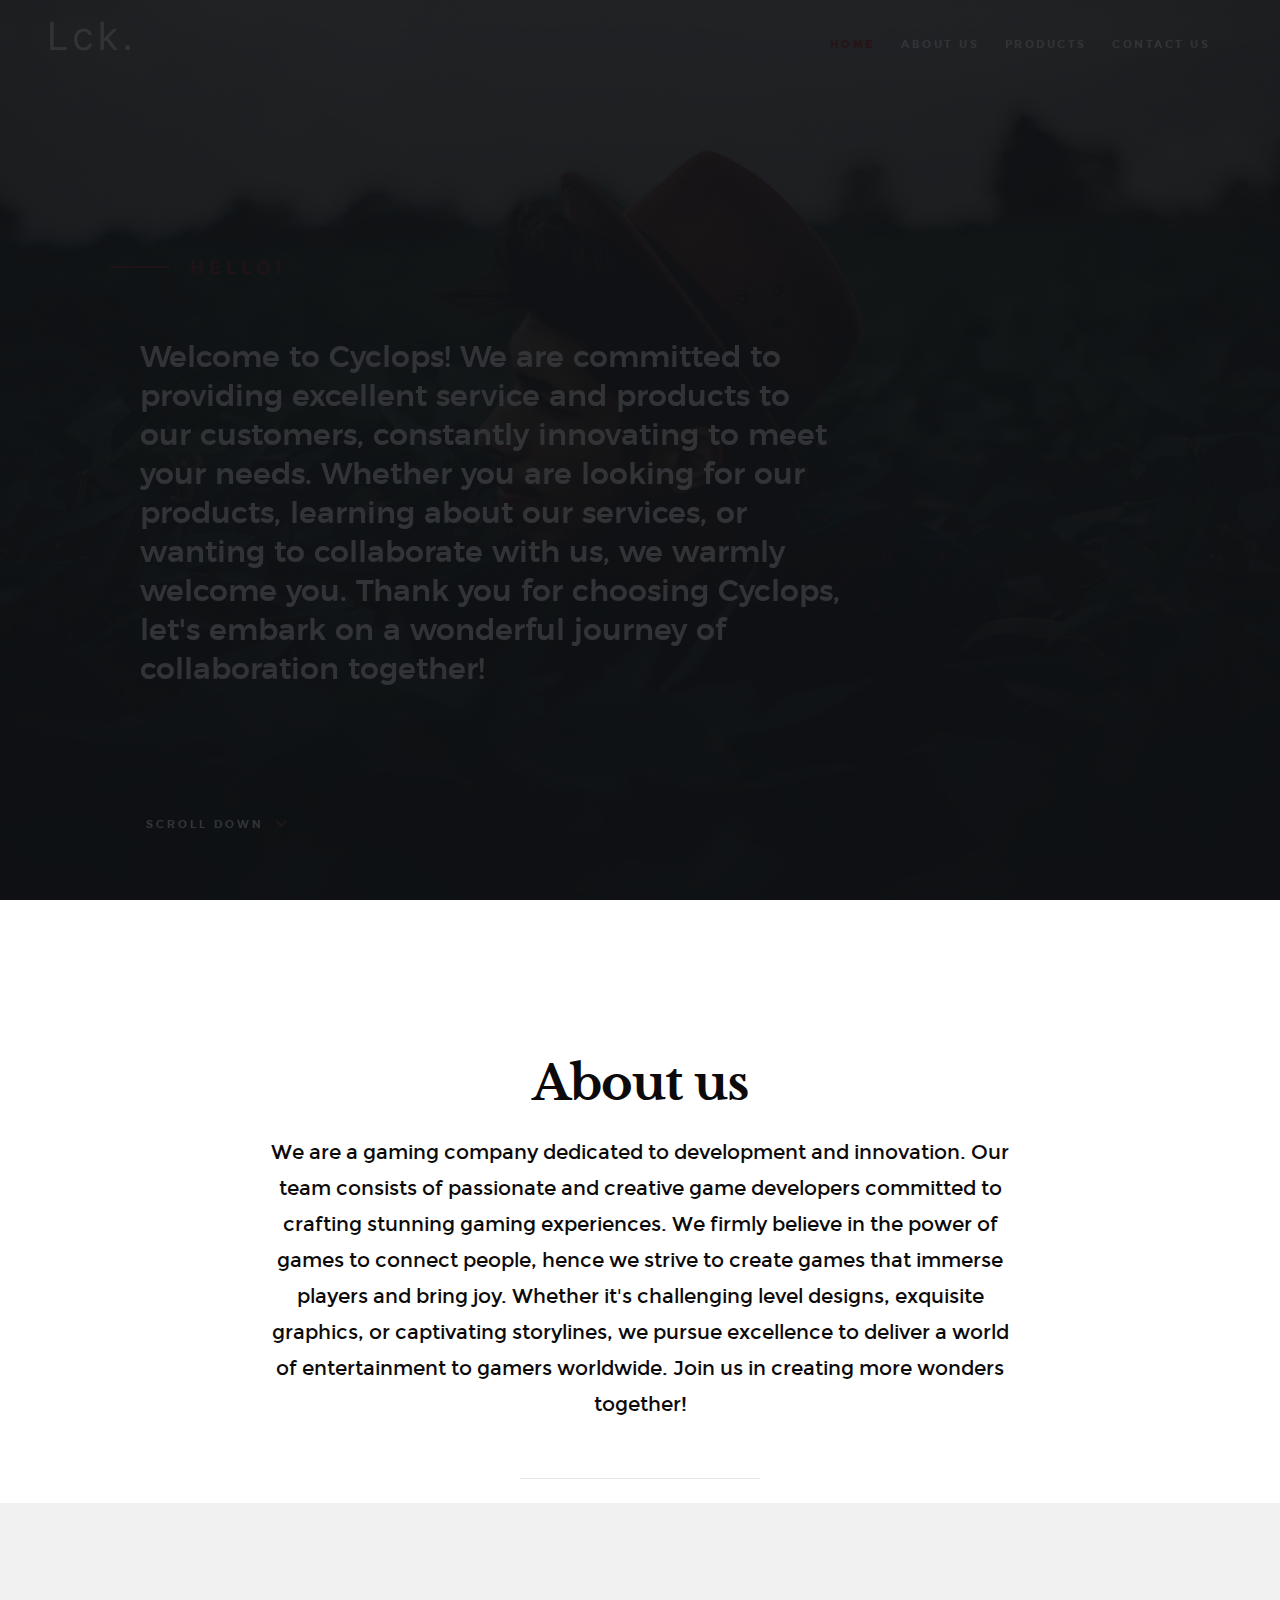
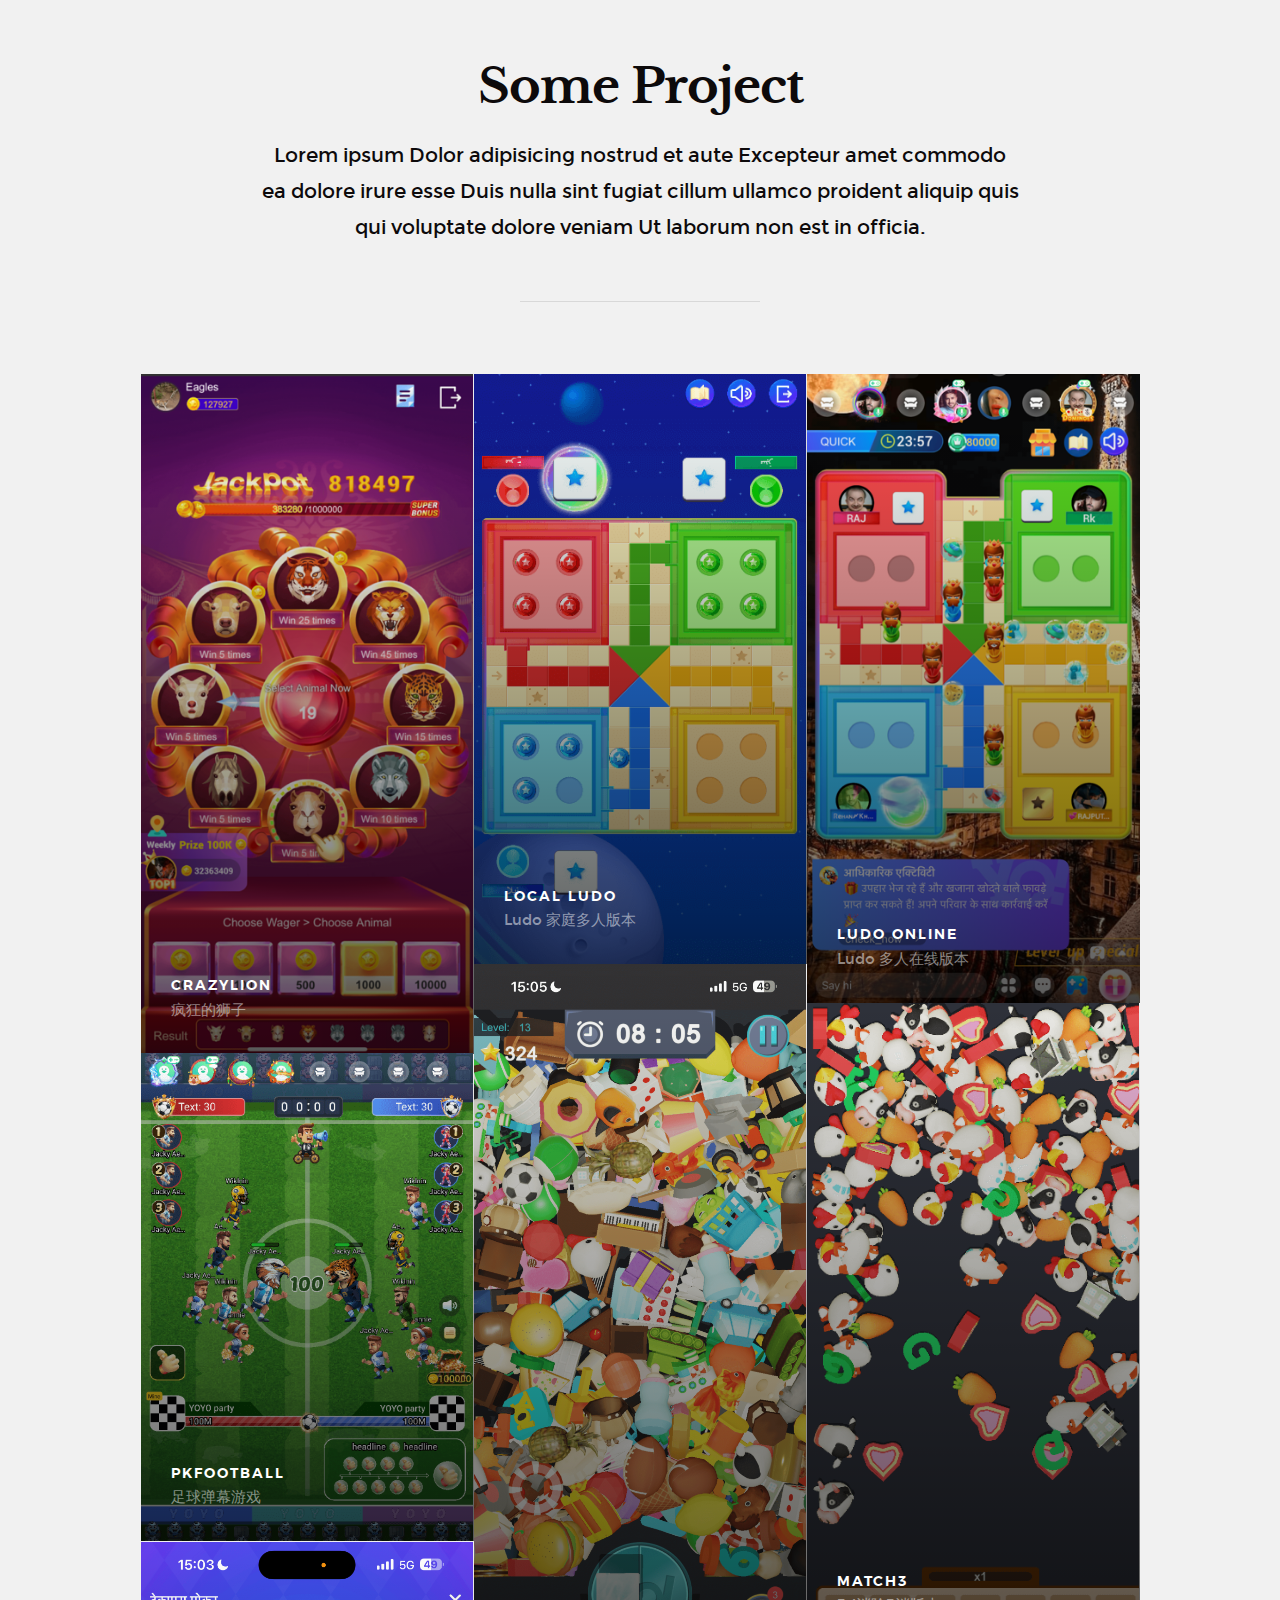
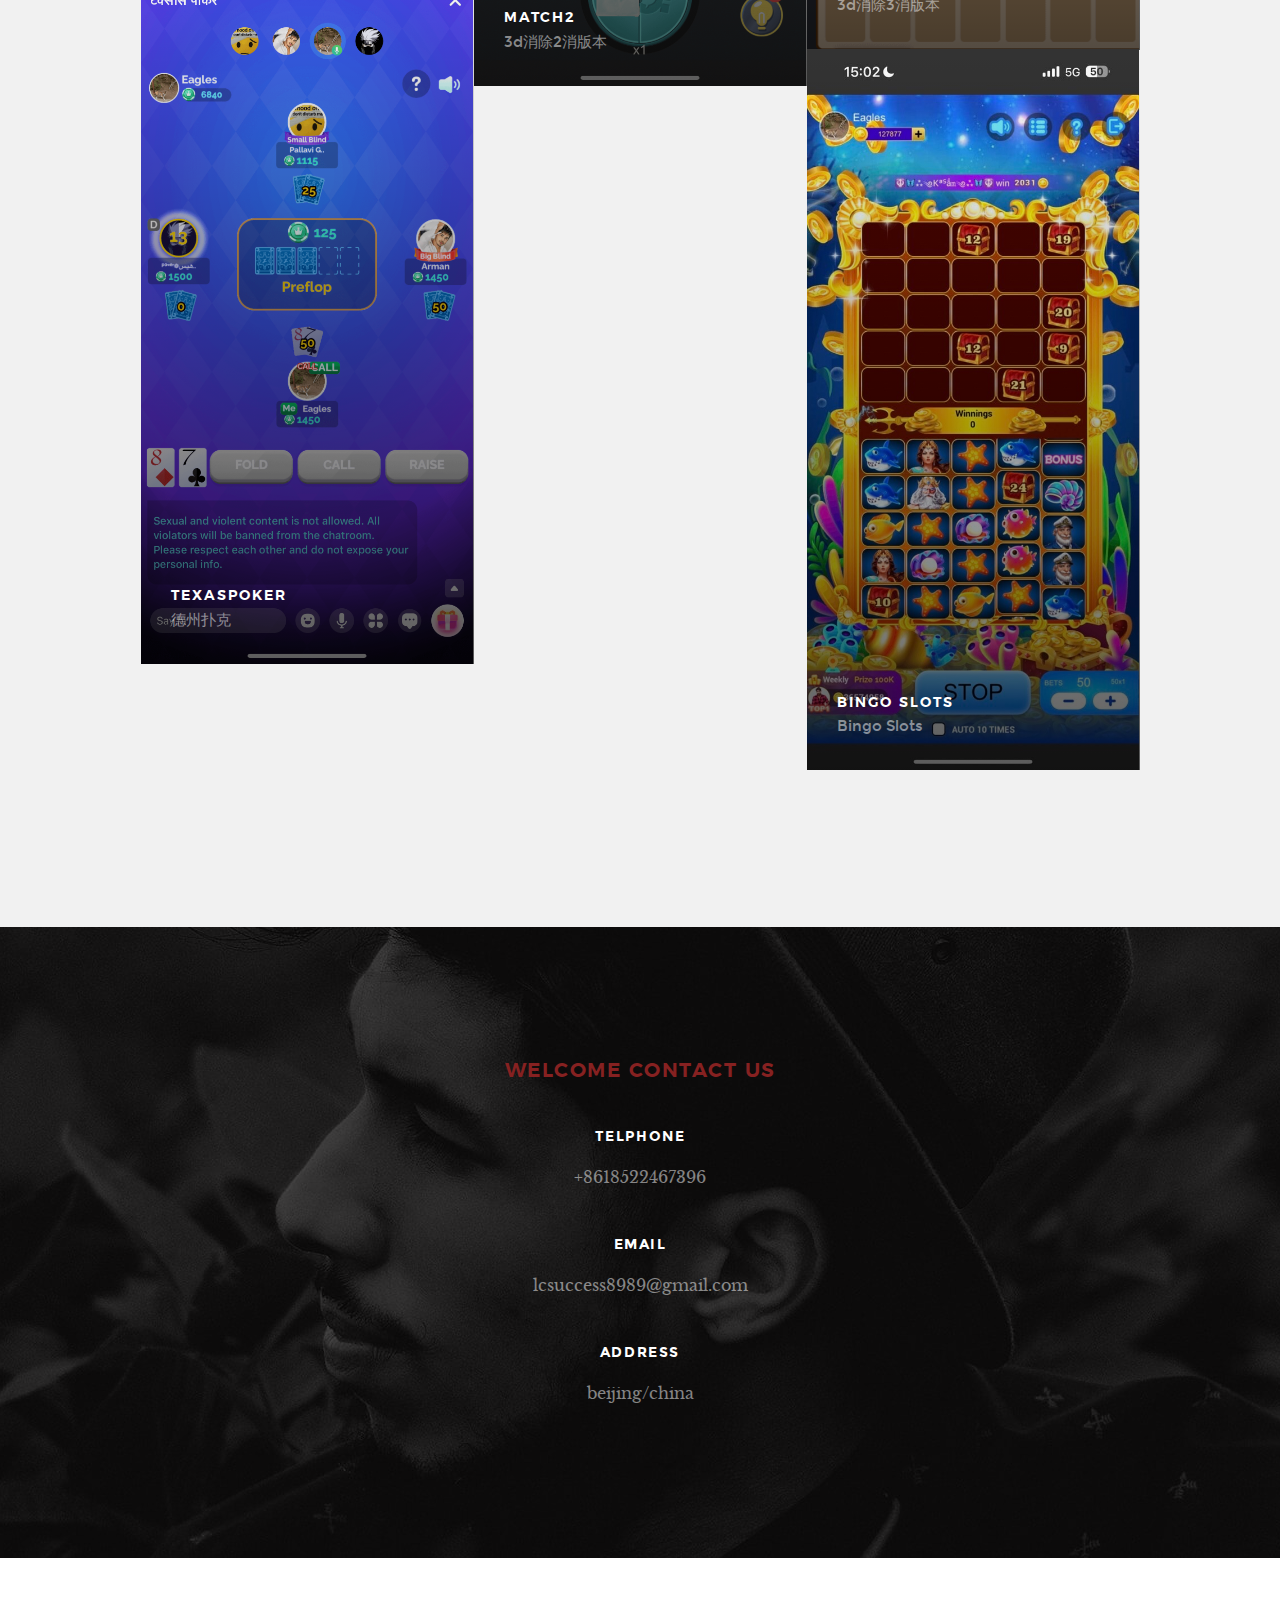
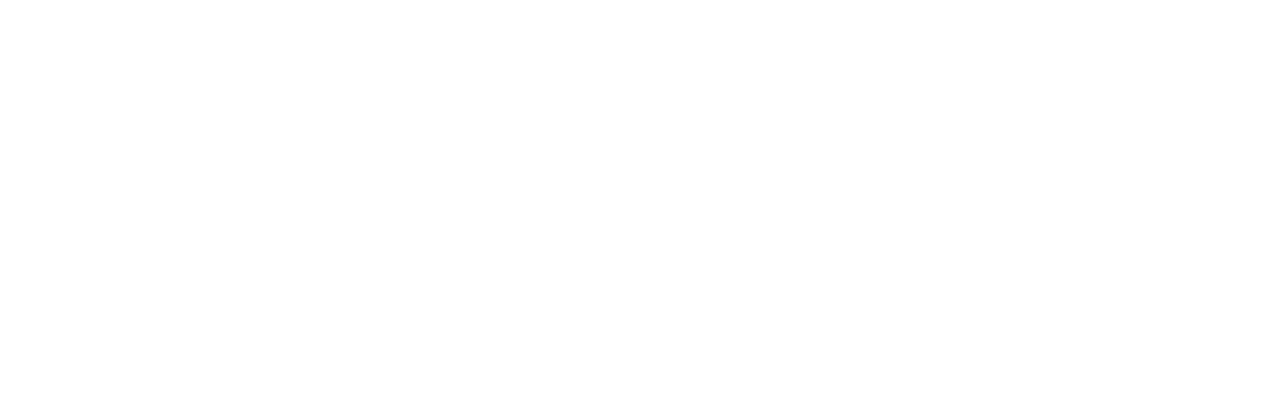
<file: games/index.html>
<!DOCTYPE html>
<!--[if lt IE 9 ]><html class="no-js oldie" lang="en"> <![endif]-->
<!--[if IE 9 ]><html class="no-js oldie ie9" lang="en"> <![endif]-->
<!--[if (gte IE 9)|!(IE)]><!-->
<html class="no-js" lang="en">
<!--<![endif]-->

<head>

	<!--- basic page needs
    ================================================== -->
	<meta charset="utf-8">
	<title>Cyclops</title>
	<meta name="description" content="">
	<meta name="author" content="">

	<!-- mobile specific metas
    ================================================== -->
	<meta name="viewport" content="width=device-width, initial-scale=1">

	<!-- CSS
    ================================================== -->
	<link rel="stylesheet" href="css/base.css">
	<link rel="stylesheet" href="css/vendor.css">
	<link rel="stylesheet" href="css/main.css">

	<!-- script
    ================================================== -->
	<script src="js/modernizr.js"></script>
	<script src="js/pace.min.js"></script>

	<!-- favicons
    ================================================== -->
	<link rel="shortcut icon" href="favicon.ico" type="image/x-icon">
	<link rel="icon" href="favicon.ico" type="image/x-icon">

</head>

<body id="top">

	<!-- header
    ================================================== -->
	<header class="s-header">

		<div class="header-logo">
			<a class="site-logo" href="index.html"><img src="images/logo.png" alt="Homepage"></a>
		</div>

		<nav class="header-nav-wrap">
			<ul class="header-nav">
				<li class="current"><a class="smoothscroll" href="#home" title="home">Home</a></li>
				<li><a class="smoothscroll" href="#about" title="about">About us</a></li>
				<li><a class="smoothscroll" href="#works" title="works">Products</a></li>
				<li><a class="smoothscroll" href="#contact" title="contact">Contact us</a></li>
			</ul>
		</nav>

		<a class="header-menu-toggle" href="#0"><span>Menu</span></a>

	</header> <!-- end s-header -->


	<!-- home
   ================================================== -->
	<section id="home" class="s-home page-hero target-section" data-parallax="scroll"
		data-image-src="images/hero-bg.jpg" data-natural-width=3000 data-natural-height=2000 data-position-y=center>

		<div class="overlay"></div>
		<div class="shadow-overlay"></div>

		<div class="home-content">

			<div class="row home-content__main">

				<h3>Hello!</h3>
				<h2 style="color: white;">
					Welcome to Cyclops! We are committed to providing excellent service and products to our customers,
					constantly innovating to meet your needs. Whether you are looking for our products, learning about
					our services, or wanting to collaborate with us, we warmly welcome you. Thank you for choosing
					Cyclops, let's embark on a wonderful journey of collaboration together!
				</h2>

				<!-- <div class="home-content__buttons">
					<a href="#works" class="smoothscroll btn btn--stroke">
						最近的项目
					</a>
					<a href="#about" class="smoothscroll btn btn--stroke">
						更多关于我的信息
					</a>
				</div> -->

				<div class="home-content__scroll">
					<a href="#about" class="scroll-link smoothscroll">
						<span>Scroll Down</span>
					</a>
				</div>

			</div>

		</div> <!-- end home-content -->

		<!-- <ul class="home-social">
			<li>
				<a href="https://space.bilibili.com/385703205" target="_blank">B站
				</a>
			</li>
			<li>
				<a href="https://www.douyin.com/user/MS4wLjABAAAA4HW6Ns3FcZYisWvix04AM2a_LMqUXtx9JQCtewtFjEA"
					target="_blank">抖音
				</a>
			</li>
			<li>
				<a href="https://blog.csdn.net/lck8989" target="_blank">
					CSDN
				</a>
			</li>
			<li>
				<a href="https://www.shadertoy.com/user/lck898989" target="_blank">
					shadertoy
				</a>
			</li>
		</ul> -->
		<!-- end home-social -->

	</section> <!-- end s-home -->


	<section id="about" class="s-about target-section">

		<div class="row narrow section-intro has-bottom-sep">
			<div class="col-full text-center">
				<h1>About us</h1>
				<p class="lead">
					We are a gaming company dedicated to development and innovation. Our team consists of passionate and
					creative game developers committed to crafting stunning gaming experiences. We firmly believe in the
					power of games to connect people, hence we strive to create games that immerse players and bring
					joy. Whether it's challenging level designs, exquisite graphics, or captivating storylines, we
					pursue excellence to deliver a world of entertainment to gamers worldwide. Join us in creating more
					wonders together!
				</p>
			</div>
			<!-- <div class="col-full text-center">
				<h1>个人优势</h1>
				<p class="lead">
					1：了解引擎原理，能够对引擎问题进行修改和优化，提供完善的解决方案<br>
				</p>
				<p class="lead">
					2：热衷于自动化工具，提高效率<br>
				</p>
				<p class="lead">
					3：易于沟通，认真负责，对自己的产品负责<br>
				</p>
				<p class="lead">
					4：喜欢研究新技术，新方法<br>
				</p>
			</div> -->
		</div>
		<section id="works" class="s-works target-section">

			<div class="row narrow section-intro has-bottom-sep">
				<div class="col-full">
					<h1>Some Project</h1>
					<p class="lead">Lorem ipsum Dolor adipisicing nostrud et aute Excepteur amet commodo ea dolore irure
						esse Duis nulla sint fugiat cillum ullamco proident aliquip quis qui voluptate dolore veniam Ut
						laborum non est in officia.</p>
				</div>
			</div>

			<div class="row masonry-wrap">
				<div class="masonry">

					<div class="masonry__brick">
						<div class="item-folio">

							<div class="item-folio__thumb">
								<a href="images/games/crazylion.png" class="thumb-link" title="The Beetle Car"
									data-size="1050x700">
									<img src="images/games/crazylion.png" srcset="images/games/crazylion.png" alt="">
									<span class="shadow-overlay"></span>
								</a>
							</div>

							<div class="item-folio__text">
								<h3 class="item-folio__title">
									CrazyLion
								</h3>
								<p class="item-folio__cat">
									疯狂的狮子
								</p>
							</div>

							<a href="https://www.behance.net/" class="item-folio__project-link" title="Project link">
								<i class="im im-link"></i>
							</a>

							<div class="item-folio__caption">
								<p>app游戏</p>
							</div>

						</div>
					</div>

					<div class="masonry__brick">
						<div class="item-folio">

							<div class="item-folio__thumb">
								<a href="images/games/local_ludo.png" class="thumb-link" title="Lighthouse"
									data-size="1050x700">
									<img src="images/games/local_ludo.png" srcset="images/games/local_ludo.png" alt="">
									<span class="shadow-overlay"></span>
								</a>
							</div>

							<div class="item-folio__text">
								<h3 class="item-folio__title">
									Local Ludo
								</h3>
								<p class="item-folio__cat">
									Ludo 家庭多人版本
								</p>
							</div>

							<a href="https://www.behance.net/" class="item-folio__project-link" title="Project link">
								<i class="im im-link"></i>
							</a>

							<div class="item-folio__caption">
								<p>Ludo 家庭单机版本</p>
							</div>

						</div>
					</div>

					<div class="masonry__brick">
						<div class="item-folio">

							<div class="item-folio__thumb">
								<a href="images/games/ludo_online.png" class="thumb-link" data-size="1050x700">
									<img src="images/games/ludo_online.png" srcset="images/games/ludo_online.png"
										alt="">
									<span class="shadow-overlay"></span>
								</a>
							</div>

							<div class="item-folio__text">
								<h3 class="item-folio__title">
									Ludo Online
								</h3>
								<p class="item-folio__cat">
									Ludo 多人在线版本
								</p>
							</div>

							<a href="https://www.behance.net/" class="item-folio__project-link" title="Project link">
								<i class="im im-link"></i>
							</a>

							<span class="item-folio__caption">
								<p>
									Ludo多人在线版本
								</p>
							</span>

						</div>
					</div>

					<div class="masonry__brick">
						<div class="item-folio">

							<div class="item-folio__thumb">
								<a href="images/games/match2d.png" class="thumb-link" data-size="1050x700">
									<img src="images/games/match2d.png" srcset="images/games/match2d.png" alt="">
									<span class="shadow-overlay"></span>
								</a>
							</div>

							<div class="item-folio__text">
								<h3 class="item-folio__title">
									Match2
								</h3>
								<p class="item-folio__cat">
									3d消除2消版本
								</p>
							</div>

							<a href="https://www.behance.net/" class="item-folio__project-link" title="Project link">
								<i class="im im-link"></i>
							</a>

							<span class="item-folio__caption">
								<p>
									3d消除2消版本
								</p>
							</span>

						</div>
					</div>

					<div class="masonry__brick">
						<div class="item-folio">

							<div class="item-folio__thumb">
								<a href="images/games/match3d.png" class="thumb-link" data-size="1050x700">
									<img src="images/games/match3d.png" srcset="images/games/match3d.png" alt="">
									<span class="shadow-overlay"></span>
								</a>
							</div>

							<div class="item-folio__text">
								<h3 class="item-folio__title">
									Match3
								</h3>
								<p class="item-folio__cat">
									3d消除3消版本
								</p>
							</div>

							<a href="https://www.behance.net/" class="item-folio__project-link" title="Project link">
								<i class="im im-link"></i>
							</a>

							<span class="item-folio__caption">
								<p>
									3d消除3消版本
								</p>
							</span>

						</div>
					</div>

					<div class="masonry__brick">
						<div class="item-folio">

							<div class="item-folio__thumb">
								<a href="images/games/pkfootball.png" class="thumb-link" data-size="1050x700">
									<img src="images/games/pkfootball.png" srcset="images/games/pkfootball.png" alt="">
									<span class="shadow-overlay"></span>
								</a>
							</div>

							<div class="item-folio__text">
								<h3 class="item-folio__title">
									pkfootball
								</h3>
								<p class="item-folio__cat">
									足球弹幕游戏
								</p>
							</div>

							<a href="https://www.behance.net/" class="item-folio__project-link" title="Project link">
								<i class="im im-link"></i>
							</a>

							<span class="item-folio__caption">
								<p>
									足球弹幕游戏
								</p>
							</span>

						</div>
					</div>

					<div class="masonry__brick">
						<div class="item-folio">

							<div class="item-folio__thumb">
								<a href="images/games/teaxspoker.png" class="thumb-link" data-size="1050x700">
									<img src="images/games/teaxspoker.png" srcset="images/games/teaxspoker.png" alt="">
									<span class="shadow-overlay"></span>
								</a>
							</div>

							<div class="item-folio__text">
								<h3 class="item-folio__title">
									TexasPoker
								</h3>
								<p class="item-folio__cat">
									德州扑克
								</p>
							</div>

							<a href="https://www.behance.net/" class="item-folio__project-link" title="Project link">
								<i class="im im-link"></i>
							</a>

							<span class="item-folio__caption">
								<p>
									德州扑克
								</p>
							</span>

						</div>
					</div>

					<div class="masonry__brick">
						<div class="item-folio">

							<div class="item-folio__thumb">
								<a href="images/games/bingoslots.jpg" class="thumb-link" data-size="1050x700">
									<img src="images/games/bingoslots.jpg" srcset="images/games/bingoslots.jpg" alt="">
									<span class="shadow-overlay"></span>
								</a>
							</div>

							<div class="item-folio__text">
								<h3 class="item-folio__title">
									Bingo Slots
								</h3>
								<p class="item-folio__cat">
									Bingo Slots
								</p>
							</div>

							<a href="https://www.behance.net/" class="item-folio__project-link" title="Project link">
								<i class="im im-link"></i>
							</a>

							<span class="item-folio__caption">
								<p>
									Bingo Slots
								</p>
							</span>

						</div>
					</div>

				</div>
			</div>
		</section>
		<section id="contact" class="s-contact target-section">

			<div class="overlay"></div>

			<div class="row narrow section-intro">
				<div class="col-full">
					<h3>Welcome contact us</h3>
					<!-- <h1>Say Hello.</h1> -->

					<!-- <p class="lead">
					谢谢您的观看和了解，如果您对我的简历和工作经历感兴趣，欢迎联系我。
				</p> -->
				</div>
			</div>

			<div class="row contact__main">
				<!-- <div class="col-eight tab-full contact__form">
                <form name="contactForm" id="contactForm" method="post" action="">
                    <fieldset>
    
                    <div class="form-field">
                        <input name="contactName" type="text" id="contactName" placeholder="Name" value="" minlength="2" required="" aria-required="true" class="full-width">
                    </div>
                    <div class="form-field">
                        <input name="contactEmail" type="email" id="contactEmail" placeholder="Email" value="" required="" aria-required="true" class="full-width">
                    </div>
                    <div class="form-field">
                        <input name="contactSubject" type="text" id="contactSubject" placeholder="Subject" value="" class="full-width">
                    </div>
                    <div class="form-field">
                        <textarea name="contactMessage" id="contactMessage" placeholder="message" rows="10" cols="50" required="" aria-required="true" class="full-width"></textarea>
                    </div>
                    <div class="form-field">
                        <button class="full-width btn--primary">Submit</button>
                        <div class="submit-loader">
                            <div class="text-loader">Sending...</div>
                            <div class="s-loader">
                                <div class="bounce1"></div>
                                <div class="bounce2"></div>
                                <div class="bounce3"></div>
                            </div>
                        </div>
                    </div>
    
                    </fieldset>
                </form>

                <div class="message-warning">
                    Something went wrong. Please try again.
                </div> 
            
                <div class="message-success">
                    Your message was sent, thank you!<br>
                </div>
                        
            </div> -->
				<div class="col-twelve">
					<div class="contact-method">
						<h4 class="h06">Telphone</h4>
						<p>
							+8618522467396<br>
						</p>

						<h4 class="h06">Email</h4>
						<p>
							lcsuccess8989@gmail.com
						</p>

						<h4 class="h06">Address</h4>
						<p>
							beijing/china
						</p>
					</div>
				</div>

			</div>

		</section> <!-- end s-contact -->
		<footer>
			<div class="row">
				<div class="col-full">

					<div class="footer-logo">
						<a class="footer-site-logo" href="#0"><img src="images/logo.png" alt="Homepage"></a>
					</div>

					<ul class="footer-social">
						<li>
							<a href="https://space.bilibili.com/385703205" target="_blank">B站

							</a>
						</li>
						<li>
							<a href="https://www.douyin.com/user/MS4wLjABAAAA4HW6Ns3FcZYisWvix04AM2a_LMqUXtx9JQCtewtFjEA"
								target="_blank">抖音
							</a>
						</li>
						<li>
							<a href="https://blog.csdn.net/lck8989" target="_blank">
								CSDN
							</a>
						</li>
						<li>
							<a href="https://www.shadertoy.com/user/lck898989" target="_blank">
								shadertoy
							</a>
						</li>
					</ul>

				</div>
			</div>

			<div class="row footer-bottom">

				<div class="col-twelve">
					<div class="copyright">
						<span>© Copyright Lck 2024</span>
					</div>

					<div class="go-top">
						<a class="smoothscroll" title="Back to Top" href="#top"><i class="im im-arrow-up"
								aria-hidden="true"></i></a>
					</div>
				</div>

			</div> <!-- end footer-bottom -->

		</footer> <!-- end footer -->


		<!-- photoswipe background
    ================================================== -->
		<div aria-hidden="true" class="pswp" role="dialog" tabindex="-1">

			<div class="pswp__bg"></div>
			<div class="pswp__scroll-wrap">

				<div class="pswp__container">
					<div class="pswp__item"></div>
					<div class="pswp__item"></div>
					<div class="pswp__item"></div>
				</div>

				<div class="pswp__ui pswp__ui--hidden">
					<div class="pswp__top-bar">
						<div class="pswp__counter"></div><button class="pswp__button pswp__button--close"
							title="Close (Esc)"></button> <button class="pswp__button pswp__button--share"
							title="Share"></button> <button class="pswp__button pswp__button--fs"
							title="Toggle fullscreen"></button> <button class="pswp__button pswp__button--zoom"
							title="Zoom in/out"></button>
						<div class="pswp__preloader">
							<div class="pswp__preloader__icn">
								<div class="pswp__preloader__cut">
									<div class="pswp__preloader__donut"></div>
								</div>
							</div>
						</div>
					</div>
					<div class="pswp__share-modal pswp__share-modal--hidden pswp__single-tap">
						<div class="pswp__share-tooltip"></div>
					</div><button class="pswp__button pswp__button--arrow--left" title="Previous (arrow left)"></button>
					<button class="pswp__button pswp__button--arrow--right" title="Next (arrow right)"></button>
					<div class="pswp__caption">
						<div class="pswp__caption__center"></div>
					</div>
				</div>

			</div>

		</div><!-- end photoSwipe background -->

		<div id="preloader">
			<div id="loader"></div>
		</div>


		<!-- Java Script
    ================================================== -->
		<script src="js/jquery-3.2.1.min.js"></script>
		<script src="js/plugins.js"></script>
		<script src="js/main.js"></script>

</body>

</html>
</file>
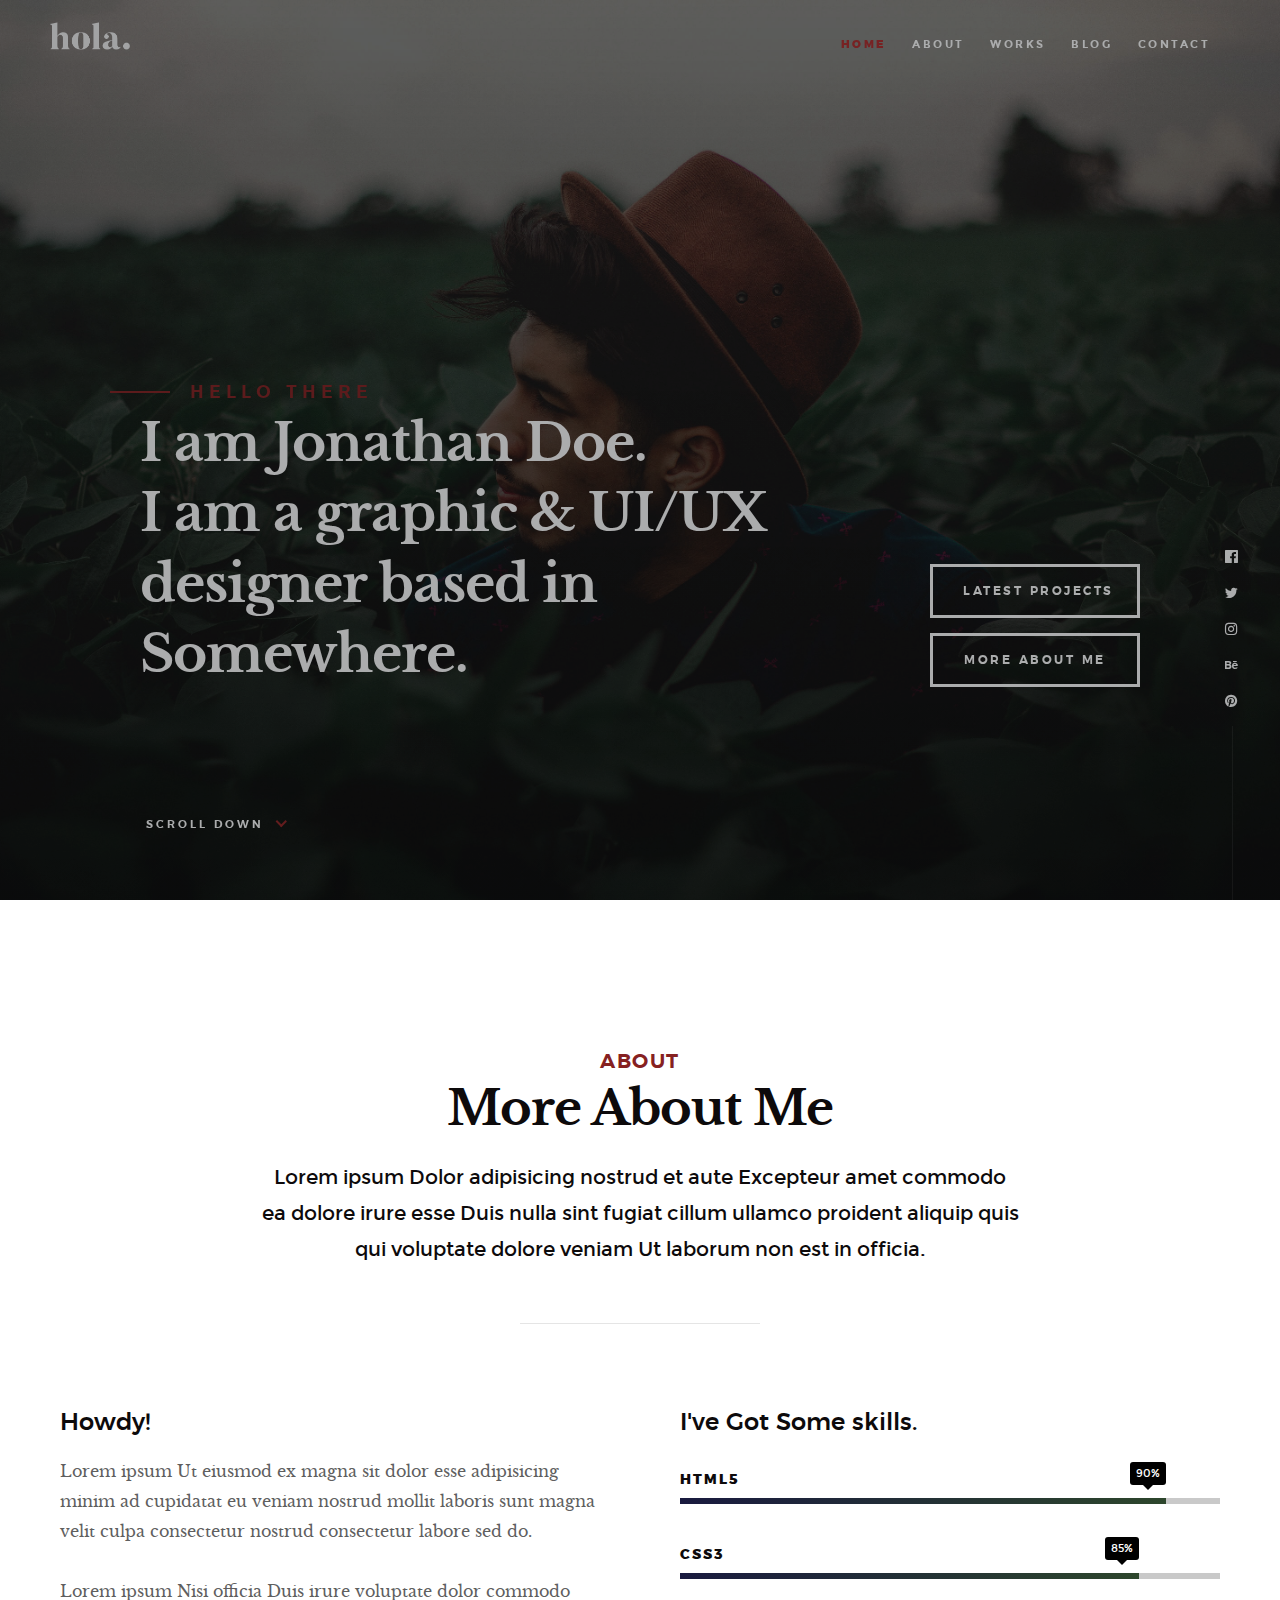
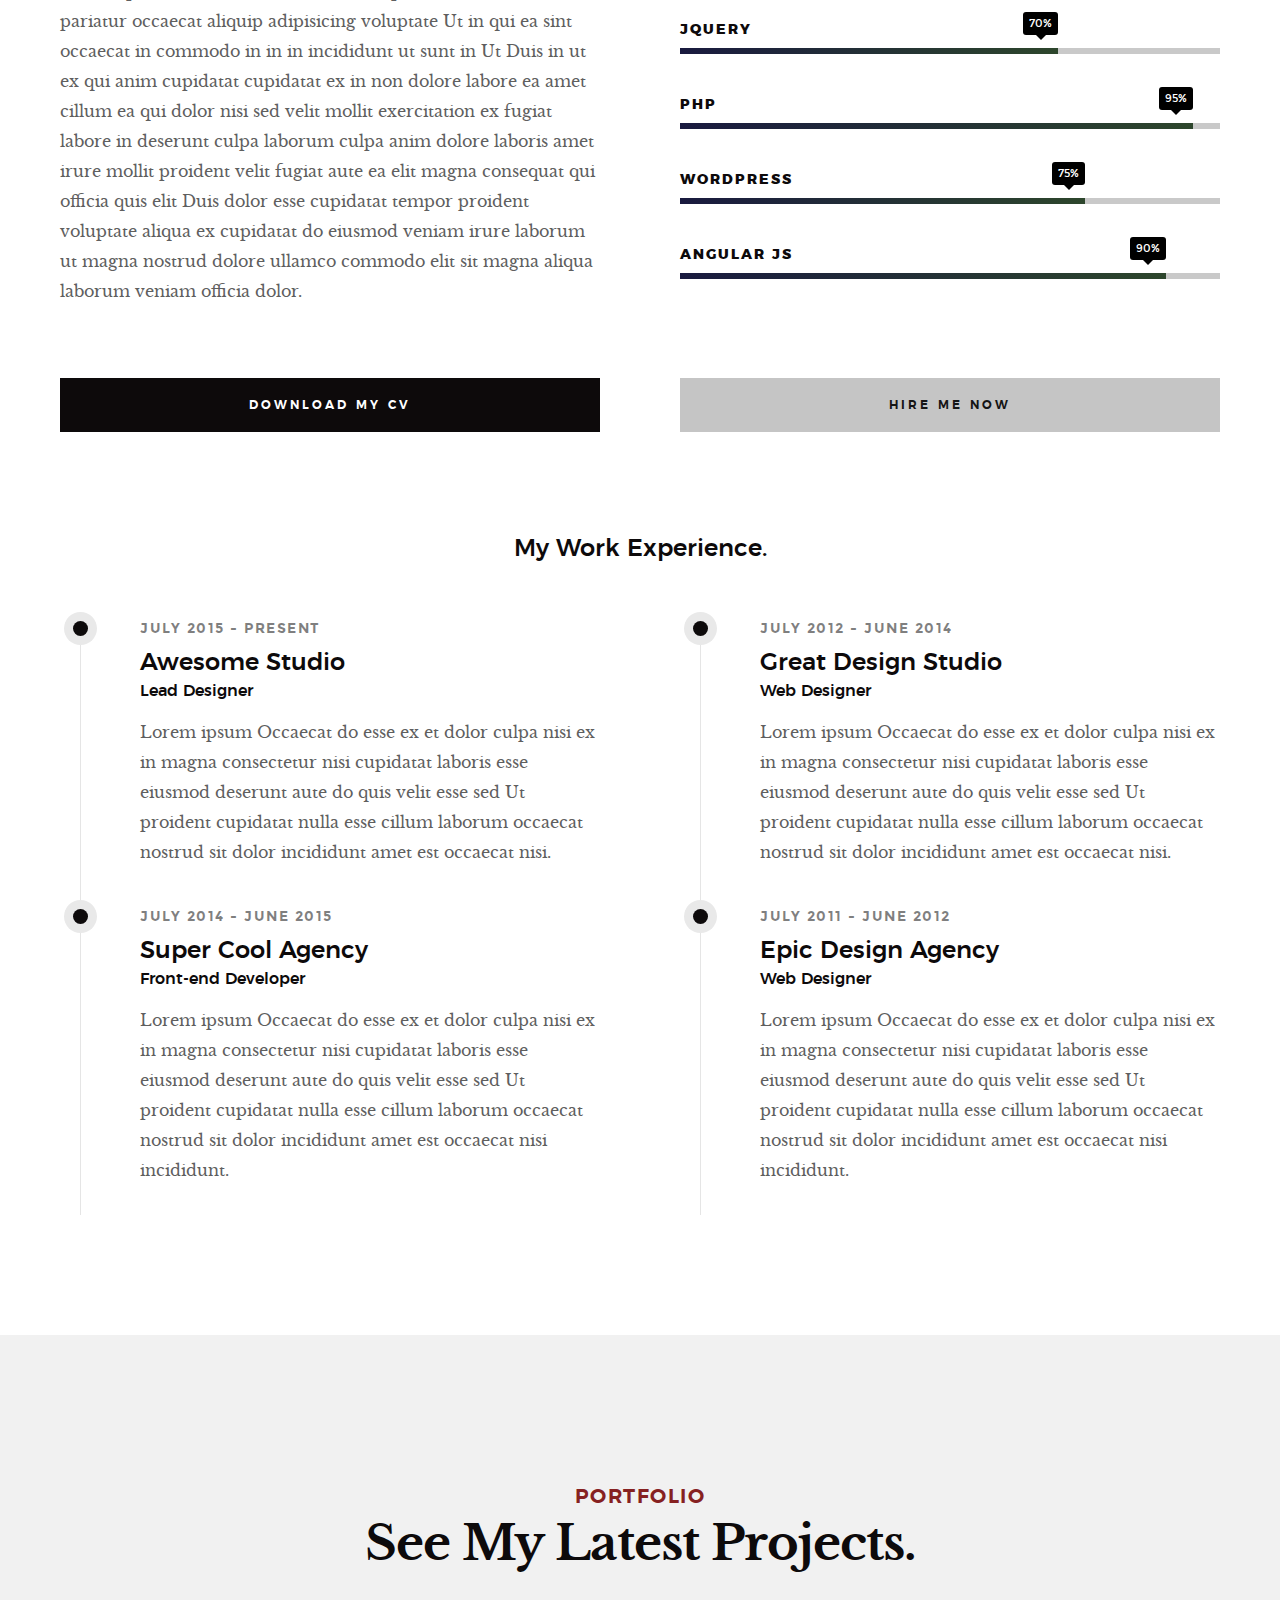
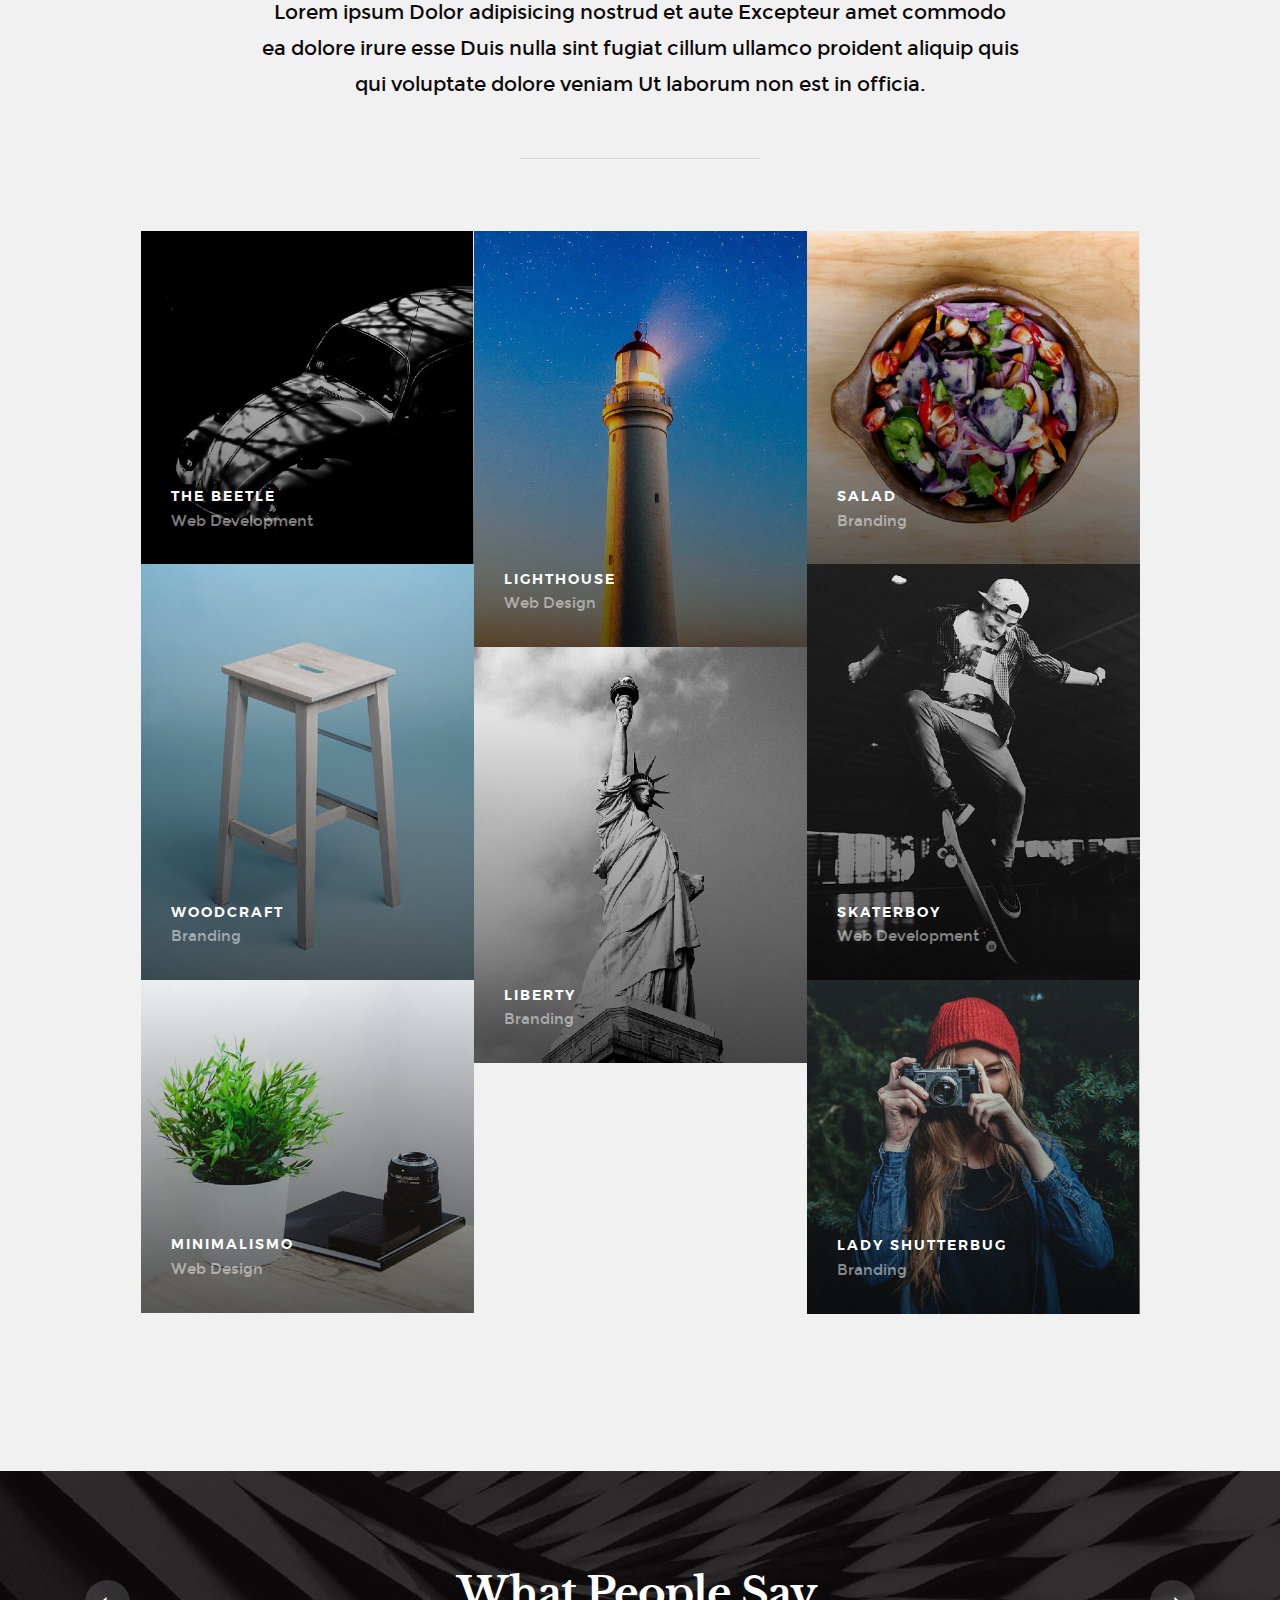
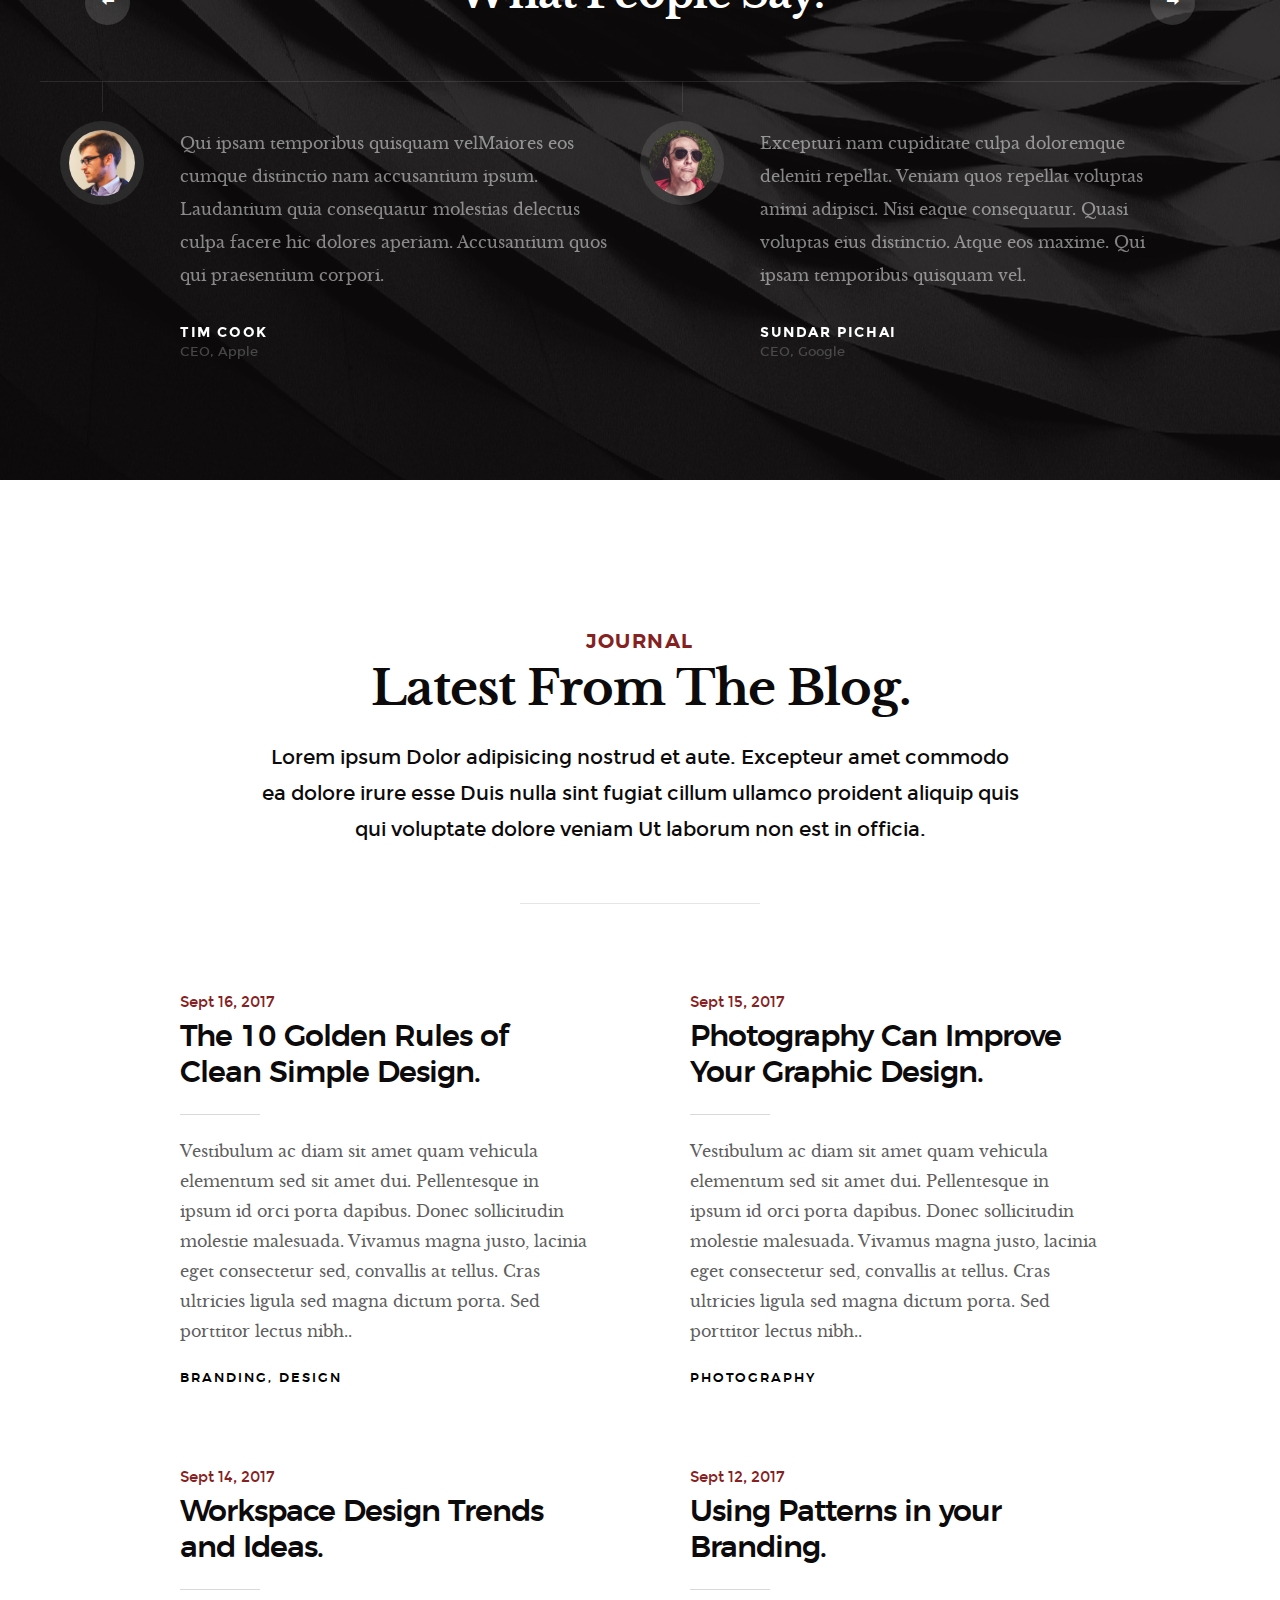
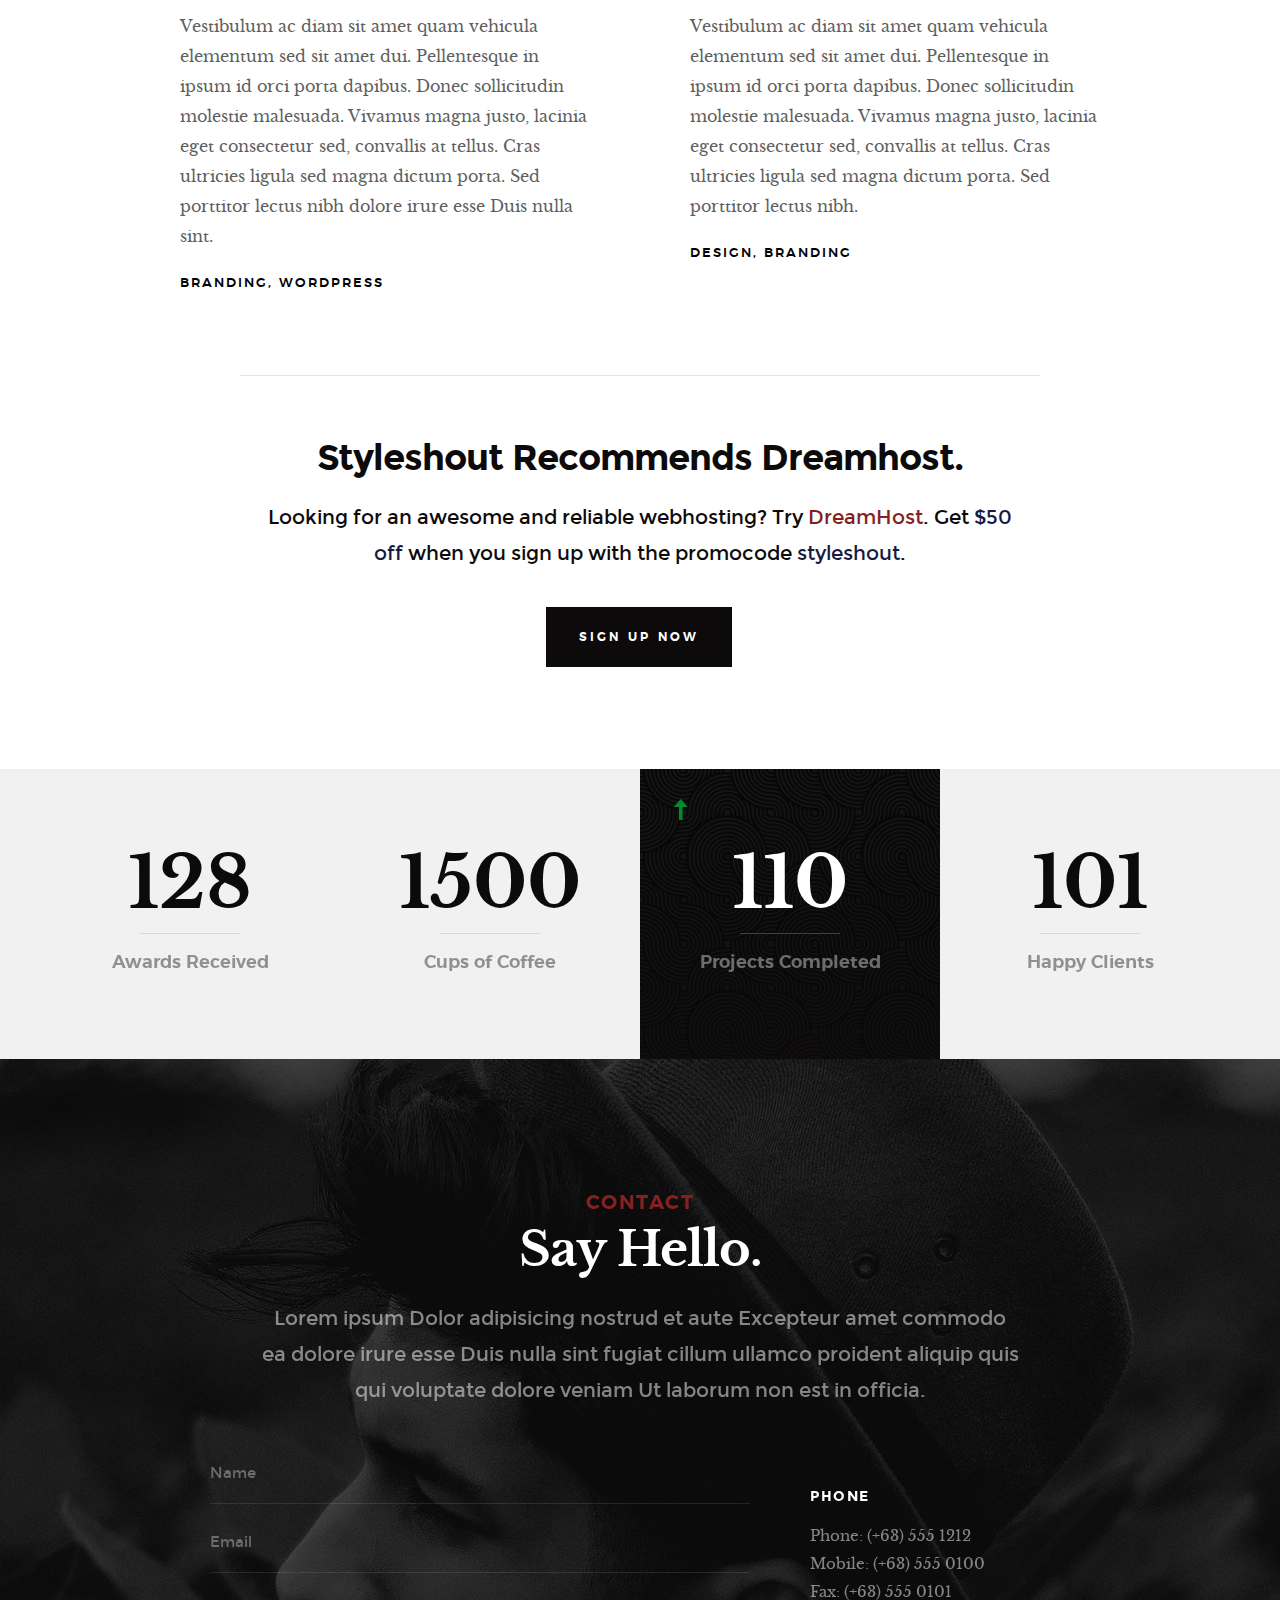
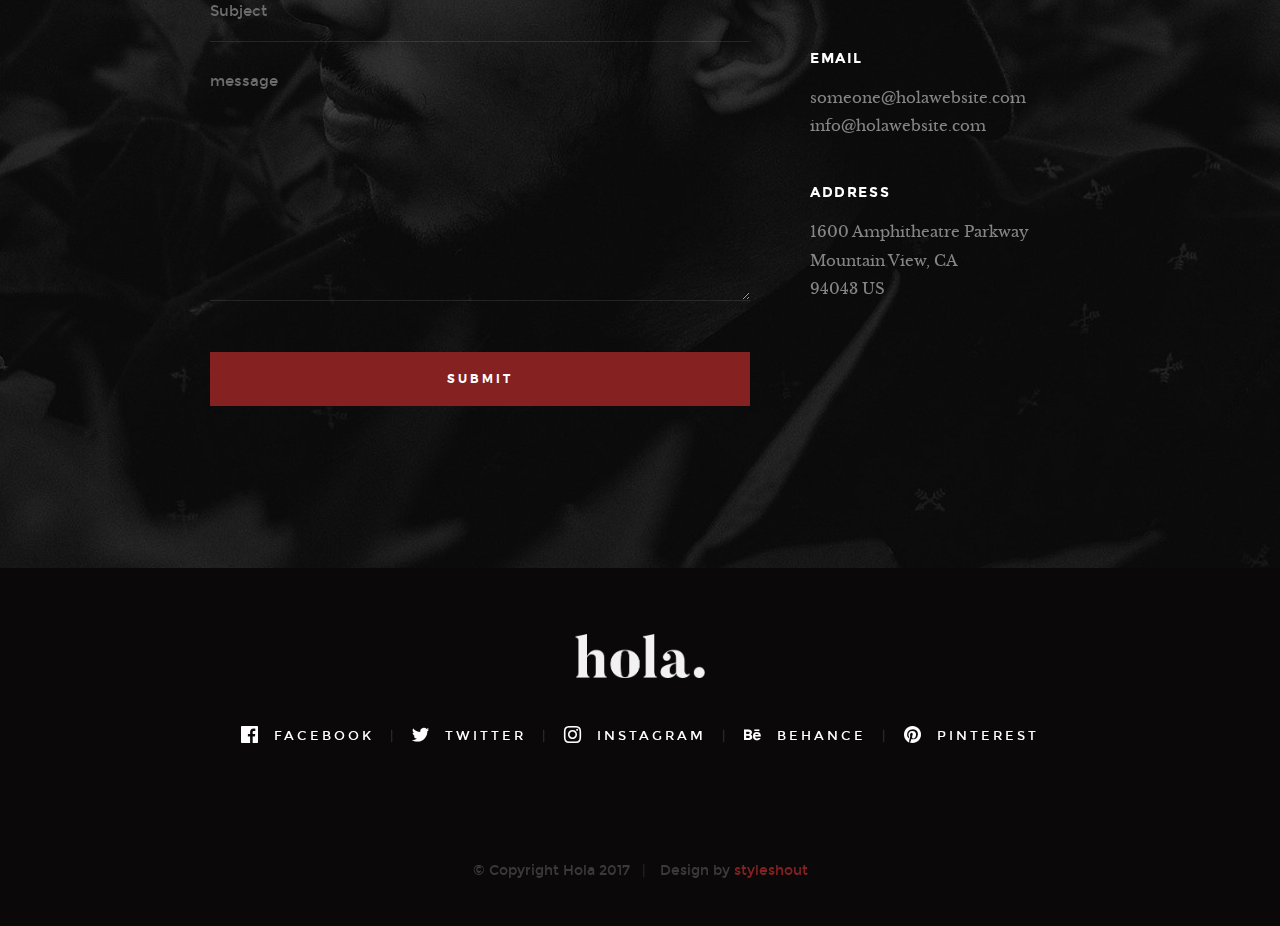
<file: root/resume/index.html>
<!DOCTYPE html>
<!--[if lt IE 9 ]><html class="no-js oldie" lang="en"> <![endif]-->
<!--[if IE 9 ]><html class="no-js oldie ie9" lang="en"> <![endif]-->
<!--[if (gte IE 9)|!(IE)]><!-->
<html class="no-js" lang="en">
<!--<![endif]-->

<head>

    <!--- basic page needs
    ================================================== -->
    <meta charset="utf-8">
    <title>Hola</title>
    <meta name="description" content="">
    <meta name="author" content="">

    <!-- mobile specific metas
    ================================================== -->
    <meta name="viewport" content="width=device-width, initial-scale=1">

    <!-- CSS
    ================================================== -->
    <link rel="stylesheet" href="css/base.css">
    <link rel="stylesheet" href="css/vendor.css">
    <link rel="stylesheet" href="css/main.css">

    <!-- script
    ================================================== -->
    <script src="js/modernizr.js"></script>
    <script src="js/pace.min.js"></script>

    <!-- favicons
    ================================================== -->
    <link rel="shortcut icon" href="favicon.ico" type="image/x-icon">
    <link rel="icon" href="favicon.ico" type="image/x-icon">

</head>

<body id="top">

    <!-- header
    ================================================== -->
    <header class="s-header">

        <div class="header-logo">
            <a class="site-logo" href="index.html"><img src="images/logo.png" alt="Homepage"></a>
        </div>

        <nav class="header-nav-wrap">
            <ul class="header-nav">
                <li class="current"><a class="smoothscroll"  href="#home" title="home">Home</a></li>
                <li><a class="smoothscroll"  href="#about" title="about">About</a></li>
                <li><a class="smoothscroll"  href="#works" title="works">Works</a></li>
                <li><a class="smoothscroll"  href="#blog" title="blog">Blog</a></li>
                <li><a class="smoothscroll"  href="#contact" title="contact">Contact</a></li>
            </ul>
        </nav>

        <a class="header-menu-toggle" href="#0"><span>Menu</span></a>

    </header> <!-- end s-header -->


   <!-- home
   ================================================== -->
   <section id="home" class="s-home page-hero target-section" data-parallax="scroll" data-image-src="images/hero-bg.jpg" data-natural-width=3000 data-natural-height=2000 data-position-y=center>

        <div class="overlay"></div>
        <div class="shadow-overlay"></div>

        <div class="home-content">

            <div class="row home-content__main">

                <h3>Hello There</h3>

                <h1>
                    I am Jonathan Doe. <br>
                    I am a graphic & UI/UX <br>
                    designer based in Somewhere.
                </h1>

                <div class="home-content__buttons">
                    <a href="#works" class="smoothscroll btn btn--stroke">
                        Latest Projects
                    </a>
                    <a href="#about" class="smoothscroll btn btn--stroke">
                        More About Me
                    </a>
                </div>

                <div class="home-content__scroll">
                    <a href="#about" class="scroll-link smoothscroll">
                        <span>Scroll Down</span>
                    </a>
                </div>

            </div>

        </div> <!-- end home-content -->

        <ul class="home-social">
            <li>
                <a href="#"><i class="im im-facebook" aria-hidden="true"></i><span>Facebook</span></a>
            </li>
            <li>
                <a href="#"><i class="im im-twitter" aria-hidden="true"></i><span>Twiiter</span></a>
            </li>
            <li>
                <a href="#"><i class="im im-instagram" aria-hidden="true"></i><span>Instagram</span></a>
            </li>
            <li>
                <a href="#"><i class="im im-behance" aria-hidden="true"></i><span>Behance</span></a>
            </li>
            <li>
                <a href="#"><i class="im im-pinterest" aria-hidden="true"></i><span>Pinterest</span></a>
            </li>
        </ul> 
        <!-- end home-social -->

    </section> <!-- end s-home -->


    <!-- about
    ================================================== -->
    <section id="about" class="s-about target-section">
        
        <div class="row narrow section-intro has-bottom-sep">
            <div class="col-full text-center">
                <h3>About</h3>
                <h1>More About Me</h1>
                <p class="lead">Lorem ipsum Dolor adipisicing nostrud et aute Excepteur amet commodo ea dolore irure esse Duis nulla sint fugiat cillum ullamco proident aliquip quis qui voluptate dolore veniam Ut laborum non est in officia.</p>
            </div>
        </div>

        <div class="row about-content">

            <div class="col-six tab-full left">
                <h3>Howdy!</h3>

                <p>Lorem ipsum Ut eiusmod ex magna sit dolor esse adipisicing minim ad cupidatat eu veniam nostrud mollit laboris sunt magna velit culpa consectetur nostrud consectetur labore sed do.</p>

                <p>
                Lorem ipsum Nisi officia Duis irure voluptate dolor commodo pariatur occaecat aliquip adipisicing voluptate Ut in qui ea sint occaecat in commodo in in in incididunt ut sunt in Ut Duis in ut ex qui anim cupidatat cupidatat ex in non dolore labore ea amet cillum ea qui dolor nisi sed velit mollit exercitation ex fugiat labore in deserunt culpa laborum culpa anim dolore laboris amet irure mollit proident velit fugiat aute ea elit magna consequat qui officia quis elit Duis dolor esse cupidatat tempor proident voluptate aliqua ex cupidatat do eiusmod veniam irure laborum ut magna nostrud dolore ullamco commodo elit sit magna aliqua laborum veniam officia dolor.	
                </p>
            </div>

            <div class="col-six tab-full right">
                <h3>I've Got Some skills.</h3>

                <ul class="skill-bars">
                    <li>
                    <div class="progress percent90"><span>90%</span></div>
                    <strong>HTML5</strong>
                    </li>
                    <li>
                    <div class="progress percent85"><span>85%</span></div>
                    <strong>CSS3</strong>
                    </li>
                    <li>
                    <div class="progress percent70"><span>70%</span></div>
                    <strong>JQuery</strong>
                    </li>
                    <li>
                    <div class="progress percent95"><span>95%</span></div>
                    <strong>PHP</strong>
                    </li>
                    <li>
                    <div class="progress percent75"><span>75%</span></div>
                    <strong>Wordpress</strong>
                    </li>   
                    <li>
                    <div class="progress percent90"><span>90%</span></div>
                    <strong>Angular JS</strong>
                    </li>   
                </ul>
            </div>

        </div> <!-- end about-content -->

        <div class="row about-content about-content--buttons">

            <div class="col-six tab-full left">
                <a href="#0" class="btn btn--primary full-width">Download My CV</a>
            </div>
            <div class="col-six tab-full right">
                <a href="#0" class="btn full-width">Hire Me Now</a>
            </div>

        </div> <!-- end about-content buttons -->

        <div class="row about-content about-content--timeline">

            <div class="col-full text-center">
                <h3>My Work Experience.</h3>
            </div>

            <div class="col-six tab-full left">
                <div class="timeline">

                    <div class="timeline__block">
                        <div class="timeline__bullet"></div>
                        <div class="timeline__header">
                            <p class="timeline__timeframe">July 2015 - Present</p>
                            <h3>Awesome Studio</h3>
                            <h5>Lead Designer</h5>
                        </div>
                        <div class="timeline__desc">
                            <p>Lorem ipsum Occaecat do esse ex et dolor culpa nisi ex in magna consectetur nisi cupidatat laboris esse eiusmod deserunt aute do quis velit esse sed Ut proident cupidatat nulla esse cillum laborum occaecat nostrud sit dolor incididunt amet est occaecat nisi.</p>
                        </div>
                    </div> <!-- end timeline__block -->

                    <div class="timeline__block">
                        <div class="timeline__bullet"></div>
                        <div class="timeline__header">
                            <p class="timeline__timeframe">July 2014 - June 2015</p>
                            <h3>Super Cool Agency</h3>
                            <h5>Front-end Developer</h5>
                        </div>
                        <div class="timeline__desc">	
                            <p>Lorem ipsum Occaecat do esse ex et dolor culpa nisi ex in magna consectetur nisi cupidatat laboris esse eiusmod deserunt aute do quis velit esse sed Ut proident cupidatat nulla esse cillum laborum occaecat nostrud sit dolor incididunt amet est occaecat nisi incididunt.</p>
                        </div>
                    </div> <!-- end timeline__block -->

                </div> <!-- end timeline -->
            </div> <!-- end left -->

            <div class="col-six tab-full right">
                <div class="timeline">

                    <div class="timeline__block">
                        <div class="timeline__bullet"></div>
                        <div class="timeline__header">
                            <p class="timeline__timeframe">July 2012 - June 2014</p>
                            <h3>Great Design Studio</h3>
                            <h5>Web Designer</h5>
                        </div>
                        <div class="timeline__desc">
                            <p>Lorem ipsum Occaecat do esse ex et dolor culpa nisi ex in magna consectetur nisi cupidatat laboris esse eiusmod deserunt aute do quis velit esse sed Ut proident cupidatat nulla esse cillum laborum occaecat nostrud sit dolor incididunt amet est occaecat nisi.</p>
                        </div>
                    </div> <!-- end timeline__block -->

                    <div class="timeline__block">
                        <div class="timeline__bullet"></div>
                        <div class="timeline__header">
                            <p class="timeline__timeframe">July 2011 - June 2012</p>
                            <h3>Epic Design Agency</h3>
                            <h5>Web Designer</h5>
                        </div>
                        <div class="timeline__desc">
                            <p>Lorem ipsum Occaecat do esse ex et dolor culpa nisi ex in magna consectetur nisi cupidatat laboris esse eiusmod deserunt aute do quis velit esse sed Ut proident cupidatat nulla esse cillum laborum occaecat nostrud sit dolor incididunt amet est occaecat nisi incididunt.</p>
                        </div>
                    </div> <!-- end timeline__block -->

                </div> <!-- end timeline -->
            </div> <!-- end right -->

        </div> <!-- end about-content timeline -->

    </section> <!-- end about -->
    

    <!-- works
    ================================================== -->
    <section id="works" class="s-works target-section">

        <div class="row narrow section-intro has-bottom-sep">
            <div class="col-full">
                <h3>Portfolio</h3>
                <h1>See My Latest Projects.</h1>
                
                <p class="lead">Lorem ipsum Dolor adipisicing nostrud et aute Excepteur amet commodo ea dolore irure esse Duis nulla sint fugiat cillum ullamco proident aliquip quis qui voluptate dolore veniam Ut laborum non est in officia.</p>
            </div>
        </div>

        <div class="row masonry-wrap">
            <div class="masonry">

                <div class="masonry__brick">
                    <div class="item-folio">

                        <div class="item-folio__thumb">
                            <a href="images/portfolio/gallery/g-beetle.jpg" class="thumb-link" title="The Beetle Car" data-size="1050x700">
                                <img src="images/portfolio/beetle.jpg" 
                                     srcset="images/portfolio/beetle.jpg 1x, images/portfolio/beetle@2x.jpg 2x" alt="">
                                <span class="shadow-overlay"></span>
                            </a>
                        </div>

                        <div class="item-folio__text">
                            <h3 class="item-folio__title">
                                The Beetle
                            </h3>
                            <p class="item-folio__cat">
                                Web Development
                            </p>
                        </div>

                        <a href="https://www.behance.net/" class="item-folio__project-link" title="Project link">
                            <i class="im im-link"></i>
                        </a>

                        <div class="item-folio__caption">
                            <p>Vero molestiae sed aut natus excepturi. Et tempora numquam. Temporibus iusto quo.Unde dolorem corrupti neque nisi.</p>
                        </div>

                    </div> <!-- end item-folio -->
                </div> <!-- end masonry__brick -->

                <div class="masonry__brick">
                    <div class="item-folio">

                        <div class="item-folio__thumb">
                            <a href="images/portfolio/gallery/g-lighthouse.jpg" class="thumb-link" title="Lighthouse" data-size="1050x700">
                                <img src="images/portfolio/lighthouse.jpg" 
                                     srcset="images/portfolio/lighthouse.jpg 1x, images/portfolio/lighthouse@2x.jpg 2x" alt="">
                                <span class="shadow-overlay"></span>
                            </a>
                        </div>

                        <div class="item-folio__text">
                            <h3 class="item-folio__title">
                                Lighthouse
                            </h3>
                            <p class="item-folio__cat">
                                Web Design
                            </p>
                        </div>

                        <a href="https://www.behance.net/" class="item-folio__project-link" title="Project link">
                            <i class="im im-link"></i>
                        </a>

                        <div class="item-folio__caption">
                            <p>Vero molestiae sed aut natus excepturi. Et tempora numquam. Temporibus iusto quo.Unde dolorem corrupti neque nisi.</p>
                        </div>

                    </div> <!-- end item-folio -->
                </div> <!-- end masonry__brick -->

                <div class="masonry__brick">
                    <div class="item-folio">

                        <div class="item-folio__thumb">
                            <a href="images/portfolio/gallery/g-salad.jpg" class="thumb-link" data-size="1050x700">
                                <img src="images/portfolio/salad.jpg" 
                                     srcset="images/portfolio/salad.jpg 1x, images/portfolio/salad@2x.jpg 2x" alt="">
                                <span class="shadow-overlay"></span>
                            </a>
                        </div>

                        <div class="item-folio__text">
                            <h3 class="item-folio__title">
                                Salad
                            </h3>
                            <p class="item-folio__cat">
                                Branding
                            </p>
                        </div>

                        <a href="https://www.behance.net/" class="item-folio__project-link" title="Project link">
                            <i class="im im-link"></i>
                        </a>

                        <span class="item-folio__caption">
                            <p>Vero molestiae sed aut natus excepturi. Et tempora numquam. Temporibus iusto quo.Unde dolorem corrupti neque nisi.</p>
                        </span>

                    </div> <!-- end item-folio -->
                </div> <!-- end masonry__brick -->

                <div class="masonry__brick">
                    <div class="item-folio">

                        <div class="item-folio__thumb">
                            <a href="images/portfolio/gallery/g-woodcraft.jpg" class="thumb-link" data-size="1050x700">
                                <img src="images/portfolio/woodcraft.jpg"
                                     srcset="images/portfolio/woodcraft.jpg 1x, images/portfolio/woodcraft@2x.jpg 2x" alt="">
                                <span class="shadow-overlay"></span>
                            </a>
                        </div>

                        <div class="item-folio__text">
                            <h3 class="item-folio__title">
                                Woodcraft
                            </h3>
                            <p class="item-folio__cat">
                                Branding
                            </p>
                        </div>

                        <a href="https://www.behance.net/" class="item-folio__project-link" title="Project link">
                            <i class="im im-link"></i>
                        </a>

                        <span class="item-folio__caption">
                            <p>Vero molestiae sed aut natus excepturi. Et tempora numquam. Temporibus iusto quo.Unde dolorem corrupti neque nisi.</p>
                        </span>

                    </div> <!-- end item-folio -->
                </div> <!-- end masonry__brick -->

                <div class="masonry__brick">
                    <div class="item-folio">

                        <div class="item-folio__thumb">
                            <a href="images/portfolio/gallery/g-skaterboy.jpg" class="thumb-link" data-size="1050x700">
                                <img src="images/portfolio/skaterboy.jpg"
                                     srcset="images/portfolio/skaterboy.jpg 1x, images/portfolio/skaterboy@2x.jpg 2x" alt="">
                                <span class="shadow-overlay"></span>
                            </a>
                        </div>

                        <div class="item-folio__text">
                            <h3 class="item-folio__title">
                                Skaterboy
                            </h3>
                            <p class="item-folio__cat">
                                Web Development
                            </p>
                        </div>

                        <a href="https://www.behance.net/" class="item-folio__project-link" title="Project link">
                            <i class="im im-link"></i>
                        </a>

                        <span class="item-folio__caption">
                            <p>Vero molestiae sed aut natus excepturi. Et tempora numquam. Temporibus iusto quo.Unde dolorem corrupti neque nisi.</p>
                        </span>

                    </div> <!-- end item-folio -->
                </div> <!-- end masonry__brick -->

                <div class="masonry__brick">
                    <div class="item-folio">

                        <div class="item-folio__thumb">
                            <a href="images/portfolio/gallery/g-liberty.jpg" class="thumb-link" data-size="1050x700">
                                <img src="images/portfolio/liberty.jpg"
                                     srcset="images/portfolio/liberty.jpg 1x, images/portfolio/liberty@2x.jpg 2x" alt="">
                                <span class="shadow-overlay"></span>
                            </a>
                        </div>

                        <div class="item-folio__text">
                            <h3 class="item-folio__title">
                                Liberty
                            </h3>
                            <p class="item-folio__cat">
                                Branding
                            </p>
                        </div>

                        <a href="https://www.behance.net/" class="item-folio__project-link" title="Project link">
                            <i class="im im-link"></i>
                        </a>

                        <span class="item-folio__caption">
                            <p>Vero molestiae sed aut natus excepturi. Et tempora numquam. Temporibus iusto quo.Unde dolorem corrupti neque nisi.</p>
                        </span>

                    </div> <!-- end item-folio -->
                </div> <!-- end masonry__brick -->

                <div class="masonry__brick">
                    <div class="item-folio">

                        <div class="item-folio__thumb">
                            <a href="images/portfolio/gallery/g-minimalismo.jpg" class="thumb-link" data-size="1050x700">
                                <img src="images/portfolio/minimalismo.jpg"
                                     srcset="images/portfolio/minimalismo.jpg 1x, images/portfolio/minimalismo@2x.jpg 2x" alt="">
                                <span class="shadow-overlay"></span>
                            </a>
                        </div>

                        <div class="item-folio__text">
                            <h3 class="item-folio__title">
                                Minimalismo
                            </h3>
                            <p class="item-folio__cat">
                                Web Design
                            </p>
                        </div>

                        <a href="https://www.behance.net/" class="item-folio__project-link" title="Project link">
                            <i class="im im-link"></i>
                        </a>

                        <span class="item-folio__caption">
                            <p>Vero molestiae sed aut natus excepturi. Et tempora numquam. Temporibus iusto quo.Unde dolorem corrupti neque nisi.</p>
                        </span>

                    </div> <!-- end item-folio -->
                </div> <!-- end masonry__brick -->

                <div class="masonry__brick">
                    <div class="item-folio">

                        <div class="item-folio__thumb">
                            <a href="images/portfolio/gallery/g-shutterbug.jpg" class="thumb-link" data-size="1050x700">
                                <img src="images/portfolio/shutterbug.jpg"
                                     srcset="images/portfolio/shutterbug.jpg 1x, images/portfolio/shutterbug@2x.jpg 2x" alt="">
                                <span class="shadow-overlay"></span>
                            </a>
                        </div>

                        <div class="item-folio__text">
                            <h3 class="item-folio__title">
                                Lady Shutterbug
                            </h3>
                            <p class="item-folio__cat">
                                Branding
                            </p>
                        </div>

                        <a href="https://www.behance.net/" class="item-folio__project-link" title="Project link">
                            <i class="im im-link"></i>
                        </a>

                        <span class="item-folio__caption">
                            <p>Vero molestiae sed aut natus excepturi. Et tempora numquam. Temporibus iusto quo.Unde dolorem corrupti neque nisi.</p>
                        </span>

                    </div> <!-- end item-folio -->
                </div> <!-- end masonry__brick -->

            </div>
        </div> <!-- end masonry -->

    </section> <!-- end works -->



    <!-- testimonials
    ================================================== -->
    <div class="s-testimonials">

        <div class="overlay"></div>

        <div class="row testimonials-header">
            <div class="col-full">
                <h1 class="h02">What People Say.</h1>
            </div>
        </div>

        <div class="row testimonials">

            <div class="col-full testimonials__slider">

                <div class="testimonials__slide">
                    <img src="images/avatars/user-01.jpg" alt="Author image" class="testimonials__avatar">
                    <p>Qui ipsam temporibus quisquam velMaiores eos cumque distinctio nam accusantium ipsum. 
                    Laudantium quia consequatur molestias delectus culpa facere hic dolores aperiam. Accusantium quos qui praesentium corpori.</p>
                    <div class="testimonials__author h06">
                        Tim Cook
                        <span>CEO, Apple</span>
                    </div>
                </div>

                <div class="testimonials__slide">
                    <img src="images/avatars/user-05.jpg" alt="Author image" class="testimonials__avatar">
                    <p>Excepturi nam cupiditate culpa doloremque deleniti repellat. Veniam quos repellat voluptas animi adipisci.
                    Nisi eaque consequatur. Quasi voluptas eius distinctio. Atque eos maxime. Qui ipsam temporibus quisquam vel.</p>
                    <div class="testimonials__author h06">
                        Sundar Pichai
                        <span>CEO, Google</span>
                    </div>
                </div>

                <div class="testimonials__slide">
                    <img src="images/avatars/user-02.jpg" alt="Author image" class="testimonials__avatar">
                    <p>Repellat dignissimos libero. Qui sed at corrupti expedita voluptas odit. Nihil ea quia nesciunt. Ducimus aut sed ipsam.  
                    Autem eaque officia cum exercitationem sunt voluptatum accusamus. Quasi voluptas eius distinctio.</p>
                    <div class="testimonials__author h06">
                        Satya Nadella
                        <span>CEO, Microsoft</span>
                    </div>
                </div>
                
            </div> <!-- end testimonials__slider -->

        </div> <!-- end testimonials -->

    </div> <!-- end s-testimonials -->


    <!-- blog
    ================================================== -->
    <section id="blog" class="s-blog target-section">

        <div class="row narrow section-intro has-bottom-sep">
            <div class="col-full">
                <h3>Journal</h3>
                <h1>Latest From The Blog.</h1>
                <p class="lead">Lorem ipsum Dolor adipisicing nostrud et aute. 
                Excepteur amet commodo ea dolore irure esse Duis nulla sint fugiat cillum 
                ullamco proident aliquip quis qui voluptate dolore veniam Ut laborum non est in officia.</p>
            </div>
        </div>

        <div class="row blog-content">
            <div class="col-full">

                <div class="blog-list block-1-2 block-tab-full">
                    <article class="col-block">
                                
                        <div class="blog-date">
                            <a href="blog-single.html">Sept 16, 2017</a>
                        </div>  
                        
                        <h2 class="h01"><a href="blog-single.html">The 10 Golden Rules of Clean Simple Design.</a></h2>
                        <p>
                        Vestibulum ac diam sit amet quam vehicula elementum sed sit amet dui. Pellentesque in ipsum id orci porta dapibus. Donec sollicitudin molestie malesuada. Vivamus magna justo, lacinia eget consectetur sed, convallis at tellus. Cras ultricies ligula sed magna dictum porta. Sed porttitor lectus nibh..
                        </p>

                        <div class="blog-cat">
                                <a href="blog.html">Branding</a><a href="blog.html">Design</a>
                        </div>

                        
                    </article>
                    <article class="col-block">
                                
                        <div class="blog-date">
                            <a href="blog-single.html">Sept 15, 2017</a>
                        </div>  
                        
                        <h2 class="h01"><a href="blog-single.html">Photography Can Improve Your Graphic Design.</a></h2>
                        <p>
                        Vestibulum ac diam sit amet quam vehicula elementum sed sit amet dui. Pellentesque in ipsum id orci porta dapibus. Donec sollicitudin molestie malesuada. Vivamus magna justo, lacinia eget consectetur sed, convallis at tellus. Cras ultricies ligula sed magna dictum porta. Sed porttitor lectus nibh..
                        </p>

                        <div class="blog-cat">
                            <a href="blog.html">Photography</a>
                        </div>

                        
                    </article>
                    <article class="col-block">
                        
                        <div class="blog-date">
                            <a href="blog-single.html">Sept 14, 2017</a>
                        </div>

                        <h2 class="h01"><a href="blog-single.html">Workspace Design Trends and Ideas.</a></h2>
                        <p>
                        Vestibulum ac diam sit amet quam vehicula elementum sed sit amet dui. Pellentesque in ipsum id orci porta dapibus. Donec sollicitudin molestie malesuada. Vivamus magna justo, lacinia eget consectetur sed, convallis at tellus. Cras ultricies ligula sed magna dictum porta. Sed porttitor lectus nibh dolore irure esse Duis nulla sint.
                        </p>

                        <div class="blog-cat">
                            <a href="blog.html">Branding</a><a href="blog.html">Wordpress</a>
                        </div>
                    </article>
                    <article class="col-block">
                        
                        <div class="blog-date">
                            <a href="blog-single.html">Sept 12, 2017</a>
                        </div>    
                        <h2 class="h01"><a href="blog-single.html">Using Patterns in your Branding.</a></h2>
                        <p>
                        Vestibulum ac diam sit amet quam vehicula elementum sed sit amet dui. Pellentesque in ipsum id orci porta dapibus. Donec sollicitudin molestie malesuada. Vivamus magna justo, lacinia eget consectetur sed, convallis at tellus. Cras ultricies ligula sed magna dictum porta. Sed porttitor lectus nibh.
                        </p>

                        <div class="blog-cat">
                            <a href="blog.html">Design</a><a href="blog.html">Branding</a>
                        </div>
                    </article>
                </div> <!-- end blog-list -->

            </div> <!-- end col-full -->
        </div> <!-- end blog-content -->

    </section> <!-- end s-blog -->


    <!-- s-cta
    ================================================== -->
    <section class="s-cta">
        
        <div class="row narrow cta">

            <div class="col-full cta__content">

                <h2 class="h01"><a href="http://www.dreamhost.com/r.cgi?287326|STYLESHOUT">Styleshout Recommends Dreamhost.</a></h2>

                <p class="lead">
                Looking for an awesome and reliable webhosting? Try <a href="http://www.dreamhost.com/r.cgi?287326|STYLESHOUT">DreamHost</a>.
                Get <span>$50 off</span> when you sign up with the promocode <span>styleshout</span>.
                </p>

                <div class="cta__action">
                    <a class="btn btn--primary btn--large" href="http://www.dreamhost.com/r.cgi?287326|STYLESHOUT">Sign Up Now</a>
                </div>	

            </div>

        </div> <!-- end cta -->
        
    </section>


    <!-- s-stats
    ================================================== -->
    <section id="stats" class="s-stats">
        <div class="row block-1-4 block-tab-1-2 block-mob-full stats">

            <div class="col-block stats__col ">
                <div class="stats__count">
                    128
                </div>
                <h4>Awards Received</h4>
            </div>
            <div class="col-block stats__col">
                <div class="stats__count">
                    1500
                </div>
                <h4>Cups of Coffee</h4>
            </div>
            <div class="col-block stats__col stats__col--highlight">
                <div class="stats__upsign">
                    <a href="#"><i class="im im-arrow-up" aria-hidden="true"></i></a>
                </div>
                <div class="stats__count">
                    110
                </div>
                <h4>Projects Completed</h4>
            </div>
            <div class="col-block stats__col">
                <div class="stats__count">
                    101
                </div>
                <h4>Happy Clients</h4> 
            </div>

        </div>
    </section> <!-- end s-stats -->


    <!-- s-stats
    ================================================== -->
    <section id="contact" class="s-contact target-section">

        <div class="overlay"></div>

        <div class="row narrow section-intro">
            <div class="col-full">
                <h3>Contact</h3>
                <h1>Say Hello.</h1>
                
                <p class="lead">Lorem ipsum Dolor adipisicing nostrud et aute Excepteur amet commodo ea dolore irure esse Duis nulla sint fugiat cillum ullamco proident aliquip quis qui voluptate dolore veniam Ut laborum non est in officia.</p>
            </div>
        </div>

        <div class="row contact__main">
            <div class="col-eight tab-full contact__form">
                <form name="contactForm" id="contactForm" method="post" action="">
                    <fieldset>
    
                    <div class="form-field">
                        <input name="contactName" type="text" id="contactName" placeholder="Name" value="" minlength="2" required="" aria-required="true" class="full-width">
                    </div>
                    <div class="form-field">
                        <input name="contactEmail" type="email" id="contactEmail" placeholder="Email" value="" required="" aria-required="true" class="full-width">
                    </div>
                    <div class="form-field">
                        <input name="contactSubject" type="text" id="contactSubject" placeholder="Subject" value="" class="full-width">
                    </div>
                    <div class="form-field">
                        <textarea name="contactMessage" id="contactMessage" placeholder="message" rows="10" cols="50" required="" aria-required="true" class="full-width"></textarea>
                    </div>
                    <div class="form-field">
                        <button class="full-width btn--primary">Submit</button>
                        <div class="submit-loader">
                            <div class="text-loader">Sending...</div>
                            <div class="s-loader">
                                <div class="bounce1"></div>
                                <div class="bounce2"></div>
                                <div class="bounce3"></div>
                            </div>
                        </div>
                    </div>
    
                    </fieldset>
                </form>

                <!-- contact-warning -->
                <div class="message-warning">
                    Something went wrong. Please try again.
                </div> 
            
                <!-- contact-success -->
                <div class="message-success">
                    Your message was sent, thank you!<br>
                </div>
                        
            </div>
            <div class="col-four tab-full contact__infos">
                <h4 class="h06">Phone</h4>
                <p>Phone: (+63) 555 1212<br>
                Mobile: (+63) 555 0100<br>
                Fax: (+63) 555 0101
                </p>

                <h4 class="h06">Email</h4>
                <p>someone@holawebsite.com<br>
                info@holawebsite.com
                </p>

                <h4 class="h06">Address</h4>
                <p>
                1600 Amphitheatre Parkway<br>
                Mountain View, CA<br>
                94043 US
                </p>
            </div>

        </div>

    </section> <!-- end s-contact -->


    <!-- footer
    ================================================== -->
    <footer>
        <div class="row">
            <div class="col-full">

                <div class="footer-logo">
                    <a class="footer-site-logo" href="#0"><img src="images/logo.png" alt="Homepage"></a>
                </div>

                <ul class="footer-social">
                    <li><a href="#0">
                        <i class="im im-facebook" aria-hidden="true"></i>
                        <span>Facebook</span>
                    </a></li>
                    <li><a href="#0">
                        <i class="im im-twitter" aria-hidden="true"></i>
                        <span>Twitter</span>
                    </a></li>
                    <li><a href="#0">
                        <i class="im im-instagram" aria-hidden="true"></i>
                        <span>Instagram</span>
                    </a></li>
                    <li><a href="#0">
                        <i class="im im-behance" aria-hidden="true"></i>
                        <span>Behance</span>
                    </a></li>
                    <li><a href="#0">
                        <i class="im im-pinterest" aria-hidden="true"></i>
                        <span>Pinterest</span>
                    </a></li>
                </ul>
                    
            </div>
        </div>

        <div class="row footer-bottom">

            <div class="col-twelve">
                <div class="copyright">
                    <span>© Copyright Hola 2017</span> 
                    <span>Design by <a href="https://www.styleshout.com/">styleshout</a></span>	
                </div>

                <div class="go-top">
                <a class="smoothscroll" title="Back to Top" href="#top"><i class="im im-arrow-up" aria-hidden="true"></i></a>
                </div>
            </div>

        </div> <!-- end footer-bottom -->

    </footer> <!-- end footer -->


    <!-- photoswipe background
    ================================================== -->
    <div aria-hidden="true" class="pswp" role="dialog" tabindex="-1">

        <div class="pswp__bg"></div>
        <div class="pswp__scroll-wrap">

            <div class="pswp__container">
                <div class="pswp__item"></div>
                <div class="pswp__item"></div>
                <div class="pswp__item"></div>
            </div>

            <div class="pswp__ui pswp__ui--hidden">
                <div class="pswp__top-bar">
                    <div class="pswp__counter"></div><button class="pswp__button pswp__button--close" title="Close (Esc)"></button> <button class="pswp__button pswp__button--share" title=
                    "Share"></button> <button class="pswp__button pswp__button--fs" title="Toggle fullscreen"></button> <button class="pswp__button pswp__button--zoom" title=
                    "Zoom in/out"></button>
                    <div class="pswp__preloader">
                        <div class="pswp__preloader__icn">
                            <div class="pswp__preloader__cut">
                                <div class="pswp__preloader__donut"></div>
                            </div>
                        </div>
                    </div>
                </div>
                <div class="pswp__share-modal pswp__share-modal--hidden pswp__single-tap">
                    <div class="pswp__share-tooltip"></div>
                </div><button class="pswp__button pswp__button--arrow--left" title="Previous (arrow left)"></button> <button class="pswp__button pswp__button--arrow--right" title=
                "Next (arrow right)"></button>
                <div class="pswp__caption">
                    <div class="pswp__caption__center"></div>
                </div>
            </div>

        </div>

    </div><!-- end photoSwipe background -->

    <div id="preloader">
        <div id="loader"></div>
    </div>


    <!-- Java Script
    ================================================== -->
    <script src="js/jquery-3.2.1.min.js"></script>
    <script src="js/plugins.js"></script>
    <script src="js/main.js"></script>

</body>

</html>
</file>
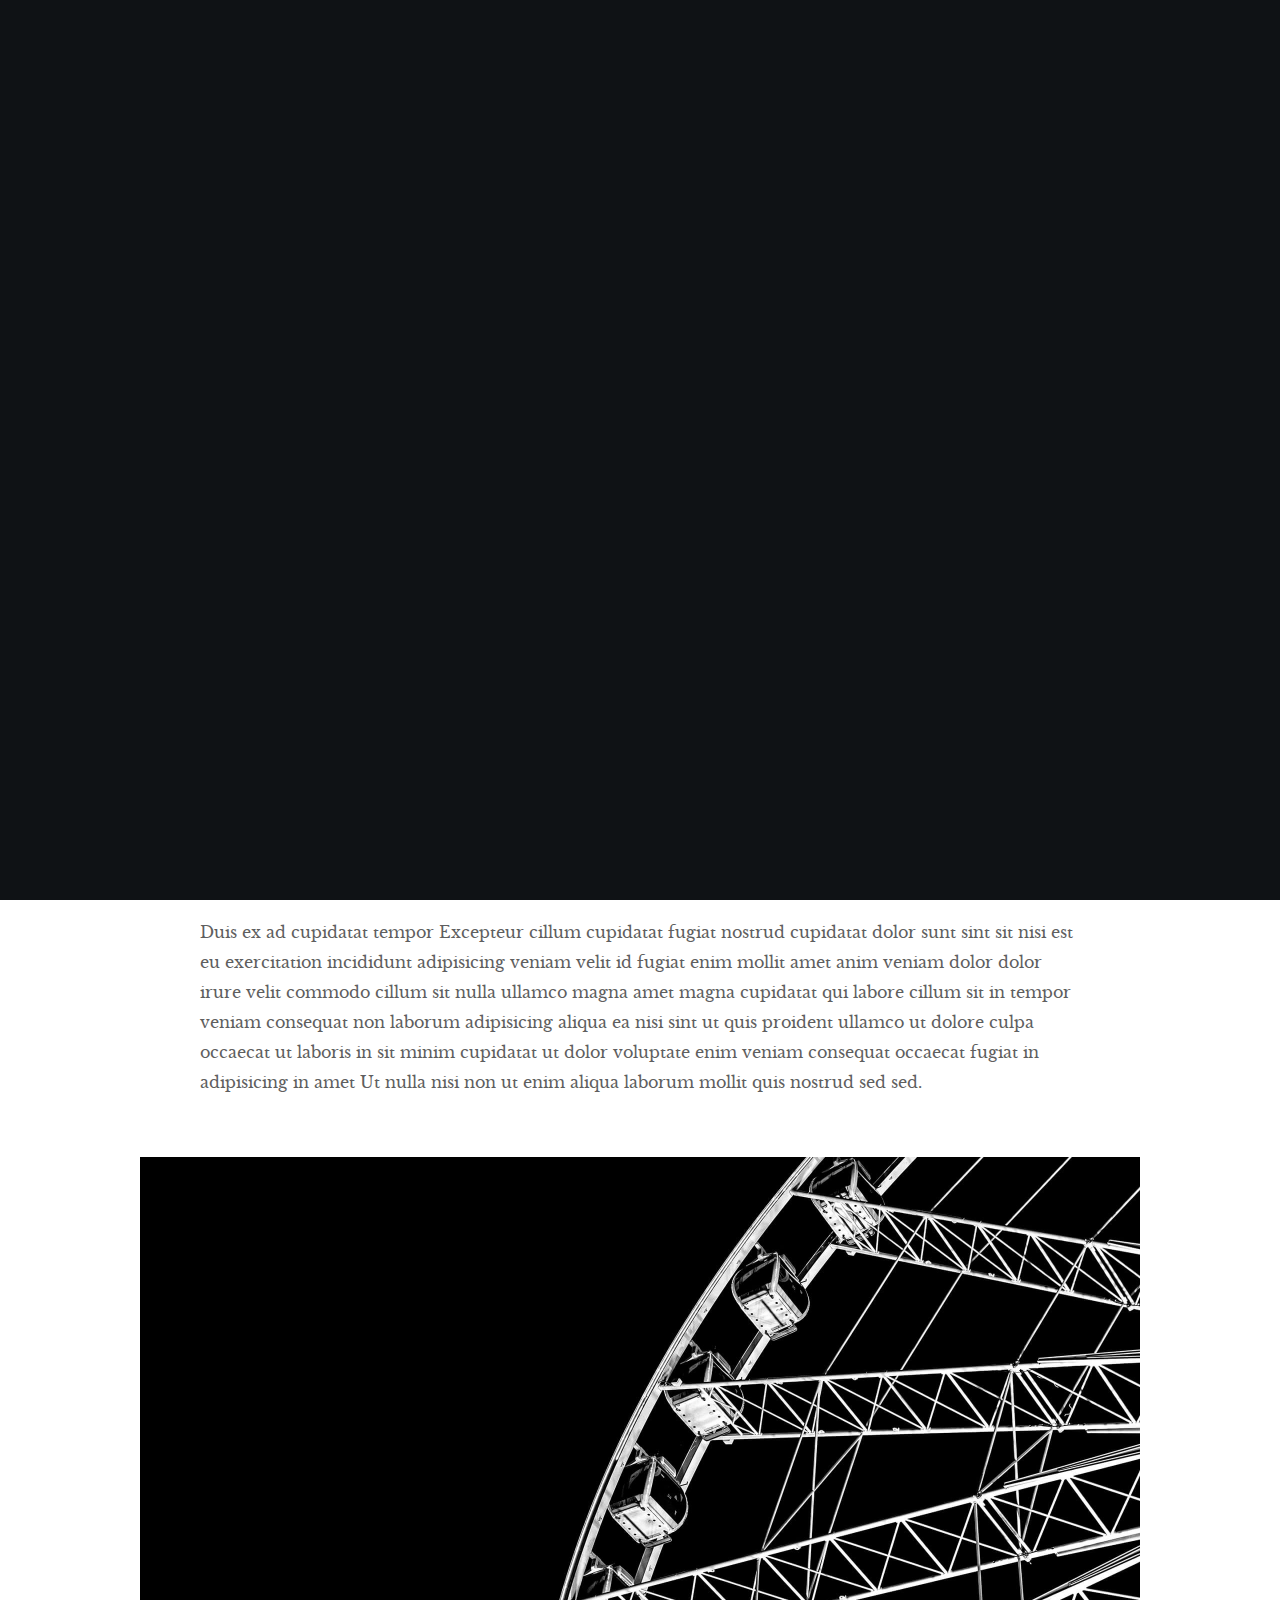
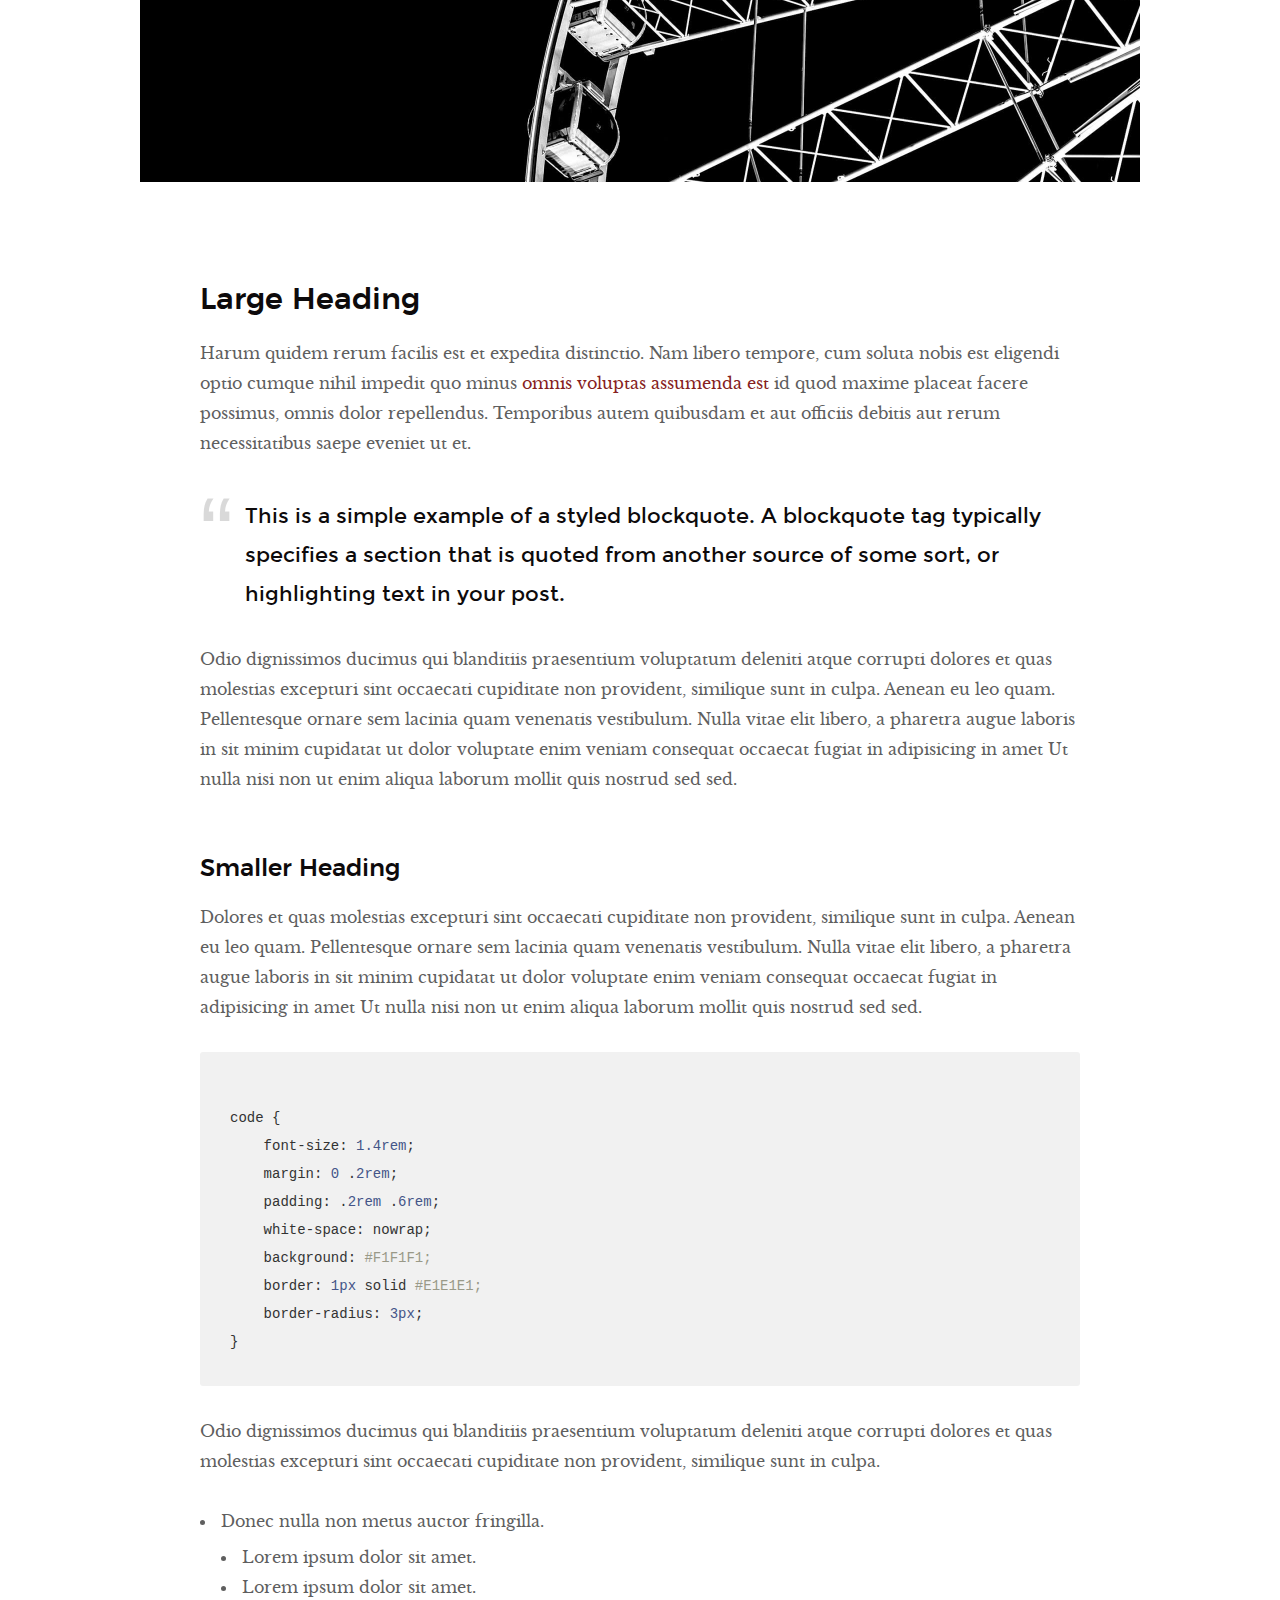
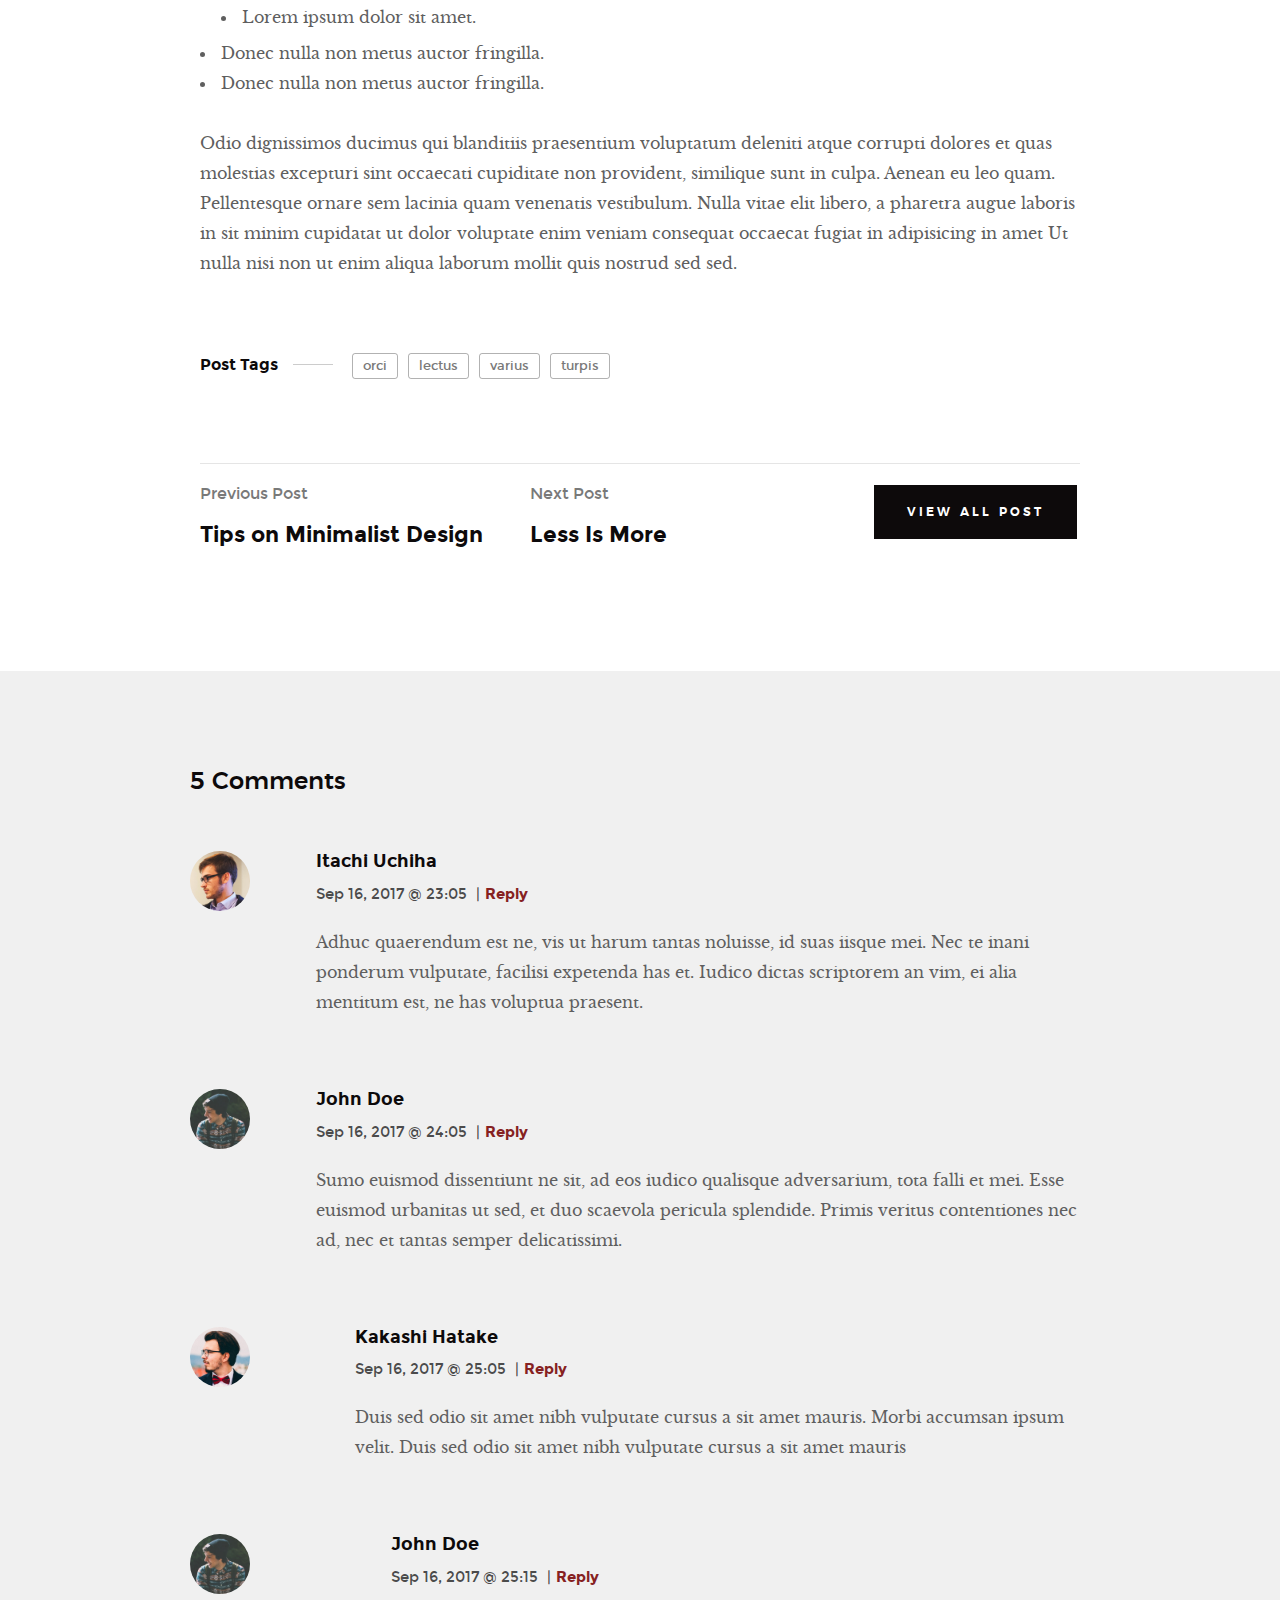
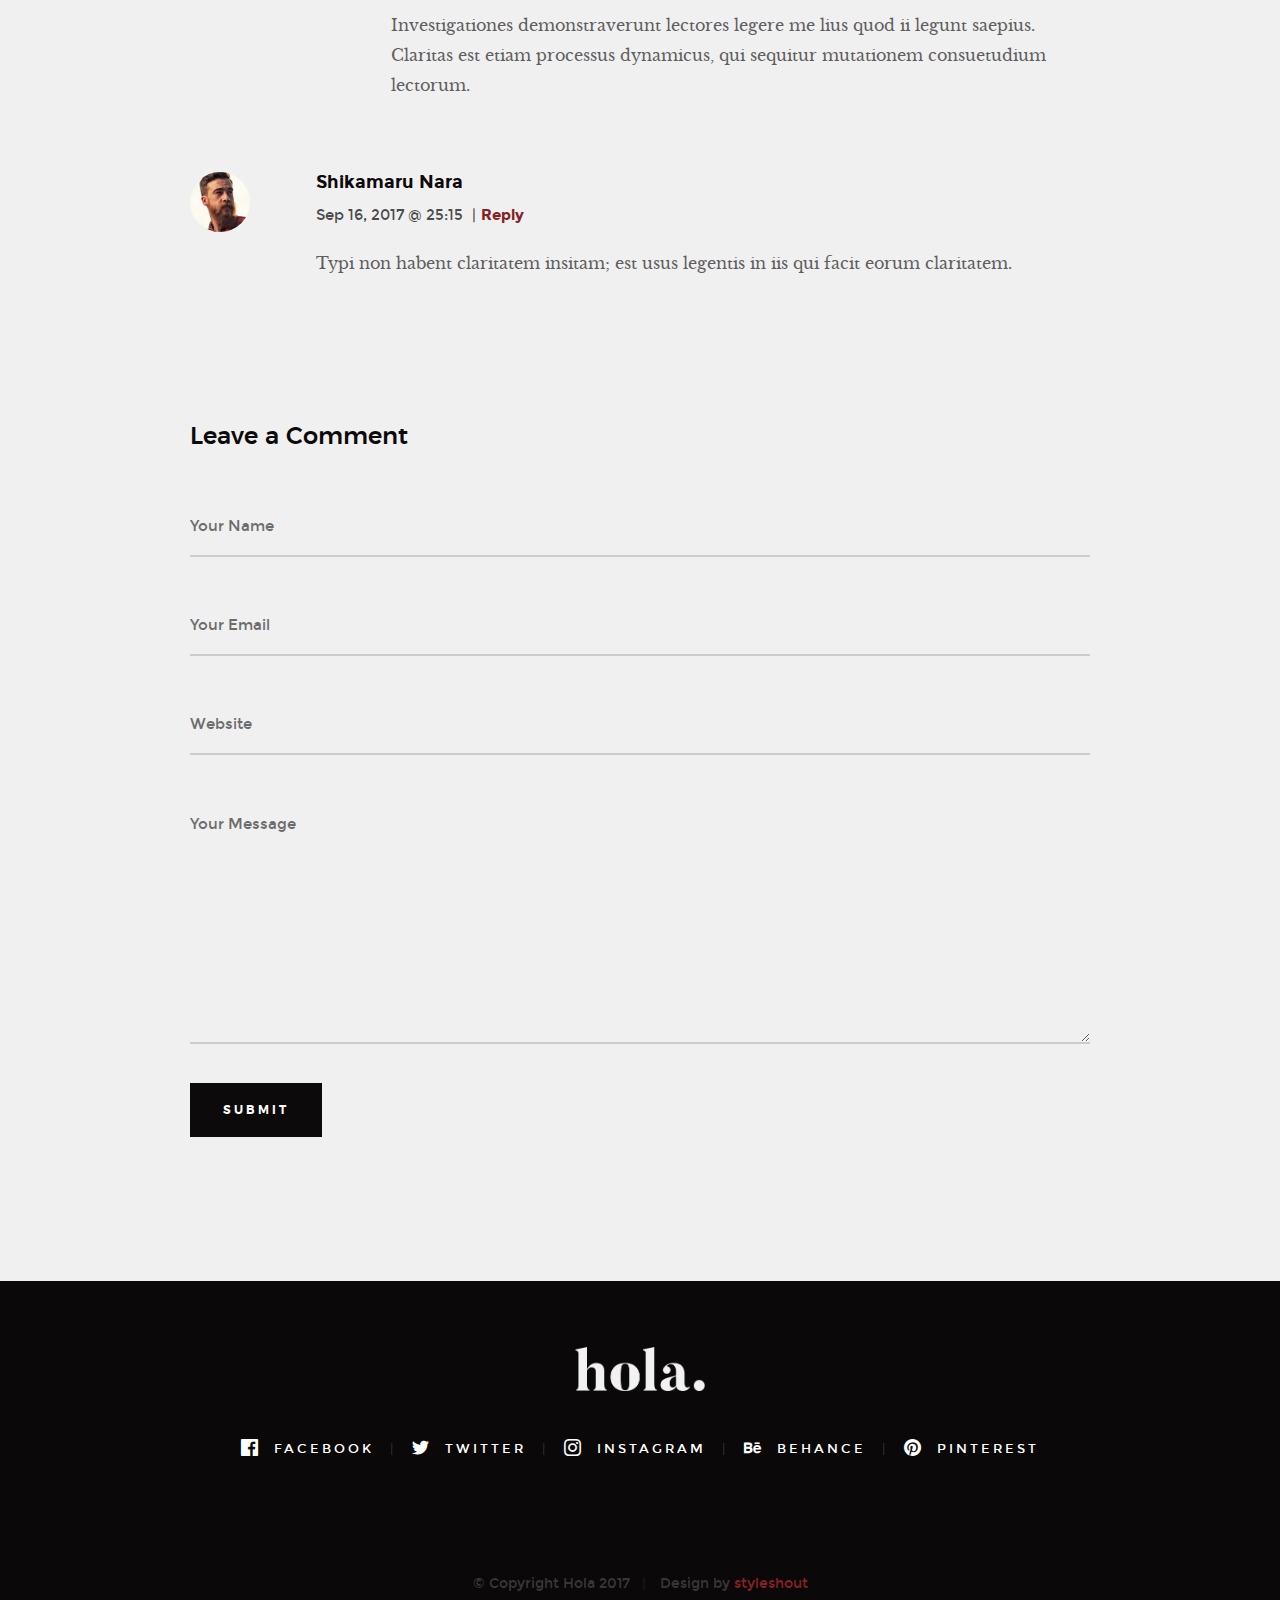
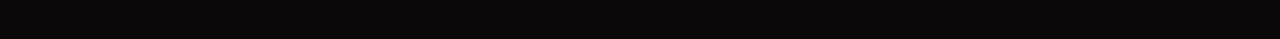
<file: blog-single.html>
<!DOCTYPE html>
<!--[if lt IE 9 ]><html class="no-js oldie" lang="en"> <![endif]-->
<!--[if IE 9 ]><html class="no-js oldie ie9" lang="en"> <![endif]-->
<!--[if (gte IE 9)|!(IE)]><!-->
<html class="no-js" lang="en">
<!--<![endif]-->

<head>

    <!--- basic page needs
    ================================================== -->
    <meta charset="utf-8">
    <title>Blog Single - Hola</title>
    <meta name="description" content="">
    <meta name="author" content="">

    <!-- mobile specific metas
    ================================================== -->
    <meta name="viewport" content="width=device-width, initial-scale=1">

    <!-- CSS
    ================================================== -->
    <link rel="stylesheet" href="css/base.css">
    <link rel="stylesheet" href="css/vendor.css">
    <link rel="stylesheet" href="css/main.css">

    <!-- script
    ================================================== -->
    <script src="js/modernizr.js"></script>
    <script src="js/pace.min.js"></script>

    <!-- favicons
    ================================================== -->
    <link rel="shortcut icon" href="favicon.ico" type="image/x-icon">
    <link rel="icon" href="favicon.ico" type="image/x-icon">

</head>


<body id="top">

    <!-- header
    ================================================== -->
    <header class="s-header">
            
        <div class="header-logo">
            <a class="site-logo" href="index.html"><img src="images/logo.png" alt="Homepage"></a>
        </div>

        <nav class="header-nav-wrap">
            <ul class="header-nav">
                <li><a href="index.html#home" title="home">Home</a></li>
                <li><a href="index.html#about" title="about">About</a></li>
                <li><a href="index.html#works" title="works">Works</a></li>
                <li class="current"><a href="blog.html" title="blog">Blog</a></li>
                <li><a href="index.html#contact" title="contact">Contact</a></li>	
            </ul>
        </nav>

        <a class="header-menu-toggle" href="#0"><span>Menu</span></a>

    </header> <!-- end s-header -->


    <article class="blog-single">

        <!-- page header/blog hero
        ================================================== -->
        <div class="page-header page-header--single page-hero" style="background-image:url(images/blog/blog-bg-02.jpg)">
        
            <div class="row page-header__content narrow">
                <article class="col-full">
                    <div class="page-header__info">
                        <div class="page-header__cat">
                            <a href="#0">Branding</a><a href="#0">Design</a>
                        </div>
                    </div>
                    <h1 class="page-header__title">
                        <a href="#0" title="">
                            Using Patterns in your Branding.
                        </a>
                    </h1>
                    <ul class="page-header__meta">
                        <li class="date">September 16, 2017</li>
                        <li class="author">
                            By
                            <span>Jonathan Doe</span>
                        </li>
                    </ul>
                    
                </article>
            </div>
    
        </div> <!-- end page-header -->

        <div class="row blog-content">
            <div class="col-full blog-content__main">

                <p class="lead">Duis ex ad cupidatat tempor Excepteur cillum cupidatat fugiat nostrud cupidatat dolor sunt sint sit nisi est eu exercitation incididunt adipisicing veniam velit id fugiat enim mollit amet anim veniam dolor dolor irure velit commodo cillum sit nulla ullamco magna amet magna cupidatat qui labore cillum sit in tempor veniam consequat non laborum adipisicing aliqua ea nisi sint.</p>
                
                <p>Duis ex ad cupidatat tempor Excepteur cillum cupidatat fugiat nostrud cupidatat dolor sunt sint sit nisi est eu exercitation incididunt adipisicing veniam velit id fugiat enim mollit amet anim veniam dolor dolor irure velit commodo cillum sit nulla ullamco magna amet magna cupidatat qui labore cillum sit in tempor veniam consequat non laborum adipisicing aliqua ea nisi sint ut quis proident ullamco ut dolore culpa occaecat ut laboris in sit minim cupidatat ut dolor voluptate enim veniam consequat occaecat fugiat in adipisicing in amet Ut nulla nisi non ut enim aliqua laborum mollit quis nostrud sed sed.
                </p>

                <p>
                <img src="images/wheel-1000.jpg" 
                     srcset="images/wheel-2000.jpg 2000w, 
                        images/wheel-1000.jpg 1000w, 
                        images/wheel-500.jpg 500w" 
                     sizes="(max-width: 2000px) 100vw, 2000px" alt="">
                </p>

                <h2>Large Heading</h2>

                <p>Harum quidem rerum facilis est et expedita distinctio. Nam libero tempore, cum soluta nobis est eligendi optio cumque nihil impedit quo minus <a href="http://#">omnis voluptas assumenda est</a> id quod maxime placeat facere possimus, omnis dolor repellendus. Temporibus autem quibusdam et aut officiis debitis aut rerum necessitatibus saepe eveniet ut et.</p>

                <blockquote><p>This is a simple example of a styled blockquote. A blockquote tag typically specifies a section that is quoted from another source of some sort, or highlighting text in your post.</p></blockquote>

                <p>Odio dignissimos ducimus qui blanditiis praesentium voluptatum deleniti atque corrupti dolores et quas molestias excepturi sint occaecati cupiditate non provident, similique sunt in culpa. Aenean eu leo quam. Pellentesque ornare sem lacinia quam venenatis vestibulum. Nulla vitae elit libero, a pharetra augue laboris in sit minim cupidatat ut dolor voluptate enim veniam consequat occaecat fugiat in adipisicing in amet Ut nulla nisi non ut enim aliqua laborum mollit quis nostrud sed sed.</p>

                <h3>Smaller Heading</h3>

                <p>Dolores et quas molestias excepturi sint occaecati cupiditate non provident, similique sunt in culpa. Aenean eu leo quam. Pellentesque ornare sem lacinia quam venenatis vestibulum. Nulla vitae elit libero, a pharetra augue laboris in sit minim cupidatat ut dolor voluptate enim veniam consequat occaecat fugiat in adipisicing in amet Ut nulla nisi non ut enim aliqua laborum mollit quis nostrud sed sed.

<pre><code>
code {
    font-size: 1.4rem;
    margin: 0 .2rem;
    padding: .2rem .6rem;
    white-space: nowrap;
    background: #F1F1F1;
    border: 1px solid #E1E1E1;	
    border-radius: 3px;
}
</code></pre>

                <p>Odio dignissimos ducimus qui blanditiis praesentium voluptatum deleniti atque corrupti dolores et quas molestias excepturi sint occaecati cupiditate non provident, similique sunt in culpa.</p>

                <ul>
                    <li>Donec nulla non metus auctor fringilla.
                        <ul>
                            <li>Lorem ipsum dolor sit amet.</li>
                            <li>Lorem ipsum dolor sit amet.</li>
                            <li>Lorem ipsum dolor sit amet.</li>
                        </ul>
                    </li>
                    <li>Donec nulla non metus auctor fringilla.</li>
                    <li>Donec nulla non metus auctor fringilla.</li>
                </ul>

                <p>Odio dignissimos ducimus qui blanditiis praesentium voluptatum deleniti atque corrupti dolores et quas molestias excepturi sint occaecati cupiditate non provident, similique sunt in culpa. Aenean eu leo quam. Pellentesque ornare sem lacinia quam venenatis vestibulum. Nulla vitae elit libero, a pharetra augue laboris in sit minim cupidatat ut dolor voluptate enim veniam consequat occaecat fugiat in adipisicing in amet Ut nulla nisi non ut enim aliqua laborum mollit quis nostrud sed sed.</p>

                <p class="blog-content__tags">
                    <span>Post Tags</span>

                    <span class="blog-content__tag-list">
                        <a href="#0">orci</a>
                        <a href="#0">lectus</a>
                        <a href="#0">varius</a>
                        <a href="#0">turpis</a>
                    </span>

                </p>

                <div class="blog-content__pagenav">
                    <div class="blog-content__nav">
                        <div class="blog-content__prev">
                            <a href="#0" rel="prev">
                                <span>Previous Post</span>
                                Tips on Minimalist Design 
                            </a>
                        </div>
                        <div class="blog-content__next">
                            <a href="#0" rel="next">
                                <span>Next Post</span>
                                Less Is More 
                            </a>
                        </div>
                    </div>

                    <div class="blog-content__all">
                        <a href="blog.html" class="btn btn--primary">
                            View All Post
                        </a>
                    </div>
                </div>

            </div><!-- end blog-content__main -->
        </div> <!-- end blog-content -->

    </article>


    <!-- comments
    ================================================== -->
    <div class="comments-wrap">

        <div id="comments" class="row">
            <div class="col-full">

               <h3>5 Comments</h3>

               <!-- commentlist -->
               <ol class="commentlist">

                    <li class="depth-1 comment">

                        <div class="comment__avatar">
                            <img width="50" height="50" class="avatar" src="images/avatars/user-01.jpg" alt="">
                        </div>

                        <div class="comment__content">

                            <div class="comment__info">
                                <cite>Itachi Uchiha</cite>

                                <div class="comment__meta">
                                    <time class="comment__time">Sep 16, 2017 @ 23:05</time>
                                    <span class="sep">|</span><a class="reply" href="#">Reply</a>
                                </div>
                            </div>

                            <div class="comment__text">
                            <p>Adhuc quaerendum est ne, vis ut harum tantas noluisse, id suas iisque mei. Nec te inani ponderum vulputate,
                            facilisi expetenda has et. Iudico dictas scriptorem an vim, ei alia mentitum est, ne has voluptua praesent.</p>
                            </div>

                        </div>

                    </li>

                    <li class="thread-alt depth-1 comment">

                        <div class="comment__avatar">
                            <img width="50" height="50" class="avatar" src="images/avatars/user-04.jpg" alt="">
                        </div>

                        <div class="comment__content">

                            <div class="comment__info">
                            <cite>John Doe</cite>

                            <div class="comment__meta">
                                <time class="comment__time">Sep 16, 2017 @ 24:05</time>
                                <span class="sep">|</span><a class="reply" href="#">Reply</a>
                            </div>
                            </div>

                            <div class="comment__text">
                            <p>Sumo euismod dissentiunt ne sit, ad eos iudico qualisque adversarium, tota falli et mei. Esse euismod
                            urbanitas ut sed, et duo scaevola pericula splendide. Primis veritus contentiones nec ad, nec et
                            tantas semper delicatissimi.</p>
                            </div>

                        </div>

                        <ul class="children">

                            <li class="depth-2 comment">

                                <div class="comment__avatar">
                                    <img width="50" height="50" class="avatar" src="images/avatars/user-03.jpg" alt="">
                                </div>

                                <div class="comment__content">

                                    <div class="comment__info">
                                        <cite>Kakashi Hatake</cite>

                                        <div class="comment__meta">
                                            <time class="comment__time">Sep 16, 2017 @ 25:05</time>
                                            <span class="sep">|</span><a class="reply" href="#">Reply</a>
                                        </div>
                                    </div>

                                    <div class="comment__text">
                                        <p>Duis sed odio sit amet nibh vulputate
                                        cursus a sit amet mauris. Morbi accumsan ipsum velit. Duis sed odio sit amet nibh vulputate
                                        cursus a sit amet mauris</p>
                                    </div>

                                </div>

                                <ul class="children">

                                    <li class="depth-3 comment">

                                        <div class="comment__avatar">
                                            <img width="50" height="50" class="avatar" src="images/avatars/user-04.jpg" alt="">
                                        </div>

                                        <div class="comment__content">

                                            <div class="comment__info">
                                            <cite>John Doe</cite>

                                            <div class="comment__meta">
                                                <time class="comment__time">Sep 16, 2017 @ 25:15</time>
                                                <span class="sep">|</span><a class="reply" href="#">Reply</a>
                                            </div>
                                            </div>

                                            <div class="comment__text">
                                            <p>Investigationes demonstraverunt lectores legere me lius quod ii legunt saepius. Claritas est
                                            etiam processus dynamicus, qui sequitur mutationem consuetudium lectorum.</p>
                                            </div>

                                        </div>

                                    </li>

                                </ul>

                            </li>

                        </ul>

                    </li>

                    <li class="depth-1 comment">

                        <div class="comment__avatar">
                            <img width="50" height="50" class="avatar" src="images/avatars/user-02.jpg" alt="">
                        </div>

                        <div class="comment__content">

                            <div class="comment__info">
                            <cite>Shikamaru Nara</cite>

                            <div class="comment__meta">
                                <time class="comment-time">Sep 16, 2017 @ 25:15</time>
                                <span class="sep">|</span><a class="reply" href="#">Reply</a>
                            </div>
                            </div>

                            <div class="comment__text">
                            <p>Typi non habent claritatem insitam; est usus legentis in iis qui facit eorum claritatem.</p>
                            </div>

                        </div>

                    </li>

                </ol> <!-- Commentlist End -->	

               <!-- respond -->
               <div class="respond">

                    <h3>Leave a Comment</h3>

                    <form name="contactForm" id="contactForm" method="post" action="">
                        <fieldset>

                        <div class="form-field">
                                <input name="cName" type="text" id="cName" class="full-width" placeholder="Your Name" value="">
                        </div>

                        <div class="form-field">
                                <input name="cEmail" type="text" id="cEmail" class="full-width" placeholder="Your Email" value="">
                        </div>

                        <div class="form-field">
                                <input name="cWebsite" type="text" id="cWebsite" class="full-width" placeholder="Website" value="">
                        </div>

                        <div class="message form-field">
                            <textarea name="cMessage" id="cMessage" class="full-width" placeholder="Your Message"></textarea>
                        </div>

                        <button type="submit" class="submit btn--primary">Submit</button>

                        </fieldset>
                    </form> <!-- Form End -->

                </div> <!-- Respond End -->

            </div> <!-- end col-full -->
        </div> <!-- end row comments -->
    </div> <!-- end comments-wrap -->


    <!-- footer
    ================================================== -->
    <footer>
            <div class="row">
                <div class="col-full">
    
                    <div class="footer-logo">
                        <a class="footer-site-logo" href="#0"><img src="images/logo.png" alt="Homepage"></a>
                    </div>
    
                    <ul class="footer-social">
                        <li><a href="#0">
                            <i class="im im-facebook" aria-hidden="true"></i>
                            <span>Facebook</span>
                        </a></li>
                        <li><a href="#0">
                            <i class="im im-twitter" aria-hidden="true"></i>
                            <span>Twitter</span>
                        </a></li>
                        <li><a href="#0">
                            <i class="im im-instagram" aria-hidden="true"></i>
                            <span>Instagram</span>
                        </a></li>
                        <li><a href="#0">
                            <i class="im im-behance" aria-hidden="true"></i>
                            <span>Behance</span>
                        </a></li>
                        <li><a href="#0">
                            <i class="im im-pinterest" aria-hidden="true"></i>
                            <span>Pinterest</span>
                        </a></li>
                    </ul>
                        
                </div>
            </div>
    
            <div class="row footer-bottom">
    
                <div class="col-twelve">
                    <div class="copyright">
                        <span>© Copyright Hola 2017</span> 
                        <span>Design by <a href="https://www.styleshout.com/">styleshout</a></span>	
                    </div>
    
                    <div class="go-top">
                    <a class="smoothscroll" title="Back to Top" href="#top"><i class="im im-arrow-up" aria-hidden="true"></i></a>
                    </div>
                </div>
    
            </div> <!-- end footer-bottom -->
    
        </footer> <!-- end footer -->
    
    
        <div id="preloader"> 
            <div id="loader"></div>
        </div>
    
    
        <!-- Java Script
        ================================================== -->
        <script src="js/jquery-3.2.1.min.js"></script>
        <script src="js/plugins.js"></script>
        <script src="js/main.js"></script>

</body>

</html>
</file>
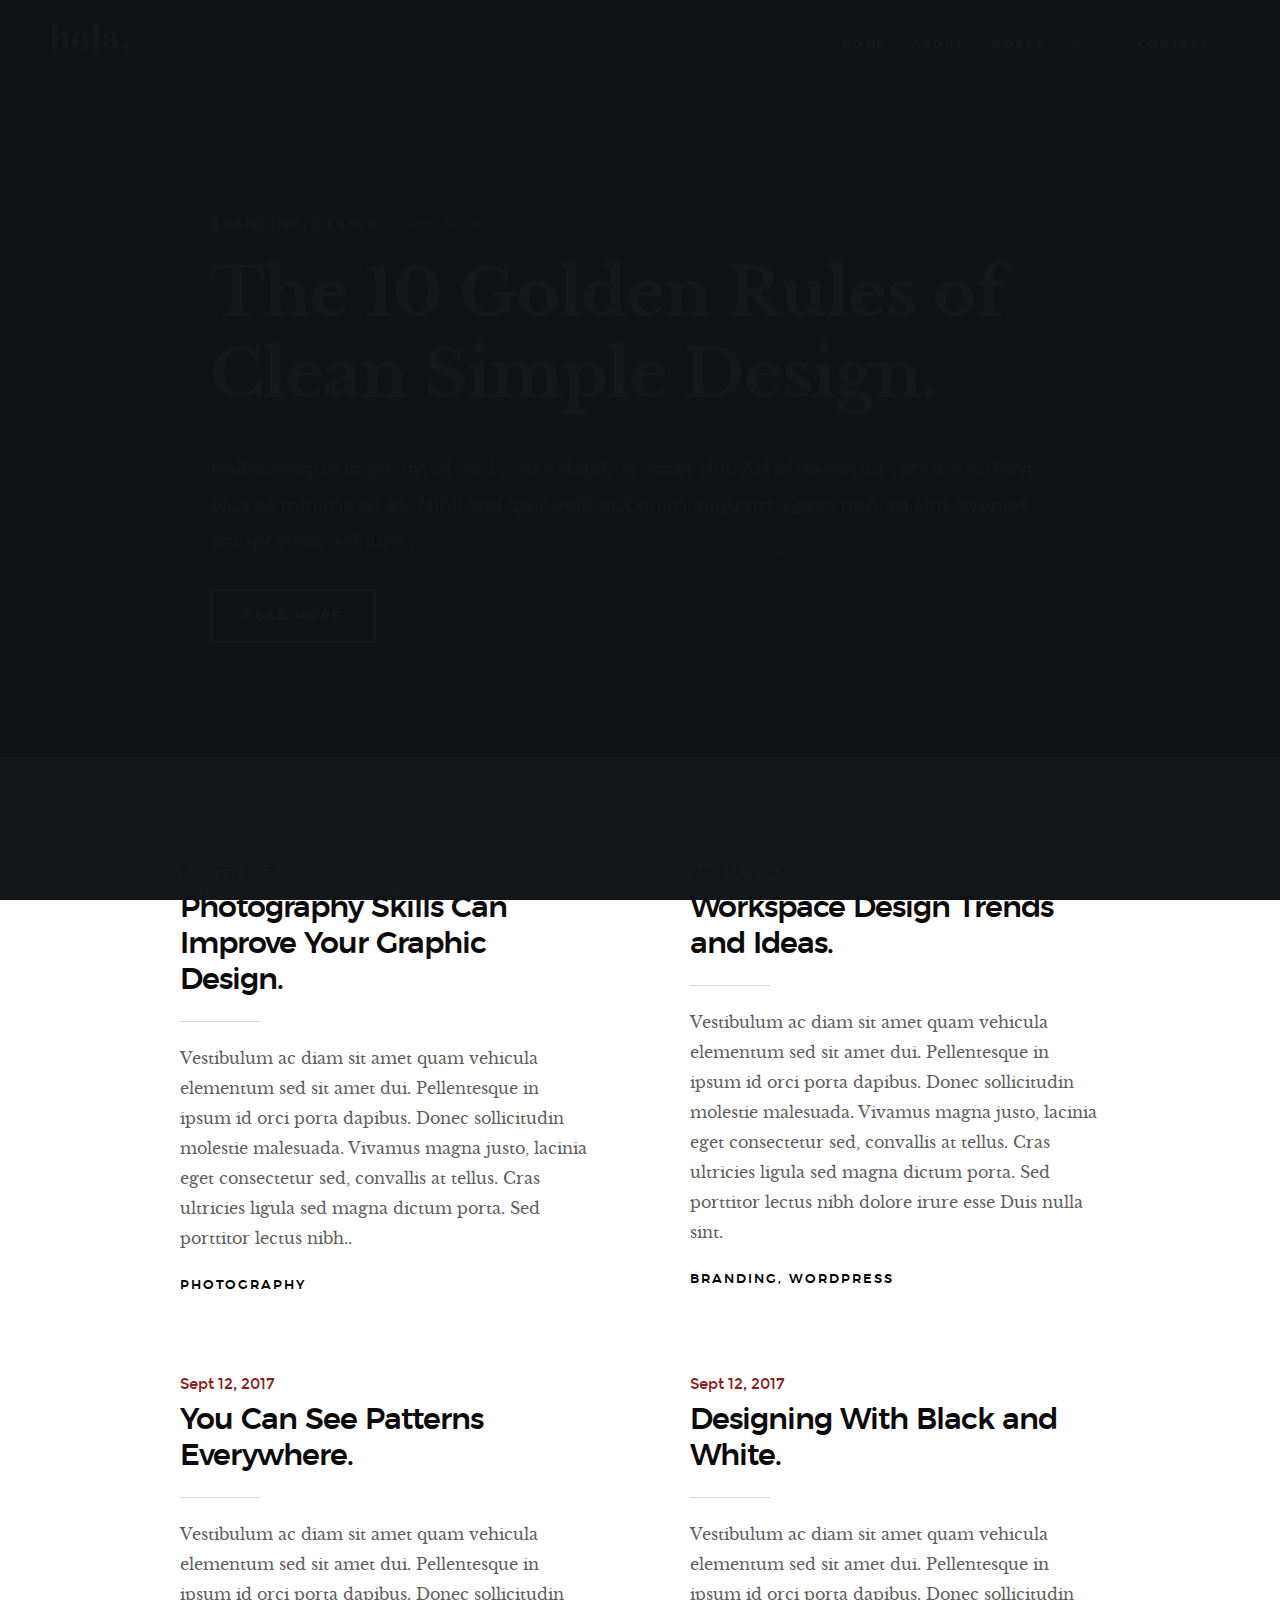
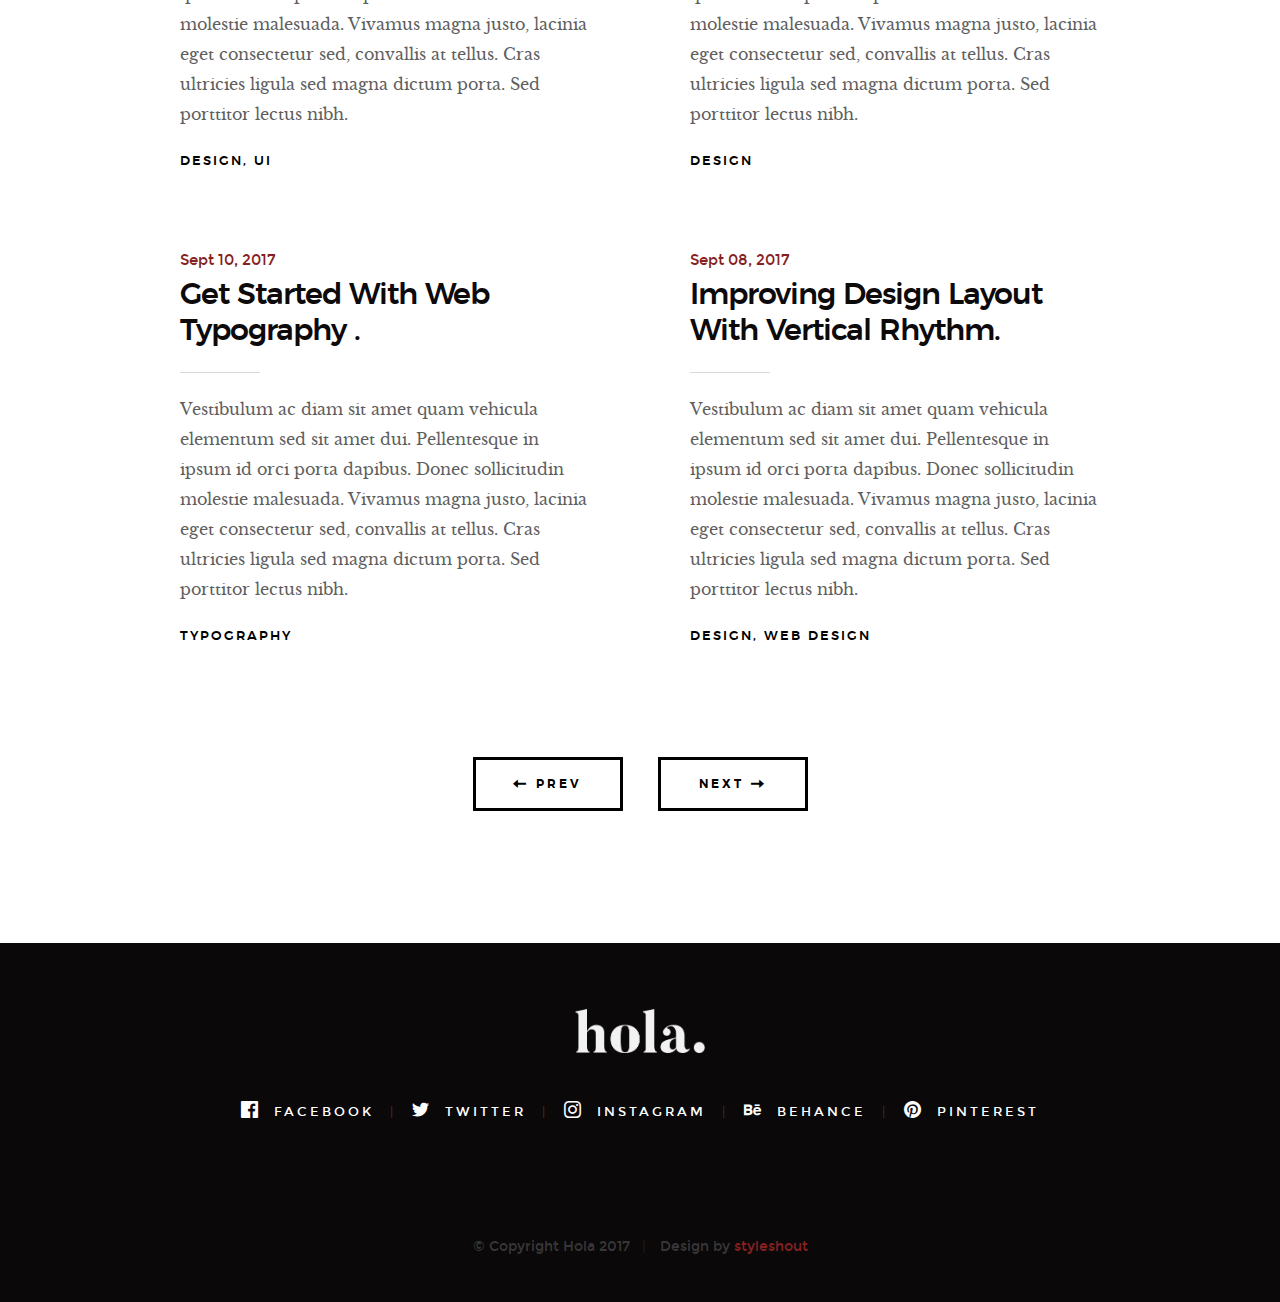
<file: blog.html>
<!DOCTYPE html>
<!--[if lt IE 9 ]><html class="no-js oldie" lang="en"> <![endif]-->
<!--[if IE 9 ]><html class="no-js oldie ie9" lang="en"> <![endif]-->
<!--[if (gte IE 9)|!(IE)]><!-->
<html class="no-js" lang="en">
<!--<![endif]-->

<head>

    <!--- basic page needs
    ================================================== -->
    <meta charset="utf-8">
    <title>Blog - Hola</title>
    <meta name="description" content="">
    <meta name="author" content="">

    <!-- mobile specific metas
    ================================================== -->
    <meta name="viewport" content="width=device-width, initial-scale=1">

    <!-- CSS
    ================================================== -->
    <link rel="stylesheet" href="css/base.css">
    <link rel="stylesheet" href="css/vendor.css">
    <link rel="stylesheet" href="css/main.css">

    <!-- script
    ================================================== -->
    <script src="js/modernizr.js"></script>
    <script src="js/pace.min.js"></script>

    <!-- favicons
    ================================================== -->
    <link rel="shortcut icon" href="favicon.ico" type="image/x-icon">
    <link rel="icon" href="favicon.ico" type="image/x-icon">

</head>


<body id="top">

    <!-- header
    ================================================== -->
    <header class="s-header">

        <div class="header-logo">
            <a class="site-logo" href="index.html"><img src="images/logo.png" alt="Homepage"></a>
        </div>

        <nav class="header-nav-wrap">
            <ul class="header-nav">
                <li><a href="index.html#home" title="home">Home</a></li>
                <li><a href="index.html#about" title="about">About</a></li>
                <li><a href="index.html#works" title="works">Works</a></li>
                <li class="current"><a href="blog.html" title="blog">Blog</a></li>
                <li><a href="index.html#contact" title="contact">Contact</a></li>	
            </ul>
        </nav>

        <a class="header-menu-toggle" href="#0"><span>Menu</span></a>

    </header> <!-- end s-header -->


    <!-- page header
    ================================================== -->
    <section class="page-header page-hero" style="background-image:url(images/blog/blog-bg-01.jpg)">

        <div class="row page-header__content">
            <article class="col-full">

                <div class="page-header__info">
                    <div class="page-header__cat">
                        <a href="#0">Branding</a><a href="#0">Design</a>
                    </div>
                    <div class="page-header__date">
                        Sept 16, 2017
                    </div>
                </div>
                
                <h1 class="page-header__title">
                    <a href="#0" title="">
                        The 10 Golden Rules of Clean Simple Design.
                    </a>
                </h1>
                <p>Pellentesque in ipsum id orci porta dapibus amet dui. Ad id deserunt ratione autem eius et minima ut et. Nihil sed quis velit aut enim aliquam. Quas non ad sint eveniet voluptatem est iure...</p>
                <p>
                    <a href="#0" class="btn btn--stroke page-header__btn">Read More</a>
                </p>
            </article>
        </div>

    </section> <!-- end page-header -->


    <!-- blog
    ================================================== -->
    <section class="blog-content-wrap">

        <div class="row blog-content">
            <div class="col-full">

                <div class="blog-list block-1-2 block-tab-full">

                    <article class="col-block">
                        
                        <div class="blog-date">
                            <a href="blog-single.html">Sept 15, 2017</a>
                        </div>  
                        
                        <h2 class="h01"><a href="blog-single.html">Photography Skills Can Improve Your Graphic Design.</a></h2>
                        <p>
                        Vestibulum ac diam sit amet quam vehicula elementum sed sit amet dui. Pellentesque in ipsum id orci porta dapibus. Donec sollicitudin molestie malesuada. Vivamus magna justo, lacinia eget consectetur sed, convallis at tellus. Cras ultricies ligula sed magna dictum porta. Sed porttitor lectus nibh..
                        </p>

                        <div class="blog-cat">
                            <a href="blog.html">Photography</a>
                        </div>

                    </article>

                    <article class="col-block">
                        
                        <div class="blog-date">
                            <a href="blog-single.html">Sept 14, 2017</a>
                        </div>

                        <h2 class="h01"><a href="blog-single.html">Workspace Design Trends and Ideas.</a></h2>
                        <p>
                        Vestibulum ac diam sit amet quam vehicula elementum sed sit amet dui. Pellentesque in ipsum id orci porta dapibus. Donec sollicitudin molestie malesuada. Vivamus magna justo, lacinia eget consectetur sed, convallis at tellus. Cras ultricies ligula sed magna dictum porta. Sed porttitor lectus nibh dolore irure esse Duis nulla sint.
                        </p>

                        <div class="blog-cat">
                            <a href="blog.html">Branding</a><a href="blog.html">Wordpress</a>
                        </div>
                    </article>

                    <article class="col-block">
                        
                        <div class="blog-date">
                            <a href="blog-single.html">Sept 12, 2017</a>
                        </div>    
                        <h2 class="h01"><a href="blog-single.html">You Can See Patterns Everywhere.</a></h2>
                        <p>
                        Vestibulum ac diam sit amet quam vehicula elementum sed sit amet dui. Pellentesque in ipsum id orci porta dapibus. Donec sollicitudin molestie malesuada. Vivamus magna justo, lacinia eget consectetur sed, convallis at tellus. Cras ultricies ligula sed magna dictum porta. Sed porttitor lectus nibh.
                        </p>

                        <div class="blog-cat">
                            <a href="blog.html">Design</a><a href="blog.html">UI</a>
                        </div>
                    </article>

                    <article class="col-block">
                        
                        <div class="blog-date">
                            <a href="blog-single.html">Sept 12, 2017</a>
                        </div>
                        <h2 class="h01"><a href="blog-single.html">Designing With Black and White.</a></h2>
                        <p>
                        Vestibulum ac diam sit amet quam vehicula elementum sed sit amet dui. Pellentesque in ipsum id orci porta dapibus. Donec sollicitudin molestie malesuada. Vivamus magna justo, lacinia eget consectetur sed, convallis at tellus. Cras ultricies ligula sed magna dictum porta. Sed porttitor lectus nibh.
                        </p>

                        <div class="blog-cat">
                            <a href="blog.html">Design</a>
                        </div>
                    </article>

                    <article class="col-block">
                        <div class="blog-date">
                            <a href="blog-single.html">Sept 10, 2017</a>
                        </div>
                        <h2 class="h01"><a href="blog-single.html">Get Started With Web Typography .</a></h2>
                        <p>
                        Vestibulum ac diam sit amet quam vehicula elementum sed sit amet dui. Pellentesque in ipsum id orci porta dapibus. Donec sollicitudin molestie malesuada. Vivamus magna justo, lacinia eget consectetur sed, convallis at tellus. Cras ultricies ligula sed magna dictum porta. Sed porttitor lectus nibh.
                        </p>

                        <div class="blog-cat">
                            <a href="blog.html">Typography</a>
                        </div>
                    </article>

                    <article class="col-block">
                        
                        <div class="blog-date">
                            <a href="blog-single.html">Sept 08, 2017</a>
                        </div>
                        <h2 class="h01"><a href="blog-single.html">Improving Design Layout With Vertical Rhythm.</a></h2>
                        <p>
                        Vestibulum ac diam sit amet quam vehicula elementum sed sit amet dui. Pellentesque in ipsum id orci porta dapibus. Donec sollicitudin molestie malesuada. Vivamus magna justo, lacinia eget consectetur sed, convallis at tellus. Cras ultricies ligula sed magna dictum porta. Sed porttitor lectus nibh.
                        </p>

                        <div class="blog-cat">
                            <a href="blog.html">Design</a><a href="#0">Web Design</a>
                        </div>
                    </article>

                </div> <!-- end blog-list -->

            </div> <!-- end col-full -->
        </div> <!-- end blog-content -->

        <div class="row blog-entries-nav">
            <div class="col-full">
                <a href="#0" class="btn btn--stroke">
                    <i class="im im-arrow-left"></i>
                    Prev
                </a>
                <a href="#0" class="btn btn--stroke">
                    Next
                    <i class="im im-arrow-right"></i>
                </a>
            </div>
        </div>

    </section> <!-- end blog-content-wrap -->


    <!-- footer
    ================================================== -->
    <footer>
        <div class="row">
            <div class="col-full">

                <div class="footer-logo">
                    <a class="footer-site-logo" href="#0"><img src="images/logo.png" alt="Homepage"></a>
                </div>

                <ul class="footer-social">
                    <li><a href="#0">
                        <i class="im im-facebook" aria-hidden="true"></i>
                        <span>Facebook</span>
                    </a></li>
                    <li><a href="#0">
                        <i class="im im-twitter" aria-hidden="true"></i>
                        <span>Twitter</span>
                    </a></li>
                    <li><a href="#0">
                        <i class="im im-instagram" aria-hidden="true"></i>
                        <span>Instagram</span>
                    </a></li>
                    <li><a href="#0">
                        <i class="im im-behance" aria-hidden="true"></i>
                        <span>Behance</span>
                    </a></li>
                    <li><a href="#0">
                        <i class="im im-pinterest" aria-hidden="true"></i>
                        <span>Pinterest</span>
                    </a></li>
                </ul>
                    
            </div>
        </div>

        <div class="row footer-bottom">

            <div class="col-twelve">
                <div class="copyright">
                    <span>© Copyright Hola 2017</span> 
                    <span>Design by <a href="https://www.styleshout.com/">styleshout</a></span>	
                </div>

                <div class="go-top">
                <a class="smoothscroll" title="Back to Top" href="#top"><i class="im im-arrow-up" aria-hidden="true"></i></a>
                </div>
            </div>

        </div> <!-- end footer-bottom -->

    </footer> <!-- end footer -->


    <div id="preloader"> 
        <div id="loader"></div>
    </div>


    <!-- Java Script
    ================================================== -->
    <script src="js/jquery-3.2.1.min.js"></script>
    <script src="js/plugins.js"></script>
    <script src="js/main.js"></script>

</body>

</html>
</file>
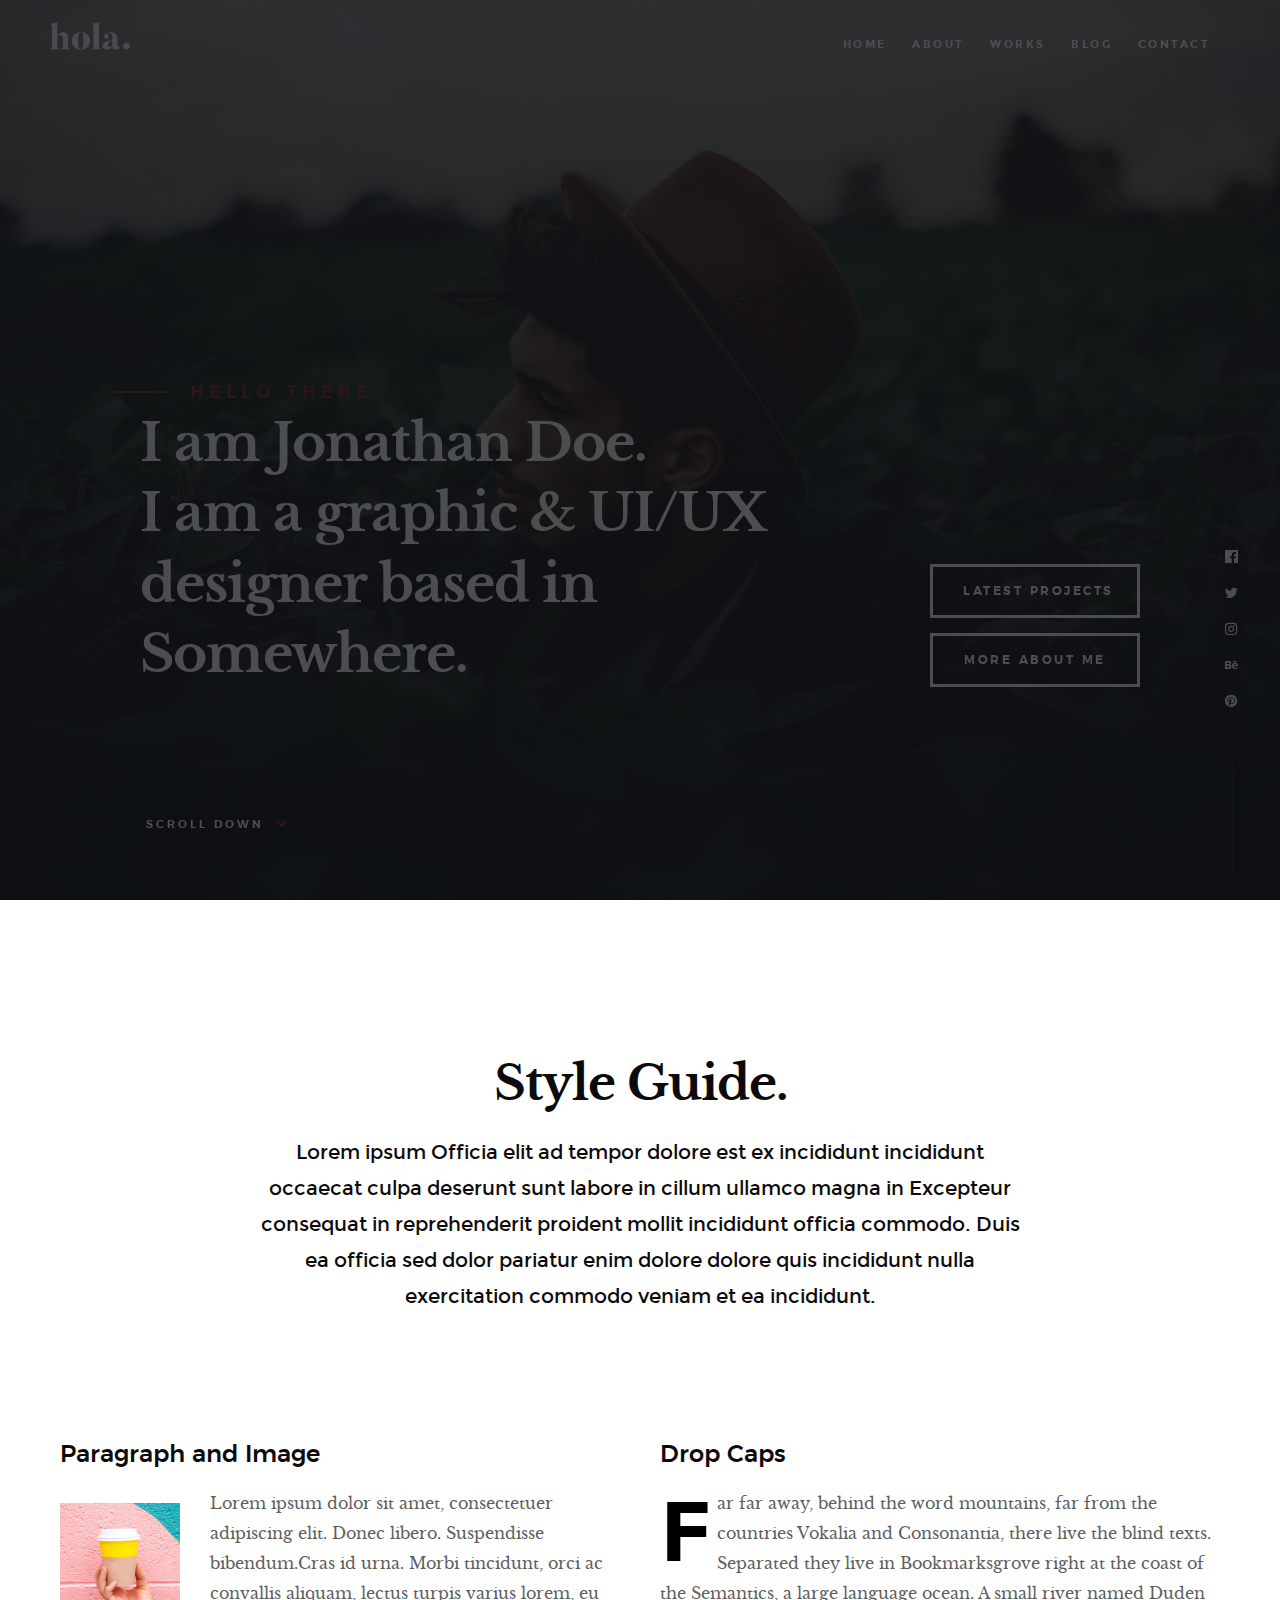
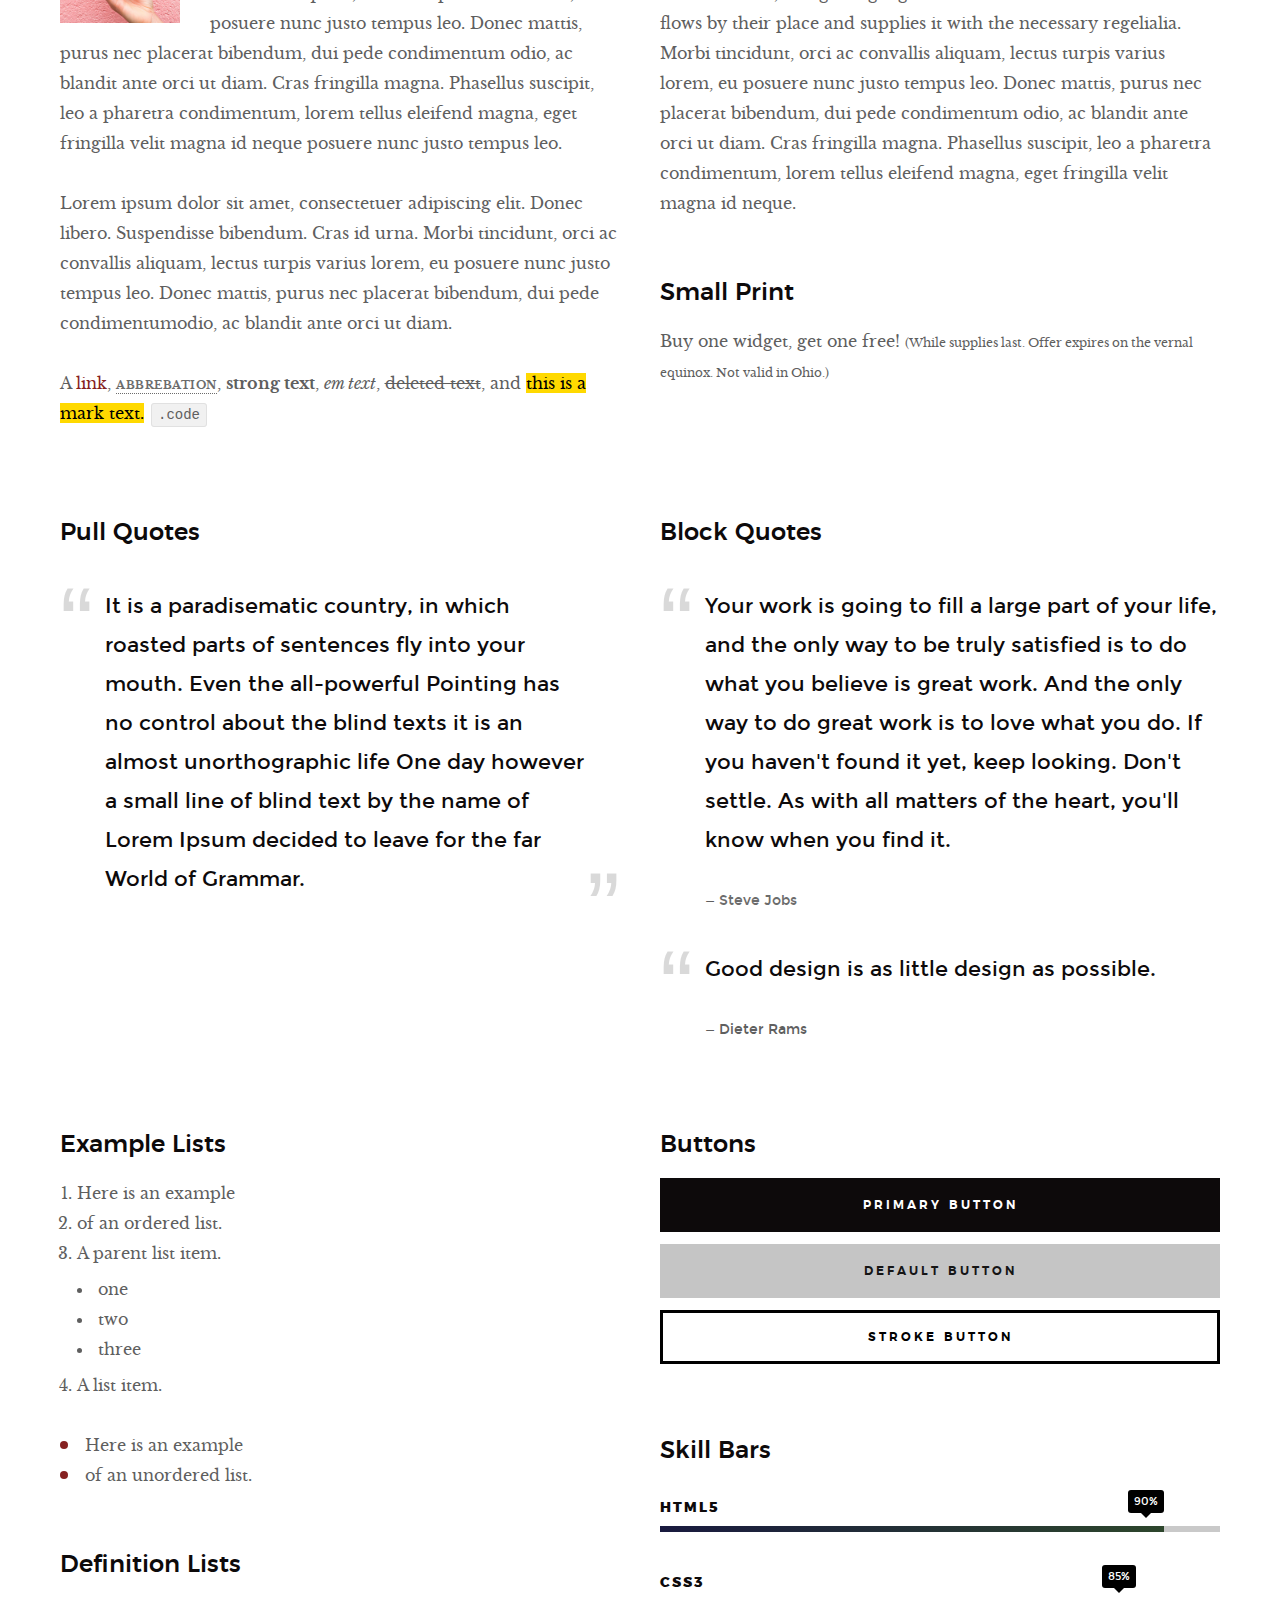
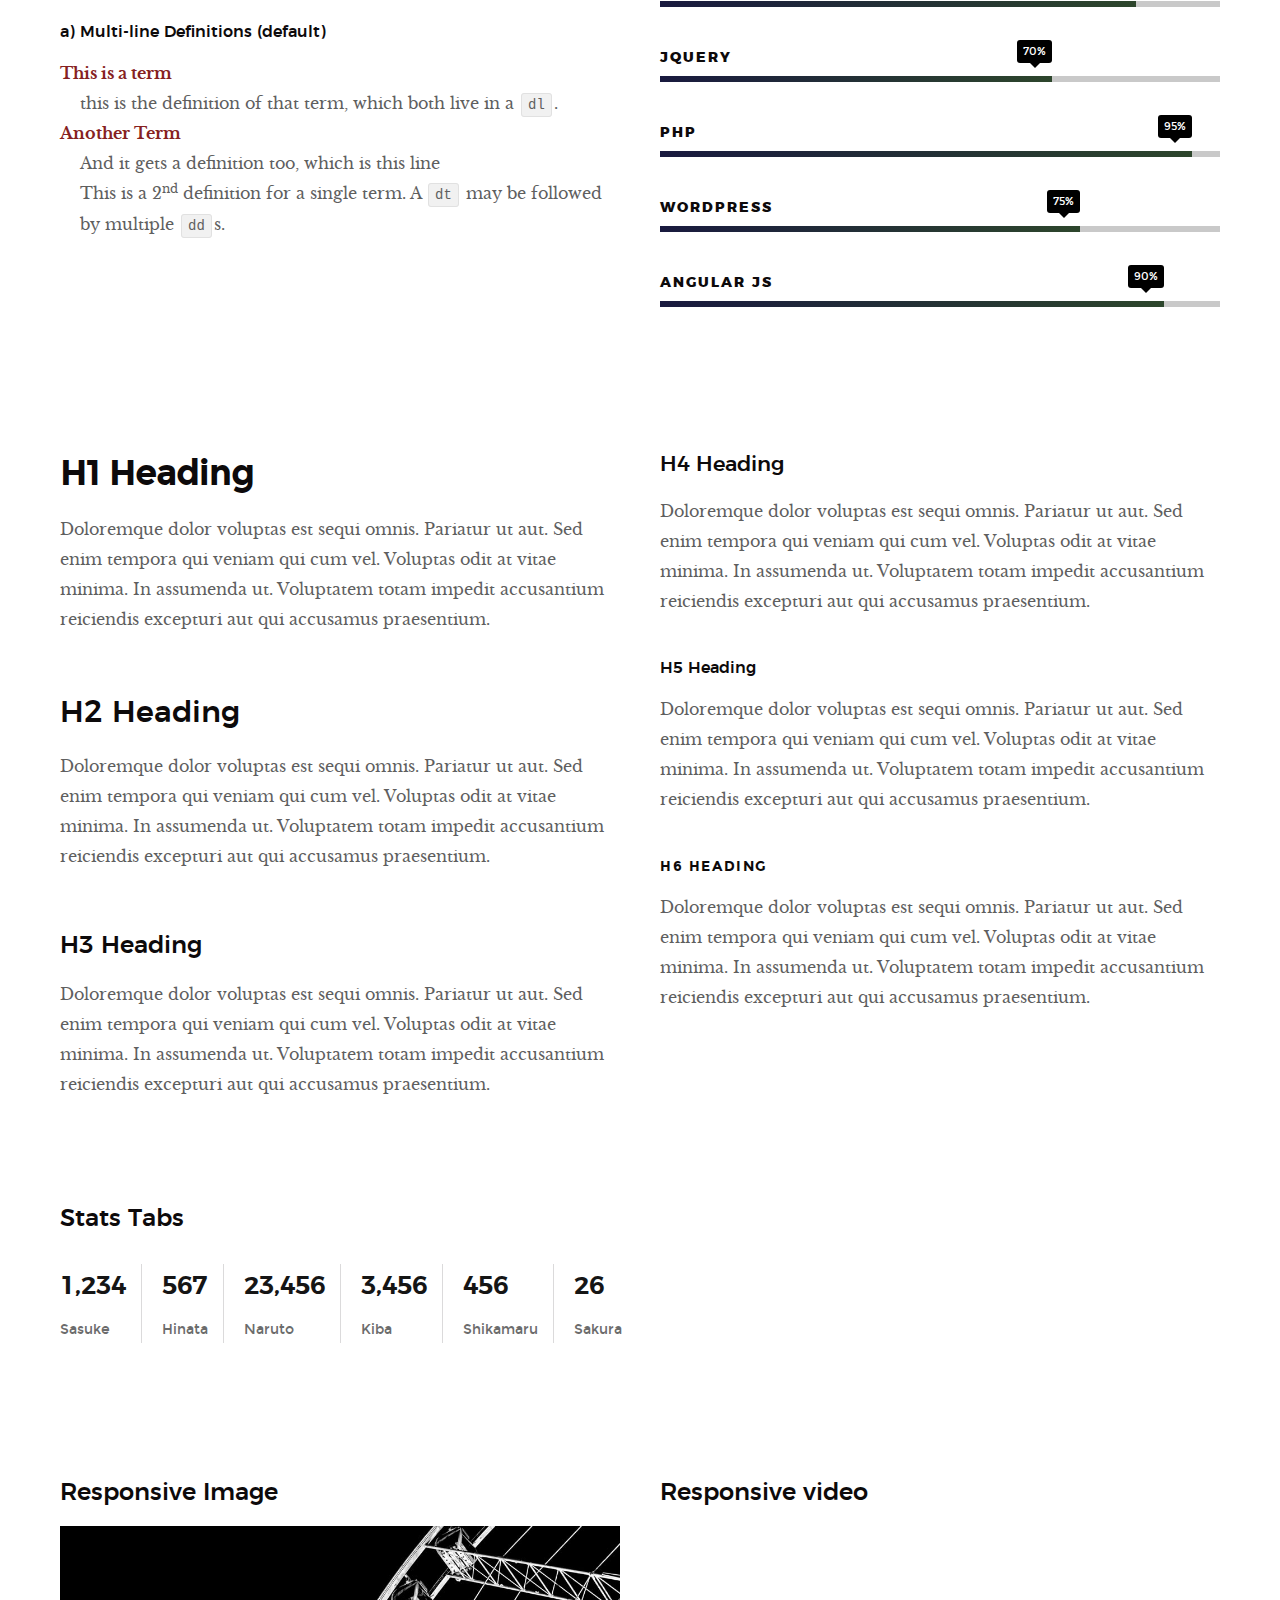
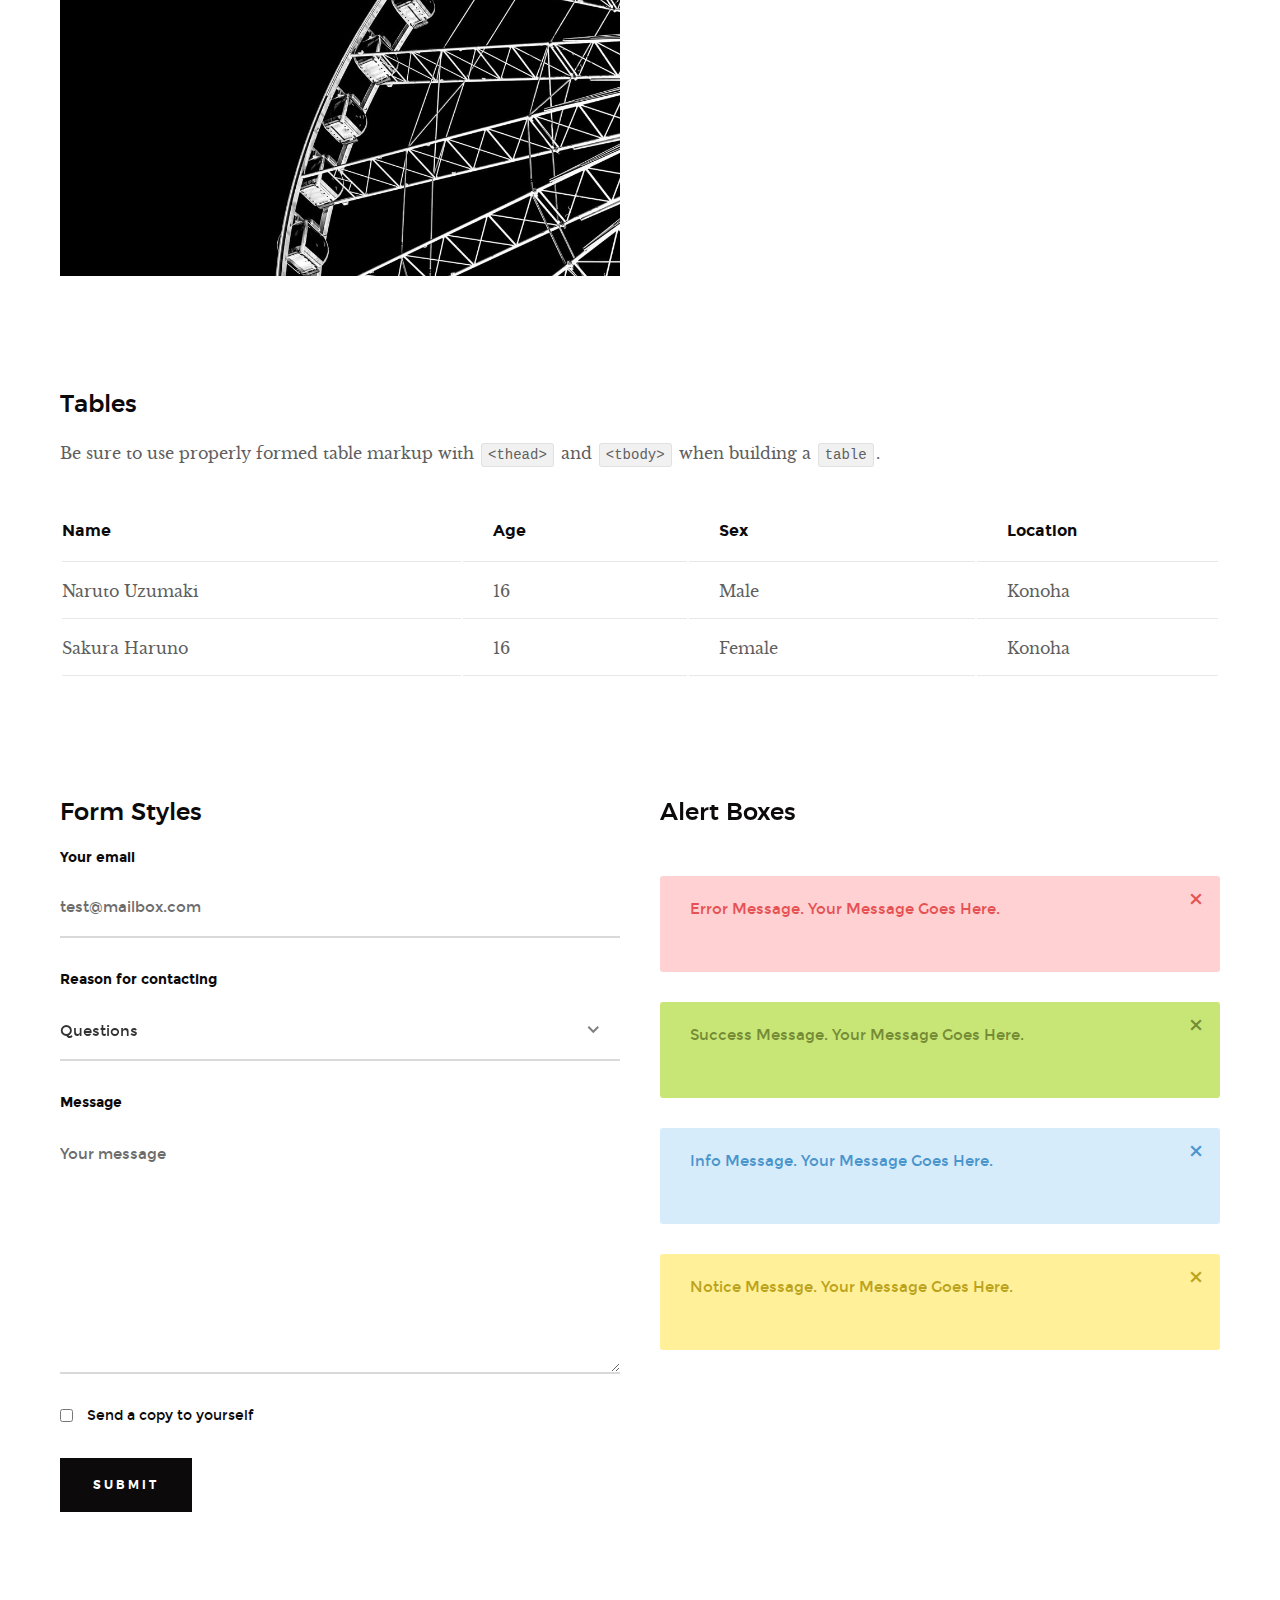
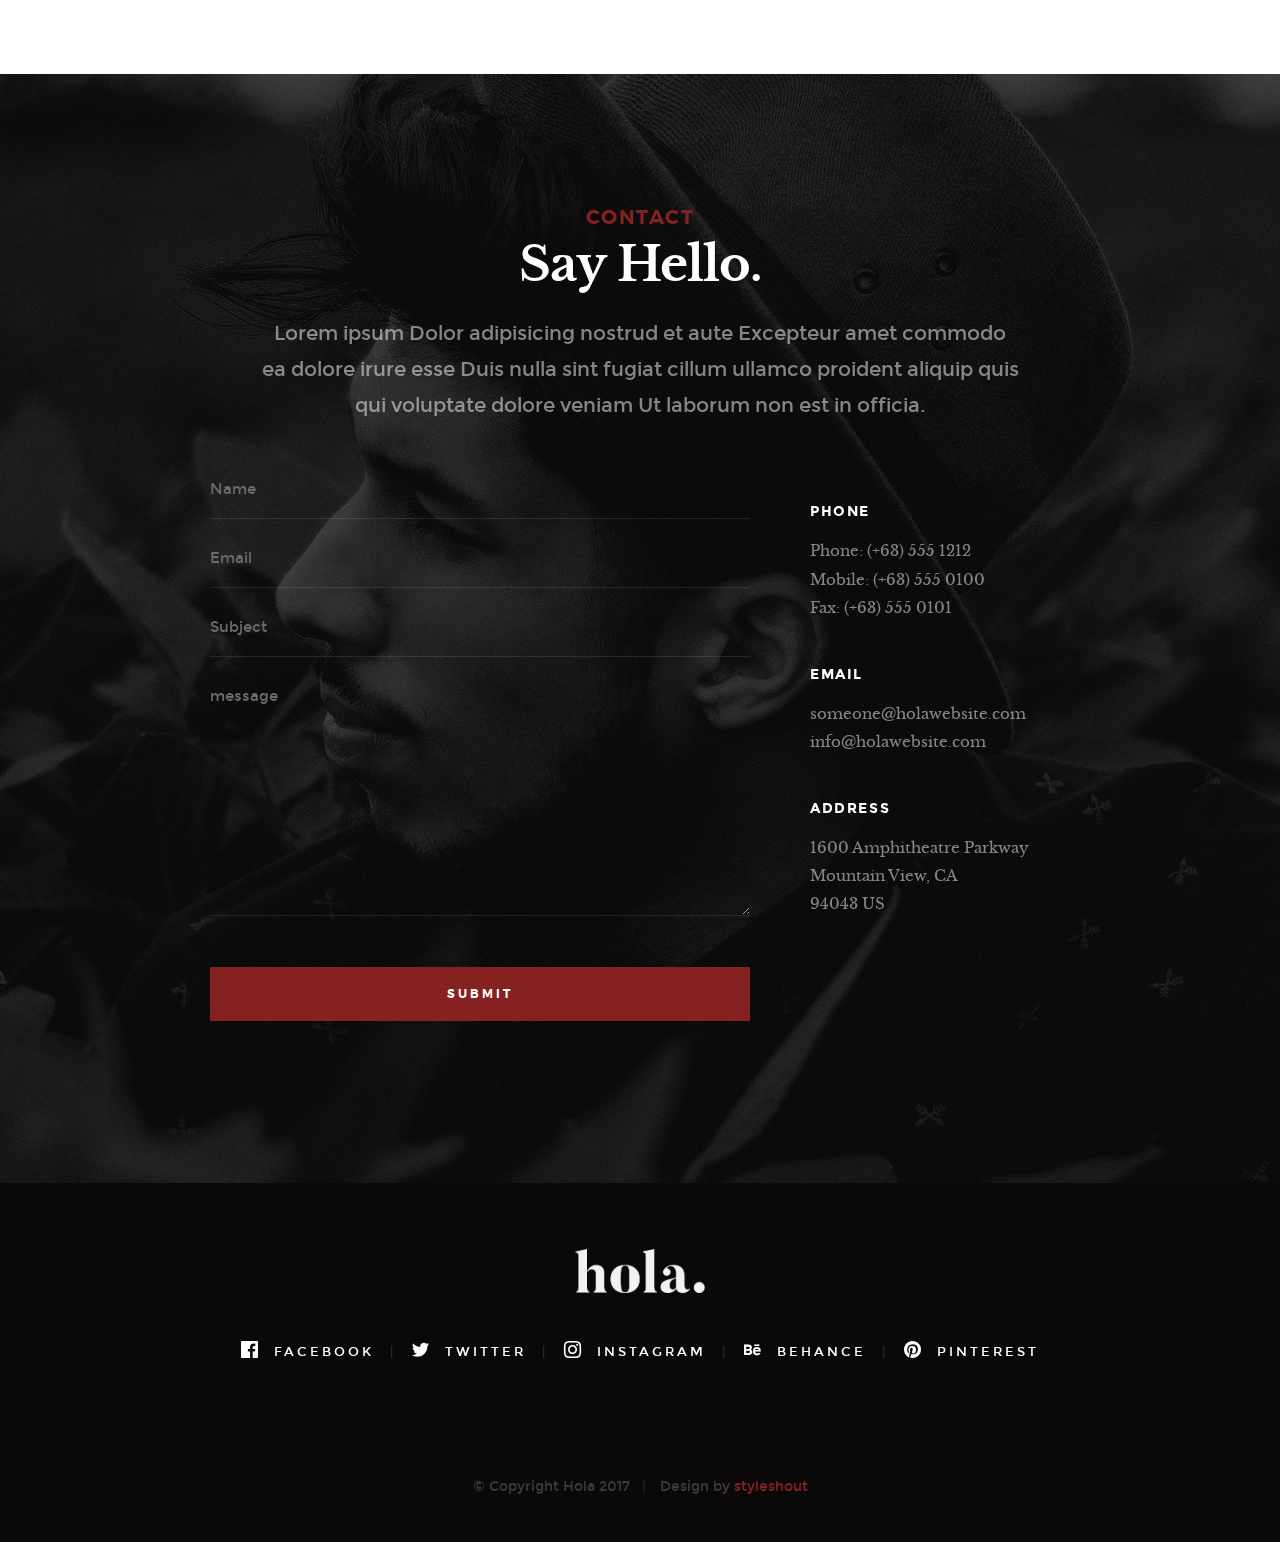
<file: styles.html>
<!DOCTYPE html>
<!--[if lt IE 9 ]><html class="no-js oldie" lang="en"> <![endif]-->
<!--[if IE 9 ]><html class="no-js oldie ie9" lang="en"> <![endif]-->
<!--[if (gte IE 9)|!(IE)]><!-->
<html class="no-js" lang="en">
<!--<![endif]-->

<head>

    <!--- basic page needs
   ================================================== -->
    <meta charset="utf-8">
    <title>Style Guide - Hola</title>
    <meta name="description" content="">
    <meta name="author" content="">

    <!-- mobile specific metas
   ================================================== -->
    <meta name="viewport" content="width=device-width, initial-scale=1">

    <!-- CSS
   ================================================== -->
    <link rel="stylesheet" href="css/base.css">
    <link rel="stylesheet" href="css/vendor.css">
    <link rel="stylesheet" href="css/main.css">

    <style type="text/css" media="screen">
        .s-styles { 
             background: white;
              padding-top: 15rem;
              padding-bottom: 12rem;
        }
     </style> 

    <!-- script
   ================================================== -->
    <script src="js/modernizr.js"></script>
    <script src="js/pace.min.js"></script>

    <!-- favicons
	================================================== -->
    <link rel="shortcut icon" href="favicon.ico" type="image/x-icon">
    <link rel="icon" href="favicon.ico" type="image/x-icon">

</head>

<body id="top">

    <!-- header
    ================================================== -->
    <header class="s-header">

        <div class="header-logo">
            <a class="site-logo" href="index.html"><img src="images/logo.png" alt="Homepage"></a>
        </div>

        <nav class="header-nav-wrap">
            <ul class="header-nav">
                <li><a href="index.html#home" title="home">Home</a></li>
                <li><a href="index.html#about" title="about">About</a></li>
                <li><a href="index.html#works" title="works">Works</a></li>
                <li class="current"><a href="blog.html" title="blog">Blog</a></li>
                <li><a href="index.html#contact" title="contact">Contact</a></li>	
            </ul>
        </nav>

        <a class="header-menu-toggle" href="#0"><span>Menu</span></a>

   </header> <!-- end s-header -->


   <!-- home
   ================================================== -->
   <section id="home" class="s-home page-hero target-section" data-parallax="scroll" data-image-src="images/hero-bg.jpg" data-natural-width=3000 data-natural-height=2000 data-position-y=center>
    
        <div class="overlay"></div>
        <div class="shadow-overlay"></div>

        <div class="home-content">

            <div class="row home-content__main">

                <h3>Hello There</h3>

                <h1>
                    I am Jonathan Doe. <br>
                    I am a graphic & UI/UX <br>
                    designer based in Somewhere.
                </h1>

                <div class="home-content__buttons">
                    <a href="index.html#works" class="btn btn--stroke">
                        Latest Projects
                    </a>
                    <a href="index.html#about" class="btn btn--stroke">
                        More About Me
                    </a>
                </div>

                <div class="home-content__scroll">
                    <a href="#styles" class="smoothscroll scroll-link">
                        <span>Scroll Down</span>
                    </a>
                </div>

            </div>

        </div> <!-- end home-content -->

        <ul class="home-social">
            <li>
                <a href="#"><i class="im im-facebook" aria-hidden="true"></i><span>Facebook</span></a>
            </li>
            <li>
                <a href="#"><i class="im im-twitter" aria-hidden="true"></i><span>Twiiter</span></a>
            </li>
            <li>
                <a href="#"><i class="im im-instagram" aria-hidden="true"></i><span>Instagram</span></a>
            </li>
            <li>
                <a href="#"><i class="im im-behance" aria-hidden="true"></i><span>Behance</span></a>
            </li>
            <li>
                <a href="#"><i class="im im-pinterest" aria-hidden="true"></i><span>Pinterest</span></a>
            </li>
        </ul> 
        <!-- end home-social -->

    </section> <!-- end s-home -->


    <!-- styles
    ================================================== -->
    <section id="styles" class="s-styles">
    
        <div class="row narrow section-intro add-bottom text-center">

            <div class="col-twelve tab-full">

                <h1>Style Guide.</h1>

                <p class="lead">Lorem ipsum Officia elit ad tempor dolore est ex incididunt incididunt occaecat culpa deserunt sunt labore in cillum ullamco magna in Excepteur consequat in reprehenderit proident mollit incididunt officia commodo.
                Duis ea officia sed dolor pariatur enim dolore dolore quis incididunt nulla exercitation commodo veniam et ea incididunt.</p>

            </div>

        </div>

        <div class="row">

            <div class="col-six tab-full">

                <h3>Paragraph and Image</h3>

                <p><a href="#"><img width="120" height="120" class="pull-left" alt="sample-image" src="images/sample-image.jpg"></a>
                Lorem ipsum dolor sit amet, consectetuer adipiscing elit. Donec libero. Suspendisse bibendum.Cras id urna. Morbi tincidunt, orci ac convallis aliquam, lectus turpis varius lorem, eu posuere nunc justo tempus leo. Donec mattis, purus nec placerat bibendum, dui pede condimentum odio, ac blandit ante orci ut diam. Cras fringilla magna. Phasellus suscipit, leo a pharetra condimentum, lorem tellus eleifend magna, eget fringilla velit magna id neque posuere nunc justo tempus leo. </p>

                <p>
                Lorem ipsum dolor sit amet, consectetuer adipiscing elit. Donec libero. Suspendisse bibendum. Cras id urna. Morbi tincidunt, orci ac convallis aliquam, lectus turpis varius lorem, eu posuere nunc justo tempus leo. Donec mattis, purus nec placerat bibendum, dui pede condimentumodio, ac blandit ante orci ut diam.	
                </p>

                <p>A <a href="#">link</a>,
                <abbr title="this really isn't a very good description">abbrebation</abbr>,
                <strong>strong text</strong>,
                <em>em text</em>,
                <del>deleted text</del>, and
                <mark>this is a mark text.</mark>
                <code>.code</code>
                </p>

            </div>

            <div class="col-six tab-full">

                <h3>Drop Caps</h3>

                <p class="drop-cap">Far far away, behind the word mountains, far from the countries Vokalia and Consonantia,
                there live the blind texts. Separated they live in Bookmarksgrove right at the coast of the
                Semantics, a large language ocean. A small river named Duden flows by their place and supplies it with the necessary regelialia. Morbi tincidunt, orci ac convallis aliquam, lectus turpis varius lorem, eu	posuere nunc justo tempus leo. Donec mattis, purus nec placerat bibendum, dui pede condimentum odio, ac blandit ante orci ut diam. Cras fringilla magna. Phasellus suscipit, leo a pharetra condimentum, lorem tellus eleifend magna, eget fringilla velit magna id neque.
                </p>

                <h3>Small Print</h3>

                <p>Buy one widget, get one free!
                <small>(While supplies last. Offer expires on the vernal equinox. Not valid in Ohio.)</small>
                </p>

            </div>

        </div> <!-- end row -->

        <div class="row">

            <div class="col-six tab-full">

                <h3>Pull Quotes</h3>

                <aside class="pull-quote">
                    <blockquote>
                    <p>It is a paradisematic country, in which roasted parts of
                    sentences fly into your mouth. Even the all-powerful Pointing has no control about the blind
                    texts it is an almost unorthographic life One day however a small line of blind text by the name
                    of Lorem Ipsum decided to leave for the far World of Grammar.</p>
                    </blockquote>
                </aside>

            </div>

            <div class="col-six tab-full">

                <h3>Block Quotes</h3>

                <blockquote cite="http://where-i-got-my-info-from.com">
                <p>Your work is going to fill a large part of your life, and the only way to be truly satisfied is
                to do what you believe is great work. And the only way to do great work is to love what you do.
                If you haven't found it yet, keep looking. Don't settle. As with all matters of the heart, you'll know when you find it.
                </p>
                <cite>
                   <a href="#">Steve Jobs</a>
                </cite>
                </blockquote>

                <blockquote>
                <p>Good design is as little design as possible.</p>
                <cite>Dieter Rams</cite>
                </blockquote>

            </div>

        </div> <!-- end row -->


        <div class="row half-bottom">

            <div class="col-six tab-full">

                <h3>Example Lists</h3>

                <ol>
                    <li>Here is an example</li>
                    <li>of an ordered list.</li>
                    <li>A parent list item.
                            <ul>
                                <li>one</li>
                                <li>two</li>
                                <li>three</li>
                        </ul>
                        </li>
                        <li>A list item.</li>
                    </ol>

                <ul class="disc">
                    <li>Here is an example</li>
                    <li>of an unordered list.</li>
                </ul>

                <h3>Definition Lists</h3>

                <h5>a) Multi-line Definitions (default) </h5>

                <dl>
                    <dt><strong>This is a term</strong></dt>
                        <dd>this is the definition of that term, which both live in a <code>dl</code>.</dd>
                    <dt><strong>Another Term</strong></dt>
                        <dd>And it gets a definition too, which is this line</dd>
                        <dd>This is a 2<sup>nd</sup> definition for a single term. A <code>dt</code> may be followed by multiple <code>dd</code>s.</dd>
                </dl>

            </div>

            <div class="col-six tab-full">

                <h3>Buttons</h3>

                <p>
                    <a class="btn btn--primary full-width" href="#0">Primary Button</a>
                    <a class="btn full-width" href="#0">Default Button</a>
                    <a class="btn btn--stroke full-width" href="#0">Stroke Button</a>
                </p>

                <h3>Skill Bars</h3>
                
                <ul class="skill-bars">
                    <li>
                    <div class="progress percent90"><span>90%</span></div>
                    <strong>HTML5</strong>
                    </li>
                    <li>
                    <div class="progress percent85"><span>85%</span></div>
                    <strong>CSS3</strong>
                    </li>
                    <li>
                    <div class="progress percent70"><span>70%</span></div>
                    <strong>JQuery</strong>
                    </li>
                    <li>
                    <div class="progress percent95"><span>95%</span></div>
                    <strong>PHP</strong>
                    </li>
                    <li>
                    <div class="progress percent75"><span>75%</span></div>
                    <strong>Wordpress</strong>
                    </li>
                    <li>
                    <div class="progress percent90"><span>90%</span></div>
                    <strong>Angular JS</strong>
                    </li>
                </ul>

            </div>

        </div> <!-- end row -->

        <div class="row half-bottom">

            <div class="col-six tab-full">
                    
                <h1>H1 Heading</h1>
                <p>Doloremque dolor voluptas est sequi omnis. Pariatur ut aut. Sed enim tempora qui veniam qui cum vel. 
                Voluptas odit at vitae minima. In assumenda ut. Voluptatem totam impedit accusantium reiciendis excepturi aut qui accusamus praesentium.</p>

                <h2>H2 Heading</h2>
                <p>Doloremque dolor voluptas est sequi omnis. Pariatur ut aut. Sed enim tempora qui veniam qui cum vel. 
                Voluptas odit at vitae minima. In assumenda ut. Voluptatem totam impedit accusantium reiciendis excepturi aut qui accusamus praesentium.</p>

                <h3>H3 Heading</h3>
                <p>Doloremque dolor voluptas est sequi omnis. Pariatur ut aut. Sed enim tempora qui veniam qui cum vel. 
                Voluptas odit at vitae minima. In assumenda ut. Voluptatem totam impedit accusantium reiciendis excepturi aut qui accusamus praesentium.</p>

            </div>

            <div class="col-six tab-full">
                    
                <h4>H4 Heading</h4>
                <p>Doloremque dolor voluptas est sequi omnis. Pariatur ut aut. Sed enim tempora qui veniam qui cum vel. 
                Voluptas odit at vitae minima. In assumenda ut. Voluptatem totam impedit accusantium reiciendis excepturi aut qui accusamus praesentium.</p>

                <h5>H5 Heading</h5>
                <p>Doloremque dolor voluptas est sequi omnis. Pariatur ut aut. Sed enim tempora qui veniam qui cum vel. 
                Voluptas odit at vitae minima. In assumenda ut. Voluptatem totam impedit accusantium reiciendis excepturi aut qui accusamus praesentium.</p>

                <h6>H6 Heading</h6>
                <p>Doloremque dolor voluptas est sequi omnis. Pariatur ut aut. Sed enim tempora qui veniam qui cum vel. 
                Voluptas odit at vitae minima. In assumenda ut. Voluptatem totam impedit accusantium reiciendis excepturi aut qui accusamus praesentium.</p>

            </div>

        </div>


        <div class="row half-bottom">

            <div class="col-twelve">

                    <h3>Stats Tabs</h3>

                <ul class="stats-tabs">
                    <li><a href="#">1,234 <em>Sasuke</em></a></li>
                    <li><a href="#">567 <em>Hinata</em></a></li>
                    <li><a href="#">23,456 <em>Naruto</em></a></li>
                    <li><a href="#">3,456 <em>Kiba</em></a></li>
                    <li><a href="#">456 <em>Shikamaru</em></a></li>
                    <li><a href="#">26 <em>Sakura</em></a></li>
                    </ul>

            </div>

        </div> <!-- end row -->


        <div class="row half-bottom">

            <div class="col-six tab-full">

                <h3>Responsive Image</h3>
                <p><img src="images/wheel-500.jpg" 
                    srcset="images/wheel-1000.jpg 1000w, 
                    images/wheel-500.jpg 500w" 
                    sizes="(max-width: 1000px) 100vw, 1000px" alt=""></p>

            </div>

            <div class="col-six tab-full">

                <h3>Responsive video</h3>

                <div class="video-container">
                <iframe src="http://player.vimeo.com/video/14592941?title=0&amp;byline=0&amp;portrait=0&amp;color=F64B39" width="500" height="281" frameborder="0" webkitallowfullscreen mozallowfullscreen allowfullscreen></iframe> 
                </div>

            </div>
          
        </div> <!-- end row -->


        <div class="row add-bottom">

            <div class="col-twelve">

                <h3>Tables</h3>
                <p>Be sure to use properly formed table markup with <code>&lt;thead&gt;</code> and <code>&lt;tbody&gt;</code> when building a <code>table</code>.</p>

                <div class="table-responsive">

                    <table>
                            <thead>
                            <tr>
                                <th>Name</th>
                                <th>Age</th>
                                <th>Sex</th>
                                <th>Location</th>
                            </tr>
                            </thead>
                            <tbody>
                            <tr>
                                <td>Naruto Uzumaki</td>
                                <td>16</td>
                                <td>Male</td>
                                <td>Konoha</td>
                            </tr>
                            <tr>
                                <td>Sakura Haruno</td>
                                <td>16</td>
                                <td>Female</td>
                                <td>Konoha</td>
                            </tr>
                            </tbody>
                    </table>

                </div>

            </div>
          
        </div> <!-- end row -->
    

        <div class="row">

            <div class="col-six tab-full">

                <h3>Form Styles</h3>

                <form>
                        <div>
                            <label for="sampleInput">Your email</label>
                            <input class="full-width" type="email" placeholder="test@mailbox.com" id="sampleInput">
                    </div>
                    <div>
                            <label for="sampleRecipientInput">Reason for contacting</label>
                            <div class="ss-custom-select">
                                <select class="full-width" id="sampleRecipientInput">
                                    <option value="Option 1">Questions</option>
                                    <option value="Option 2">Report</option>
                                    <option value="Option 3">Others</option>
                                </select>
                            </div>
                    </div>
                    
                        <label for="exampleMessage">Message</label>
                        <textarea class="full-width" placeholder="Your message" id="exampleMessage"></textarea>

                        <label class="add-bottom">
                            <input type="checkbox">
                            <span class="label-text">Send a copy to yourself</span>
                        </label>
                    
                        <input class="btn--primary" type="submit" value="Submit">

                </form>

            </div>

            <div class="col-six tab-full">

                <h3>Alert Boxes</h3>

                <br>
                
                <div class="alert-box alert-box--error hideit">
                    <p>Error Message. Your Message Goes Here.</p>
                    <i class="im im-x-mark alert-box__close"></i>
                </div><!-- /error -->
                        
                <div class="alert-box alert-box--success hideit">
                    <p>Success Message. Your Message Goes Here.</p>
                    <i class="im im-x-mark alert-box__close"></i>
                </div><!-- /success -->
                        
                <div class="alert-box alert-box--info hideit">
                    <p>Info Message. Your Message Goes Here.</p>
                    <i class="im im-x-mark alert-box__close"></i>
                </div><!-- /info -->
                        
                <div class="alert-box alert-box--notice hideit">
                    <p>Notice Message. Your Message Goes Here.</p>
                    <i class="im im-x-mark alert-box__close"></i>
                </div><!-- /notice -->
            
            </div>

        </div> <!-- end row -->

    </section> <!-- end styles -->


    <!-- s-contact
    ================================================== -->
    <section id="contact" class="s-contact target-section">

        <div class="overlay"></div>

        <div class="row narrow section-intro">
            <div class="col-full">
                <h3>Contact</h3>
                <h1>Say Hello.</h1>
                
                <p class="lead">Lorem ipsum Dolor adipisicing nostrud et aute Excepteur amet commodo ea dolore irure esse Duis nulla sint fugiat cillum ullamco proident aliquip quis qui voluptate dolore veniam Ut laborum non est in officia.</p>
            </div>
        </div>

        <div class="row contact__main">
            <div class="col-eight tab-full contact__form">
                <form name="contactForm" id="contactForm" method="post" action="">
                    <fieldset>
    
                    <div class="form-field">
                        <input name="contactName" type="text" id="contactName" placeholder="Name" value="" minlength="2" required="" aria-required="true" class="full-width">
                    </div>
                    <div class="form-field">
                        <input name="contactEmail" type="email" id="contactEmail" placeholder="Email" value="" required="" aria-required="true" class="full-width">
                    </div>
                    <div class="form-field">
                        <input name="contactSubject" type="text" id="contactSubject" placeholder="Subject" value="" class="full-width">
                    </div>                       
                    <div class="form-field">
                            <textarea name="contactMessage" id="contactMessage" placeholder="message" rows="10" cols="50" required="" aria-required="true" class="full-width"></textarea>
                        </div>                      
                    <div class="form-field">
                        <button class="full-width btn--primary">Submit</button>
                        <div class="submit-loader">
                            <div class="text-loader">Sending...</div>
                            <div class="s-loader">
                                <div class="bounce1"></div>
                                <div class="bounce2"></div>
                                <div class="bounce3"></div>
                            </div>
                        </div>
                    </div>
    
                    </fieldset>
                </form>

                <!-- contact-warning -->
                <div class="message-warning">
                        Something went wrong. Please try again.
                </div> 
            
                <!-- contact-success -->
                <div class="message-success">
                        Your message was sent, thank you!<br>
                </div>
                        
            </div>
            <div class="col-four tab-full contact__infos">
                <h4 class="h06">Phone</h4>
                <p>Phone: (+63) 555 1212<br>
                Mobile: (+63) 555 0100<br>
                Fax: (+63) 555 0101
                </p>

                <h4 class="h06">Email</h4>
                <p>someone@holawebsite.com<br>
                info@holawebsite.com
                </p>

                <h4 class="h06">Address</h4>
                <p>
                1600 Amphitheatre Parkway<br>
                Mountain View, CA<br>
                94043 US
                </p>
            </div>

        </div>

    </section> <!-- end s-contact -->


    <!-- footer
    ================================================== -->
    <footer>
            <div class="row">
                <div class="col-full">
    
                    <div class="footer-logo">
                        <a class="footer-site-logo" href="#0"><img src="images/logo.png" alt="Homepage"></a>
                    </div>
    
                    <ul class="footer-social">
                        <li><a href="#0">
                            <i class="im im-facebook" aria-hidden="true"></i>
                            <span>Facebook</span>
                        </a></li>
                        <li><a href="#0">
                            <i class="im im-twitter" aria-hidden="true"></i>
                            <span>Twitter</span>
                        </a></li>
                        <li><a href="#0">
                            <i class="im im-instagram" aria-hidden="true"></i>
                            <span>Instagram</span>
                        </a></li>
                        <li><a href="#0">
                            <i class="im im-behance" aria-hidden="true"></i>
                            <span>Behance</span>
                        </a></li>
                        <li><a href="#0">
                            <i class="im im-pinterest" aria-hidden="true"></i>
                            <span>Pinterest</span>
                        </a></li>
                    </ul>
                        
                </div>
            </div>
    
            <div class="row footer-bottom">
    
                <div class="col-twelve">
                    <div class="copyright">
                        <span>© Copyright Hola 2017</span> 
                        <span>Design by <a href="https://www.styleshout.com/">styleshout</a></span>	
                    </div>
    
                    <div class="go-top">
                    <a class="smoothscroll" title="Back to Top" href="#top"><i class="im im-arrow-up" aria-hidden="true"></i></a>
                    </div>
                </div>
    
            </div> <!-- end footer-bottom -->
    
        </footer> <!-- end footer -->
    
    
        <div id="preloader"> 
            <div id="loader"></div>
        </div>
    
    
        <!-- Java Script
        ================================================== -->
        <script src="js/jquery-3.2.1.min.js"></script>
        <script src="js/plugins.js"></script>
        <script src="js/main.js"></script>

</body>

</html>
</file>
<file: games/css/base.css>
/* =================================================================== 
 *
 *  Hola v1.0 Base Stylesheet
 *  10-02-2017
 *  ------------------------------------------------------------------
 *
 *  TOC:
 *  # Normalize
 *  # Basic/base setup styles
 *      ## Media
 *      ## Typography resets
 *      ## links
 *      ## inputs
 *  # grid
 *      ## medium size devices
 *      ## tablets
 *      ## mobile devices
 *      ## small mobile devices
 *  # block grids
 *      ## medium size devices
 *      ## tablets
 *      ## mobile devices
 *      ## small mobile devices
 *  # MISC
 *
 * =================================================================== */


/* ===================================================================
 * # normalize
 * normalize.css v5.0.0 | MIT License | 
 * github.com/necolas/normalize.css
 *
 * ------------------------------------------------------------------- */

html {
    font-family: sans-serif;
    line-height: 1.15;
    -ms-text-size-adjust: 100%;
    -webkit-text-size-adjust: 100%;
}

body {
    margin: 0;
}

article, aside, footer, header, nav, section {
    display: block;
}

h1 {
    font-size: 2em;
    margin: 0.67em 0;
}

figcaption, figure, main {
    display: block;
}

figure {
    margin: 1em 40px;
}

hr {
    box-sizing: content-box;
    height: 0;
    overflow: visible;
}

pre {
    font-family: monospace, monospace;
    font-size: 1em;
}

a {
    background-color: transparent;
    -webkit-text-decoration-skip: objects;
}

a:active, a:hover {
    outline-width: 0;
}

abbr[title] {
    border-bottom: none;
    text-decoration: underline;
    text-decoration: underline dotted;
}

b, strong {
    font-weight: inherit;
}

b, strong {
    font-weight: bolder;
}

code, kbd, samp {
    font-family: monospace, monospace;
    font-size: 1em;
}

dfn {
    font-style: italic;
}

mark {
    background-color: #ff0;
    color: #000;
}

small {
    font-size: 80%;
}

sub, sup {
    font-size: 75%;
    line-height: 0;
    position: relative;
    vertical-align: baseline;
}

sub {
    bottom: -0.25em;
}

sup {
    top: -0.5em;
}

audio, video {
    display: inline-block;
}

audio:not([controls]) {
    display: none;
    height: 0;
}

img {
    border-style: none;
}

svg:not(:root) {
    overflow: hidden;
}

button, input, optgroup, select, textarea {
    font-family: sans-serif;
    font-size: 100%;
    line-height: 1.15;
    margin: 0;
}

button, input {
    overflow: visible;
}

button, select {
    text-transform: none;
}

button, html [type="button"], [type="reset"], [type="submit"] {
    -webkit-appearance: button;
}

button::-moz-focus-inner, [type="button"]::-moz-focus-inner, [type="reset"]::-moz-focus-inner, [type="submit"]::-moz-focus-inner {
    border-style: none;
    padding: 0;
}

button:-moz-focusring, [type="button"]:-moz-focusring, [type="reset"]:-moz-focusring, [type="submit"]:-moz-focusring {
    outline: 1px dotted ButtonText;
}

fieldset {
    border: 1px solid #c0c0c0;
    margin: 0 2px;
    padding: 0.35em 0.625em 0.75em;
}

legend {
    box-sizing: border-box;
    color: inherit;
    display: table;
    max-width: 100%;
    padding: 0;
    white-space: normal;
}

progress {
    display: inline-block;
    vertical-align: baseline;
}

textarea {
    overflow: auto;
}

[type="checkbox"], [type="radio"] {
    box-sizing: border-box;
    padding: 0;
}

[type="number"]::-webkit-inner-spin-button, [type="number"]::-webkit-outer-spin-button {
    height: auto;
}

[type="search"] {
    -webkit-appearance: textfield;
    outline-offset: -2px;
}

[type="search"]::-webkit-search-cancel-button, [type="search"]::-webkit-search-decoration {
    -webkit-appearance: none;
}

::-webkit-file-upload-button {
    -webkit-appearance: button;
    font: inherit;
}

details, menu {
    display: block;
}

summary {
    display: list-item;
}

canvas {
    display: inline-block;
}

template {
    display: none;
}

[hidden] {
    display: none;
}


/* ===================================================================
 * # basic/base setup styles - (_basic.scss)
 *
 * ------------------------------------------------------------------- */

html {
    font-size: 62.5%;
    box-sizing: border-box;
}

*, *::before, *::after {
    box-sizing: inherit;
}

body {
    font-weight: normal;
    line-height: 1;
    word-wrap: break-word;
    text-rendering: optimizeLegibility;
    -webkit-overflow-scrolling: touch;
    -webkit-text-size-adjust: none;
}

body, input, button {
    -moz-osx-font-smoothing: grayscale;
    -webkit-font-smoothing: antialiased;
}


/* ------------------------------------------------------------------- 
 * ## Media - (_basic.scss)
 * ------------------------------------------------------------------- */

img, video {
    max-width: 100%;
    height: auto;
}


/* ------------------------------------------------------------------- 
 * ## Typography resets - (_basic.scss)
 * ------------------------------------------------------------------- */

div, dl, dt, dd, ul, ol, li, h1, h2, h3, h4, h5, h6, pre, form, p, blockquote, th, td {
    margin: 0;
    padding: 0;
}

h1, h2, h3, h4, h5, h6 {
    -webkit-font-smoothing: auto;
    -webkit-font-smoothing: antialiased;
    -webkit-font-variant-ligatures: common-ligatures;
    -moz-font-variant-ligatures: common-ligatures;
    font-variant-ligatures: common-ligatures;
    text-rendering: optimizeLegibility;
}

em, i {
    font-style: italic;
    line-height: inherit;
}

strong, b {
    font-weight: bold;
    line-height: inherit;
}

small {
    font-size: 60%;
    line-height: inherit;
}

ol, ul {
    list-style: none;
}

li {
    display: block;
}


/* ------------------------------------------------------------------- 
 * ## links - (_basic.scss)
 * ------------------------------------------------------------------- */

a {
    text-decoration: none;
    line-height: inherit;
}

a img {
    border: none;
}


/* ------------------------------------------------------------------- 
 * ## inputs - (_basic.scss)
 * ------------------------------------------------------------------- */

fieldset {
    margin: 0;
    padding: 0;
}

input[type="email"], 
input[type="number"], 
input[type="search"], 
input[type="text"], 
input[type="tel"], 
input[type="url"], 
input[type="password"], textarea {
    -webkit-appearance: none;
    -moz-appearance: none;
    -ms-appearance: none;
    -o-appearance: none;
    appearance: none;
}


/* ===================================================================
 * # grid - (_grid.scss)
 *
 * ------------------------------------------------------------------- */

.row {
    width: 94%;
    max-width: 1200px;
    margin: 0 auto;
}

.row:after {
    content: "";
    display: table;
    clear: both;
}

.row .row {
    width: auto;
    max-width: none;
    margin-left: -20px;
    margin-right: -20px;
}


/* column blocks
 * -------------------------------------- */

[class*="col-"] {
    float: left;
}

[class*="col-"] + [class*="col-"].end {
    float: right;
}

[class*="col-"] {
    padding: 0 20px;
}


/* column width classes 
 * -------------------------------------- */

.col-one {
    width: 8.33333%;
}

.col-two, .col-1-6 {
    width: 16.66667%;
}

.col-three, .col-1-4 {
    width: 25%;
}

.col-four, .col-1-3 {
    width: 33.33333%;
}

.col-five {
    width: 41.66667%;
}

.col-six, .col-1-2 {
    width: 50%;
}

.col-seven {
    width: 58.33333%;
}

.col-eight, .col-2-3 {
    width: 66.66667%;
}

.col-nine, .col-3-4 {
    width: 75%;
}

.col-ten, .col-5-6 {
    width: 83.33333%;
}

.col-eleven {
    width: 91.66667%;
}

.col-twelve, .col-full {
    width: 100%;
}


/* ------------------------------------------------------------------- 
 * ## medium size devices - (_grid.scss)
 * ------------------------------------------------------------------- */

@media only screen and (max-width: 1200px) {
    .row .row {
        margin-left: -15px;
        margin-right: -15px;
    }
    [class*="col-"] {
        padding: 0 15px;
    }
    .md-two, .md-1-6 {
        width: 16.66667%;
    }
    .md-one {
        width: 8.33333%;
    }
    .md-three, .md-1-4 {
        width: 25%;
    }
    .md-four, .md-1-3 {
        width: 33.33333%;
    }
    .md-five {
        width: 41.66667%;
    }
    .md-six, .md-1-2 {
        width: 50%;
    }
    .md-seven {
        width: 58.33333%;
    }
    .md-eight, .md-2-3 {
        width: 66.66667%;
    }
    .md-nine, .md-3-4 {
        width: 75%;
    }
    .md-ten, .md-5-6 {
        width: 83.33333%;
    }
    .md-eleven {
        width: 91.66667%;
    }
    .md-twelve, .md-full {
        width: 100%;
    }
}


/* ------------------------------------------------------------------- 
 * ## tablets - (_grid.scss)
 * ------------------------------------------------------------------- */

@media only screen and (max-width: 800px) {
    .row {
        width: 90%;
    }
    .tab-1-4 {
        width: 25%;
    }
    .tab-1-3 {
        width: 33.33333%;
    }
    .tab-1-2 {
        width: 50%;
    }
    .tab-2-3 {
        width: 66.66667%;
    }
    .tab-3-4 {
        width: 75%;
    }
    .tab-full {
        width: 100%;
    }
}


/* ------------------------------------------------------------------- 
 * ## mobile devices - (_grid.scss)
 * ------------------------------------------------------------------- */

@media only screen and (max-width: 600px) {
    .row {
        width: auto;
        padding-left: 25px;
        padding-right: 25px;
    }
    .row .row {
        margin-left: -10px;
        margin-right: -10px;
    }
    [class*="col-"] {
        padding: 0 10px;
    }
    .mob-1-4 {
        width: 25%;
    }
    .mob-1-3 {
        width: 33.33333%;
    }
    .mob-1-2 {
        width: 50%;
    }
    .mob-2-3 {
        width: 66.66667%;
    }
    .mob-3-4 {
        width: 75%;
    }
    .mob-full {
        width: 100%;
    }
}


/* ------------------------------------------------------------------- 
 * ## small mobile devices - (_grid.scss) 
 * ------------------------------------------------------------------- */


/* stack columns on small mobile devices
 * ------------------------------------------------------------------- */

@media only screen and (max-width: 400px) {
    .row .row {
        padding-left: 0;
        padding-right: 0;
        margin-left: 0;
        margin-right: 0;
    }
    [class*="col-"] {
        width: 100% !important;
        float: none !important;
        clear: both !important;
        margin-left: 0;
        margin-right: 0;
        padding: 0;
    }
    [class*="col-"] + [class*="col-"].end {
        float: none;
    }
}


/* ===================================================================
 * # block grids - (_grid.scss)
 * ------------------------------------------------------------------- */


/*   Equally-sized columns define at row level
 * ------------------------------------------------------------------- */

[class*="block-"]:after {
    content: "";
    display: table;
    clear: both;
}

.block-1-6 .col-block {
    width: 16.66667%;
}

.block-1-5 .col-block {
    width: 20%;
}

.block-1-4 .col-block {
    width: 25%;
}

.block-1-3 .col-block {
    width: 33.33333%;
}

.block-1-2 .col-block {
    width: 50%;
}


/**
 * Clearing for block grid columns. Allow columns with 
 * different heights to align properly.
 */

.block-1-6 .col-block:nth-child(6n+1), 
.block-1-5 .col-block:nth-child(5n+1), 
.block-1-4 .col-block:nth-child(4n+1), 
.block-1-3 .col-block:nth-child(3n+1), 
.block-1-2 .col-block:nth-child(2n+1) {
    clear: both;
}


/* ------------------------------------------------------------------- 
 * ## medium size devices - (_grid.scss)
 * ------------------------------------------------------------------- */

@media only screen and (max-width: 1200px) {
    .block-m-1-6 .col-block {
        width: 16.66667%;
    }
    .block-m-1-5 .col-block {
        width: 20%;
    }
    .block-m-1-4 .col-block {
        width: 25%;
    }
    .block-m-1-3 .col-block {
        width: 33.33333%;
    }
    .block-m-1-2 .col-block {
        width: 50%;
    }
    .block-m-full .col-block {
        width: 100%;
        clear: both;
    }
    [class*="block-m-"] .bgrid:nth-child(n) {
        clear: none;
    }
    .block-m-1-6 .col-block:nth-child(6n+1), 
    .block-m-1-5 .col-block:nth-child(5n+1), 
    .block-m-1-4 .col-block:nth-child(4n+1), 
    .block-m-1-3 .col-block:nth-child(3n+1), 
    .block-m-1-2 .col-block:nth-child(2n+1) {
        clear: both;
    }
}


/* ------------------------------------------------------------------- 
 * ## tablets - (_grid.scss)
 * ------------------------------------------------------------------- */

@media only screen and (max-width: 800px) {
    .block-tab-1-6 .col-block {
        width: 16.66667%;
    }
    .block-tab-1-5 .col-block {
        width: 20%;
    }
    .block-tab-1-4 .col-block {
        width: 25%;
    }
    .block-tab-1-3 .col-block {
        width: 33.33333%;
    }
    .block-tab-1-2 .col-block {
        width: 50%;
    }
    .block-tab-full .col-block {
        width: 100%;
        clear: both;
    }
    [class*="block-tab-"] .bgrid:nth-child(n) {
        clear: none;
    }
    .block-tab-1-6 .col-block:nth-child(6n+1), 
    .block-tab-1-6 .col-block:nth-child(5n+1), 
    .block-tab-1-4 .col-block:nth-child(4n+1), 
    .block-tab-1-3 .col-block:nth-child(3n+1), 
    .block-tab-1-2 .col-block:nth-child(2n+1) {
        clear: both;
    }
}


/* ------------------------------------------------------------------- 
 * ## mobile devices - (_grid.scss)
 * ------------------------------------------------------------------- */

@media only screen and (max-width: 600px) {
    .block-mob-1-6 .col-block {
        width: 16.66667%;
    }
    .block-mob-1-5 .col-block {
        width: 20%;
    }
    .block-mob-1-4 .col-block {
        width: 25%;
    }
    .block-mob-1-3 .col-block {
        width: 33.33333%;
    }
    .block-mob-1-2 .col-block {
        width: 50%;
    }
    .block-mob-full .col-block {
        width: 100%;
        clear: both;
    }
    [class*="block-mob-"] .bgrid:nth-child(n) {
        clear: none;
    }
    .block-mob-1-6 .col-block:nth-child(6n+1), 
    .block-mob-1-5 .col-block:nth-child(5n+1), 
    .block-mob-1-4 .col-block:nth-child(4n+1), 
    .block-mob-1-3 .col-block:nth-child(3n+1), 
    .block-mob-1-2 .col-block:nth-child(2n+1) {
        clear: both;
    }
}


/* ------------------------------------------------------------------- 
 * ## small mobile devices - (_grid.scss) 
 * ------------------------------------------------------------------- */


/* stack columns on small mobile devices
 * ------------------------------------------------------------------- */

@media only screen and (max-width: 400px) {
    .stack .col-block {
        width: 100% !important;
        float: none !important;
        clear: both !important;
        margin-left: 0;
        margin-right: 0;
    }
}


/* ===================================================================
 * # MISC  - (_grid.scss)
 *
 * ------------------------------------------------------------------- */

.group:after {
    content: "";
    display: table;
    clear: both;
}


/* Misc Helper Styles
 * -------------------------------------- */

.is-hidden {
    display: none;
}

.is-invisible {
    visibility: hidden;
}

.antialiased {
    -webkit-font-smoothing: antialiased;
    -moz-osx-font-smoothing: grayscale;
}

.overflow-hidden {
    overflow: hidden;
}

.remove-bottom {
    margin-bottom: 0;
}

.half-bottom {
    margin-bottom: 1.5rem !important;
}

.add-bottom {
    margin-bottom: 3rem !important;
}

.no-border {
    border: none;
}

.full-width {
    width: 100%;
}

.text-center {
    text-align: center;
}

.text-left {
    text-align: left;
}

.text-right {
    text-align: right;
}

.pull-left {
    float: left;
}

.pull-right {
    float: right;
}

.align-center {
    margin-left: auto;
    margin-right: auto;
    text-align: center;
}
</file>
<file: games/css/vendor.css>
/* =================================================================== 
 *
 *  Hola v1.0 Vendor/Third Party CSS 
 *  10-02-2017
 *  ------------------------------------------------------------------
 *
 *  TOC:
 *  # Slick slider
 *  # PhotoSwipe Skin
 *  # Prettyprint GitHub Theme
 *
 * =================================================================== */


/* ===================================================================
 * # slick slider
 *
 * ------------------------------------------------------------------- */

.slick-slider {
    position: relative;
    display: block;
    box-sizing: border-box;
    -webkit-touch-callout: none;
    -webkit-user-select: none;
    -khtml-user-select: none;
    -moz-user-select: none;
    -ms-user-select: none;
    user-select: none;
    -ms-touch-action: pan-y;
    touch-action: pan-y;
    -webkit-tap-highlight-color: transparent;
}

.slick-list {
    position: relative;
    overflow: hidden;
    display: block;
    margin: 0;
    padding: 0;
}

.slick-list:focus {
    outline: none;
}

.slick-list.dragging {
    cursor: pointer;
    cursor: hand;
}

.slick-slider .slick-track, .slick-slider .slick-list {
    -webkit-transform: translate3d(0, 0, 0);
    -moz-transform: translate3d(0, 0, 0);
    -ms-transform: translate3d(0, 0, 0);
    -o-transform: translate3d(0, 0, 0);
    transform: translate3d(0, 0, 0);
}

.slick-track {
    position: relative;
    left: 0;
    top: 0;
    display: block;
}

.slick-track:before, .slick-track:after {
    content: "";
    display: table;
}

.slick-track:after {
    clear: both;
}

.slick-loading .slick-track {
    visibility: hidden;
}

.slick-slide {
    float: left;
    height: 100%;
    min-height: 1px;
    display: none;
}

[dir="rtl"] .slick-slide {
    float: right;
}

.slick-slide img {
    display: block;
}

.slick-slide.slick-loading img {
    display: none;
}

.slick-slide.dragging img {
    pointer-events: none;
}

.slick-initialized .slick-slide {
    display: block;
}

.slick-loading .slick-slide {
    visibility: hidden;
}

.slick-vertical .slick-slide {
    display: block;
    height: auto;
    border: 1px solid transparent;
}

.slick-arrow.slick-hidden {
    display: none;
}


/*! PhotoSwipe main CSS by Dmitry Semenov | photoswipe.com | MIT license */


/*
	Styles for basic PhotoSwipe functionality (sliding area, open/close transitions)
*/


/* pswp = photoswipe */

.pswp {
    display: none;
    position: absolute;
    width: 100%;
    height: 100%;
    left: 0;
    top: 0;
    overflow: hidden;
    -ms-touch-action: none;
    touch-action: none;
    z-index: 1500;
    -webkit-text-size-adjust: 100%;
    /* create separate layer, to avoid paint on window.onscroll in webkit/blink */
    -webkit-backface-visibility: hidden;
    outline: none;
}

.pswp * {
    -webkit-box-sizing: border-box;
    box-sizing: border-box;
}

.pswp img {
    max-width: none;
}


/* style is added when JS option showHideOpacity is set to true */

.pswp--animate_opacity {
    /* 0.001, because opacity:0 doesn't trigger Paint action, which causes lag at start of transition */
    opacity: 0.001;
    will-change: opacity;
    /* for open/close transition */
    -webkit-transition: opacity 333ms cubic-bezier(0.4, 0, 0.22, 1);
    transition: opacity 333ms cubic-bezier(0.4, 0, 0.22, 1);
}

.pswp--open {
    display: block;
}

.pswp--zoom-allowed .pswp__img {
    /* autoprefixer: off */
    cursor: -webkit-zoom-in;
    cursor: -moz-zoom-in;
    cursor: zoom-in;
}

.pswp--zoomed-in .pswp__img {
    /* autoprefixer: off */
    cursor: -webkit-grab;
    cursor: -moz-grab;
    cursor: grab;
}

.pswp--dragging .pswp__img {
    /* autoprefixer: off */
    cursor: -webkit-grabbing;
    cursor: -moz-grabbing;
    cursor: grabbing;
}


/*
	Background is added as a separate element.
	As animating opacity is much faster than animating rgba() background-color.
*/

.pswp__bg {
    position: absolute;
    left: 0;
    top: 0;
    width: 100%;
    height: 100%;
    background: #000;
    opacity: 0;
    -webkit-transform: translateZ(0);
    transform: translateZ(0);
    -webkit-backface-visibility: hidden;
    will-change: opacity;
}

.pswp__scroll-wrap {
    position: absolute;
    left: 0;
    top: 0;
    width: 100%;
    height: 100%;
    overflow: hidden;
}

.pswp__container, .pswp__zoom-wrap {
    -ms-touch-action: none;
    touch-action: none;
    position: absolute;
    left: 0;
    right: 0;
    top: 0;
    bottom: 0;
}


/* Prevent selection and tap highlights */

.pswp__container, .pswp__img {
    -webkit-user-select: none;
    -moz-user-select: none;
    -ms-user-select: none;
    user-select: none;
    -webkit-tap-highlight-color: transparent;
    -webkit-touch-callout: none;
}

.pswp__zoom-wrap {
    position: absolute;
    width: 100%;
    -webkit-transform-origin: left top;
    -ms-transform-origin: left top;
    transform-origin: left top;
    /* for open/close transition */
    -webkit-transition: -webkit-transform 333ms cubic-bezier(0.4, 0, 0.22, 1);
    transition: transform 333ms cubic-bezier(0.4, 0, 0.22, 1);
}

.pswp__bg {
    will-change: opacity;
    /* for open/close transition */
    -webkit-transition: opacity 333ms cubic-bezier(0.4, 0, 0.22, 1);
    transition: opacity 333ms cubic-bezier(0.4, 0, 0.22, 1);
}

.pswp--animated-in .pswp__bg, .pswp--animated-in .pswp__zoom-wrap {
    -webkit-transition: none;
    transition: none;
}

.pswp__container, .pswp__zoom-wrap {
    -webkit-backface-visibility: hidden;
}

.pswp__item {
    position: absolute;
    left: 0;
    right: 0;
    top: 0;
    bottom: 0;
    overflow: hidden;
}

.pswp__img {
    position: absolute;
    width: auto;
    height: auto;
    top: 0;
    left: 0;
}


/*
	stretched thumbnail or div placeholder element (see below)
	style is added to avoid flickering in webkit/blink when layers overlap
*/

.pswp__img--placeholder {
    -webkit-backface-visibility: hidden;
}


/*
	div element that matches size of large image
	large image loads on top of it
*/

.pswp__img--placeholder--blank {
    background: #222;
}

.pswp--ie .pswp__img {
    width: 100% !important;
    height: auto !important;
    left: 0;
    top: 0;
}


/*
	Error message appears when image is not loaded
	(JS option errorMsg controls markup)
*/

.pswp__error-msg {
    position: absolute;
    left: 0;
    top: 50%;
    width: 100%;
    text-align: center;
    font-size: 14px;
    line-height: 16px;
    margin-top: -8px;
    color: #CCC;
}

.pswp__error-msg a {
    color: #CCC;
    text-decoration: underline;
}


/* ===================================================================
 * # PhotoSwipe Skin
 *
 * ------------------------------------------------------------------- */


/*
    Contents:

    1. Buttons
    2. Share modal and links
    3. Index indicator ("1 of X" counter)
    4. Caption
    5. Loading indicator
    6. Additional styles (root element, top bar, idle state, hidden state, etc.)
*/


/* -------------------------------------------------------------------
 * ## 1. buttons
 * ------------------------------------------------------------------- */


/* <button> css reset */

.pswp__button {
    width: 44px;
    height: 44px;
    line-height: 1;
    position: relative;
    background: none;
    cursor: pointer;
    overflow: visible;
    -webkit-appearance: none;
    display: block;
    border: 0;
    padding: 0;
    margin: 0;
    float: right;
    opacity: 0.6;
    -webkit-transition: opacity 0.2s;
    transition: opacity 0.2s;
    -webkit-box-shadow: none;
    box-shadow: none;
}

.pswp__button:focus, .pswp__button:hover {
    opacity: 1;
    background-color: transparent;
}

.pswp__button:active {
    outline: none;
    opacity: 0.9;
}

.pswp__button::-moz-focus-inner {
    padding: 0;
    border: 0;
}


/* 
pswp__ui--over-close class it added when mouse is 
over element that should close gallery 
*/

.pswp__ui--over-close .pswp__button--close {
    opacity: 1;
}

.pswp__button, .pswp__button--arrow--left:before, .pswp__button--arrow--right:before {
    background: url(../images/photoswipe/default-skin.png) 0 0 no-repeat;
    background-size: 264px 88px;
    width: 44px;
    height: 44px;
}

@media (-webkit-min-device-pixel-ratio: 1.1), (-webkit-min-device-pixel-ratio: 1.09375), (min-resolution: 105dpi), (min-resolution: 1.1dppx) {
    /* Serve SVG sprite if browser supports SVG and resolution is more than 105dpi */
    .pswp--svg .pswp__button, .pswp--svg .pswp__button--arrow--left:before, .pswp--svg .pswp__button--arrow--right:before {
        background-image: url(images/photoswipe/default-skin.svg);
    }
    .pswp--svg .pswp__button--arrow--left, .pswp--svg .pswp__button--arrow--right {
        background: none;
    }
}

.pswp__button--close {
    background-position: 0 -44px;
}

.pswp__button--share {
    background-position: -44px -44px;
}

.pswp__button--fs {
    display: none;
}

.pswp--supports-fs .pswp__button--fs {
    display: block;
}

.pswp--fs .pswp__button--fs {
    background-position: -44px 0;
}

.pswp__button--zoom {
    display: none;
    background-position: -88px 0;
}

.pswp--zoom-allowed .pswp__button--zoom {
    display: block;
}

.pswp--zoomed-in .pswp__button--zoom {
    background-position: -132px 0;
}


/* no arrows on touch screens */

.pswp--touch .pswp__button--arrow--left, .pswp--touch .pswp__button--arrow--right {
    visibility: hidden;
}


/*
Arrow buttons hit area
(icon is added to :before pseudo-element)
*/

.pswp__button--arrow--left, .pswp__button--arrow--right {
    background: none;
    top: 50%;
    margin-top: -22px;
    width: 30px;
    height: 32px;
    position: absolute;
}

.pswp__button--arrow--left {
    left: 12px;
}

.pswp__button--arrow--right {
    right: 12px;
}

.pswp__button--arrow--left:before, .pswp__button--arrow--right:before {
    content: '';
    top: 0;
    background-color: rgba(0, 0, 0, 0.3);
    height: 30px;
    width: 32px;
    position: absolute;
    border-radius: 3px;
}

.pswp__button--arrow--left:before {
    left: 6px;
    background-position: -138px -44px;
}

.pswp__button--arrow--right:before {
    right: 6px;
    background-position: -94px -44px;
}


/* -------------------------------------------------------------------
 * ## 2. Share modal/popup and links
 * ------------------------------------------------------------------- */

.pswp__counter, .pswp__share-modal {
    -webkit-user-select: none;
    -moz-user-select: none;
    -ms-user-select: none;
    user-select: none;
}

.pswp__share-modal {
    display: block;
    background: rgba(0, 0, 0, 0.5);
    width: 100%;
    height: 100%;
    top: 0;
    left: 0;
    padding: 10px;
    position: absolute;
    z-index: 1600;
    opacity: 0;
    -webkit-transition: opacity 0.25s ease-out;
    transition: opacity 0.25s ease-out;
    -webkit-backface-visibility: hidden;
    will-change: opacity;
}

.pswp__share-modal--hidden {
    display: none;
}

.pswp__share-tooltip {
    z-index: 1620;
    position: absolute;
    background: #FFF;
    top: 56px;
    border-radius: 3px;
    display: block;
    width: auto;
    right: 44px;
    -webkit-box-shadow: 0 2px 5px rgba(0, 0, 0, 0.25);
    box-shadow: 0 2px 5px rgba(0, 0, 0, 0.25);
    -webkit-transform: translateY(6px);
    -ms-transform: translateY(6px);
    transform: translateY(6px);
    -webkit-transition: -webkit-transform 0.25s;
    transition: transform 0.25s;
    -webkit-backface-visibility: hidden;
    will-change: transform;
}

.pswp__share-tooltip a {
    display: block;
    padding: 9px 15px;
    color: #000;
    text-decoration: none;
    font-size: 13px;
    line-height: 18px;
}

.pswp__share-tooltip a:hover {
    text-decoration: none;
    color: #000;
}

.pswp__share-tooltip a:first-child {
    /* round corners on the first/last list item */
    border-radius: 3px 3px 0 0;
}

.pswp__share-tooltip a:last-child {
    border-radius: 0 0 3px 3px;
}

.pswp__share-modal--fade-in {
    opacity: 1;
}

.pswp__share-modal--fade-in .pswp__share-tooltip {
    -webkit-transform: translateY(0);
    -ms-transform: translateY(0);
    transform: translateY(0);
}


/* increase size of share links on touch devices */

.pswp--touch .pswp__share-tooltip a {
    padding: 16px 12px;
}

a.pswp__share--facebook:before {
    content: '';
    display: block;
    width: 0;
    height: 0;
    position: absolute;
    top: -12px;
    right: 15px;
    border: 6px solid transparent;
    border-bottom-color: #FFF;
    -webkit-pointer-events: none;
    -moz-pointer-events: none;
    pointer-events: none;
}

a.pswp__share--facebook:hover {
    background: #3E5C9A;
    color: #FFF;
}

a.pswp__share--facebook:hover:before {
    border-bottom-color: #3E5C9A;
}

a.pswp__share--twitter:hover {
    background: #55ACEE;
    color: #FFF;
}

a.pswp__share--pinterest:hover {
    background: #CCC;
    color: #CE272D;
}

a.pswp__share--download:hover {
    background: #DDD;
}


/* -------------------------------------------------------------------
 * ## 3. Index indicator ("1 of X" counter)
 * ------------------------------------------------------------------- */

.pswp__counter {
    position: absolute;
    left: 6px;
    top: 0;
    height: 44px;
    font-size: 13px;
    line-height: 44px;
    color: #FFF;
    opacity: 0.75;
    padding: 0 10px;
}


/* -------------------------------------------------------------------
 * ## 4. Caption
 * ------------------------------------------------------------------- */

.pswp__caption {
    position: absolute;
    left: 0;
    bottom: 0;
    width: 100%;
    min-height: 45px;
}

.pswp__caption h4 {
    font-size: 1.8rem;
    line-height: 1.333;
    margin: 0 0 .6rem;
    color: #FFFFFF;
}

.pswp__caption small {
    font-size: 11px;
    color: rgba(255, 255, 255, 0.5);
}

.pswp__caption__center {
    text-align: center;
    max-width: 900px;
    margin: 0 auto;
    font-size: 13px;
    padding: 10px;
    line-height: 20px;
    color: rgba(255, 255, 255, 0.5);
}

.pswp__caption--empty {
    display: none;
}


/* Fake caption element, used to calculate height of next/prev image */

.pswp__caption--fake {
    visibility: hidden;
}


/* -------------------------------------------------------------------
 * ## 5. Loading indicator (preloader)
 * You can play with it here - http://codepen.io/dimsemenov/pen/yyBWoR
 * ------------------------------------------------------------------- */

.pswp__preloader {
    width: 44px;
    height: 44px;
    position: absolute;
    top: 0;
    left: 50%;
    margin-left: -22px;
    opacity: 0;
    -webkit-transition: opacity 0.25s ease-out;
    transition: opacity 0.25s ease-out;
    will-change: opacity;
    direction: ltr;
}

.pswp__preloader__icn {
    width: 20px;
    height: 20px;
    margin: 12px;
}

.pswp__preloader--active {
    opacity: 1;
}

.pswp__preloader--active .pswp__preloader__icn {
    /* We use .gif in browsers that don't support CSS animation */
    background: url(..images/photoswipe/preloader.gif) 0 0 no-repeat;
}

.pswp--css_animation .pswp__preloader--active {
    opacity: 1;
}

.pswp--css_animation .pswp__preloader--active .pswp__preloader__icn {
    -webkit-animation: clockwise 500ms linear infinite;
    animation: clockwise 500ms linear infinite;
}

.pswp--css_animation .pswp__preloader--active .pswp__preloader__donut {
    -webkit-animation: donut-rotate 1000ms cubic-bezier(0.4, 0, 0.22, 1) infinite;
    animation: donut-rotate 1000ms cubic-bezier(0.4, 0, 0.22, 1) infinite;
}

.pswp--css_animation .pswp__preloader__icn {
    background: none;
    opacity: 0.75;
    width: 14px;
    height: 14px;
    position: absolute;
    left: 15px;
    top: 15px;
    margin: 0;
}

.pswp--css_animation .pswp__preloader__cut {
    /* 
			The idea of animating inner circle is based on Polymer ("material") loading indicator 
			 by Keanu Lee https://blog.keanulee.com/2014/10/20/the-tale-of-three-spinners.html
		*/
    position: relative;
    width: 7px;
    height: 14px;
    overflow: hidden;
}

.pswp--css_animation .pswp__preloader__donut {
    -webkit-box-sizing: border-box;
    box-sizing: border-box;
    width: 14px;
    height: 14px;
    border: 2px solid #FFF;
    border-radius: 50%;
    border-left-color: transparent;
    border-bottom-color: transparent;
    position: absolute;
    top: 0;
    left: 0;
    background: none;
    margin: 0;
}

@media screen and (max-width: 1024px) {
    .pswp__preloader {
        position: relative;
        left: auto;
        top: auto;
        margin: 0;
        float: right;
    }
}

@-webkit-keyframes clockwise {
    0% {
        -webkit-transform: rotate(0deg);
        transform: rotate(0deg);
    }
    100% {
        -webkit-transform: rotate(360deg);
        transform: rotate(360deg);
    }
}

@keyframes clockwise {
    0% {
        -webkit-transform: rotate(0deg);
        transform: rotate(0deg);
    }
    100% {
        -webkit-transform: rotate(360deg);
        transform: rotate(360deg);
    }
}

@-webkit-keyframes donut-rotate {
    0% {
        -webkit-transform: rotate(0);
        transform: rotate(0);
    }
    50% {
        -webkit-transform: rotate(-140deg);
        transform: rotate(-140deg);
    }
    100% {
        -webkit-transform: rotate(0);
        transform: rotate(0);
    }
}

@keyframes donut-rotate {
    0% {
        -webkit-transform: rotate(0);
        transform: rotate(0);
    }
    50% {
        -webkit-transform: rotate(-140deg);
        transform: rotate(-140deg);
    }
    100% {
        -webkit-transform: rotate(0);
        transform: rotate(0);
    }
}


/* -------------------------------------------------------------------
 * ## 6. additional styles
 * ------------------------------------------------------------------- */


/* root element of UI */

.pswp {
    font-family: "montserrat-regular", sans-serif;
}

.pswp__ui {
    -webkit-font-smoothing: auto;
    visibility: visible;
    opacity: 1;
    z-index: 1550;
}


/* top black bar with buttons and "1 of X" indicator */

.pswp__top-bar {
    position: absolute;
    left: 0;
    top: 0;
    height: 44px;
    width: 100%;
    padding: 0 6px;
}

.pswp__caption, .pswp__top-bar, .pswp--has_mouse .pswp__button--arrow--left, .pswp--has_mouse .pswp__button--arrow--right {
    -webkit-backface-visibility: hidden;
    will-change: opacity;
    -webkit-transition: opacity 333ms cubic-bezier(0.4, 0, 0.22, 1);
    transition: opacity 333ms cubic-bezier(0.4, 0, 0.22, 1);
}


/* pswp--has_mouse class is added only when two subsequent mousemove events occur */

.pswp--has_mouse .pswp__button--arrow--left, .pswp--has_mouse .pswp__button--arrow--right {
    visibility: visible;
}

.pswp__top-bar, .pswp__caption {
    background-color: rgba(0, 0, 0, 0.5);
}


/* pswp__ui--fit class is added when main image "fits" between top bar and bottom bar (caption) */

.pswp__ui--fit .pswp__top-bar, .pswp__ui--fit .pswp__caption {
    background-color: rgba(0, 0, 0, 0.3);
}


/* pswp__ui--idle class is added when mouse isn't moving for several seconds (JS option timeToIdle) */

.pswp__ui--idle .pswp__top-bar {
    opacity: 0;
}

.pswp__ui--idle .pswp__button--arrow--left, .pswp__ui--idle .pswp__button--arrow--right {
    opacity: 0;
}


/*
	pswp__ui--hidden class is added when controls are hidden
	e.g. when user taps to toggle visibility of controls
*/

.pswp__ui--hidden .pswp__top-bar, .pswp__ui--hidden .pswp__caption, .pswp__ui--hidden .pswp__button--arrow--left, .pswp__ui--hidden .pswp__button--arrow--right {
    /* Force paint & create composition layer for controls. */
    opacity: 0.001;
}


/* pswp__ui--one-slide class is added when there is just one item in gallery */

.pswp__ui--one-slide .pswp__button--arrow--left, .pswp__ui--one-slide .pswp__button--arrow--right, .pswp__ui--one-slide .pswp__counter {
    display: none;
}

.pswp__element--disabled {
    display: none !important;
}

.pswp--minimal--dark .pswp__top-bar {
    background: none;
}


/* ===================================================================
 * # Prettyprint GitHub Theme
 *
 * ------------------------------------------------------------------- */

.prettyprint {
    background: #F1F1F1;
    font-family: Menlo, 'Bitstream Vera Sans Mono', 'DejaVu Sans Mono', Monaco, Consolas, monospace;
    font-size: 12px;
    line-height: 1.5;
    border-radius: 3px;
    border: none;
}

.pln {
    color: #333333;
}

@media screen {
    .str {
        color: #dd1144;
    }
    .kwd {
        color: #333333;
    }
    .com {
        color: #999988;
    }
    .typ {
        color: #445588;
    }
    .lit {
        color: #445588;
    }
    .pun {
        color: #333333;
    }
    .opn {
        color: #333333;
    }
    .clo {
        color: #333333;
    }
    .tag {
        color: navy;
    }
    .atn {
        color: teal;
    }
    .atv {
        color: #dd1144;
    }
    .dec {
        color: #333333;
    }
    .var {
        color: teal;
    }
    .fun {
        color: #990000;
    }
}

@media print, projection {
    .str {
        color: #006600;
    }
    .kwd {
        color: #006;
        font-weight: bold;
    }
    .com {
        color: #600;
        font-style: italic;
    }
    .typ {
        color: #404;
        font-weight: bold;
    }
    .lit {
        color: #004444;
    }
    .pun, .opn, .clo {
        color: #444400;
    }
    .tag {
        color: #006;
        font-weight: bold;
    }
    .atn {
        color: #440044;
    }
    .atv {
        color: #006600;
    }
}


/* Specify class=linenums on a pre to get line numbering */

ol.linenums {
    margin-top: 0;
    margin-bottom: 0;
}


/* IE indents via margin-left */

li.L0, li.L1, li.L2, li.L3, li.L4, li.L5, li.L6, li.L7, li.L8, li.L9 {
    /* */
}


/* Alternate shading for lines */

li.L1, li.L3, li.L5, li.L7, li.L9 {
    /* */
}
</file>
<file: games/css/main.css>
/* =================================================================== 
 *
 *  Hola v1.0 Main Stylesheet
 *  10-02-2017
 *  ------------------------------------------------------------------
 *
 *  TOC:
 *  # webfonts and iconfonts
 *  # base style overrides
 *      ## links
 *  # typography & general theme styles
 *      ## lists
 *      ## responsive video container
 *      ## floated image
 *      ## tables
 *      ## spacing
 *      ## pace.js styles - minimal
 *  # forms
 *      ## style placeholder text
 *      ## Change Autocomplete styles in Chrome
 *  # buttons
 *  # additional components
 *      ## alert box
 *      ## additional typo styles
 *      ## skillbars
 *  # common and reusable theme styles 
 *      ## section intro
 *      ## blog-list
 *  # header styles
 *      ## header logo
 *      ## mobile menu toggle
 *      ## navigation
 *  # home
 *      ## home content
 *      ## home social
 *      ## home animations
 *  # about
 *      ## timeline
 *  # works
 *      ## bricks/masonry
 *  # testimonials
 *  # blog
 *  # cta
 *  # stats
 *  # contact
 *  # footer
 *      ## go to top
 *  # blog styles
 *      ## blog page header
 *      ## blog content
 *      ## comments
 *
 * =================================================================== */


/* ===================================================================
 * # webfonts and iconfonts - (_document-setup.scss)
 *
 * ------------------------------------------------------------------- */

@import url("iconic/css/iconmonstr-iconic-font.min.css");
@import url("iconic/css/iconmoon-icon-font.css");
@import url("fonts.css");



/* ===================================================================
 * # base style overrides - (_document-setup.scss)
 *
 * ------------------------------------------------------------------- */

html {
    font-size: 10px;
}

@media only screen and (max-width: 400px) {
    html {
        font-size: 9.375px;
    }
}

html, body {
    height: 100%;
}

body {
    background: #0a0809;
    font-family: "librebaskerville-regular", serif;
    font-size: 1.6rem;
    line-height: 1.875;
    color: #5f5f5f;
    margin: 0;
    padding: 0;
}


/* ------------------------------------------------------------------- 
 * ## links - (_document-setup.scss) 
 * ------------------------------------------------------------------- */

a {
    color: #862121;
    -webkit-transition: all 0.3s ease-in-out;
    transition: all 0.3s ease-in-out;
}

a:hover, a:focus, a:active {
    color: #191A3F;
}

a:focus {
    outline: none;
}



/* ===================================================================
 * # typography & general theme styles - (_document-setup.scss) 
 * 
 * ------------------------------------------------------------------- */

h1, h2, h3, h4, h5, h6, .h01, .h02, .h03, .h04, .h05, .h06 {
    font-family: "montserrat-medium", sans-serif;
    color: #0D0A0B;
    font-style: normal;
    font-weight: normal;
    text-rendering: optimizeLegibility;
}

h1, .h01, h2, .h02, h3, .h03, h4, .h04 {
    margin-top: 6rem;
    margin-bottom: 1.8rem;
}

@media only screen and (max-width: 600px) {
    h1, .h01, h2, .h02, h3, .h03, h4, .h04 {
        margin-top: 5.1rem;
    }
}

h5, .h05, h6, .h06 {
    margin-top: 4.2rem;
    margin-bottom: 1.5rem;
}

@media only screen and (max-width: 600px) {
    h5, .h05, h6, .h06 {
        margin-top: 3.6rem;
        margin-bottom: 0.9rem;
    }
}

h1, .h01 {
    font-family: "montserrat-bold", sans-serif;
    font-size: 3.6rem;
    line-height: 1.25;
    letter-spacing: -.1rem;
}

@media only screen and (max-width: 600px) {
    h1, .h01 {
        font-size: 3.3rem;
        letter-spacing: -.07rem;
    }
}

h2, .h02 {
    font-size: 3rem;
    line-height: 1.3;
}

h3, .h03 {
    font-size: 2.4rem;
    line-height: 1.25;
}

h4, .h04 {
    font-size: 2.1rem;
    line-height: 1.286;
}

h5, .h05 {
    font-size: 1.6rem;
    line-height: 1.3125;
}

h6, .h06 {
    font-family: "montserrat-bold", sans-serif;
    font-size: 1.4rem;
    line-height: 1.5;
    text-transform: uppercase;
    letter-spacing: .16rem;
}

p img {
    margin: 0;
}

p.lead {
    font-family: "montserrat-regular", sans-serif;
    font-size: 2rem;
    line-height: 1.8;
    margin-bottom: 3.6rem;
    color: #0D0A0B;
}

@media only screen and (max-width: 800px) {
    p.lead {
        font-size: 1.8rem;
    }
}

em, i, strong, b {
    font-size: inherit;
    line-height: inherit;
    font-style: normal;
    font-weight: normal;
}

em, i {
    font-family: "librebaskerville-italic", serif;
}

strong, b {
    font-family: "librebaskerville-bold", serif;
}

small {
    font-size: 1.2rem;
    line-height: inherit;
}

blockquote {
    margin: 3.9rem 0;
    padding-left: 4.5rem;
    position: relative;
}

blockquote:before {
    content: "\201C";
    font-size: 10rem;
    line-height: 0px;
    margin: 0;
    color: rgba(0, 0, 0, 0.15);
    font-family: arial, sans-serif;
    position: absolute;
    top: 3.6rem;
    left: 0;
}

blockquote p {
    font-family: "montserrat-regular", sans-serif;
    padding: 0;
    font-size: 2.1rem;
    line-height: 1.857;
    color: #0D0A0B;
}

blockquote cite {
    display: block;
    font-family: "montserrat-regular", sans-serif;
    font-size: 1.4rem;
    font-style: normal;
    line-height: 1.5;
}

blockquote cite:before {
    content: "\2014 \0020";
}

blockquote cite a, blockquote cite a:visited {
    color: #6c6c6c;
    border: none;
}

abbr {
    font-family: "librebaskerville-bold", serif;
    font-variant: small-caps;
    text-transform: lowercase;
    letter-spacing: .05rem;
    color: #6c6c6c;
}

var, kbd, samp, code, pre {
    font-family: Consolas, "Andale Mono", Courier, "Courier New", monospace;
}

pre {
    padding: 2.4rem 3rem 3rem;
    background: #F1F1F1;
    overflow-x: auto;
}

code {
    font-size: 1.4rem;
    margin: 0 .2rem;
    padding: .3rem .6rem;
    white-space: nowrap;
    background: #F1F1F1;
    border: 1px solid #E1E1E1;
    border-radius: 3px;
}

pre > code {
    display: block;
    white-space: pre;
    line-height: 2;
    padding: 0;
    margin: 0;
}

pre.prettyprint > code {
    border: none;
}

del {
    text-decoration: line-through;
}

abbr[title], dfn[title] {
    border-bottom: 1px dotted;
    cursor: help;
    text-decoration: none;
}

mark {
    background: #ffd900;
    color: #000000;
}

hr {
    border: solid rgba(0, 0, 0, 0.1);
    border-width: 1px 0 0;
    clear: both;
    margin: 2.4rem 0 1.5rem;
    height: 0;
}


/* ------------------------------------------------------------------- 
 * ## Lists - (_document-setup.scss)  
 * ------------------------------------------------------------------- */

ol {
    list-style: decimal;
}

ul {
    list-style: disc;
}

li {
    display: list-item;
}

ol, ul {
    margin-left: 1.7rem;
}

ul li {
    padding-left: .4rem;
}

ul ul, ul ol, ol ol, ol ul {
    margin: .6rem 0 .6rem 1.7rem;
}

ul.disc li {
    display: list-item;
    list-style: none;
    padding: 0 0 0 .8rem;
    position: relative;
}

ul.disc li::before {
    content: "";
    display: inline-block;
    width: 8px;
    height: 8px;
    border-radius: 50%;
    background: #862121;
    position: absolute;
    left: -17px;
    top: 11px;
    vertical-align: middle;
}

dt {
    margin: 0;
    color: #862121;
}

dd {
    margin: 0 0 0 2rem;
}


/* ------------------------------------------------------------------- 
 * ## responsive video container - (_document-setup)
 * ------------------------------------------------------------------- */

.video-container {
    position: relative;
    padding-bottom: 56.25%;
    height: 0;
    overflow: hidden;
}

.video-container iframe, 
.video-container object, 
.video-container embed, 
.video-container video {
    position: absolute;
    top: 0;
    left: 0;
    width: 100%;
    height: 100%;
}


/* ------------------------------------------------------------------- 
 * ## floated image - (_document-setup)  
 * ------------------------------------------------------------------- */

img.pull-right {
    margin: 1.5rem 0 0 3rem;
}

img.pull-left {
    margin: 1.5rem 3rem 0 0;
}


/* ------------------------------------------------------------------- 
 * ## tables - (_document-setup.scss)  
 * ------------------------------------------------------------------- */

table {
    border-width: 0;
    width: 100%;
    max-width: 100%;
    font-family: "librebaskerville-regular", serif;
}

th, td {
    padding: 1.5rem 3rem;
    text-align: left;
    border-bottom: 1px solid #E8E8E8;
}

th {
    color: #0D0A0B;
    font-family: "montserrat-bold", sans-serif;
}

td {
    line-height: 1.5;
}

th:first-child, td:first-child {
    padding-left: 0;
}

th:last-child, td:last-child {
    padding-right: 0;
}

.table-responsive {
    overflow-x: auto;
    -webkit-overflow-scrolling: touch;
}


/* ------------------------------------------------------------------- 
 * ## Spacing - (_document-setup.scss)  
 * ------------------------------------------------------------------- */

button, .btn {
    margin-bottom: 1.2rem;
}

fieldset {
    margin-bottom: 1.5rem;
}

input, 
textarea, 
select, 
pre, 
blockquote, 
figure, 
table, 
p, 
ul, 
ol, 
dl, 
form, 
.video-container, 
.ss-custom-select {
    margin-bottom: 3rem;
}


/* ------------------------------------------------------------------- 
 * ## pace.js styles - minimal  - (_document-setup.scss)
 * ------------------------------------------------------------------- */

.pace {
    -webkit-pointer-events: none;
    pointer-events: none;
    -webkit-user-select: none;
    -moz-user-select: none;
    user-select: none;
}

.pace-inactive {
    display: none;
}

.pace .pace-progress {
    background: #862121;
    position: fixed;
    z-index: 900;
    top: 0;
    right: 100%;
    width: 100%;
    height: 4px;
}

.oldie .pace {
    display: none;
}



/* ===================================================================
 * preloader - (_preloader-2.scss)
 *
 * ------------------------------------------------------------------- */

#preloader {
    position: fixed;
    top: 0;
    left: 0;
    right: 0;
    bottom: 0;
    background: #0F1215;
    z-index: 800;
    height: 100%;
    width: 100%;
}

.no-js #preloader, .oldie #preloader {
    display: none;
}

#loader {
    position: absolute;
    left: 50%;
    top: 50%;
    width: 60px;
    height: 60px;
    margin-left: -30px;
    margin-top: -30px;
    padding: 0;
    background-color: #862121;
    border-radius: 100%;
    -webkit-animation: sk-scaleout 1.0s infinite ease-in-out;
    animation: sk-scaleout 1.0s infinite ease-in-out;
}

@-webkit-keyframes sk-scaleout {
    0% {
        -webkit-transform: scale(0);
    }
    100% {
        -webkit-transform: scale(1);
        opacity: 0;
    }
}

@keyframes sk-scaleout {
    0% {
        -webkit-transform: scale(0);
        transform: scale(0);
    }
    100% {
        -webkit-transform: scale(1);
        transform: scale(1);
        opacity: 0;
    }
}



/* ===================================================================
 * # forms - (_forms.scss)
 *
 * ------------------------------------------------------------------- */

fieldset {
    border: none;
}

input[type="email"], 
input[type="number"], 
input[type="search"], 
input[type="text"], 
input[type="tel"], 
input[type="url"], 
input[type="password"], 
textarea, select {
    display: block;
    height: 6rem;
    padding: 1.5rem 0;
    border: 0;
    outline: none;
    color: #333333;
    font-family: "montserrat-regular", sans-serif;
    font-size: 1.5rem;
    line-height: 3rem;
    max-width: 100%;
    background: transparent;
    border-bottom: 2px solid rgba(0, 0, 0, 0.15);
    -webkit-transition: all 0.3s ease-in-out;
    transition: all 0.3s ease-in-out;
}

.ss-custom-select {
    position: relative;
    padding: 0;
}

.ss-custom-select select {
    -webkit-appearance: none;
    -moz-appearance: none;
    -ms-appearance: none;
    -o-appearance: none;
    appearance: none;
    text-indent: 0.01px;
    text-overflow: '';
    margin: 0;
    line-height: 3rem;
    vertical-align: middle;
}

.ss-custom-select select option {
    padding-left: 2rem;
    padding-right: 2rem;
}

.ss-custom-select select::-ms-expand {
    display: none;
}

.ss-custom-select::after {
    border-bottom: 2px solid rgba(0, 0, 0, 0.5);
    border-right: 2px solid rgba(0, 0, 0, 0.5);
    content: '';
    display: block;
    height: 8px;
    width: 8px;
    margin-top: -7px;
    pointer-events: none;
    position: absolute;
    right: 2.4rem;
    top: 50%;
    -webkit-transform-origin: 66% 66%;
    -ms-transform-origin: 66% 66%;
    transform-origin: 66% 66%;
    -webkit-transform: rotate(45deg);
    -ms-transform: rotate(45deg);
    transform: rotate(45deg);
    -webkit-transition: all 0.15s ease-in-out;
    transition: all 0.15s ease-in-out;
}


/* IE9 and below */

.oldie .ss-custom-select::after {
    display: none;
}

textarea {
    min-height: 25rem;
}

input[type="email"]:focus, 
input[type="number"]:focus, 
input[type="search"]:focus, 
input[type="text"]:focus, 
input[type="tel"]:focus, 
input[type="url"]:focus, 
input[type="password"]:focus, 
textarea:focus, select:focus {
    color: #000000;
    border-bottom: 2px solid black;
}

label, legend {
    font-family: "montserrat-bold", sans-serif;
    font-size: 1.4rem;
    margin-bottom: .9rem;
    line-height: 1.714;
    color: #0D0A0B;
    display: block;
}

input[type="checkbox"], input[type="radio"] {
    display: inline;
}

label > .label-text {
    display: inline-block;
    margin-left: 1rem;
    font-family: "montserrat-regular", sans-serif;
    line-height: inherit;
}

label > input[type="checkbox"], label > input[type="radio"] {
    margin: 0;
    position: relative;
    top: .15rem;
}


/* ------------------------------------------------------------------- 
 * ## style placeholder text - (_forms.scss)
 * ------------------------------------------------------------------- */

::-webkit-input-placeholder {
    color: #6c6c6c;
}

:-moz-placeholder {
    color: #6c6c6c;
    /* Firefox 18- */
}

::-moz-placeholder {
    color: #6c6c6c;
    /* Firefox 19+ */
}

:-ms-input-placeholder {
    color: #6c6c6c;
}

.placeholder {
    color: #6c6c6c !important;
}


/* ------------------------------------------------------------------- 
 * ## Change Autocomplete styles in Chrome - (_forms.scss)
 * ------------------------------------------------------------------- */

input:-webkit-autofill, input:-webkit-autofill:hover, input:-webkit-autofill:focus input:-webkit-autofill, textarea:-webkit-autofill, textarea:-webkit-autofill:hover textarea:-webkit-autofill:focus, select:-webkit-autofill, select:-webkit-autofill:hover, select:-webkit-autofill:focus {
    -webkit-text-fill-color: #cf3e3e;
    transition: background-color 5000s ease-in-out 0s;
}



/* ===================================================================
 * # buttons - (_buttons.scss)
 *
 * ------------------------------------------------------------------- */

.btn, button, 
input[type="submit"], 
input[type="reset"], 
input[type="button"] {
    display: inline-block;
    font-family: "montserrat-semibold", sans-serif;
    font-size: 1.2rem;
    text-transform: uppercase;
    letter-spacing: .3rem;
    height: 5.4rem;
    line-height: calc(5.4rem - .6rem);
    padding: 0 3rem;
    margin: 0 .3rem 1.2rem 0;
    color: #151515;
    text-decoration: none;
    cursor: pointer;
    text-align: center;
    white-space: nowrap;
    -webkit-transition: all 0.3s ease-in-out;
    transition: all 0.3s ease-in-out;
    background-color: #c5c5c5;
    border: .3rem solid #c5c5c5;
}

.btn:hover, 
button:hover, 
input[type="submit"]:hover, 
input[type="reset"]:hover, 
input[type="button"]:hover, 
.btn:focus, button:focus, 
input[type="submit"]:focus, 
input[type="reset"]:focus, 
input[type="button"]:focus {
    background-color: #b8b8b8;
    border-color: #b8b8b8;
    color: #000000;
    outline: 0;
}


/* button primary
 * ------------------------------------------------- */

.btn.btn--primary, 
button.btn--primary, 
input[type="submit"].btn--primary, 
input[type="reset"].btn--primary, 
input[type="button"].btn--primary {
    background: #0D0A0B;
    border-color: #0D0A0B;
    color: #FFFFFF;
}

.btn.btn--primary:hover, 
button.btn--primary:hover, 
input[type="submit"].btn--primary:hover, 
input[type="reset"].btn--primary:hover, 
input[type="button"].btn--primary:hover, 
.btn.btn--primary:focus, 
button.btn--primary:focus, 
input[type="submit"].btn--primary:focus, 
input[type="reset"].btn--primary:focus, 
input[type="button"].btn--primary:focus {
    background: #862121;
    border-color: #862121;
}


/* button modifiers
 * ------------------------------------------------- */

.btn.full-width, button.full-width {
    width: 100%;
    margin-right: 0;
}

.btn--medium, button.btn--medium {
    height: 5.7rem !important;
    line-height: calc(5.7rem - .6rem) !important;
}

.btn--large, button.btn--large {
    height: 6rem !important;
    line-height: calc(6rem - .6rem) !important;
}

.btn--stroke, button.btn--stroke {
    background: transparent !important;
    border: 0.3rem solid #000000;
    color: #000000;
}

.btn--stroke:hover, button.btn--stroke:hover {
    border: 0.3rem solid #862121;
    color: #862121;
}

.btn--pill, button.btn--pill {
    padding-left: 3rem !important;
    padding-right: 3rem !important;
    border-radius: 1000px !important;
}

button::-moz-focus-inner, input::-moz-focus-inner {
    border: 0;
    padding: 0;
}



/* =================================================================== 
 * # additional components - (_others.scss)
 *
 * ------------------------------------------------------------------- */


/* ------------------------------------------------------------------- 
 * ## alert box - (_alert-box.scss)
 * ------------------------------------------------------------------- */

.alert-box {
    padding: 2.1rem 4rem 2.1rem 3rem;
    position: relative;
    margin-bottom: 3rem;
    border-radius: 3px;
    font-family: "montserrat-regular", sans-serif;
    font-size: 1.5rem;
    line-height: 1.6;
}

.alert-box__close {
    position: absolute;
    right: 1.8rem;
    top: 1.8rem;
    cursor: pointer;
}

.alert-box__close.im {
    font-size: 12px;
}

.alert-box--error {
    background-color: #ffd1d2;
    color: #e65153;
}

.alert-box--success {
    background-color: #c8e675;
    color: #758c36;
}

.alert-box--info {
    background-color: #d7ecfb;
    color: #4a95cc;
}

.alert-box--notice {
    background-color: #fff099;
    color: #bba31b;
}


/* ------------------------------------------------------------------- 
 * ## additional typo styles - (_additional-typo.scss)
 * ------------------------------------------------------------------- */


/* drop cap 
 * ----------------------------------------------- */

.drop-cap:first-letter {
    float: left;
    margin: 0;
    padding: 1.5rem .6rem 0 0;
    font-size: 8.4rem;
    font-family: "montserrat-bold", sans-serif;
    line-height: 6rem;
    text-indent: 0;
    background: transparent;
    color: #000000;
}


/* line definition style 
 * ----------------------------------------------- */

.lining dt, .lining dd {
    display: inline;
    margin: 0;
}

.lining dt + dt:before, .lining dd + dt:before {
    content: "\A";
    white-space: pre;
}

.lining dd + dd:before {
    content: ", ";
}

.lining dd + dd:before {
    content: ", ";
}

.lining dd:before {
    content: ": ";
    margin-left: -0.2em;
}


/* dictionary definition style 
 * ----------------------------------------------- */

.dictionary-style dt {
    display: inline;
    counter-reset: definitions;
}

.dictionary-style dt + dt:before {
    content: ", ";
    margin-left: -0.2em;
}

.dictionary-style dd {
    display: block;
    counter-increment: definitions;
}

.dictionary-style dd:before {
    content: counter(definitions, decimal) ". ";
}


/** 
 * Pull Quotes
 * -----------
 * markup:
 *
 * <aside class="pull-quote">
 *		<blockquote>
 *			<p></p>
 *		</blockquote>
 *	</aside>
 *
 * --------------------------------------------------------------------- */

.pull-quote {
    position: relative;
    padding: 2.1rem 3rem 2.1rem 0px;
}

.pull-quote:before, .pull-quote:after {
    height: 1em;
    position: absolute;
    font-size: 10rem;
    font-family: Arial, Sans-Serif;
    color: rgba(0, 0, 0, 0.15);
}

.pull-quote:before {
    content: "\201C";
    top: -3.6rem;
    left: 0;
}

.pull-quote:after {
    content: '\201D';
    bottom: 3.6rem;
    right: 0;
}

.pull-quote blockquote {
    margin: 0;
}

.pull-quote blockquote:before {
    content: none;
}


/** 
 * Stats Tab
 * ---------
 * markup:
 *
 * <ul class="stats-tabs">
 *		<li><a href="#">[value]<em>[name]</em></a></li>
 *	</ul>
 *
 * Extend this object into your markup.
 *
 * --------------------------------------------------------------------- */

.stats-tabs {
    padding: 0;
    margin: 3rem 0;
}

.stats-tabs li {
    display: inline-block;
    margin: 0 1.5rem 3rem 0;
    padding: 0 1.5rem 0 0;
    border-right: 1px solid rgba(13, 10, 11, 0.15);
}

.stats-tabs li:last-child {
    margin: 0;
    padding: 0;
    border: none;
}

.stats-tabs li a {
    display: inline-block;
    font-size: 2.5rem;
    font-family: "montserrat-semibold", sans-serif;
    border: none;
    color: #151515;
}

.stats-tabs li a:hover {
    color: #862121;
}

.stats-tabs li a em {
    display: block;
    margin: .6rem 0 0 0;
    font-size: 1.4rem;
    font-family: "montserrat-regular", sans-serif;
    color: #6c6c6c;
}


/* ------------------------------------------------------------------- 
 * ## skillbars - (_skillbars.scss)
 * ------------------------------------------------------------------- */

.skill-bars {
    list-style: none;
    margin: 6rem 0 3rem;
}

.skill-bars li {
    height: .6rem;
    background: #c9c9c9;
    width: 100%;
    margin-bottom: 6.9rem;
    padding: 0;
    position: relative;
}

.skill-bars li strong {
    position: absolute;
    left: 0;
    top: -3rem;
    font-family: "montserrat-extrabold", sans-serif;
    color: #0D0A0B;
    text-transform: uppercase;
    letter-spacing: .2rem;
    font-size: 1.4rem;
    line-height: 2.4rem;
}

.skill-bars li .progress {
    background: #000000;
    background-image: linear-gradient(to right, #191A3F, #2d462c);
    position: relative;
    height: 100%;
}

.skill-bars li .progress span {
    position: absolute;
    right: 0;
    top: -3.6rem;
    display: block;
    font-family: "montserrat-regular", sans-serif;
    color: #FFFFFF;
    font-size: 1.1rem;
    line-height: 1;
    background: #000000;
    padding: .6rem .6rem;
    border-radius: 3px;
}

.skill-bars li .progress span::after {
    position: absolute;
    left: 50%;
    bottom: -5px;
    margin-left: -5px;
    border-right: 5px solid transparent;
    border-left: 5px solid transparent;
    border-top: 5px solid #000000;
    content: "";
}

.skill-bars li .percent5 {
    width: 5%;
}

.skill-bars li .percent10 {
    width: 10%;
}

.skill-bars li .percent15 {
    width: 15%;
}

.skill-bars li .percent20 {
    width: 20%;
}

.skill-bars li .percent25 {
    width: 25%;
}

.skill-bars li .percent30 {
    width: 30%;
}

.skill-bars li .percent35 {
    width: 35%;
}

.skill-bars li .percent40 {
    width: 40%;
}

.skill-bars li .percent45 {
    width: 45%;
}

.skill-bars li .percent50 {
    width: 50%;
}

.skill-bars li .percent55 {
    width: 55%;
}

.skill-bars li .percent60 {
    width: 60%;
}

.skill-bars li .percent65 {
    width: 65%;
}

.skill-bars li .percent70 {
    width: 70%;
}

.skill-bars li .percent75 {
    width: 75%;
}

.skill-bars li .percent80 {
    width: 80%;
}

.skill-bars li .percent85 {
    width: 85%;
}

.skill-bars li .percent90 {
    width: 90%;
}

.skill-bars li .percent95 {
    width: 95%;
}

.skill-bars li .percent100 {
    width: 100%;
}



/* ===================================================================
 * # common and reusable theme styles  - (_common-styles.scss)
 *
 * ------------------------------------------------------------------- */

.wide {
    max-width: 1400px;
}

.narrow {
    max-width: 800px;
}


/* ------------------------------------------------------------------- 
 * ## section intro - (_common-styles.scss)
 * ------------------------------------------------------------------- */

.section-intro {
    text-align: center;
    position: relative;
}

.section-intro h1 {
    font-family: "librebaskerville-bold", serif;
    font-size: 4.8rem;
    line-height: 1.375;
    margin-top: 0;
}

.section-intro h3 {
    font-family: "montserrat-semibold", sans-serif;
    font-size: 2rem;
    color: #862121;
    text-transform: uppercase;
    letter-spacing: .15rem;
    margin-top: 0;
    margin-bottom: 0;
}

.section-intro.has-bottom-sep {
    padding-bottom: 1.5rem;
    position: relative;
}

.section-intro.has-bottom-sep::after {
    display: inline-block;
    height: 1px;
    width: 240px;
    background-color: rgba(0, 0, 0, 0.1);
    text-align: center;
}


/* ------------------------------------------------------------------- 
 * responsive:
 * section-intro
 * ------------------------------------------------------------------- */

@media only screen and (max-width: 800px) {
    .section-intro h1 {
        font-size: 4.2rem;
    }
    .section-intro h3 {
        font-size: 1.8rem;
    }
}

@media only screen and (max-width: 600px) {
    .section-intro h1 {
        font-size: 3.6rem;
    }
    .section-intro h3 {
        font-size: 1.7rem;
    }
}

@media only screen and (max-width: 400px) {
    .section-intro h1 {
        font-size: 3.3rem;
    }
    .section-intro h3 {
        font-size: 1.6rem;
    }
}


/* ------------------------------------------------------------------- 
 * ## blog-list - (_common-styles.scss)
 * ------------------------------------------------------------------- */

.blog-list {
    margin-top: 6rem;
    margin-left: 0;
}

.blog-list article {
    margin-bottom: 7.2rem;
}

.blog-list article:nth-child(2n+1) {
    padding-right: 50px;
}

.blog-list article:nth-child(2n+2) {
    padding-left: 50px;
}

.blog-list h2 {
    font-family: "montserrat-medium", sans-serif;
    font-size: 3rem;
    line-height: 1.2;
    margin-top: .3rem;
    margin-bottom: 2.1rem;
    padding-bottom: 2.4rem;
    color: #0D0A0B;
    position: relative;
}

.blog-list h2 a {
    color: #0D0A0B;
}

.blog-list h2::after {
    display: block;
    content: "";
    position: absolute;
    bottom: 0;
    left: 0;
    height: 1px;
    width: 80px;
    background-color: rgba(0, 0, 0, 0.15);
}

.blog-list .blog-date {
    font-family: "montserrat-regular", sans-serif;
    font-size: 1.5rem;
    color: #862121;
}

.blog-list .blog-date a {
    color: #862121;
}

.blog-list .blog-date a:hover, 
.blog-list .blog-date a:focus, 
.blog-list .blog-date a:active {
    color: #000000;
}

.blog-list .blog-cat {
    font-family: "montserrat-medium", sans-serif;
    font-size: 1.3rem;
    text-transform: uppercase;
    letter-spacing: .2rem;
    color: #000000;
    margin-top: -.9rem;
}

.blog-list .blog-cat a {
    color: #000000;
}

.blog-list .blog-cat a:hover, 
.blog-list .blog-cat a:focus, 
.blog-list .blog-cat a:active {
    color: #862121;
}

.blog-list .blog-cat a::after {
    content: ", ";
}

.blog-list .blog-cat a:last-child::after {
    display: none;
}


/* ------------------------------------------------------------------- 
 * responsive:
 * blog-list
 * ------------------------------------------------------------------- */

@media only screen and (max-width: 1200px) {
    .blog-list article:nth-child(2n+1) {
        padding-right: 40px;
    }
    .blog-list article:nth-child(2n+2) {
        padding-left: 40px;
    }
}

@media only screen and (max-width: 800px) {
    .blog-list article:nth-child(n) {
        padding: 0 15px;
    }
}

@media only screen and (max-width: 600px) {
    .blog-list article:nth-child(n) {
        padding: 0;
    }
    .blog-list h2 {
        font-size: 2.7rem;
    }
}



/* ===================================================================
 * # header styles - (_site-layout.scss)
 *
 * ------------------------------------------------------------------- */

.s-header {
    width: 100%;
    height: 72px;
    background-color: transparent;
    position: absolute;
    top: 0;
    z-index: 500;
}

.s-header.offset {
    -webkit-transform: translate3d(0, -100%, 0);
    -ms-transform: translate3d(0, -100%, 0);
    transform: translate3d(0, -100%, 0);
    -webkit-transition: all 1s ease-in-out;
    transition: all 1s ease-in-out;
}

.s-header.scrolling {
    -webkit-transform: translate3d(0, 0, 0);
    -ms-transform: translate3d(0, 0, 0);
    transform: translate3d(0, 0, 0);
}

.s-header.sticky {
    position: fixed;
    top: 0;
    background-color: #000000 !important;
    opacity: 0;
    visibility: hidden;
    z-index: 600;
}

.s-header.sticky .header-logo a {
    margin: 0;
}

.s-header.sticky .header-nav-wrap {
    top: 0;
}

.s-header.sticky.scrolling {
    opacity: 1;
    visibility: visible;
}


/* -------------------------------------------------------------------
 * ## header logo - (_site-layout.css) 
 * ------------------------------------------------------------------- */

.header-logo {
    display: inline-block;
    position: absolute;
    margin: 0;
    padding: 0;
    left: 50px;
    top: 50%;
    -webkit-transform: translateY(-50%);
    -ms-transform: translateY(-50%);
    transform: translateY(-50%);
    z-index: 501;
}

.header-logo a {
    display: block;
    margin: 9px 0 0 0;
    padding: 0;
    outline: 0;
    border: none;
    width: 80px;
    -webkit-transition: all 0.3s ease-in-out;
    transition: all 0.3s ease-in-out;
}


/* ------------------------------------------------------------------- 
 * ## mobile menu toggle - (_site-layout.css) 
 * ------------------------------------------------------------------- */

.header-menu-toggle {
    display: none;
    position: absolute;
    right: 29px;
    top: 18px;
    height: 42px;
    width: 42px;
    line-height: 42px;
    font-family: "montserrat-regular", sans-serif;
    font-size: 1.4rem;
    text-transform: uppercase;
    letter-spacing: .2rem;
    color: rgba(255, 255, 255, 0.5);
    -webkit-transition: all 0.3s ease-in-out;
    transition: all 0.3s ease-in-out;
}

.header-menu-toggle:hover, .header-menu-toggle:focus {
    color: #FFFFFF;
}

.header-menu-toggle span {
    display: block;
    width: 24px;
    height: 2px;
    margin-top: -1px;
    position: absolute;
    left: 9px;
    top: 50%;
    right: auto;
    bottom: auto;
    background-color: white;
    -webkit-transition: all 0.5s ease-in-out;
    transition: all 0.5s ease-in-out;
    font: 0/0 a;
    text-shadow: none;
    color: transparent;
}

.header-menu-toggle span::before, 
.header-menu-toggle span::after {
    content: '';
    width: 100%;
    height: 100%;
    background-color: inherit;
    position: absolute;
    left: 0;
    -webkit-transition: all 0.5s ease-in-out;
    transition: all 0.5s ease-in-out;
}

.header-menu-toggle span::before {
    top: -9px;
}

.header-menu-toggle span::after {
    bottom: -9px;
}

.s-header.sticky .header-menu-toggle {
    top: 12px;
}

.header-menu-toggle.is-clicked span {
    background-color: rgba(255, 255, 255, 0);
    -webkit-transition: all 0.1s ease-in-out;
    transition: all 0.1s ease-in-out;
}

.header-menu-toggle.is-clicked span::before, 
.header-menu-toggle.is-clicked span::after {
    background-color: white;
}

.header-menu-toggle.is-clicked span::before {
    top: 0;
    -webkit-transform: rotate(135deg);
    -ms-transform: rotate(135deg);
    transform: rotate(135deg);
}

.header-menu-toggle.is-clicked span::after {
    bottom: 0;
    -webkit-transform: rotate(225deg);
    -ms-transform: rotate(225deg);
    transform: rotate(225deg);
}


/* ------------------------------------------------------------------- 
 * ## navigation - (_site-layout.scss) 
 * ------------------------------------------------------------------- */

.header-nav-wrap {
    font-family: "montserrat-bold", sans-serif;
    font-size: 11px;
    text-transform: uppercase;
    letter-spacing: .25rem;
    position: absolute;
    top: 9px;
    right: 50px;
}

.header-nav {
    display: inline-block;
    list-style: none;
    margin: 0;
    height: 72px;
}

.header-nav li {
    display: inline-block;
    padding-left: 0;
    margin-right: 2rem;
}

.header-nav li a {
    display: block;
    line-height: 72px;
    color: #FFFFFF;
}

.header-nav li.current a {
    font-family: "montserrat-extrabold", sans-serif;
    color: #af2b2b;
}


/* ------------------------------------------------------------------- 
 * responsive:
 * header
 * ------------------------------------------------------------------- */

@media only screen and (max-width: 800px) {
    .header-logo {
        left: 40px;
    }
    .header-nav-wrap {
        display: none;
        height: auto;
        width: 100%;
        right: auto;
        top: 0;
        left: 0;
        background-color: #000000;
        padding: 120px 40px 21px;
    }
    .header-nav-wrap .header-nav {
        display: block;
        height: auto;
        margin: 0 0 4.2rem 0;
        border-top: 1px solid rgba(255, 255, 255, 0.07);
    }
    .header-nav-wrap .header-nav li {
        display: block;
        margin: 0;
        padding: 0;
        border-bottom: 1px dotted rgba(255, 255, 255, 0.07);
    }
    .header-nav-wrap .header-nav li a {
        padding: 18px 0;
        line-height: 18px;
    }
    .header-menu-toggle {
        display: block;
    }
}


/* -------------------------------------------------------------------
 * make sure the menu is visible on larger screens
 * ------------------------------------------------------------------- */

@media only screen and (min-width: 801px) {
    .header-nav-wrap {
        display: block !important;
    }
}



/* ===================================================================
 * # home - (_site-layout.scss)
 *
 * ------------------------------------------------------------------- */

.s-home {
    width: 100%;
    height: 100%;
    min-height: 786px;
    background-color: transparent;
    position: relative;
    display: table;
}

.s-home .shadow-overlay {
    position: absolute;
    top: 0;
    left: 0;
    width: 100%;
    height: 100%;
    opacity: .8;
    background: -moz-linear-gradient(top, transparent 0%, rgba(0, 0, 0, 0.8) 100%);
    background: -webkit-linear-gradient(top, transparent 0%, rgba(0, 0, 0, 0.8) 100%);
    background: linear-gradient(to bottom, transparent 0%, rgba(0, 0, 0, 0.8) 100%);
    filter: progid: DXImageTransform.Microsoft.gradient( startColorstr='#00000000', endColorstr='#cc000000', GradientType=0);
}

.s-home .overlay {
    position: absolute;
    top: 0;
    left: 0;
    width: 100%;
    height: 100%;
    opacity: .5;
    background-color: #111111;
}

.no-js .s-home {
    background: #0D0A0B;
}


/* ------------------------------------------------------------------- 
 * ## home content - (_site-layout.scss) 
 * ------------------------------------------------------------------- */

.home-content {
    display: table-cell;
    width: 100%;
    height: 100%;
    vertical-align: bottom;
    padding-bottom: 19.2rem;
    position: relative;
}

.home-content h3 {
    font-family: "montserrat-bold", sans-serif;
    font-size: 1.8rem;
    color: #862121;
    text-transform: uppercase;
    letter-spacing: .5rem;
    position: relative;
    padding-left: 80px;
    margin-left: -30px;
    margin-bottom: .6rem;
}

.home-content h3::before {
    display: block;
    content: "";
    width: 60px;
    height: 2px;
    background-color: #862121;
    margin-top: -1.5px;
    position: absolute;
    left: 0;
    top: 50%;
}

.home-content h1 {
    font-family: "librebaskerville-bold", serif;
    color: #FFFFFF;
    font-size: 6rem;
    line-height: 1.35;
    margin-top: 0;
}

.home-content__main {
    padding-right: 300px;
    position: relative;
}

.home-content__buttons {
    position: absolute;
    right: 0;
    bottom: 2.1rem;
    text-align: center;
}

.home-content__buttons .btn {
    display: block;
    width: 210px;
    border-color: #FFFFFF;
    color: #FFFFFF;
    margin: 1.5rem 0 0 0;
    letter-spacing: .25rem;
    -webkit-transition: all 0.5s ease-in-out;
    transition: all 0.5s ease-in-out;
}

.home-content__buttons .btn:hover, 
.home-content__buttons .btn:focus {
    background: #FFFFFF !important;
    color: #000000;
}

.home-content__scroll {
    position: absolute;
    left: .6rem;
    bottom: -13.2rem;
}

.home-content__scroll a {
    font-family: "montserrat-semibold", sans-serif;
    font-size: 1.1rem;
    text-transform: uppercase;
    letter-spacing: .3rem;
    color: #FFFFFF;
    position: relative;
    display: inline-block;
    line-height: 3rem;
    padding-right: 2rem;
}

.home-content__scroll a::after {
    border-bottom: 2px solid #922424;
    border-right: 2px solid #922424;
    content: '';
    display: block;
    height: 8px;
    width: 8px;
    margin-top: -7px;
    pointer-events: none;
    position: absolute;
    right: 0;
    top: 50%;
    -webkit-transform-origin: 66% 66%;
    -ms-transform-origin: 66% 66%;
    transform-origin: 66% 66%;
    -webkit-transform: rotate(45deg);
    -ms-transform: rotate(45deg);
    transform: rotate(45deg);
    -webkit-transition: all 0.15s ease-in-out;
    transition: all 0.15s ease-in-out;
}


/* ------------------------------------------------------------------- 
 * ## home social - (_site-layout.scss) 
 * ------------------------------------------------------------------- */

.home-social {
    font-family: "montserrat-bold", sans-serif;
    list-style: none;
    margin: 0;
    padding-bottom: 18rem;
    position: absolute;
    bottom: 0;
    right: 40px;
}

.home-social::after {
    display: block;
    content: "";
    height: 17.4rem;
    width: 1px;
    background-color: rgba(255, 255, 255, 0.08);
    position: absolute;
    bottom: 0;
    right: .75rem;
}

.home-social a {
    color: white;
    -webkit-transition: all 0.5s ease-in-out;
    transition: all 0.5s ease-in-out;
}

.home-social li {
    position: relative;
    height: 3.6rem;
}

.home-social i, .home-social span {
    position: absolute;
    top: 0;
    line-height: 3.6rem;
    -webkit-transition: all 0.5s ease-in-out;
    transition: all 0.5s ease-in-out;
}

.home-social i {
    font-size: 1.8rem;
    right: 0;
    -webkit-transform: scale(0.7);
    -ms-transform: scale(0.7);
    transform: scale(0.7);
}

.home-social span {
    color: #af2b2b;
    right: 3.6rem;
    font-size: 1.3rem;
    opacity: 0;
    visibility: hidden;
    -webkit-transform: scale(0);
    -ms-transform: scale(0);
    transform: scale(0);
    -webkit-transform-origin: 100% 50%;
    -ms-transform-origin: 100% 50%;
    transform-origin: 100% 50%;
}

.home-social li:hover span {
    opacity: 1;
    visibility: visible;
    -webkit-transform: scale(1);
    -ms-transform: scale(1);
    transform: scale(1);
}

.home-social li:hover i {
    -webkit-transform: scale(1);
    -ms-transform: scale(1);
    transform: scale(1);
}


/* animate .home-content__main
 * ------------------------------------------------------------------- */

html.ss-preload .home-content__main {
    opacity: 0;
}

html.ss-loaded .home-content__main {
    animation-duration: 2s;
    -webkit-animation-name: fadeIn;
    animation-name: fadeIn;
}

html.no-csstransitions .home-content__main {
    opacity: 1;
}


/* ------------------------------------------------------------------- 
 * ## home animations - (_site-layout.scss) 
 * ------------------------------------------------------------------- */

/* bounce */

@-webkit-keyframes bounce {
    0%, 100% {
        -webkit-transform: translate3d(0, -30px, 0);
        -ms-transform: translate3d(0, -30px, 0);
        transform: translate3d(0, -30px, 0);
    }
    50% {
        -webkit-transform: translate3d(0, -4px, 0);
        -ms-transform: translate3d(0, -4px, 0);
        transform: translate3d(0, -4px, 0);
    }
}

@keyframes bounce {
    0%, 100% {
        -webkit-transform: translate3d(0, -30px, 0);
        -ms-transform: translate3d(0, -30px, 0);
        transform: translate3d(0, -30px, 0);
    }
    50% {
        -webkit-transform: translate3d(0, -4px, 0);
        -ms-transform: translate3d(0, -4px, 0);
        transform: translate3d(0, -4px, 0);
    }
}


/* fade in */

@-webkit-keyframes fadeIn {
    from {
        opacity: 0;
        -webkit-transform: translate3d(0, -150%, 0);
        -ms-transform: translate3d(0, -150%, 0);
        transform: translate3d(0, -150%, 0);
    }
    to {
        opacity: 1;
        -webkit-transform: translate3d(0, 0, 0);
        -ms-transform: translate3d(0, 0, 0);
        transform: translate3d(0, 0, 0);
    }
}

@keyframes fadeIn {
    from {
        opacity: 0;
        -webkit-transform: translate3d(0, -150%, 0);
        -ms-transform: translate3d(0, -150%, 0);
        transform: translate3d(0, -150%, 0);
    }
    to {
        opacity: 1;
        -webkit-transform: translate3d(0, 0, 0);
        -ms-transform: translate3d(0, 0, 0);
        transform: translate3d(0, 0, 0);
    }
}


/* fade out */

@-webkit-keyframes fadeOut {
    from {
        opacity: 1;
    }
    to {
        opacity: 0;
        -webkit-transform: translate3d(0, -150%, 0);
        -ms-transform: translate3d(0, -150%, 0);
        transform: translate3d(0, -150%, 0);
    }
}

@keyframes fadeOut {
    from {
        opacity: 1;
    }
    to {
        opacity: 0;
        -webkit-transform: translate3d(0, -150%, 0);
        -ms-transform: translate3d(0, -150%, 0);
        transform: translate3d(0, -150%, 0);
    }
}


/* ------------------------------------------------------------------- 
 * responsive:
 * home
 * ------------------------------------------------------------------- */

@media only screen and (max-width: 1500px) {
    .home-content h1 {
        font-size: 5.2rem;
    }
    .home-content__main {
        max-width: 1000px;
    }
}

@media only screen and (max-width: 1200px) {
    .home-content h1 {
        font-size: 5rem;
    }
    .home-content br {
        display: none;
    }
    .home-content__main {
        max-width: 800px;
    }
    .home-content__buttons {
        right: 30px;
    }
}

@media only screen and (max-width: 1000px) {
    .home-content h1 {
        font-size: 4.8rem;
    }
    .home-content__main {
        padding-right: 40px;
        max-width: 680px;
    }
    .home-content__buttons {
        position: static;
        text-align: left;
    }
    .home-content__buttons .btn {
        display: inline-block;
        margin-right: .9rem;
    }
}

@media only screen and (max-width: 800px) {
    .home-content h3 {
        font-size: 1.6rem;
        padding-left: 50px;
        margin-left: -10px;
    }
    .home-content h3::before {
        width: 40px;
    }
    .home-content h1 {
        font-size: 4.4rem;
    }
    .home-content__main {
        max-width: 500px;
    }
}

@media only screen and (max-width: 600px) {
    .home-content {
        padding-bottom: 15rem;
    }
    .home-content h1 {
        font-size: 4.2rem;
    }
    .home-content__main {
        max-width: 380px;
        padding: 0;
    }
    .home-content__scroll {
        bottom: -9rem;
    }
    .home-social {
        padding-bottom: 10.8rem;
    }
    .home-social::after {
        height: 10.2rem;
    }
}

@media only screen and (max-width: 500px) {
    .s-home {
        min-height: 654px;
    }
    .home-content h3 {
        font-size: 1.5rem;
    }
    .home-content h1 {
        font-size: 3.8rem;
    }
    .home-content__main {
        max-width: none;
        width: 85%;
        margin-top: 150px;
    }
}

@media only screen and (max-width: 400px) {
    .home-content {
        vertical-align: middle;
    }
    .home-content h1 {
        font-size: 3.5rem;
    }
    .home-content__main {
        width: auto;
        margin-left: 25px;
        margin-right: 25px;
    }
    .home-content__buttons .btn {
        width: 100%;
    }
    .home-social {
        display: none;
    }
}



/* ===================================================================
 * # about - (_site-layout.scss)
 *
 * ------------------------------------------------------------------- */

.s-about {
    padding-top: 15rem;
    padding-bottom: 9rem;
    background-color: #FFFFFF;
    position: relative;
}

.about-content {
    margin-bottom: 3rem;
}

.about-content .left {
    padding-right: 40px;
}

.about-content .right {
    padding-left: 40px;
}


/* ------------------------------------------------------------------- 
 * ## timeline - (_site-layout.scss) 
 * ------------------------------------------------------------------- */

.timeline {
    position: relative;
    text-align: left;
    margin-top: 3.6rem;
}

.timeline::before {
    content: "";
    display: block;
    width: 1px;
    height: 100%;
    background-color: rgba(0, 0, 0, 0.1);
    position: absolute;
    left: 2rem;
    top: 0;
}

.timeline__block {
    position: relative;
    padding-left: 8rem;
    min-height: 28.8rem;
}

.timeline__bullet {
    background: #0D0A0B;
    height: 1.5rem;
    width: 1.5rem;
    border-radius: 50%;
    margin-left: -0.75rem;
    box-shadow: 0 0 0 9px #E9E9E9;
    position: absolute;
    left: 2rem;
    top: .3rem;
}

.timeline__header .timeline__timeframe {
    font-size: 1.4rem;
    line-height: 1.5;
    text-transform: uppercase;
    letter-spacing: .15rem;
    color: rgba(0, 0, 0, 0.5);
    margin-bottom: .9rem;
    font-family: "montserrat-bold", sans-serif;
}

.timeline__header h3 {
    line-height: 1.25;
    margin: 0 0 .3rem 0;
}

.timeline__header h5 {
    margin-top: 0;
}

.timeline__desc p {
    margin: 0;
    padding-bottom: 3rem;
}


/* ------------------------------------------------------------------- 
 * responsive:
 * about
 * ------------------------------------------------------------------- */

@media only screen and (max-width: 1000px) {
    .about-content .left {
        padding-right: 30px;
    }
    .about-content .right {
        padding-left: 30px;
    }
}

@media only screen and (max-width: 900px) {
    .about-content .left {
        padding-right: 20px;
    }
    .about-content .right {
        padding-left: 20px;
    }
}

@media only screen and (max-width: 800px) {
    .about-content {
        max-width: 600px;
    }
    .about-content .left {
        padding-right: 15px;
    }
    .about-content .right {
        padding-left: 15px;
    }
    .about-content .right .timeline {
        margin-top: 0;
    }
    .about-content .left > h3, .about-content .right > h3 {
        text-align: center;
    }
}

@media only screen and (max-width: 600px) {
    .about-content .left {
        padding-right: 10px;
    }
    .about-content .right {
        padding-left: 10px;
    }
    .timeline__block {
        padding-left: 6rem;
    }
}

@media only screen and (max-width: 400px) {
    .about-content .left {
        padding-right: 0;
    }
    .about-content .right {
        padding-left: 0;
    }
    .timeline__block {
        padding-left: 5.5rem;
    }
}



/* ===================================================================
 * # works - (_site-layout.scss)
 *
 * ------------------------------------------------------------------- */

.s-works {
    padding-top: 15rem;
    padding-bottom: 15.6rem;
    background-color: #f1f1f1;
    position: relative;
}


/* ------------------------------------------------------------------- 
 * ## bricks/masonry - (_site-layout.scss)
 * ------------------------------------------------------------------- */

.masonry-wrap {
    margin-top: 4.8rem;
    max-width: none;
    width: 1600px;
}

.masonry:after {
    content: "";
    display: table;
    clear: both;
}

.masonry .grid-sizer, .masonry__brick {
    width: 400px;
}

.masonry__brick {
    float: left;
    padding: 0;
}

.item-folio {
    position: relative;
    overflow: hidden;
}

.item-folio__thumb img {
    vertical-align: top;
    -webkit-transition: all 0.5s ease-in-out;
    transition: all 0.5s ease-in-out;
}

.item-folio__thumb .shadow-overlay {
    position: absolute;
    top: 0;
    left: 0;
    width: 100%;
    height: 100%;
    opacity: .8;
    background: -moz-linear-gradient(top, transparent 0%, rgba(0, 0, 0, 0.8) 100%);
    background: -webkit-linear-gradient(top, transparent 0%, rgba(0, 0, 0, 0.8) 100%);
    background: linear-gradient(to bottom, transparent 0%, rgba(0, 0, 0, 0.8) 100%);
    filter: progid: DXImageTransform.Microsoft.gradient( startColorstr='#00000000', endColorstr='#cc000000', GradientType=0);
}

.item-folio__thumb a {
    display: block;
}

.item-folio__thumb a::before {
    display: block;
    background-color: rgba(0, 0, 0, 0.8);
    content: "";
    opacity: 0;
    visibility: hidden;
    position: absolute;
    top: 0;
    left: 0;
    width: 100%;
    height: 100%;
    -webkit-transition: all 0.5s ease-in-out;
    transition: all 0.5s ease-in-out;
    z-index: 1;
}

.item-folio__thumb a::after {
    content: "...";
    font-family: georgia, serif;
    font-size: 3rem;
    display: block;
    height: 30px;
    width: 30px;
    line-height: 30px;
    margin-left: -15px;
    margin-top: -15px;
    position: absolute;
    left: 50%;
    top: 50%;
    text-align: center;
    color: #FFFFFF;
    opacity: 0;
    visibility: hidden;
    -webkit-transition: all 0.5s ease-in-out;
    transition: all 0.5s ease-in-out;
    -webkit-transform: scale(0.5);
    -ms-transform: scale(0.5);
    transform: scale(0.5);
    z-index: 1;
}

.item-folio__text {
    position: absolute;
    left: 0;
    bottom: 3rem;
    padding: 0 3rem;
    z-index: 2;
}

.item-folio__title {
    color: #FFFFFF;
    font-family: "montserrat-semibold", sans-serif;
    font-size: 1.4rem;
    text-transform: uppercase;
    letter-spacing: .2rem;
    margin: 0;
}

.item-folio__cat {
    color: rgba(255, 255, 255, 0.5);
    font-family: "montserrat-regular", sans-serif;
    font-size: 1.5rem;
    margin-bottom: 0;
}

.item-folio__caption {
    display: none;
}

.item-folio__project-link {
    display: block;
    color: #FFFFFF;
    box-shadow: 0 0 0 1px #FFFFFF;
    border-radius: 50%;
    height: 4.2rem;
    width: 4.2rem;
    text-align: center;
    z-index: 500;
    position: absolute;
    top: 3rem;
    left: 3rem;
    opacity: 0;
    visibility: hidden;
    -webkit-transform: translate3d(-100%, 0, 0);
    -ms-transform: translate3d(-100%, 0, 0);
    transform: translate3d(-100%, 0, 0);
}

.item-folio__project-link i {
    font-size: 1.8rem;
    line-height: 4.2rem;
}

.item-folio__project-link::before {
    display: block;
    content: "";
    height: 1px;
    width: 3rem;
    background-color: rgba(255, 255, 255, 0.1);
    position: absolute;
    top: 50%;
    left: -3rem;
}

.item-folio__project-link:hover, .item-folio__project-link:focus, .item-folio__project-link:active {
    background-color: #FFFFFF;
    color: #000000;
}


/* on hover */

.item-folio:hover .item-folio__thumb a::before {
    opacity: 1;
    visibility: visible;
}

.item-folio:hover .item-folio__thumb a::after {
    opacity: 1;
    visibility: visible;
    -webkit-transform: scale(1);
    -ms-transform: scale(1);
    transform: scale(1);
}

.item-folio:hover .item-folio__thumb img {
    -webkit-transform: scale(1.05);
    -ms-transform: scale(1.05);
    transform: scale(1.05);
}

.item-folio:hover .item-folio__project-link {
    opacity: 1;
    visibility: visible;
    -webkit-transform: translate3d(0, 0, 0);
    -ms-transform: translate3d(0, 0, 0);
    transform: translate3d(0, 0, 0);
}


/* ------------------------------------------------------------------- 
 * responsive:
 * works
 * ------------------------------------------------------------------- */

@media only screen and (max-width: 1700px) {
    .masonry-wrap {
        width: 1400px;
    }
    .masonry .grid-sizer, .masonry__brick {
        width: 350px;
    }
}

@media only screen and (max-width: 1500px) {
    .masonry-wrap {
        width: 1200px;
    }
    .masonry .grid-sizer, .masonry__brick {
        width: 400px;
    }
}

@media only screen and (max-width: 1300px) {
    .masonry-wrap {
        width: 999px;
    }
    .masonry .grid-sizer, .masonry__brick {
        width: 333px;
    }
}

@media only screen and (max-width: 1099px) {
    .masonry-wrap {
        width: 90%;
        max-width: 800px;
    }
    .masonry .grid-sizer, .masonry__brick {
        width: 50%;
    }
}

@media only screen and (max-width: 600px) {
    .masonry .grid-sizer, .masonry__brick {
        width: 100%;
    }
}

@media only screen and (max-width: 400px) {
    .masonry-wrap {
        width: auto;
    }
}



/* ===================================================================
 * # testimonials - (_site-layout.scss)
 *
 * ------------------------------------------------------------------- */

.s-testimonials {
    background-color: #0D0A0B;
    background-image: url("../images/testimonial-bg.jpg");
    background-repeat: no-repeat;
    background-position: center, center;
    padding-top: 9.6rem;
    padding-bottom: 10.2rem;
    color: rgba(255, 255, 255, 0.5);
    position: relative;
}

.s-testimonials .overlay {
    position: absolute;
    top: 0;
    left: 0;
    width: 100%;
    height: 100%;
    opacity: .85;
    background-color: #0D0A0B;
}

.testimonials-header {
    text-align: center;
    padding: 0 14rem;
    position: relative;
}

.testimonials-header h1 {
    font-family: "librebaskerville-bold", serif;
    font-size: 4.2rem;
    margin-top: 0;
    color: #FFFFFF;
}

.testimonials {
    margin-top: 4.2rem;
    border-top: 1px solid rgba(255, 255, 255, 0.1);
    position: relative;
}

.testimonials__slider {
    position: relative;
}

.testimonials__slider .slick-slide {
    outline: none;
}

.testimonials__slider .slick-arrow {
    position: absolute;
    top: -10.2rem;
    color: white;
    border-radius: 100%;
    padding-right: 0;
    padding-left: 0;
    background-color: rgba(255, 255, 255, 0.15);
    border: none;
    box-shadow: 0 0 0 5px rgba(255, 255, 255, 0);
    cursor: pointer;
    -webkit-transition: all 0.3s ease-in-out;
    transition: all 0.3s ease-in-out;
    z-index: 2;
}

.testimonials__slider .slick-arrow .im {
    font-size: 1.2rem;
    height: 4.5rem;
    width: 4.5rem;
    line-height: 4.5rem;
    text-align: center;
}

.testimonials__slider .slick-arrow:hover, .testimonials__slider .slick-arrow:focus {
    color: white;
    box-shadow: 0 0 0 5px white;
    background-color: transparent;
}

.testimonials__slider .slick-prev {
    left: 4.5rem;
}

.testimonials__slider .slick-next {
    right: 4.5rem;
}

.testimonials__slider .slick-dots {
    display: block;
    list-style: none;
    width: 100%;
    padding: 0;
    margin: 1.5rem 0 0 0;
    text-align: center;
    position: absolute;
    top: 100%;
    left: 0;
}

.testimonials__slider .slick-dots li {
    display: inline-block;
    width: 27px;
    height: 27px;
    margin: 0;
    padding: 9px;
    cursor: pointer;
}

.testimonials__slider .slick-dots li button {
    display: block;
    width: 10px;
    height: 10px;
    border-radius: 50%;
    background: #959595;
    border: none;
    line-height: 10px;
    padding: 0;
    margin: 0;
    cursor: pointer;
    font: 0/0 a;
    text-shadow: none;
    color: transparent;
}

.testimonials__slider .slick-dots li button:hover, 
.testimonials__slider .slick-dots li button:focus {
    outline: none;
}

.testimonials__slider .slick-dots li.slick-active button, 
.testimonials__slider .slick-dots li:hover button {
    background: #375636;
}

.testimonials__slide {
    position: relative;
    padding-top: 4.5rem;
    padding-left: 12rem;
    padding-right: 3rem;
    line-height: 2.063;
}

.testimonials__slide::before {
    content: "";
    display: block;
    width: 1px;
    height: 3rem;
    position: absolute;
    left: calc(3.3rem + .9rem);
    top: 0;
    background-color: rgba(255, 255, 255, 0.1);
}

.testimonials__avatar {
    width: 6.6rem;
    height: 6.6rem;
    box-shadow: 0 0 0 0.9rem rgba(255, 255, 255, 0.1);
    border-radius: 100%;
    position: absolute;
    left: .9rem;
    top: 4.8rem;
    outline: none;
}

.testimonials__author {
    margin-top: 0rem;
    color: #FFFFFF;
}

.testimonials__author span {
    display: block;
    font-family: "montserrat-regular", sans-serif;
    font-size: 1.3rem;
    color: rgba(95, 95, 95, 0.7);
    text-transform: none;
    letter-spacing: 0;
}


/* ------------------------------------------------------------------- 
 * responsive:
 * testimonials
 * ------------------------------------------------------------------- */

@media only screen and (max-width: 1200px) {
    .testimonials-header h1 {
        font-size: 3.8rem;
    }
}

@media only screen and (max-width: 1000px) {
    .testimonials__slide {
        padding-left: 11rem;
    }
    .testimonials__avatar {
        width: 6rem;
        height: 6rem;
    }
}

@media only screen and (max-width: 800px) {
    .testimonials-header h1 {
        font-size: 3rem;
    }
}

@media only screen and (max-width: 600px) {
    .testimonials {
        margin-top: 3rem;
    }
    .testimonials__slider .slick-arrow {
        top: 5.1rem;
    }
    .testimonials__slider .slick-prev {
        left: 1rem;
    }
    .testimonials__slider .slick-next {
        right: 1rem;
    }
    .testimonials-header {
        padding: 0;
    }
    .testimonials-header h1 {
        font-size: 2.7rem;
    }
    .testimonials__slide {
        padding: 13.2rem 0 0;
        text-align: center;
    }
    .testimonials__slide::before {
        left: 50%;
    }
    .testimonials__avatar {
        left: 50%;
        margin-left: -3rem;
    }
}



/* ===================================================================
 * # blog - (_site-layout.scss)
 *
 * ------------------------------------------------------------------- */

.s-blog {
    padding-top: 15rem;
    padding-bottom: 9.6rem;
    background-color: #FFFFFF;
    position: relative;
}



/* ===================================================================
 * # cta - (_site-layout.scss)
 *
 * ------------------------------------------------------------------- */

.s-cta {
    margin-top: -9rem;
    padding-top: 0;
    padding-bottom: 9rem;
    background-color: #FFFFFF;
    position: relative;
    z-index: 1;
}

.cta__content {
    border-top: 1px solid rgba(0, 0, 0, 0.1);
    text-align: center;
}

.cta__content h2 a {
    color: #0D0A0B;
}

.cta__content span {
    color: #191A3F;
}



/* ===================================================================
 * # stats - (_site-layout.scss)
 *
 * ------------------------------------------------------------------- */

.s-stats {
    background-color: #f1f1f1;
    text-align: center;
}

.stats__col {
    padding: 7.8rem 2rem 6.6rem;
    position: relative;
    overflow: hidden;
    white-space: nowrap;
}

.stats__upsign {
    position: absolute;
    top: 3rem;
    left: 3rem;
    text-align: left;
}

.stats__upsign i {
    font-size: 2.1rem;
    line-height: 1;
    color: #cf3e3e;
    color: #008C2C;
}

.stats__count {
    font-family: "librebaskerville-bold", serif;
    font-size: 7.2rem;
    line-height: 1;
    color: #0D0A0B;
    padding-bottom: 1.5rem;
    position: relative;
    overflow: hidden;
    text-overflow: ellipsis;
    white-space: nowrap;
}

.stats__count::after {
    content: "";
    display: block;
    height: 1px;
    width: 100px;
    background-color: rgba(0, 0, 0, 0.1);
    position: absolute;
    bottom: 0;
    left: 50%;
    margin-left: -50px;
}

.stats h4 {
    font-family: "montserrat-semibold", sans-serif;
    margin-top: 1.8rem;
    color: rgba(0, 0, 0, 0.4);
    font-size: 1.8rem;
    position: relative;
}

.stats__col--highlight {
    background: #111111 url("../images/count-bg.jpg");
    background-size: 175px 175px;
    position: relative;
}

.stats__col--highlight::before {
    display: block;
    content: "";
    position: absolute;
    top: 0;
    left: 0;
    width: 100%;
    height: 100%;
    opacity: .6;
    background-image: linear-gradient(to bottom, rgba(13, 10, 11, 0) 0%, #0D0A0B 100%);
}

.stats__col--highlight .stats__count {
    color: #FFFFFF;
}

.stats__col--highlight .stats__count::after {
    background-color: #862121;
}

.stats__col--highlight h4 {
    color: rgba(255, 255, 255, 0.4);
}


/* ------------------------------------------------------------------- 
 * responsive:
 * stats
 * ------------------------------------------------------------------- */

@media only screen and (max-width: 1200px) {
    .stats__count {
        font-size: 5.8rem;
    }
    .stats h4 {
        font-size: 1.6rem;
    }
}

@media only screen and (max-width: 1000px) {
    .stats__count {
        font-size: 5rem;
    }
    .stats h4 {
        font-size: 1.4rem;
    }
}

@media only screen and (max-width: 800px) {
    .stats__count {
        font-size: 7.2rem;
    }
    .stats h4 {
        font-size: 1.8rem;
    }
}

@media only screen and (max-width: 600px) {
    .s-stats {
        padding-top: 6rem;
        padding-bottom: 6rem;
    }
    .stats__col {
        padding: 4.8rem 2rem 4.2rem;
    }
}



/* ===================================================================
 * # contact - (_site-layout.scss)
 *
 * ------------------------------------------------------------------- */

.s-contact {
    background-color: #151515;
    background-image: url("../images/contact-bg.jpg");
    background-repeat: no-repeat;
    background-position: center, center;
    padding-top: 13.2rem;
    padding-bottom: 12rem;
    color: rgba(255, 255, 255, 0.5);
    position: relative;
}

.s-contact .overlay {
    position: absolute;
    top: 0;
    left: 0;
    width: 100%;
    height: 100%;
    opacity: .75;
    background-color: #070606;
}

.s-contact .section-intro h1 {
    color: #FFFFFF;
}

.s-contact .section-intro p {
    color: rgba(255, 255, 255, 0.5);
}

.s-contact .section-intro.has-bottom-sep::after {
    background-color: rgba(255, 255, 255, 0.1);
}

.s-contact .form-field {
    position: relative;
}

.s-contact .form-field:after {
    content: "";
    display: table;
    clear: both;
}

.s-contact .form-field label {
    font-family: "montserrat-semibold", sans-serif;
    font-size: 1.1rem;
    line-height: 2.4rem;
    position: absolute;
    bottom: -0.3rem;
    right: .6rem;
    text-transform: uppercase;
    letter-spacing: .1rem;
    padding: 0 2rem;
    margin: 0;
    color: #FFFFFF;
    background: #862121;
}

.s-contact .form-field label::after {
    content: "";
    position: absolute;
    left: -5px;
    top: 50%;
    margin-top: -6px;
    border-top: 5px solid transparent;
    border-bottom: 5px solid transparent;
    border-right: 5px solid #862121;
}

.contact__main {
    max-width: 900px;
    position: relative;
}

.contact__main h4 {
    color: #FFFFFF;
}

.contact__infos {
    font-size: 1.5rem;
}

.contact__form {
    padding-right: 40px;
}

.contact__form input[type="email"], 
.contact__form input[type="number"], 
.contact__form input[type="text"], 
.contact__form input[type="tel"], 
.contact__form input[type="url"], 
.contact__form textarea {
    background-color: transparent;
    border-bottom: 1px solid rgba(255, 255, 255, 0.1);
    margin-bottom: .9rem;
    color: rgba(255, 255, 255, 0.75);
}

.contact__form input[type="email"]:focus, 
.contact__form input[type="number"]:focus, 
.contact__form input[type="text"]:focus, 
.contact__form input[type="tel"]:focus, 
.contact__form input[type="url"]:focus, 
.contact__form textarea:focus {
    color: white;
    border-bottom: 1px solid white;
}

.contact__form button {
    margin-top: 4.2rem;
    background-color: #862121;
    border-color: #862121;
}

.message-warning, .message-success {
    display: none;
    background: #0D0A0B;
    font-size: 1.5rem;
    line-height: 2;
    padding: 3rem;
    margin-bottom: 3.6rem;
    width: 100%;
}

.message-warning {
    color: #ff6163;
}

.message-success {
    color: #008C2C;
}

.message-warning i, .message-success i {
    margin-right: 10px;
    font-size: 1.2rem;
}


/* form loader */

.submit-loader {
    display: none;
    position: relative;
    left: 0;
    top: 1.8rem;
    width: 100%;
    text-align: center;
    margin-bottom: 4.2rem;
}

.submit-loader .text-loader {
    display: none;
    font-family: "montserrat-bold", sans-serif;
    font-size: 1.4rem;
    color: #FFFFFF;
    letter-spacing: .2rem;
    text-transform: uppercase;
}

.oldie .submit-loader .s-loader {
    display: none;
}

.oldie .submit-loader .text-loader {
    display: block;
}


/* --------------------------------------------------------------- 
 * loader animation - (_site-layout.scss)
 * --------------------------------------------------------------- */

.s-loader {
    margin: 1.2rem auto 3rem;
    width: 70px;
    text-align: center;
    -webkit-transform: translateX(0.45rem);
    -ms-transform: translateX(0.45rem);
    transform: translateX(0.45rem);
}

.s-loader > div {
    width: 9px;
    height: 9px;
    background-color: #FFFFFF;
    border-radius: 100%;
    display: inline-block;
    margin-right: .9rem;
    -webkit-animation: bouncedelay 1.4s infinite ease-in-out both;
    animation: bouncedelay 1.4s infinite ease-in-out both;
}

.s-loader .bounce1 {
    -webkit-animation-delay: -0.32s;
    animation-delay: -0.32s;
}

.s-loader .bounce2 {
    -webkit-animation-delay: -0.16s;
    animation-delay: -0.16s;
}

@-webkit-keyframes bouncedelay {
    0%, 80%, 100% {
        -webkit-transform: scale(0);
        -ms-transform: scale(0);
        transform: scale(0);
    }
    40% {
        -webkit-transform: scale(1);
        -ms-transform: scale(1);
        transform: scale(1);
    }
}

@keyframes bouncedelay {
    0%, 80%, 100% {
        -webkit-transform: scale(0);
        -ms-transform: scale(0);
        transform: scale(0);
    }
    40% {
        -webkit-transform: scale(1);
        -ms-transform: scale(1);
        transform: scale(1);
    }
}


/* ------------------------------------------------------------------- 
 * responsive:
 * contact
 * ------------------------------------------------------------------- */

@media only screen and (max-width: 800px) {
    .contact__form {
        padding-right: 15px;
    }
    .contact__infos {
        padding-top: 3rem;
    }
}

@media only screen and (max-width: 600px) {
    .contact__form {
        padding-right: 10px;
    }
}

@media only screen and (max-width: 400px) {
    .contact__form {
        padding-right: 0;
    }
}



/* ===================================================================
 * # footer - (_site-layout.scss)
 *
 * ------------------------------------------------------------------- */

footer {
    font-family: "montserrat-regular", sans-serif;
    font-size: 14px;
    padding: 6.6rem 0 4.2rem;
    text-align: center;
    color: rgba(255, 255, 255, 0.2);
}

footer a, footer a:visited {
    color: #862121;
}

footer a:hover, footer a:focus {
    color: #FFFFFF;
}

.footer-logo {
    display: inline-block;
}

.footer-site-logo {
    display: block;
    width: 130px;
}

.footer-social {
    list-style: none;
    margin-top: 3rem;
    margin-left: 0;
    font-family: "montserrat-regular", sans-serif;
    font-size: 1.3rem;
    text-transform: uppercase;
    letter-spacing: .3rem;
}

.footer-social:after {
    content: "";
    display: table;
    clear: both;
}

.footer-social li {
    display: inline-block;
    padding-left: 0;
    margin-right: .9rem;
    line-height: 3.9rem;
    vertical-align: middle;
}

.footer-social li::after {
    content: "|";
    color: rgba(255, 255, 255, 0.15);
    padding-left: .9rem;
}

.footer-social li i {
    font-size: 1.7rem;
    line-height: 3rem;
    vertical-align: middle;
}

.footer-social li span {
    margin-left: .6rem;
}

.footer-social li a {
    color: #FFFFFF;
}

.footer-social li:last-child {
    margin-right: 0;
}

.footer-social li:last-child::after {
    display: none;
}

.footer-bottom {
    margin-top: 7.2rem;
    text-align: center;
}

.footer-bottom .copyright span {
    display: inline-block;
}

.footer-bottom .copyright span::after {
    content: "|";
    display: inline-block;
    padding: 0 1rem 0 1.2rem;
    color: rgba(255, 255, 255, 0.1);
}

.footer-bottom .copyright span:last-child::after {
    display: none;
}


/* ------------------------------------------------------------------- 
 * ## go to top
 * ------------------------------------------------------------------- */

.go-top {
    position: fixed;
    bottom: 0;
    right: 0;
    z-index: 600;
    display: none;
}

.go-top a, .go-top a:visited {
    text-decoration: none;
    border: 0 none;
    display: block;
    height: 60px;
    width: 60px;
    line-height: 60px;
    text-align: center;
    background: black;
    color: rgba(255, 255, 255, 0.6);
    text-align: center;
    text-transform: uppercase;
    -webkit-transition: all 0.3s ease-in-out;
    transition: all 0.3s ease-in-out;
}

.go-top a i, .go-top a:visited i {
    font-size: 12px;
    line-height: inherit;
}

.go-top a:hover, .go-top a:focus {
    color: #FFFFFF;
}


/* ------------------------------------------------------------------- 
 * responsive:
 * footer 
 * ------------------------------------------------------------------- */

@media only screen and (max-width: 600px) {
    .footer-social li {
        margin-right: 1.8rem;
    }
    .footer-social li span, .footer-social li::after {
        display: none;
    }
    .footer-social li i {
        font-size: 2.4rem;
    }
    .footer-bottom {
        padding-bottom: .6rem;
    }
    .footer-bottom .copyright span {
        display: block;
    }
    .footer-bottom .copyright span::after {
        display: none;
    }
}

@media only screen and (max-width: 400px) {
    .footer-site-logo {
        width: 100px;
    }
    .footer-social li {
        margin-right: 1.2rem;
    }
    .footer-social li i {
        font-size: 2.2rem;
    }
}



/* ===================================================================
 * # blog styles - (_blog.scss)
 *
 * ------------------------------------------------------------------- */

article.blog-single {
    background-color: #FFFFFF;
}

article.blog-single .blog-content {
    padding-top: 7.2rem;
    padding-bottom: 12rem;
}


/* -------------------------------------------------------------------
 * ## blog page header
 * ------------------------------------------------------------------- */

.page-header {
    background-color: #0D0A0B;
    background-repeat: no-repeat;
    background-position: center, center;
    padding-top: 20.4rem;
    padding-bottom: 7.2rem;
    position: relative;
    color: rgba(255, 255, 255, 0.5);
    min-height: 50.4rem;
}

.page-header--single {
    padding-top: 22.8rem;
    padding-bottom: 7.2rem;
    text-align: center;
}

.page-header::before {
    display: block;
    content: "";
    position: absolute;
    top: 0;
    left: 0;
    width: 100%;
    height: 100%;
    opacity: .75;
    background-color: #0D0A0B;
}

.page-header::after {
    display: block;
    content: "";
    position: absolute;
    top: 0;
    left: 0;
    width: 100%;
    height: 100%;
    opacity: .5;
    background: -moz-linear-gradient(top, transparent 0%, rgba(0, 0, 0, 0.65) 100%);
    /* FF3.6-15 */
    background: -webkit-linear-gradient(top, transparent 0%, rgba(0, 0, 0, 0.65) 100%);
    /* Chrome10-25,Safari5.1-6 */
    background: linear-gradient(to bottom, transparent 0%, rgba(0, 0, 0, 0.65) 100%);
    /* W3C, IE10+, FF16+, Chrome26+, Opera12+, Safari7+ */
    filter: progid: DXImageTransform.Microsoft.gradient( startColorstr='#00000000', endColorstr='#a6000000', GradientType=0);
    /* IE6-9 */
}

.page-header__content {
    font-family: "montserrat-regular", sans-serif;
    font-size: 2rem;
    line-height: 1.8;
    position: relative;
    max-width: 900px;
    z-index: 2;
}

.page-header__content p {
    padding-right: 3rem;
}

.page-header__info {
    margin-bottom: 1.2rem;
}

.page-header__info .div:last-child {
    margin-right: 0;
}

.page-header__cat, .page-header__date {
    display: inline-block;
    margin-right: 2rem;
    margin-bottom: .3rem;
}

.page-header__cat {
    font-size: 1.4rem;
    line-height: 1.5;
    text-transform: uppercase;
    letter-spacing: .16rem;
    color: rgba(255, 255, 255, 0.8);
    font-family: "montserrat-bold", sans-serif;
}

.page-header__cat a {
    color: rgba(255, 255, 255, 0.8);
}

.page-header__cat a:hover, .page-header__cat a:focus, .page-header__cat a:active {
    color: white;
}

.page-header__cat a::after {
    content: ", ";
}

.page-header__cat a:last-child::after {
    display: none;
}

.page-header__date {
    font-family: "montserrat-light", sans-serif;
    font-size: 1.5rem;
    color: rgba(255, 255, 255, 0.4);
}

.page-header__date a {
    color: rgba(255, 255, 255, 0.4);
}

.page-header__date a:hover, .page-header__date a:focus, .page-header__date a:active {
    color: white;
}

.page-header__title {
    color: #FFFFFF;
    position: relative;
    font-family: "librebaskerville-bold", serif;
    font-size: 6.6rem;
    line-height: 1.227;
    margin-top: 0;
    margin-bottom: 3.6rem;
}

.page-header__title a {
    color: #FFFFFF;
}

.page-header__meta {
    list-style: none;
    margin-left: 0;
    padding-top: 2.4rem;
    font-size: 1.6rem;
    position: relative;
}

.page-header__meta::before {
    display: block;
    content: "";
    height: 1px;
    width: 100px;
    background-color: rgba(255, 255, 255, 0.1);
    position: absolute;
    top: 0;
    left: 50%;
    margin-left: -50px;
}

.page-header__meta li {
    display: inline-block;
    padding-left: 0;
    margin-right: 2rem;
}

.page-header__meta li::last-child {
    margin-right: 0;
}

.page-header__meta span, .page-header__meta a {
    color: #FFFFFF;
}

.page-header__btn {
    border-color: #FFFFFF !important;
    color: #FFFFFF;
    letter-spacing: .25rem;
}

.page-header__btn:hover, .page-header__btn:focus {
    background: #FFFFFF !important;
    color: #000000;
}


/* ------------------------------------------------------------------- 
 * responsive:
 * blog page header
 * ------------------------------------------------------------------- */

@media only screen and (max-width: 1200px) {
    .page-header__content {
        max-width: 800px;
        font-size: 1.7rem;
    }
    .page-header__cat {
        font-size: 1.3rem;
    }
    .page-header__title {
        font-size: 6rem;
    }
}

@media only screen and (max-width: 900px) {
    .page-header__content {
        max-width: 700px;
    }
}

@media only screen and (max-width: 800px) {
    .page-header--single {
        padding-top: 18rem;
    }
    .page-header__title {
        font-size: 5.4rem;
    }
}

@media only screen and (max-width: 600px) {
    .page-header {
        padding-top: 18rem;
    }
    .page-header__content p {
        padding-right: 0;
    }
    .page-header__title {
        font-size: 4.8rem;
    }
}

@media only screen and (max-width: 500px) {
    .page-header__title {
        font-size: 4.2rem;
    }
}

@media only screen and (max-width: 400px) {
    .page-header__content {
        font-size: 1.6rem;
        line-height: 1.875;
    }
    .page-header__title {
        font-size: 3.8rem;
    }
}


/* -------------------------------------------------------------------
 * ## blog content - _blog.scss
 * ------------------------------------------------------------------- */

.blog-content-wrap {
    background-color: #FFFFFF;
    padding-top: 4.2rem;
    padding-bottom: 12rem;
}

.blog-content {
    max-width: 1000px;
}

.blog-content__main {
    padding-left: 6rem;
    padding-right: 6rem;
}

.blog-content__main img {
    max-width: 1000px;
    margin: 3rem 0 3rem -6rem;
}


/* post tags
 * ------------------------------------------------- */

.blog-content__tags {
    margin-top: 6rem;
    font-family: "montserrat-regular", sans-serif;
}

.blog-content__tags span {
    font-family: "montserrat-bold", sans-serif;
    color: #0D0A0B;
    position: relative;
    padding-right: 55px;
    margin-right: 1.5rem;
    margin-top: 1.2rem;
}

.blog-content__tags span::after {
    display: inline-block;
    content: "";
    height: 1px;
    width: 40px;
    background-color: rgba(0, 0, 0, 0.2);
    position: absolute;
    top: 50%;
    right: 0;
}

.blog-content__tags .blog-content__tag-list {
    display: inline-block;
    padding-right: 0;
    margin-right: 0;
}

.blog-content__tags .blog-content__tag-list::after {
    display: none;
}

.blog-content__tags .blog-content__tag-list a {
    display: inline-block;
    font-family: "montserrat-regular", sans-serif;
    font-size: 1.3rem;
    line-height: inherit;
    color: #797979;
    border: 1px solid rgba(0, 0, 0, 0.3);
    border-radius: 3px;
    margin-right: 6px;
    margin-bottom: 6px;
    padding: 0 10px;
}

.blog-content__tags .blog-content__tag-list a:hover, 
.blog-content__tags .blog-content__tag-list a:focus {
    background-color: #0D0A0B;
    border-color: #0D0A0B;
    color: #FFFFFF;
}

.blog-content__tags .blog-content__tag-list a:last-child {
    margin-right: 0;
}


/* blog single page navigation
 * ------------------------------------------------- */

.blog-content__pagenav {
    margin-top: 7.8rem;
    padding-top: 1.8rem;
    border-top: 1px solid rgba(0, 0, 0, 0.1);
    position: relative;
}

.blog-content__nav {
    padding-right: 220px;
}

.blog-content__nav:after {
    content: "";
    display: table;
    clear: both;
}

.blog-content__nav span {
    display: block;
    font-family: "montserrat-regular", sans-serif;
    font-size: 1.6rem;
    color: #797979;
    margin-bottom: 1.2rem;
    -webkit-transition: all 0.3s ease-in-out;
    transition: all 0.3s ease-in-out;
}

.blog-content__nav a {
    font-family: "montserrat-bold", sans-serif;
    font-size: 2.2rem;
    line-height: 1.5;
    color: #0D0A0B;
}

.blog-content__nav a:hover span, .blog-content__nav a:focus span {
    color: #0D0A0B;
}

.blog-content__prev, .blog-content__next {
    width: 50%;
    float: left;
    padding-right: 2rem;
}

.blog-content__all {
    text-align: right;
    width: 210px;
    position: absolute;
    top: 2.1rem;
    right: 0;
}

.blog-content__all .im {
    font-size: 1.4rem;
    line-height: 1;
    margin-right: 8px;
    position: relative;
    top: 2px;
}


/* blog entries navigation
 * ------------------------------------------------- */

.blog-entries-nav {
    text-align: center;
    max-width: 600px;
    padding-top: 3.6rem;
}

.blog-entries-nav .btn {
    margin-right: 3rem;
    min-width: 150px;
}

.blog-entries-nav .btn:last-child {
    margin-right: 0;
}

.blog-entries-nav .im {
    font-size: 1.3rem;
    line-height: 1;
    position: relative;
    top: 2px;
}


/* ------------------------------------------------------------------- 
 * responsive:
 * blog content
 * ------------------------------------------------------------------- */

@media only screen and (max-width: 1200px) {
    .blog-content {
        max-width: 900px;
    }
    .blog-content__main {
        padding-left: 5rem;
        padding-right: 5rem;
    }
    .blog-content__main img {
        max-width: 900px;
        margin: 3rem 0 3rem -5rem;
    }
}

@media only screen and (max-width: 1000px) {
    .blog-content {
        max-width: 800px;
    }
    .blog-content__main {
        padding-left: 4rem;
        padding-right: 4rem;
    }
    .blog-content__main img {
        max-width: 800px;
        margin: 3rem 0 3rem -4rem;
    }
    .blog-content__prev, .blog-content__next {
        width: 100%;
        float: none;
        padding: 0;
        text-align: left;
        margin-bottom: 1.8rem;
    }
}

@media only screen and (max-width: 900px) {
    .blog-content__main {
        padding-left: 15px;
        padding-right: 15px;
    }
    .blog-content__main img {
        max-width: 100%;
        margin: 3rem 0 3rem;
    }
}

@media only screen and (max-width: 800px) {
    .blog-content__nav {
        padding-right: 0;
    }
    .blog-content__all {
        position: static;
        text-align: left;
        width: auto;
        margin-top: 1.8rem;
    }
}

@media only screen and (max-width: 600px) {
    .blog-content__prev, .blog-content__next, .blog-content__all {
        text-align: center;
    }
    .blog-content__main {
        padding-left: 10px;
        padding-right: 10px;
    }
}

@media only screen and (max-width: 500px) {
    .blog-entries-nav .btn {
        margin-right: 0;
        min-width: none;
        width: 100%;
    }
}

@media only screen and (max-width: 400px) {
    .blog-content__main {
        padding-left: 0;
        padding-right: 0;
    }
    .blog-content__all .btn {
        width: 100%;
    }
}


/* -------------------------------------------------------------------
 * ## comments - _blog.scss
 * ------------------------------------------------------------------- */

.comments-wrap {
    background-color: #f0f0f0;
    padding: 8.4rem 0 9rem;
}


/* comments
 * -------------------------------------------------- */

#comments {
    padding-top: 1.2rem;
    padding-bottom: 1.2rem;
    max-width: 940px;
}

#comments h3 {
    margin-top: 0;
    margin-bottom: 1.5rem;
}

#comments ol, #comments ul {
    list-style: none;
}

.commentlist {
    margin: 3rem 0 5.4rem;
    padding: 0;
}

.commentlist > .comment {
    position: relative;
    list-style: none;
    margin: 0;
    padding: 1.8rem 0;
    padding-left: 14%;
}

.comment__avatar {
    position: absolute;
    left: 0;
    display: block;
    height: 6rem;
    width: 6rem;
}

.comment__avatar img {
    margin-top: 0.6rem;
    height: 6rem;
    width: 6rem;
    border-radius: 100%;
}

.comment__info cite {
    font-family: "montserrat-bold", sans-serif;
    font-size: 1.8rem;
    font-style: normal;
    color: #0D0A0B;
}

.comment__meta {
    font-family: "montserrat-regular", sans-serif;
    font-size: 1.45rem;
    line-height: 3rem;
    font-style: normal;
    display: block;
    color: rgba(0, 0, 0, 0.7);
}

.comment__meta .reply {
    font-family: "montserrat-bold", sans-serif;
}

.comment__meta .sep {
    margin: 0 5px;
}

.comment__text {
    clear: both;
    margin: 1.8rem 0 0 0;
    padding: 0;
}

.comment ul.children {
    margin: 0;
    padding: 1.8rem 0 0 0;
}

.comment ul.children li {
    padding-left: 5%;
    padding-top: 1.8rem;
}


/* comments form
 * ---------------------------- */

#comments .respond {
    padding-top: 4.2rem;
}

#comments form {
    padding-top: 3rem;
}

#comments form .form-field {
    margin-bottom: 3.9rem;
}

.numbered-list {
    /* 移除默认的列表样式 */
    list-style-type: none;
    /* 初始化计数器 */
    counter-reset: list-counter;
    padding-left: 0; /* 移除默认的填充 */
}

.numbered-list li {
    /* 每个列表项前增加计数器 */
    counter-increment: list-counter;
    /* 通过:before伪元素显示计数器和定制的样式 */
    position: relative; /* 使得:before伪元素相对于列表项定位 */
}

.numbered-list li:before {
    /* 显示内容为计数器的值，后面接一个点和空格 */
    content: counter(list-counter) ". ";
    /* 定位伪元素 */
    position: absolute;
    left: -20px; /* 根据需要调整 */
}

.contact-method {
    text-align: center;
}



/* ------------------------------------------------------------------- 
 * responsive:
 * comments
 * ------------------------------------------------------------------- */

@media only screen and (max-width: 800px) {
    #comments form button {
        width: 100%;
    }
}

@media only screen and (max-width: 600px) {
    #comments h3 {
        text-align: center;
    }
    .commentlist > .comment {
        padding-left: 0;
    }
    .commentlist .comment__avatar {
        display: none;
    }
}
</file>
<file: root/resume/css/base.css>
/* =================================================================== 
 *
 *  Hola v1.0 Base Stylesheet
 *  10-02-2017
 *  ------------------------------------------------------------------
 *
 *  TOC:
 *  # Normalize
 *  # Basic/base setup styles
 *      ## Media
 *      ## Typography resets
 *      ## links
 *      ## inputs
 *  # grid
 *      ## medium size devices
 *      ## tablets
 *      ## mobile devices
 *      ## small mobile devices
 *  # block grids
 *      ## medium size devices
 *      ## tablets
 *      ## mobile devices
 *      ## small mobile devices
 *  # MISC
 *
 * =================================================================== */


/* ===================================================================
 * # normalize
 * normalize.css v5.0.0 | MIT License | 
 * github.com/necolas/normalize.css
 *
 * ------------------------------------------------------------------- */

html {
    font-family: sans-serif;
    line-height: 1.15;
    -ms-text-size-adjust: 100%;
    -webkit-text-size-adjust: 100%;
}

body {
    margin: 0;
}

article, aside, footer, header, nav, section {
    display: block;
}

h1 {
    font-size: 2em;
    margin: 0.67em 0;
}

figcaption, figure, main {
    display: block;
}

figure {
    margin: 1em 40px;
}

hr {
    box-sizing: content-box;
    height: 0;
    overflow: visible;
}

pre {
    font-family: monospace, monospace;
    font-size: 1em;
}

a {
    background-color: transparent;
    -webkit-text-decoration-skip: objects;
}

a:active, a:hover {
    outline-width: 0;
}

abbr[title] {
    border-bottom: none;
    text-decoration: underline;
    text-decoration: underline dotted;
}

b, strong {
    font-weight: inherit;
}

b, strong {
    font-weight: bolder;
}

code, kbd, samp {
    font-family: monospace, monospace;
    font-size: 1em;
}

dfn {
    font-style: italic;
}

mark {
    background-color: #ff0;
    color: #000;
}

small {
    font-size: 80%;
}

sub, sup {
    font-size: 75%;
    line-height: 0;
    position: relative;
    vertical-align: baseline;
}

sub {
    bottom: -0.25em;
}

sup {
    top: -0.5em;
}

audio, video {
    display: inline-block;
}

audio:not([controls]) {
    display: none;
    height: 0;
}

img {
    border-style: none;
}

svg:not(:root) {
    overflow: hidden;
}

button, input, optgroup, select, textarea {
    font-family: sans-serif;
    font-size: 100%;
    line-height: 1.15;
    margin: 0;
}

button, input {
    overflow: visible;
}

button, select {
    text-transform: none;
}

button, html [type="button"], [type="reset"], [type="submit"] {
    -webkit-appearance: button;
}

button::-moz-focus-inner, [type="button"]::-moz-focus-inner, [type="reset"]::-moz-focus-inner, [type="submit"]::-moz-focus-inner {
    border-style: none;
    padding: 0;
}

button:-moz-focusring, [type="button"]:-moz-focusring, [type="reset"]:-moz-focusring, [type="submit"]:-moz-focusring {
    outline: 1px dotted ButtonText;
}

fieldset {
    border: 1px solid #c0c0c0;
    margin: 0 2px;
    padding: 0.35em 0.625em 0.75em;
}

legend {
    box-sizing: border-box;
    color: inherit;
    display: table;
    max-width: 100%;
    padding: 0;
    white-space: normal;
}

progress {
    display: inline-block;
    vertical-align: baseline;
}

textarea {
    overflow: auto;
}

[type="checkbox"], [type="radio"] {
    box-sizing: border-box;
    padding: 0;
}

[type="number"]::-webkit-inner-spin-button, [type="number"]::-webkit-outer-spin-button {
    height: auto;
}

[type="search"] {
    -webkit-appearance: textfield;
    outline-offset: -2px;
}

[type="search"]::-webkit-search-cancel-button, [type="search"]::-webkit-search-decoration {
    -webkit-appearance: none;
}

::-webkit-file-upload-button {
    -webkit-appearance: button;
    font: inherit;
}

details, menu {
    display: block;
}

summary {
    display: list-item;
}

canvas {
    display: inline-block;
}

template {
    display: none;
}

[hidden] {
    display: none;
}


/* ===================================================================
 * # basic/base setup styles - (_basic.scss)
 *
 * ------------------------------------------------------------------- */

html {
    font-size: 62.5%;
    box-sizing: border-box;
}

*, *::before, *::after {
    box-sizing: inherit;
}

body {
    font-weight: normal;
    line-height: 1;
    word-wrap: break-word;
    text-rendering: optimizeLegibility;
    -webkit-overflow-scrolling: touch;
    -webkit-text-size-adjust: none;
}

body, input, button {
    -moz-osx-font-smoothing: grayscale;
    -webkit-font-smoothing: antialiased;
}


/* ------------------------------------------------------------------- 
 * ## Media - (_basic.scss)
 * ------------------------------------------------------------------- */

img, video {
    max-width: 100%;
    height: auto;
}


/* ------------------------------------------------------------------- 
 * ## Typography resets - (_basic.scss)
 * ------------------------------------------------------------------- */

div, dl, dt, dd, ul, ol, li, h1, h2, h3, h4, h5, h6, pre, form, p, blockquote, th, td {
    margin: 0;
    padding: 0;
}

h1, h2, h3, h4, h5, h6 {
    -webkit-font-smoothing: auto;
    -webkit-font-smoothing: antialiased;
    -webkit-font-variant-ligatures: common-ligatures;
    -moz-font-variant-ligatures: common-ligatures;
    font-variant-ligatures: common-ligatures;
    text-rendering: optimizeLegibility;
}

em, i {
    font-style: italic;
    line-height: inherit;
}

strong, b {
    font-weight: bold;
    line-height: inherit;
}

small {
    font-size: 60%;
    line-height: inherit;
}

ol, ul {
    list-style: none;
}

li {
    display: block;
}


/* ------------------------------------------------------------------- 
 * ## links - (_basic.scss)
 * ------------------------------------------------------------------- */

a {
    text-decoration: none;
    line-height: inherit;
}

a img {
    border: none;
}


/* ------------------------------------------------------------------- 
 * ## inputs - (_basic.scss)
 * ------------------------------------------------------------------- */

fieldset {
    margin: 0;
    padding: 0;
}

input[type="email"], 
input[type="number"], 
input[type="search"], 
input[type="text"], 
input[type="tel"], 
input[type="url"], 
input[type="password"], textarea {
    -webkit-appearance: none;
    -moz-appearance: none;
    -ms-appearance: none;
    -o-appearance: none;
    appearance: none;
}


/* ===================================================================
 * # grid - (_grid.scss)
 *
 * ------------------------------------------------------------------- */

.row {
    width: 94%;
    max-width: 1200px;
    margin: 0 auto;
}

.row:after {
    content: "";
    display: table;
    clear: both;
}

.row .row {
    width: auto;
    max-width: none;
    margin-left: -20px;
    margin-right: -20px;
}


/* column blocks
 * -------------------------------------- */

[class*="col-"] {
    float: left;
}

[class*="col-"] + [class*="col-"].end {
    float: right;
}

[class*="col-"] {
    padding: 0 20px;
}


/* column width classes 
 * -------------------------------------- */

.col-one {
    width: 8.33333%;
}

.col-two, .col-1-6 {
    width: 16.66667%;
}

.col-three, .col-1-4 {
    width: 25%;
}

.col-four, .col-1-3 {
    width: 33.33333%;
}

.col-five {
    width: 41.66667%;
}

.col-six, .col-1-2 {
    width: 50%;
}

.col-seven {
    width: 58.33333%;
}

.col-eight, .col-2-3 {
    width: 66.66667%;
}

.col-nine, .col-3-4 {
    width: 75%;
}

.col-ten, .col-5-6 {
    width: 83.33333%;
}

.col-eleven {
    width: 91.66667%;
}

.col-twelve, .col-full {
    width: 100%;
}


/* ------------------------------------------------------------------- 
 * ## medium size devices - (_grid.scss)
 * ------------------------------------------------------------------- */

@media only screen and (max-width: 1200px) {
    .row .row {
        margin-left: -15px;
        margin-right: -15px;
    }
    [class*="col-"] {
        padding: 0 15px;
    }
    .md-two, .md-1-6 {
        width: 16.66667%;
    }
    .md-one {
        width: 8.33333%;
    }
    .md-three, .md-1-4 {
        width: 25%;
    }
    .md-four, .md-1-3 {
        width: 33.33333%;
    }
    .md-five {
        width: 41.66667%;
    }
    .md-six, .md-1-2 {
        width: 50%;
    }
    .md-seven {
        width: 58.33333%;
    }
    .md-eight, .md-2-3 {
        width: 66.66667%;
    }
    .md-nine, .md-3-4 {
        width: 75%;
    }
    .md-ten, .md-5-6 {
        width: 83.33333%;
    }
    .md-eleven {
        width: 91.66667%;
    }
    .md-twelve, .md-full {
        width: 100%;
    }
}


/* ------------------------------------------------------------------- 
 * ## tablets - (_grid.scss)
 * ------------------------------------------------------------------- */

@media only screen and (max-width: 800px) {
    .row {
        width: 90%;
    }
    .tab-1-4 {
        width: 25%;
    }
    .tab-1-3 {
        width: 33.33333%;
    }
    .tab-1-2 {
        width: 50%;
    }
    .tab-2-3 {
        width: 66.66667%;
    }
    .tab-3-4 {
        width: 75%;
    }
    .tab-full {
        width: 100%;
    }
}


/* ------------------------------------------------------------------- 
 * ## mobile devices - (_grid.scss)
 * ------------------------------------------------------------------- */

@media only screen and (max-width: 600px) {
    .row {
        width: auto;
        padding-left: 25px;
        padding-right: 25px;
    }
    .row .row {
        margin-left: -10px;
        margin-right: -10px;
    }
    [class*="col-"] {
        padding: 0 10px;
    }
    .mob-1-4 {
        width: 25%;
    }
    .mob-1-3 {
        width: 33.33333%;
    }
    .mob-1-2 {
        width: 50%;
    }
    .mob-2-3 {
        width: 66.66667%;
    }
    .mob-3-4 {
        width: 75%;
    }
    .mob-full {
        width: 100%;
    }
}


/* ------------------------------------------------------------------- 
 * ## small mobile devices - (_grid.scss) 
 * ------------------------------------------------------------------- */


/* stack columns on small mobile devices
 * ------------------------------------------------------------------- */

@media only screen and (max-width: 400px) {
    .row .row {
        padding-left: 0;
        padding-right: 0;
        margin-left: 0;
        margin-right: 0;
    }
    [class*="col-"] {
        width: 100% !important;
        float: none !important;
        clear: both !important;
        margin-left: 0;
        margin-right: 0;
        padding: 0;
    }
    [class*="col-"] + [class*="col-"].end {
        float: none;
    }
}


/* ===================================================================
 * # block grids - (_grid.scss)
 * ------------------------------------------------------------------- */


/*   Equally-sized columns define at row level
 * ------------------------------------------------------------------- */

[class*="block-"]:after {
    content: "";
    display: table;
    clear: both;
}

.block-1-6 .col-block {
    width: 16.66667%;
}

.block-1-5 .col-block {
    width: 20%;
}

.block-1-4 .col-block {
    width: 25%;
}

.block-1-3 .col-block {
    width: 33.33333%;
}

.block-1-2 .col-block {
    width: 50%;
}


/**
 * Clearing for block grid columns. Allow columns with 
 * different heights to align properly.
 */

.block-1-6 .col-block:nth-child(6n+1), 
.block-1-5 .col-block:nth-child(5n+1), 
.block-1-4 .col-block:nth-child(4n+1), 
.block-1-3 .col-block:nth-child(3n+1), 
.block-1-2 .col-block:nth-child(2n+1) {
    clear: both;
}


/* ------------------------------------------------------------------- 
 * ## medium size devices - (_grid.scss)
 * ------------------------------------------------------------------- */

@media only screen and (max-width: 1200px) {
    .block-m-1-6 .col-block {
        width: 16.66667%;
    }
    .block-m-1-5 .col-block {
        width: 20%;
    }
    .block-m-1-4 .col-block {
        width: 25%;
    }
    .block-m-1-3 .col-block {
        width: 33.33333%;
    }
    .block-m-1-2 .col-block {
        width: 50%;
    }
    .block-m-full .col-block {
        width: 100%;
        clear: both;
    }
    [class*="block-m-"] .bgrid:nth-child(n) {
        clear: none;
    }
    .block-m-1-6 .col-block:nth-child(6n+1), 
    .block-m-1-5 .col-block:nth-child(5n+1), 
    .block-m-1-4 .col-block:nth-child(4n+1), 
    .block-m-1-3 .col-block:nth-child(3n+1), 
    .block-m-1-2 .col-block:nth-child(2n+1) {
        clear: both;
    }
}


/* ------------------------------------------------------------------- 
 * ## tablets - (_grid.scss)
 * ------------------------------------------------------------------- */

@media only screen and (max-width: 800px) {
    .block-tab-1-6 .col-block {
        width: 16.66667%;
    }
    .block-tab-1-5 .col-block {
        width: 20%;
    }
    .block-tab-1-4 .col-block {
        width: 25%;
    }
    .block-tab-1-3 .col-block {
        width: 33.33333%;
    }
    .block-tab-1-2 .col-block {
        width: 50%;
    }
    .block-tab-full .col-block {
        width: 100%;
        clear: both;
    }
    [class*="block-tab-"] .bgrid:nth-child(n) {
        clear: none;
    }
    .block-tab-1-6 .col-block:nth-child(6n+1), 
    .block-tab-1-6 .col-block:nth-child(5n+1), 
    .block-tab-1-4 .col-block:nth-child(4n+1), 
    .block-tab-1-3 .col-block:nth-child(3n+1), 
    .block-tab-1-2 .col-block:nth-child(2n+1) {
        clear: both;
    }
}


/* ------------------------------------------------------------------- 
 * ## mobile devices - (_grid.scss)
 * ------------------------------------------------------------------- */

@media only screen and (max-width: 600px) {
    .block-mob-1-6 .col-block {
        width: 16.66667%;
    }
    .block-mob-1-5 .col-block {
        width: 20%;
    }
    .block-mob-1-4 .col-block {
        width: 25%;
    }
    .block-mob-1-3 .col-block {
        width: 33.33333%;
    }
    .block-mob-1-2 .col-block {
        width: 50%;
    }
    .block-mob-full .col-block {
        width: 100%;
        clear: both;
    }
    [class*="block-mob-"] .bgrid:nth-child(n) {
        clear: none;
    }
    .block-mob-1-6 .col-block:nth-child(6n+1), 
    .block-mob-1-5 .col-block:nth-child(5n+1), 
    .block-mob-1-4 .col-block:nth-child(4n+1), 
    .block-mob-1-3 .col-block:nth-child(3n+1), 
    .block-mob-1-2 .col-block:nth-child(2n+1) {
        clear: both;
    }
}


/* ------------------------------------------------------------------- 
 * ## small mobile devices - (_grid.scss) 
 * ------------------------------------------------------------------- */


/* stack columns on small mobile devices
 * ------------------------------------------------------------------- */

@media only screen and (max-width: 400px) {
    .stack .col-block {
        width: 100% !important;
        float: none !important;
        clear: both !important;
        margin-left: 0;
        margin-right: 0;
    }
}


/* ===================================================================
 * # MISC  - (_grid.scss)
 *
 * ------------------------------------------------------------------- */

.group:after {
    content: "";
    display: table;
    clear: both;
}


/* Misc Helper Styles
 * -------------------------------------- */

.is-hidden {
    display: none;
}

.is-invisible {
    visibility: hidden;
}

.antialiased {
    -webkit-font-smoothing: antialiased;
    -moz-osx-font-smoothing: grayscale;
}

.overflow-hidden {
    overflow: hidden;
}

.remove-bottom {
    margin-bottom: 0;
}

.half-bottom {
    margin-bottom: 1.5rem !important;
}

.add-bottom {
    margin-bottom: 3rem !important;
}

.no-border {
    border: none;
}

.full-width {
    width: 100%;
}

.text-center {
    text-align: center;
}

.text-left {
    text-align: left;
}

.text-right {
    text-align: right;
}

.pull-left {
    float: left;
}

.pull-right {
    float: right;
}

.align-center {
    margin-left: auto;
    margin-right: auto;
    text-align: center;
}
</file>
<file: root/resume/css/vendor.css>
/* =================================================================== 
 *
 *  Hola v1.0 Vendor/Third Party CSS 
 *  10-02-2017
 *  ------------------------------------------------------------------
 *
 *  TOC:
 *  # Slick slider
 *  # PhotoSwipe Skin
 *  # Prettyprint GitHub Theme
 *
 * =================================================================== */


/* ===================================================================
 * # slick slider
 *
 * ------------------------------------------------------------------- */

.slick-slider {
    position: relative;
    display: block;
    box-sizing: border-box;
    -webkit-touch-callout: none;
    -webkit-user-select: none;
    -khtml-user-select: none;
    -moz-user-select: none;
    -ms-user-select: none;
    user-select: none;
    -ms-touch-action: pan-y;
    touch-action: pan-y;
    -webkit-tap-highlight-color: transparent;
}

.slick-list {
    position: relative;
    overflow: hidden;
    display: block;
    margin: 0;
    padding: 0;
}

.slick-list:focus {
    outline: none;
}

.slick-list.dragging {
    cursor: pointer;
    cursor: hand;
}

.slick-slider .slick-track, .slick-slider .slick-list {
    -webkit-transform: translate3d(0, 0, 0);
    -moz-transform: translate3d(0, 0, 0);
    -ms-transform: translate3d(0, 0, 0);
    -o-transform: translate3d(0, 0, 0);
    transform: translate3d(0, 0, 0);
}

.slick-track {
    position: relative;
    left: 0;
    top: 0;
    display: block;
}

.slick-track:before, .slick-track:after {
    content: "";
    display: table;
}

.slick-track:after {
    clear: both;
}

.slick-loading .slick-track {
    visibility: hidden;
}

.slick-slide {
    float: left;
    height: 100%;
    min-height: 1px;
    display: none;
}

[dir="rtl"] .slick-slide {
    float: right;
}

.slick-slide img {
    display: block;
}

.slick-slide.slick-loading img {
    display: none;
}

.slick-slide.dragging img {
    pointer-events: none;
}

.slick-initialized .slick-slide {
    display: block;
}

.slick-loading .slick-slide {
    visibility: hidden;
}

.slick-vertical .slick-slide {
    display: block;
    height: auto;
    border: 1px solid transparent;
}

.slick-arrow.slick-hidden {
    display: none;
}


/*! PhotoSwipe main CSS by Dmitry Semenov | photoswipe.com | MIT license */


/*
	Styles for basic PhotoSwipe functionality (sliding area, open/close transitions)
*/


/* pswp = photoswipe */

.pswp {
    display: none;
    position: absolute;
    width: 100%;
    height: 100%;
    left: 0;
    top: 0;
    overflow: hidden;
    -ms-touch-action: none;
    touch-action: none;
    z-index: 1500;
    -webkit-text-size-adjust: 100%;
    /* create separate layer, to avoid paint on window.onscroll in webkit/blink */
    -webkit-backface-visibility: hidden;
    outline: none;
}

.pswp * {
    -webkit-box-sizing: border-box;
    box-sizing: border-box;
}

.pswp img {
    max-width: none;
}


/* style is added when JS option showHideOpacity is set to true */

.pswp--animate_opacity {
    /* 0.001, because opacity:0 doesn't trigger Paint action, which causes lag at start of transition */
    opacity: 0.001;
    will-change: opacity;
    /* for open/close transition */
    -webkit-transition: opacity 333ms cubic-bezier(0.4, 0, 0.22, 1);
    transition: opacity 333ms cubic-bezier(0.4, 0, 0.22, 1);
}

.pswp--open {
    display: block;
}

.pswp--zoom-allowed .pswp__img {
    /* autoprefixer: off */
    cursor: -webkit-zoom-in;
    cursor: -moz-zoom-in;
    cursor: zoom-in;
}

.pswp--zoomed-in .pswp__img {
    /* autoprefixer: off */
    cursor: -webkit-grab;
    cursor: -moz-grab;
    cursor: grab;
}

.pswp--dragging .pswp__img {
    /* autoprefixer: off */
    cursor: -webkit-grabbing;
    cursor: -moz-grabbing;
    cursor: grabbing;
}


/*
	Background is added as a separate element.
	As animating opacity is much faster than animating rgba() background-color.
*/

.pswp__bg {
    position: absolute;
    left: 0;
    top: 0;
    width: 100%;
    height: 100%;
    background: #000;
    opacity: 0;
    -webkit-transform: translateZ(0);
    transform: translateZ(0);
    -webkit-backface-visibility: hidden;
    will-change: opacity;
}

.pswp__scroll-wrap {
    position: absolute;
    left: 0;
    top: 0;
    width: 100%;
    height: 100%;
    overflow: hidden;
}

.pswp__container, .pswp__zoom-wrap {
    -ms-touch-action: none;
    touch-action: none;
    position: absolute;
    left: 0;
    right: 0;
    top: 0;
    bottom: 0;
}


/* Prevent selection and tap highlights */

.pswp__container, .pswp__img {
    -webkit-user-select: none;
    -moz-user-select: none;
    -ms-user-select: none;
    user-select: none;
    -webkit-tap-highlight-color: transparent;
    -webkit-touch-callout: none;
}

.pswp__zoom-wrap {
    position: absolute;
    width: 100%;
    -webkit-transform-origin: left top;
    -ms-transform-origin: left top;
    transform-origin: left top;
    /* for open/close transition */
    -webkit-transition: -webkit-transform 333ms cubic-bezier(0.4, 0, 0.22, 1);
    transition: transform 333ms cubic-bezier(0.4, 0, 0.22, 1);
}

.pswp__bg {
    will-change: opacity;
    /* for open/close transition */
    -webkit-transition: opacity 333ms cubic-bezier(0.4, 0, 0.22, 1);
    transition: opacity 333ms cubic-bezier(0.4, 0, 0.22, 1);
}

.pswp--animated-in .pswp__bg, .pswp--animated-in .pswp__zoom-wrap {
    -webkit-transition: none;
    transition: none;
}

.pswp__container, .pswp__zoom-wrap {
    -webkit-backface-visibility: hidden;
}

.pswp__item {
    position: absolute;
    left: 0;
    right: 0;
    top: 0;
    bottom: 0;
    overflow: hidden;
}

.pswp__img {
    position: absolute;
    width: auto;
    height: auto;
    top: 0;
    left: 0;
}


/*
	stretched thumbnail or div placeholder element (see below)
	style is added to avoid flickering in webkit/blink when layers overlap
*/

.pswp__img--placeholder {
    -webkit-backface-visibility: hidden;
}


/*
	div element that matches size of large image
	large image loads on top of it
*/

.pswp__img--placeholder--blank {
    background: #222;
}

.pswp--ie .pswp__img {
    width: 100% !important;
    height: auto !important;
    left: 0;
    top: 0;
}


/*
	Error message appears when image is not loaded
	(JS option errorMsg controls markup)
*/

.pswp__error-msg {
    position: absolute;
    left: 0;
    top: 50%;
    width: 100%;
    text-align: center;
    font-size: 14px;
    line-height: 16px;
    margin-top: -8px;
    color: #CCC;
}

.pswp__error-msg a {
    color: #CCC;
    text-decoration: underline;
}


/* ===================================================================
 * # PhotoSwipe Skin
 *
 * ------------------------------------------------------------------- */


/*
    Contents:

    1. Buttons
    2. Share modal and links
    3. Index indicator ("1 of X" counter)
    4. Caption
    5. Loading indicator
    6. Additional styles (root element, top bar, idle state, hidden state, etc.)
*/


/* -------------------------------------------------------------------
 * ## 1. buttons
 * ------------------------------------------------------------------- */


/* <button> css reset */

.pswp__button {
    width: 44px;
    height: 44px;
    line-height: 1;
    position: relative;
    background: none;
    cursor: pointer;
    overflow: visible;
    -webkit-appearance: none;
    display: block;
    border: 0;
    padding: 0;
    margin: 0;
    float: right;
    opacity: 0.6;
    -webkit-transition: opacity 0.2s;
    transition: opacity 0.2s;
    -webkit-box-shadow: none;
    box-shadow: none;
}

.pswp__button:focus, .pswp__button:hover {
    opacity: 1;
    background-color: transparent;
}

.pswp__button:active {
    outline: none;
    opacity: 0.9;
}

.pswp__button::-moz-focus-inner {
    padding: 0;
    border: 0;
}


/* 
pswp__ui--over-close class it added when mouse is 
over element that should close gallery 
*/

.pswp__ui--over-close .pswp__button--close {
    opacity: 1;
}

.pswp__button, .pswp__button--arrow--left:before, .pswp__button--arrow--right:before {
    background: url(../images/photoswipe/default-skin.png) 0 0 no-repeat;
    background-size: 264px 88px;
    width: 44px;
    height: 44px;
}

@media (-webkit-min-device-pixel-ratio: 1.1), (-webkit-min-device-pixel-ratio: 1.09375), (min-resolution: 105dpi), (min-resolution: 1.1dppx) {
    /* Serve SVG sprite if browser supports SVG and resolution is more than 105dpi */
    .pswp--svg .pswp__button, .pswp--svg .pswp__button--arrow--left:before, .pswp--svg .pswp__button--arrow--right:before {
        background-image: url(images/photoswipe/default-skin.svg);
    }
    .pswp--svg .pswp__button--arrow--left, .pswp--svg .pswp__button--arrow--right {
        background: none;
    }
}

.pswp__button--close {
    background-position: 0 -44px;
}

.pswp__button--share {
    background-position: -44px -44px;
}

.pswp__button--fs {
    display: none;
}

.pswp--supports-fs .pswp__button--fs {
    display: block;
}

.pswp--fs .pswp__button--fs {
    background-position: -44px 0;
}

.pswp__button--zoom {
    display: none;
    background-position: -88px 0;
}

.pswp--zoom-allowed .pswp__button--zoom {
    display: block;
}

.pswp--zoomed-in .pswp__button--zoom {
    background-position: -132px 0;
}


/* no arrows on touch screens */

.pswp--touch .pswp__button--arrow--left, .pswp--touch .pswp__button--arrow--right {
    visibility: hidden;
}


/*
Arrow buttons hit area
(icon is added to :before pseudo-element)
*/

.pswp__button--arrow--left, .pswp__button--arrow--right {
    background: none;
    top: 50%;
    margin-top: -22px;
    width: 30px;
    height: 32px;
    position: absolute;
}

.pswp__button--arrow--left {
    left: 12px;
}

.pswp__button--arrow--right {
    right: 12px;
}

.pswp__button--arrow--left:before, .pswp__button--arrow--right:before {
    content: '';
    top: 0;
    background-color: rgba(0, 0, 0, 0.3);
    height: 30px;
    width: 32px;
    position: absolute;
    border-radius: 3px;
}

.pswp__button--arrow--left:before {
    left: 6px;
    background-position: -138px -44px;
}

.pswp__button--arrow--right:before {
    right: 6px;
    background-position: -94px -44px;
}


/* -------------------------------------------------------------------
 * ## 2. Share modal/popup and links
 * ------------------------------------------------------------------- */

.pswp__counter, .pswp__share-modal {
    -webkit-user-select: none;
    -moz-user-select: none;
    -ms-user-select: none;
    user-select: none;
}

.pswp__share-modal {
    display: block;
    background: rgba(0, 0, 0, 0.5);
    width: 100%;
    height: 100%;
    top: 0;
    left: 0;
    padding: 10px;
    position: absolute;
    z-index: 1600;
    opacity: 0;
    -webkit-transition: opacity 0.25s ease-out;
    transition: opacity 0.25s ease-out;
    -webkit-backface-visibility: hidden;
    will-change: opacity;
}

.pswp__share-modal--hidden {
    display: none;
}

.pswp__share-tooltip {
    z-index: 1620;
    position: absolute;
    background: #FFF;
    top: 56px;
    border-radius: 3px;
    display: block;
    width: auto;
    right: 44px;
    -webkit-box-shadow: 0 2px 5px rgba(0, 0, 0, 0.25);
    box-shadow: 0 2px 5px rgba(0, 0, 0, 0.25);
    -webkit-transform: translateY(6px);
    -ms-transform: translateY(6px);
    transform: translateY(6px);
    -webkit-transition: -webkit-transform 0.25s;
    transition: transform 0.25s;
    -webkit-backface-visibility: hidden;
    will-change: transform;
}

.pswp__share-tooltip a {
    display: block;
    padding: 9px 15px;
    color: #000;
    text-decoration: none;
    font-size: 13px;
    line-height: 18px;
}

.pswp__share-tooltip a:hover {
    text-decoration: none;
    color: #000;
}

.pswp__share-tooltip a:first-child {
    /* round corners on the first/last list item */
    border-radius: 3px 3px 0 0;
}

.pswp__share-tooltip a:last-child {
    border-radius: 0 0 3px 3px;
}

.pswp__share-modal--fade-in {
    opacity: 1;
}

.pswp__share-modal--fade-in .pswp__share-tooltip {
    -webkit-transform: translateY(0);
    -ms-transform: translateY(0);
    transform: translateY(0);
}


/* increase size of share links on touch devices */

.pswp--touch .pswp__share-tooltip a {
    padding: 16px 12px;
}

a.pswp__share--facebook:before {
    content: '';
    display: block;
    width: 0;
    height: 0;
    position: absolute;
    top: -12px;
    right: 15px;
    border: 6px solid transparent;
    border-bottom-color: #FFF;
    -webkit-pointer-events: none;
    -moz-pointer-events: none;
    pointer-events: none;
}

a.pswp__share--facebook:hover {
    background: #3E5C9A;
    color: #FFF;
}

a.pswp__share--facebook:hover:before {
    border-bottom-color: #3E5C9A;
}

a.pswp__share--twitter:hover {
    background: #55ACEE;
    color: #FFF;
}

a.pswp__share--pinterest:hover {
    background: #CCC;
    color: #CE272D;
}

a.pswp__share--download:hover {
    background: #DDD;
}


/* -------------------------------------------------------------------
 * ## 3. Index indicator ("1 of X" counter)
 * ------------------------------------------------------------------- */

.pswp__counter {
    position: absolute;
    left: 6px;
    top: 0;
    height: 44px;
    font-size: 13px;
    line-height: 44px;
    color: #FFF;
    opacity: 0.75;
    padding: 0 10px;
}


/* -------------------------------------------------------------------
 * ## 4. Caption
 * ------------------------------------------------------------------- */

.pswp__caption {
    position: absolute;
    left: 0;
    bottom: 0;
    width: 100%;
    min-height: 45px;
}

.pswp__caption h4 {
    font-size: 1.8rem;
    line-height: 1.333;
    margin: 0 0 .6rem;
    color: #FFFFFF;
}

.pswp__caption small {
    font-size: 11px;
    color: rgba(255, 255, 255, 0.5);
}

.pswp__caption__center {
    text-align: center;
    max-width: 900px;
    margin: 0 auto;
    font-size: 13px;
    padding: 10px;
    line-height: 20px;
    color: rgba(255, 255, 255, 0.5);
}

.pswp__caption--empty {
    display: none;
}


/* Fake caption element, used to calculate height of next/prev image */

.pswp__caption--fake {
    visibility: hidden;
}


/* -------------------------------------------------------------------
 * ## 5. Loading indicator (preloader)
 * You can play with it here - http://codepen.io/dimsemenov/pen/yyBWoR
 * ------------------------------------------------------------------- */

.pswp__preloader {
    width: 44px;
    height: 44px;
    position: absolute;
    top: 0;
    left: 50%;
    margin-left: -22px;
    opacity: 0;
    -webkit-transition: opacity 0.25s ease-out;
    transition: opacity 0.25s ease-out;
    will-change: opacity;
    direction: ltr;
}

.pswp__preloader__icn {
    width: 20px;
    height: 20px;
    margin: 12px;
}

.pswp__preloader--active {
    opacity: 1;
}

.pswp__preloader--active .pswp__preloader__icn {
    /* We use .gif in browsers that don't support CSS animation */
    background: url(..images/photoswipe/preloader.gif) 0 0 no-repeat;
}

.pswp--css_animation .pswp__preloader--active {
    opacity: 1;
}

.pswp--css_animation .pswp__preloader--active .pswp__preloader__icn {
    -webkit-animation: clockwise 500ms linear infinite;
    animation: clockwise 500ms linear infinite;
}

.pswp--css_animation .pswp__preloader--active .pswp__preloader__donut {
    -webkit-animation: donut-rotate 1000ms cubic-bezier(0.4, 0, 0.22, 1) infinite;
    animation: donut-rotate 1000ms cubic-bezier(0.4, 0, 0.22, 1) infinite;
}

.pswp--css_animation .pswp__preloader__icn {
    background: none;
    opacity: 0.75;
    width: 14px;
    height: 14px;
    position: absolute;
    left: 15px;
    top: 15px;
    margin: 0;
}

.pswp--css_animation .pswp__preloader__cut {
    /* 
			The idea of animating inner circle is based on Polymer ("material") loading indicator 
			 by Keanu Lee https://blog.keanulee.com/2014/10/20/the-tale-of-three-spinners.html
		*/
    position: relative;
    width: 7px;
    height: 14px;
    overflow: hidden;
}

.pswp--css_animation .pswp__preloader__donut {
    -webkit-box-sizing: border-box;
    box-sizing: border-box;
    width: 14px;
    height: 14px;
    border: 2px solid #FFF;
    border-radius: 50%;
    border-left-color: transparent;
    border-bottom-color: transparent;
    position: absolute;
    top: 0;
    left: 0;
    background: none;
    margin: 0;
}

@media screen and (max-width: 1024px) {
    .pswp__preloader {
        position: relative;
        left: auto;
        top: auto;
        margin: 0;
        float: right;
    }
}

@-webkit-keyframes clockwise {
    0% {
        -webkit-transform: rotate(0deg);
        transform: rotate(0deg);
    }
    100% {
        -webkit-transform: rotate(360deg);
        transform: rotate(360deg);
    }
}

@keyframes clockwise {
    0% {
        -webkit-transform: rotate(0deg);
        transform: rotate(0deg);
    }
    100% {
        -webkit-transform: rotate(360deg);
        transform: rotate(360deg);
    }
}

@-webkit-keyframes donut-rotate {
    0% {
        -webkit-transform: rotate(0);
        transform: rotate(0);
    }
    50% {
        -webkit-transform: rotate(-140deg);
        transform: rotate(-140deg);
    }
    100% {
        -webkit-transform: rotate(0);
        transform: rotate(0);
    }
}

@keyframes donut-rotate {
    0% {
        -webkit-transform: rotate(0);
        transform: rotate(0);
    }
    50% {
        -webkit-transform: rotate(-140deg);
        transform: rotate(-140deg);
    }
    100% {
        -webkit-transform: rotate(0);
        transform: rotate(0);
    }
}


/* -------------------------------------------------------------------
 * ## 6. additional styles
 * ------------------------------------------------------------------- */


/* root element of UI */

.pswp {
    font-family: "montserrat-regular", sans-serif;
}

.pswp__ui {
    -webkit-font-smoothing: auto;
    visibility: visible;
    opacity: 1;
    z-index: 1550;
}


/* top black bar with buttons and "1 of X" indicator */

.pswp__top-bar {
    position: absolute;
    left: 0;
    top: 0;
    height: 44px;
    width: 100%;
    padding: 0 6px;
}

.pswp__caption, .pswp__top-bar, .pswp--has_mouse .pswp__button--arrow--left, .pswp--has_mouse .pswp__button--arrow--right {
    -webkit-backface-visibility: hidden;
    will-change: opacity;
    -webkit-transition: opacity 333ms cubic-bezier(0.4, 0, 0.22, 1);
    transition: opacity 333ms cubic-bezier(0.4, 0, 0.22, 1);
}


/* pswp--has_mouse class is added only when two subsequent mousemove events occur */

.pswp--has_mouse .pswp__button--arrow--left, .pswp--has_mouse .pswp__button--arrow--right {
    visibility: visible;
}

.pswp__top-bar, .pswp__caption {
    background-color: rgba(0, 0, 0, 0.5);
}


/* pswp__ui--fit class is added when main image "fits" between top bar and bottom bar (caption) */

.pswp__ui--fit .pswp__top-bar, .pswp__ui--fit .pswp__caption {
    background-color: rgba(0, 0, 0, 0.3);
}


/* pswp__ui--idle class is added when mouse isn't moving for several seconds (JS option timeToIdle) */

.pswp__ui--idle .pswp__top-bar {
    opacity: 0;
}

.pswp__ui--idle .pswp__button--arrow--left, .pswp__ui--idle .pswp__button--arrow--right {
    opacity: 0;
}


/*
	pswp__ui--hidden class is added when controls are hidden
	e.g. when user taps to toggle visibility of controls
*/

.pswp__ui--hidden .pswp__top-bar, .pswp__ui--hidden .pswp__caption, .pswp__ui--hidden .pswp__button--arrow--left, .pswp__ui--hidden .pswp__button--arrow--right {
    /* Force paint & create composition layer for controls. */
    opacity: 0.001;
}


/* pswp__ui--one-slide class is added when there is just one item in gallery */

.pswp__ui--one-slide .pswp__button--arrow--left, .pswp__ui--one-slide .pswp__button--arrow--right, .pswp__ui--one-slide .pswp__counter {
    display: none;
}

.pswp__element--disabled {
    display: none !important;
}

.pswp--minimal--dark .pswp__top-bar {
    background: none;
}


/* ===================================================================
 * # Prettyprint GitHub Theme
 *
 * ------------------------------------------------------------------- */

.prettyprint {
    background: #F1F1F1;
    font-family: Menlo, 'Bitstream Vera Sans Mono', 'DejaVu Sans Mono', Monaco, Consolas, monospace;
    font-size: 12px;
    line-height: 1.5;
    border-radius: 3px;
    border: none;
}

.pln {
    color: #333333;
}

@media screen {
    .str {
        color: #dd1144;
    }
    .kwd {
        color: #333333;
    }
    .com {
        color: #999988;
    }
    .typ {
        color: #445588;
    }
    .lit {
        color: #445588;
    }
    .pun {
        color: #333333;
    }
    .opn {
        color: #333333;
    }
    .clo {
        color: #333333;
    }
    .tag {
        color: navy;
    }
    .atn {
        color: teal;
    }
    .atv {
        color: #dd1144;
    }
    .dec {
        color: #333333;
    }
    .var {
        color: teal;
    }
    .fun {
        color: #990000;
    }
}

@media print, projection {
    .str {
        color: #006600;
    }
    .kwd {
        color: #006;
        font-weight: bold;
    }
    .com {
        color: #600;
        font-style: italic;
    }
    .typ {
        color: #404;
        font-weight: bold;
    }
    .lit {
        color: #004444;
    }
    .pun, .opn, .clo {
        color: #444400;
    }
    .tag {
        color: #006;
        font-weight: bold;
    }
    .atn {
        color: #440044;
    }
    .atv {
        color: #006600;
    }
}


/* Specify class=linenums on a pre to get line numbering */

ol.linenums {
    margin-top: 0;
    margin-bottom: 0;
}


/* IE indents via margin-left */

li.L0, li.L1, li.L2, li.L3, li.L4, li.L5, li.L6, li.L7, li.L8, li.L9 {
    /* */
}


/* Alternate shading for lines */

li.L1, li.L3, li.L5, li.L7, li.L9 {
    /* */
}
</file>
<file: root/resume/css/main.css>
/* =================================================================== 
 *
 *  Hola v1.0 Main Stylesheet
 *  10-02-2017
 *  ------------------------------------------------------------------
 *
 *  TOC:
 *  # webfonts and iconfonts
 *  # base style overrides
 *      ## links
 *  # typography & general theme styles
 *      ## lists
 *      ## responsive video container
 *      ## floated image
 *      ## tables
 *      ## spacing
 *      ## pace.js styles - minimal
 *  # forms
 *      ## style placeholder text
 *      ## Change Autocomplete styles in Chrome
 *  # buttons
 *  # additional components
 *      ## alert box
 *      ## additional typo styles
 *      ## skillbars
 *  # common and reusable theme styles 
 *      ## section intro
 *      ## blog-list
 *  # header styles
 *      ## header logo
 *      ## mobile menu toggle
 *      ## navigation
 *  # home
 *      ## home content
 *      ## home social
 *      ## home animations
 *  # about
 *      ## timeline
 *  # works
 *      ## bricks/masonry
 *  # testimonials
 *  # blog
 *  # cta
 *  # stats
 *  # contact
 *  # footer
 *      ## go to top
 *  # blog styles
 *      ## blog page header
 *      ## blog content
 *      ## comments
 *
 * =================================================================== */


/* ===================================================================
 * # webfonts and iconfonts - (_document-setup.scss)
 *
 * ------------------------------------------------------------------- */

@import url("iconic/css/iconmonstr-iconic-font.min.css");
@import url("fonts.css");



/* ===================================================================
 * # base style overrides - (_document-setup.scss)
 *
 * ------------------------------------------------------------------- */

html {
    font-size: 10px;
}

@media only screen and (max-width: 400px) {
    html {
        font-size: 9.375px;
    }
}

html, body {
    height: 100%;
}

body {
    background: #0a0809;
    font-family: "librebaskerville-regular", serif;
    font-size: 1.6rem;
    line-height: 1.875;
    color: #5f5f5f;
    margin: 0;
    padding: 0;
}


/* ------------------------------------------------------------------- 
 * ## links - (_document-setup.scss) 
 * ------------------------------------------------------------------- */

a {
    color: #862121;
    -webkit-transition: all 0.3s ease-in-out;
    transition: all 0.3s ease-in-out;
}

a:hover, a:focus, a:active {
    color: #191A3F;
}

a:focus {
    outline: none;
}



/* ===================================================================
 * # typography & general theme styles - (_document-setup.scss) 
 * 
 * ------------------------------------------------------------------- */

h1, h2, h3, h4, h5, h6, .h01, .h02, .h03, .h04, .h05, .h06 {
    font-family: "montserrat-medium", sans-serif;
    color: #0D0A0B;
    font-style: normal;
    font-weight: normal;
    text-rendering: optimizeLegibility;
}

h1, .h01, h2, .h02, h3, .h03, h4, .h04 {
    margin-top: 6rem;
    margin-bottom: 1.8rem;
}

@media only screen and (max-width: 600px) {
    h1, .h01, h2, .h02, h3, .h03, h4, .h04 {
        margin-top: 5.1rem;
    }
}

h5, .h05, h6, .h06 {
    margin-top: 4.2rem;
    margin-bottom: 1.5rem;
}

@media only screen and (max-width: 600px) {
    h5, .h05, h6, .h06 {
        margin-top: 3.6rem;
        margin-bottom: 0.9rem;
    }
}

h1, .h01 {
    font-family: "montserrat-bold", sans-serif;
    font-size: 3.6rem;
    line-height: 1.25;
    letter-spacing: -.1rem;
}

@media only screen and (max-width: 600px) {
    h1, .h01 {
        font-size: 3.3rem;
        letter-spacing: -.07rem;
    }
}

h2, .h02 {
    font-size: 3rem;
    line-height: 1.3;
}

h3, .h03 {
    font-size: 2.4rem;
    line-height: 1.25;
}

h4, .h04 {
    font-size: 2.1rem;
    line-height: 1.286;
}

h5, .h05 {
    font-size: 1.6rem;
    line-height: 1.3125;
}

h6, .h06 {
    font-family: "montserrat-bold", sans-serif;
    font-size: 1.4rem;
    line-height: 1.5;
    text-transform: uppercase;
    letter-spacing: .16rem;
}

p img {
    margin: 0;
}

p.lead {
    font-family: "montserrat-regular", sans-serif;
    font-size: 2rem;
    line-height: 1.8;
    margin-bottom: 3.6rem;
    color: #0D0A0B;
}

@media only screen and (max-width: 800px) {
    p.lead {
        font-size: 1.8rem;
    }
}

em, i, strong, b {
    font-size: inherit;
    line-height: inherit;
    font-style: normal;
    font-weight: normal;
}

em, i {
    font-family: "librebaskerville-italic", serif;
}

strong, b {
    font-family: "librebaskerville-bold", serif;
}

small {
    font-size: 1.2rem;
    line-height: inherit;
}

blockquote {
    margin: 3.9rem 0;
    padding-left: 4.5rem;
    position: relative;
}

blockquote:before {
    content: "\201C";
    font-size: 10rem;
    line-height: 0px;
    margin: 0;
    color: rgba(0, 0, 0, 0.15);
    font-family: arial, sans-serif;
    position: absolute;
    top: 3.6rem;
    left: 0;
}

blockquote p {
    font-family: "montserrat-regular", sans-serif;
    padding: 0;
    font-size: 2.1rem;
    line-height: 1.857;
    color: #0D0A0B;
}

blockquote cite {
    display: block;
    font-family: "montserrat-regular", sans-serif;
    font-size: 1.4rem;
    font-style: normal;
    line-height: 1.5;
}

blockquote cite:before {
    content: "\2014 \0020";
}

blockquote cite a, blockquote cite a:visited {
    color: #6c6c6c;
    border: none;
}

abbr {
    font-family: "librebaskerville-bold", serif;
    font-variant: small-caps;
    text-transform: lowercase;
    letter-spacing: .05rem;
    color: #6c6c6c;
}

var, kbd, samp, code, pre {
    font-family: Consolas, "Andale Mono", Courier, "Courier New", monospace;
}

pre {
    padding: 2.4rem 3rem 3rem;
    background: #F1F1F1;
    overflow-x: auto;
}

code {
    font-size: 1.4rem;
    margin: 0 .2rem;
    padding: .3rem .6rem;
    white-space: nowrap;
    background: #F1F1F1;
    border: 1px solid #E1E1E1;
    border-radius: 3px;
}

pre > code {
    display: block;
    white-space: pre;
    line-height: 2;
    padding: 0;
    margin: 0;
}

pre.prettyprint > code {
    border: none;
}

del {
    text-decoration: line-through;
}

abbr[title], dfn[title] {
    border-bottom: 1px dotted;
    cursor: help;
    text-decoration: none;
}

mark {
    background: #ffd900;
    color: #000000;
}

hr {
    border: solid rgba(0, 0, 0, 0.1);
    border-width: 1px 0 0;
    clear: both;
    margin: 2.4rem 0 1.5rem;
    height: 0;
}


/* ------------------------------------------------------------------- 
 * ## Lists - (_document-setup.scss)  
 * ------------------------------------------------------------------- */

ol {
    list-style: decimal;
}

ul {
    list-style: disc;
}

li {
    display: list-item;
}

ol, ul {
    margin-left: 1.7rem;
}

ul li {
    padding-left: .4rem;
}

ul ul, ul ol, ol ol, ol ul {
    margin: .6rem 0 .6rem 1.7rem;
}

ul.disc li {
    display: list-item;
    list-style: none;
    padding: 0 0 0 .8rem;
    position: relative;
}

ul.disc li::before {
    content: "";
    display: inline-block;
    width: 8px;
    height: 8px;
    border-radius: 50%;
    background: #862121;
    position: absolute;
    left: -17px;
    top: 11px;
    vertical-align: middle;
}

dt {
    margin: 0;
    color: #862121;
}

dd {
    margin: 0 0 0 2rem;
}


/* ------------------------------------------------------------------- 
 * ## responsive video container - (_document-setup)
 * ------------------------------------------------------------------- */

.video-container {
    position: relative;
    padding-bottom: 56.25%;
    height: 0;
    overflow: hidden;
}

.video-container iframe, 
.video-container object, 
.video-container embed, 
.video-container video {
    position: absolute;
    top: 0;
    left: 0;
    width: 100%;
    height: 100%;
}


/* ------------------------------------------------------------------- 
 * ## floated image - (_document-setup)  
 * ------------------------------------------------------------------- */

img.pull-right {
    margin: 1.5rem 0 0 3rem;
}

img.pull-left {
    margin: 1.5rem 3rem 0 0;
}


/* ------------------------------------------------------------------- 
 * ## tables - (_document-setup.scss)  
 * ------------------------------------------------------------------- */

table {
    border-width: 0;
    width: 100%;
    max-width: 100%;
    font-family: "librebaskerville-regular", serif;
}

th, td {
    padding: 1.5rem 3rem;
    text-align: left;
    border-bottom: 1px solid #E8E8E8;
}

th {
    color: #0D0A0B;
    font-family: "montserrat-bold", sans-serif;
}

td {
    line-height: 1.5;
}

th:first-child, td:first-child {
    padding-left: 0;
}

th:last-child, td:last-child {
    padding-right: 0;
}

.table-responsive {
    overflow-x: auto;
    -webkit-overflow-scrolling: touch;
}


/* ------------------------------------------------------------------- 
 * ## Spacing - (_document-setup.scss)  
 * ------------------------------------------------------------------- */

button, .btn {
    margin-bottom: 1.2rem;
}

fieldset {
    margin-bottom: 1.5rem;
}

input, 
textarea, 
select, 
pre, 
blockquote, 
figure, 
table, 
p, 
ul, 
ol, 
dl, 
form, 
.video-container, 
.ss-custom-select {
    margin-bottom: 3rem;
}


/* ------------------------------------------------------------------- 
 * ## pace.js styles - minimal  - (_document-setup.scss)
 * ------------------------------------------------------------------- */

.pace {
    -webkit-pointer-events: none;
    pointer-events: none;
    -webkit-user-select: none;
    -moz-user-select: none;
    user-select: none;
}

.pace-inactive {
    display: none;
}

.pace .pace-progress {
    background: #862121;
    position: fixed;
    z-index: 900;
    top: 0;
    right: 100%;
    width: 100%;
    height: 4px;
}

.oldie .pace {
    display: none;
}



/* ===================================================================
 * preloader - (_preloader-2.scss)
 *
 * ------------------------------------------------------------------- */

#preloader {
    position: fixed;
    top: 0;
    left: 0;
    right: 0;
    bottom: 0;
    background: #0F1215;
    z-index: 800;
    height: 100%;
    width: 100%;
}

.no-js #preloader, .oldie #preloader {
    display: none;
}

#loader {
    position: absolute;
    left: 50%;
    top: 50%;
    width: 60px;
    height: 60px;
    margin-left: -30px;
    margin-top: -30px;
    padding: 0;
    background-color: #862121;
    border-radius: 100%;
    -webkit-animation: sk-scaleout 1.0s infinite ease-in-out;
    animation: sk-scaleout 1.0s infinite ease-in-out;
}

@-webkit-keyframes sk-scaleout {
    0% {
        -webkit-transform: scale(0);
    }
    100% {
        -webkit-transform: scale(1);
        opacity: 0;
    }
}

@keyframes sk-scaleout {
    0% {
        -webkit-transform: scale(0);
        transform: scale(0);
    }
    100% {
        -webkit-transform: scale(1);
        transform: scale(1);
        opacity: 0;
    }
}



/* ===================================================================
 * # forms - (_forms.scss)
 *
 * ------------------------------------------------------------------- */

fieldset {
    border: none;
}

input[type="email"], 
input[type="number"], 
input[type="search"], 
input[type="text"], 
input[type="tel"], 
input[type="url"], 
input[type="password"], 
textarea, select {
    display: block;
    height: 6rem;
    padding: 1.5rem 0;
    border: 0;
    outline: none;
    color: #333333;
    font-family: "montserrat-regular", sans-serif;
    font-size: 1.5rem;
    line-height: 3rem;
    max-width: 100%;
    background: transparent;
    border-bottom: 2px solid rgba(0, 0, 0, 0.15);
    -webkit-transition: all 0.3s ease-in-out;
    transition: all 0.3s ease-in-out;
}

.ss-custom-select {
    position: relative;
    padding: 0;
}

.ss-custom-select select {
    -webkit-appearance: none;
    -moz-appearance: none;
    -ms-appearance: none;
    -o-appearance: none;
    appearance: none;
    text-indent: 0.01px;
    text-overflow: '';
    margin: 0;
    line-height: 3rem;
    vertical-align: middle;
}

.ss-custom-select select option {
    padding-left: 2rem;
    padding-right: 2rem;
}

.ss-custom-select select::-ms-expand {
    display: none;
}

.ss-custom-select::after {
    border-bottom: 2px solid rgba(0, 0, 0, 0.5);
    border-right: 2px solid rgba(0, 0, 0, 0.5);
    content: '';
    display: block;
    height: 8px;
    width: 8px;
    margin-top: -7px;
    pointer-events: none;
    position: absolute;
    right: 2.4rem;
    top: 50%;
    -webkit-transform-origin: 66% 66%;
    -ms-transform-origin: 66% 66%;
    transform-origin: 66% 66%;
    -webkit-transform: rotate(45deg);
    -ms-transform: rotate(45deg);
    transform: rotate(45deg);
    -webkit-transition: all 0.15s ease-in-out;
    transition: all 0.15s ease-in-out;
}


/* IE9 and below */

.oldie .ss-custom-select::after {
    display: none;
}

textarea {
    min-height: 25rem;
}

input[type="email"]:focus, 
input[type="number"]:focus, 
input[type="search"]:focus, 
input[type="text"]:focus, 
input[type="tel"]:focus, 
input[type="url"]:focus, 
input[type="password"]:focus, 
textarea:focus, select:focus {
    color: #000000;
    border-bottom: 2px solid black;
}

label, legend {
    font-family: "montserrat-bold", sans-serif;
    font-size: 1.4rem;
    margin-bottom: .9rem;
    line-height: 1.714;
    color: #0D0A0B;
    display: block;
}

input[type="checkbox"], input[type="radio"] {
    display: inline;
}

label > .label-text {
    display: inline-block;
    margin-left: 1rem;
    font-family: "montserrat-regular", sans-serif;
    line-height: inherit;
}

label > input[type="checkbox"], label > input[type="radio"] {
    margin: 0;
    position: relative;
    top: .15rem;
}


/* ------------------------------------------------------------------- 
 * ## style placeholder text - (_forms.scss)
 * ------------------------------------------------------------------- */

::-webkit-input-placeholder {
    color: #6c6c6c;
}

:-moz-placeholder {
    color: #6c6c6c;
    /* Firefox 18- */
}

::-moz-placeholder {
    color: #6c6c6c;
    /* Firefox 19+ */
}

:-ms-input-placeholder {
    color: #6c6c6c;
}

.placeholder {
    color: #6c6c6c !important;
}


/* ------------------------------------------------------------------- 
 * ## Change Autocomplete styles in Chrome - (_forms.scss)
 * ------------------------------------------------------------------- */

input:-webkit-autofill, input:-webkit-autofill:hover, input:-webkit-autofill:focus input:-webkit-autofill, textarea:-webkit-autofill, textarea:-webkit-autofill:hover textarea:-webkit-autofill:focus, select:-webkit-autofill, select:-webkit-autofill:hover, select:-webkit-autofill:focus {
    -webkit-text-fill-color: #cf3e3e;
    transition: background-color 5000s ease-in-out 0s;
}



/* ===================================================================
 * # buttons - (_buttons.scss)
 *
 * ------------------------------------------------------------------- */

.btn, button, 
input[type="submit"], 
input[type="reset"], 
input[type="button"] {
    display: inline-block;
    font-family: "montserrat-semibold", sans-serif;
    font-size: 1.2rem;
    text-transform: uppercase;
    letter-spacing: .3rem;
    height: 5.4rem;
    line-height: calc(5.4rem - .6rem);
    padding: 0 3rem;
    margin: 0 .3rem 1.2rem 0;
    color: #151515;
    text-decoration: none;
    cursor: pointer;
    text-align: center;
    white-space: nowrap;
    -webkit-transition: all 0.3s ease-in-out;
    transition: all 0.3s ease-in-out;
    background-color: #c5c5c5;
    border: .3rem solid #c5c5c5;
}

.btn:hover, 
button:hover, 
input[type="submit"]:hover, 
input[type="reset"]:hover, 
input[type="button"]:hover, 
.btn:focus, button:focus, 
input[type="submit"]:focus, 
input[type="reset"]:focus, 
input[type="button"]:focus {
    background-color: #b8b8b8;
    border-color: #b8b8b8;
    color: #000000;
    outline: 0;
}


/* button primary
 * ------------------------------------------------- */

.btn.btn--primary, 
button.btn--primary, 
input[type="submit"].btn--primary, 
input[type="reset"].btn--primary, 
input[type="button"].btn--primary {
    background: #0D0A0B;
    border-color: #0D0A0B;
    color: #FFFFFF;
}

.btn.btn--primary:hover, 
button.btn--primary:hover, 
input[type="submit"].btn--primary:hover, 
input[type="reset"].btn--primary:hover, 
input[type="button"].btn--primary:hover, 
.btn.btn--primary:focus, 
button.btn--primary:focus, 
input[type="submit"].btn--primary:focus, 
input[type="reset"].btn--primary:focus, 
input[type="button"].btn--primary:focus {
    background: #862121;
    border-color: #862121;
}


/* button modifiers
 * ------------------------------------------------- */

.btn.full-width, button.full-width {
    width: 100%;
    margin-right: 0;
}

.btn--medium, button.btn--medium {
    height: 5.7rem !important;
    line-height: calc(5.7rem - .6rem) !important;
}

.btn--large, button.btn--large {
    height: 6rem !important;
    line-height: calc(6rem - .6rem) !important;
}

.btn--stroke, button.btn--stroke {
    background: transparent !important;
    border: 0.3rem solid #000000;
    color: #000000;
}

.btn--stroke:hover, button.btn--stroke:hover {
    border: 0.3rem solid #862121;
    color: #862121;
}

.btn--pill, button.btn--pill {
    padding-left: 3rem !important;
    padding-right: 3rem !important;
    border-radius: 1000px !important;
}

button::-moz-focus-inner, input::-moz-focus-inner {
    border: 0;
    padding: 0;
}



/* =================================================================== 
 * # additional components - (_others.scss)
 *
 * ------------------------------------------------------------------- */


/* ------------------------------------------------------------------- 
 * ## alert box - (_alert-box.scss)
 * ------------------------------------------------------------------- */

.alert-box {
    padding: 2.1rem 4rem 2.1rem 3rem;
    position: relative;
    margin-bottom: 3rem;
    border-radius: 3px;
    font-family: "montserrat-regular", sans-serif;
    font-size: 1.5rem;
    line-height: 1.6;
}

.alert-box__close {
    position: absolute;
    right: 1.8rem;
    top: 1.8rem;
    cursor: pointer;
}

.alert-box__close.im {
    font-size: 12px;
}

.alert-box--error {
    background-color: #ffd1d2;
    color: #e65153;
}

.alert-box--success {
    background-color: #c8e675;
    color: #758c36;
}

.alert-box--info {
    background-color: #d7ecfb;
    color: #4a95cc;
}

.alert-box--notice {
    background-color: #fff099;
    color: #bba31b;
}


/* ------------------------------------------------------------------- 
 * ## additional typo styles - (_additional-typo.scss)
 * ------------------------------------------------------------------- */


/* drop cap 
 * ----------------------------------------------- */

.drop-cap:first-letter {
    float: left;
    margin: 0;
    padding: 1.5rem .6rem 0 0;
    font-size: 8.4rem;
    font-family: "montserrat-bold", sans-serif;
    line-height: 6rem;
    text-indent: 0;
    background: transparent;
    color: #000000;
}


/* line definition style 
 * ----------------------------------------------- */

.lining dt, .lining dd {
    display: inline;
    margin: 0;
}

.lining dt + dt:before, .lining dd + dt:before {
    content: "\A";
    white-space: pre;
}

.lining dd + dd:before {
    content: ", ";
}

.lining dd + dd:before {
    content: ", ";
}

.lining dd:before {
    content: ": ";
    margin-left: -0.2em;
}


/* dictionary definition style 
 * ----------------------------------------------- */

.dictionary-style dt {
    display: inline;
    counter-reset: definitions;
}

.dictionary-style dt + dt:before {
    content: ", ";
    margin-left: -0.2em;
}

.dictionary-style dd {
    display: block;
    counter-increment: definitions;
}

.dictionary-style dd:before {
    content: counter(definitions, decimal) ". ";
}


/** 
 * Pull Quotes
 * -----------
 * markup:
 *
 * <aside class="pull-quote">
 *		<blockquote>
 *			<p></p>
 *		</blockquote>
 *	</aside>
 *
 * --------------------------------------------------------------------- */

.pull-quote {
    position: relative;
    padding: 2.1rem 3rem 2.1rem 0px;
}

.pull-quote:before, .pull-quote:after {
    height: 1em;
    position: absolute;
    font-size: 10rem;
    font-family: Arial, Sans-Serif;
    color: rgba(0, 0, 0, 0.15);
}

.pull-quote:before {
    content: "\201C";
    top: -3.6rem;
    left: 0;
}

.pull-quote:after {
    content: '\201D';
    bottom: 3.6rem;
    right: 0;
}

.pull-quote blockquote {
    margin: 0;
}

.pull-quote blockquote:before {
    content: none;
}


/** 
 * Stats Tab
 * ---------
 * markup:
 *
 * <ul class="stats-tabs">
 *		<li><a href="#">[value]<em>[name]</em></a></li>
 *	</ul>
 *
 * Extend this object into your markup.
 *
 * --------------------------------------------------------------------- */

.stats-tabs {
    padding: 0;
    margin: 3rem 0;
}

.stats-tabs li {
    display: inline-block;
    margin: 0 1.5rem 3rem 0;
    padding: 0 1.5rem 0 0;
    border-right: 1px solid rgba(13, 10, 11, 0.15);
}

.stats-tabs li:last-child {
    margin: 0;
    padding: 0;
    border: none;
}

.stats-tabs li a {
    display: inline-block;
    font-size: 2.5rem;
    font-family: "montserrat-semibold", sans-serif;
    border: none;
    color: #151515;
}

.stats-tabs li a:hover {
    color: #862121;
}

.stats-tabs li a em {
    display: block;
    margin: .6rem 0 0 0;
    font-size: 1.4rem;
    font-family: "montserrat-regular", sans-serif;
    color: #6c6c6c;
}


/* ------------------------------------------------------------------- 
 * ## skillbars - (_skillbars.scss)
 * ------------------------------------------------------------------- */

.skill-bars {
    list-style: none;
    margin: 6rem 0 3rem;
}

.skill-bars li {
    height: .6rem;
    background: #c9c9c9;
    width: 100%;
    margin-bottom: 6.9rem;
    padding: 0;
    position: relative;
}

.skill-bars li strong {
    position: absolute;
    left: 0;
    top: -3rem;
    font-family: "montserrat-extrabold", sans-serif;
    color: #0D0A0B;
    text-transform: uppercase;
    letter-spacing: .2rem;
    font-size: 1.4rem;
    line-height: 2.4rem;
}

.skill-bars li .progress {
    background: #000000;
    background-image: linear-gradient(to right, #191A3F, #2d462c);
    position: relative;
    height: 100%;
}

.skill-bars li .progress span {
    position: absolute;
    right: 0;
    top: -3.6rem;
    display: block;
    font-family: "montserrat-regular", sans-serif;
    color: #FFFFFF;
    font-size: 1.1rem;
    line-height: 1;
    background: #000000;
    padding: .6rem .6rem;
    border-radius: 3px;
}

.skill-bars li .progress span::after {
    position: absolute;
    left: 50%;
    bottom: -5px;
    margin-left: -5px;
    border-right: 5px solid transparent;
    border-left: 5px solid transparent;
    border-top: 5px solid #000000;
    content: "";
}

.skill-bars li .percent5 {
    width: 5%;
}

.skill-bars li .percent10 {
    width: 10%;
}

.skill-bars li .percent15 {
    width: 15%;
}

.skill-bars li .percent20 {
    width: 20%;
}

.skill-bars li .percent25 {
    width: 25%;
}

.skill-bars li .percent30 {
    width: 30%;
}

.skill-bars li .percent35 {
    width: 35%;
}

.skill-bars li .percent40 {
    width: 40%;
}

.skill-bars li .percent45 {
    width: 45%;
}

.skill-bars li .percent50 {
    width: 50%;
}

.skill-bars li .percent55 {
    width: 55%;
}

.skill-bars li .percent60 {
    width: 60%;
}

.skill-bars li .percent65 {
    width: 65%;
}

.skill-bars li .percent70 {
    width: 70%;
}

.skill-bars li .percent75 {
    width: 75%;
}

.skill-bars li .percent80 {
    width: 80%;
}

.skill-bars li .percent85 {
    width: 85%;
}

.skill-bars li .percent90 {
    width: 90%;
}

.skill-bars li .percent95 {
    width: 95%;
}

.skill-bars li .percent100 {
    width: 100%;
}



/* ===================================================================
 * # common and reusable theme styles  - (_common-styles.scss)
 *
 * ------------------------------------------------------------------- */

.wide {
    max-width: 1400px;
}

.narrow {
    max-width: 800px;
}


/* ------------------------------------------------------------------- 
 * ## section intro - (_common-styles.scss)
 * ------------------------------------------------------------------- */

.section-intro {
    text-align: center;
    position: relative;
}

.section-intro h1 {
    font-family: "librebaskerville-bold", serif;
    font-size: 4.8rem;
    line-height: 1.375;
    margin-top: 0;
}

.section-intro h3 {
    font-family: "montserrat-semibold", sans-serif;
    font-size: 2rem;
    color: #862121;
    text-transform: uppercase;
    letter-spacing: .15rem;
    margin-top: 0;
    margin-bottom: 0;
}

.section-intro.has-bottom-sep {
    padding-bottom: 1.5rem;
    position: relative;
}

.section-intro.has-bottom-sep::after {
    display: inline-block;
    height: 1px;
    width: 240px;
    background-color: rgba(0, 0, 0, 0.1);
    text-align: center;
}


/* ------------------------------------------------------------------- 
 * responsive:
 * section-intro
 * ------------------------------------------------------------------- */

@media only screen and (max-width: 800px) {
    .section-intro h1 {
        font-size: 4.2rem;
    }
    .section-intro h3 {
        font-size: 1.8rem;
    }
}

@media only screen and (max-width: 600px) {
    .section-intro h1 {
        font-size: 3.6rem;
    }
    .section-intro h3 {
        font-size: 1.7rem;
    }
}

@media only screen and (max-width: 400px) {
    .section-intro h1 {
        font-size: 3.3rem;
    }
    .section-intro h3 {
        font-size: 1.6rem;
    }
}


/* ------------------------------------------------------------------- 
 * ## blog-list - (_common-styles.scss)
 * ------------------------------------------------------------------- */

.blog-list {
    margin-top: 6rem;
    margin-left: 0;
}

.blog-list article {
    margin-bottom: 7.2rem;
}

.blog-list article:nth-child(2n+1) {
    padding-right: 50px;
}

.blog-list article:nth-child(2n+2) {
    padding-left: 50px;
}

.blog-list h2 {
    font-family: "montserrat-medium", sans-serif;
    font-size: 3rem;
    line-height: 1.2;
    margin-top: .3rem;
    margin-bottom: 2.1rem;
    padding-bottom: 2.4rem;
    color: #0D0A0B;
    position: relative;
}

.blog-list h2 a {
    color: #0D0A0B;
}

.blog-list h2::after {
    display: block;
    content: "";
    position: absolute;
    bottom: 0;
    left: 0;
    height: 1px;
    width: 80px;
    background-color: rgba(0, 0, 0, 0.15);
}

.blog-list .blog-date {
    font-family: "montserrat-regular", sans-serif;
    font-size: 1.5rem;
    color: #862121;
}

.blog-list .blog-date a {
    color: #862121;
}

.blog-list .blog-date a:hover, 
.blog-list .blog-date a:focus, 
.blog-list .blog-date a:active {
    color: #000000;
}

.blog-list .blog-cat {
    font-family: "montserrat-medium", sans-serif;
    font-size: 1.3rem;
    text-transform: uppercase;
    letter-spacing: .2rem;
    color: #000000;
    margin-top: -.9rem;
}

.blog-list .blog-cat a {
    color: #000000;
}

.blog-list .blog-cat a:hover, 
.blog-list .blog-cat a:focus, 
.blog-list .blog-cat a:active {
    color: #862121;
}

.blog-list .blog-cat a::after {
    content: ", ";
}

.blog-list .blog-cat a:last-child::after {
    display: none;
}


/* ------------------------------------------------------------------- 
 * responsive:
 * blog-list
 * ------------------------------------------------------------------- */

@media only screen and (max-width: 1200px) {
    .blog-list article:nth-child(2n+1) {
        padding-right: 40px;
    }
    .blog-list article:nth-child(2n+2) {
        padding-left: 40px;
    }
}

@media only screen and (max-width: 800px) {
    .blog-list article:nth-child(n) {
        padding: 0 15px;
    }
}

@media only screen and (max-width: 600px) {
    .blog-list article:nth-child(n) {
        padding: 0;
    }
    .blog-list h2 {
        font-size: 2.7rem;
    }
}



/* ===================================================================
 * # header styles - (_site-layout.scss)
 *
 * ------------------------------------------------------------------- */

.s-header {
    width: 100%;
    height: 72px;
    background-color: transparent;
    position: absolute;
    top: 0;
    z-index: 500;
}

.s-header.offset {
    -webkit-transform: translate3d(0, -100%, 0);
    -ms-transform: translate3d(0, -100%, 0);
    transform: translate3d(0, -100%, 0);
    -webkit-transition: all 1s ease-in-out;
    transition: all 1s ease-in-out;
}

.s-header.scrolling {
    -webkit-transform: translate3d(0, 0, 0);
    -ms-transform: translate3d(0, 0, 0);
    transform: translate3d(0, 0, 0);
}

.s-header.sticky {
    position: fixed;
    top: 0;
    background-color: #000000 !important;
    opacity: 0;
    visibility: hidden;
    z-index: 600;
}

.s-header.sticky .header-logo a {
    margin: 0;
}

.s-header.sticky .header-nav-wrap {
    top: 0;
}

.s-header.sticky.scrolling {
    opacity: 1;
    visibility: visible;
}


/* -------------------------------------------------------------------
 * ## header logo - (_site-layout.css) 
 * ------------------------------------------------------------------- */

.header-logo {
    display: inline-block;
    position: absolute;
    margin: 0;
    padding: 0;
    left: 50px;
    top: 50%;
    -webkit-transform: translateY(-50%);
    -ms-transform: translateY(-50%);
    transform: translateY(-50%);
    z-index: 501;
}

.header-logo a {
    display: block;
    margin: 9px 0 0 0;
    padding: 0;
    outline: 0;
    border: none;
    width: 80px;
    -webkit-transition: all 0.3s ease-in-out;
    transition: all 0.3s ease-in-out;
}


/* ------------------------------------------------------------------- 
 * ## mobile menu toggle - (_site-layout.css) 
 * ------------------------------------------------------------------- */

.header-menu-toggle {
    display: none;
    position: absolute;
    right: 29px;
    top: 18px;
    height: 42px;
    width: 42px;
    line-height: 42px;
    font-family: "montserrat-regular", sans-serif;
    font-size: 1.4rem;
    text-transform: uppercase;
    letter-spacing: .2rem;
    color: rgba(255, 255, 255, 0.5);
    -webkit-transition: all 0.3s ease-in-out;
    transition: all 0.3s ease-in-out;
}

.header-menu-toggle:hover, .header-menu-toggle:focus {
    color: #FFFFFF;
}

.header-menu-toggle span {
    display: block;
    width: 24px;
    height: 2px;
    margin-top: -1px;
    position: absolute;
    left: 9px;
    top: 50%;
    right: auto;
    bottom: auto;
    background-color: white;
    -webkit-transition: all 0.5s ease-in-out;
    transition: all 0.5s ease-in-out;
    font: 0/0 a;
    text-shadow: none;
    color: transparent;
}

.header-menu-toggle span::before, 
.header-menu-toggle span::after {
    content: '';
    width: 100%;
    height: 100%;
    background-color: inherit;
    position: absolute;
    left: 0;
    -webkit-transition: all 0.5s ease-in-out;
    transition: all 0.5s ease-in-out;
}

.header-menu-toggle span::before {
    top: -9px;
}

.header-menu-toggle span::after {
    bottom: -9px;
}

.s-header.sticky .header-menu-toggle {
    top: 12px;
}

.header-menu-toggle.is-clicked span {
    background-color: rgba(255, 255, 255, 0);
    -webkit-transition: all 0.1s ease-in-out;
    transition: all 0.1s ease-in-out;
}

.header-menu-toggle.is-clicked span::before, 
.header-menu-toggle.is-clicked span::after {
    background-color: white;
}

.header-menu-toggle.is-clicked span::before {
    top: 0;
    -webkit-transform: rotate(135deg);
    -ms-transform: rotate(135deg);
    transform: rotate(135deg);
}

.header-menu-toggle.is-clicked span::after {
    bottom: 0;
    -webkit-transform: rotate(225deg);
    -ms-transform: rotate(225deg);
    transform: rotate(225deg);
}


/* ------------------------------------------------------------------- 
 * ## navigation - (_site-layout.scss) 
 * ------------------------------------------------------------------- */

.header-nav-wrap {
    font-family: "montserrat-bold", sans-serif;
    font-size: 11px;
    text-transform: uppercase;
    letter-spacing: .25rem;
    position: absolute;
    top: 9px;
    right: 50px;
}

.header-nav {
    display: inline-block;
    list-style: none;
    margin: 0;
    height: 72px;
}

.header-nav li {
    display: inline-block;
    padding-left: 0;
    margin-right: 2rem;
}

.header-nav li a {
    display: block;
    line-height: 72px;
    color: #FFFFFF;
}

.header-nav li.current a {
    font-family: "montserrat-extrabold", sans-serif;
    color: #af2b2b;
}


/* ------------------------------------------------------------------- 
 * responsive:
 * header
 * ------------------------------------------------------------------- */

@media only screen and (max-width: 800px) {
    .header-logo {
        left: 40px;
    }
    .header-nav-wrap {
        display: none;
        height: auto;
        width: 100%;
        right: auto;
        top: 0;
        left: 0;
        background-color: #000000;
        padding: 120px 40px 21px;
    }
    .header-nav-wrap .header-nav {
        display: block;
        height: auto;
        margin: 0 0 4.2rem 0;
        border-top: 1px solid rgba(255, 255, 255, 0.07);
    }
    .header-nav-wrap .header-nav li {
        display: block;
        margin: 0;
        padding: 0;
        border-bottom: 1px dotted rgba(255, 255, 255, 0.07);
    }
    .header-nav-wrap .header-nav li a {
        padding: 18px 0;
        line-height: 18px;
    }
    .header-menu-toggle {
        display: block;
    }
}


/* -------------------------------------------------------------------
 * make sure the menu is visible on larger screens
 * ------------------------------------------------------------------- */

@media only screen and (min-width: 801px) {
    .header-nav-wrap {
        display: block !important;
    }
}



/* ===================================================================
 * # home - (_site-layout.scss)
 *
 * ------------------------------------------------------------------- */

.s-home {
    width: 100%;
    height: 100%;
    min-height: 786px;
    background-color: transparent;
    position: relative;
    display: table;
}

.s-home .shadow-overlay {
    position: absolute;
    top: 0;
    left: 0;
    width: 100%;
    height: 100%;
    opacity: .8;
    background: -moz-linear-gradient(top, transparent 0%, rgba(0, 0, 0, 0.8) 100%);
    background: -webkit-linear-gradient(top, transparent 0%, rgba(0, 0, 0, 0.8) 100%);
    background: linear-gradient(to bottom, transparent 0%, rgba(0, 0, 0, 0.8) 100%);
    filter: progid: DXImageTransform.Microsoft.gradient( startColorstr='#00000000', endColorstr='#cc000000', GradientType=0);
}

.s-home .overlay {
    position: absolute;
    top: 0;
    left: 0;
    width: 100%;
    height: 100%;
    opacity: .5;
    background-color: #111111;
}

.no-js .s-home {
    background: #0D0A0B;
}


/* ------------------------------------------------------------------- 
 * ## home content - (_site-layout.scss) 
 * ------------------------------------------------------------------- */

.home-content {
    display: table-cell;
    width: 100%;
    height: 100%;
    vertical-align: bottom;
    padding-bottom: 19.2rem;
    position: relative;
}

.home-content h3 {
    font-family: "montserrat-bold", sans-serif;
    font-size: 1.8rem;
    color: #862121;
    text-transform: uppercase;
    letter-spacing: .5rem;
    position: relative;
    padding-left: 80px;
    margin-left: -30px;
    margin-bottom: .6rem;
}

.home-content h3::before {
    display: block;
    content: "";
    width: 60px;
    height: 2px;
    background-color: #862121;
    margin-top: -1.5px;
    position: absolute;
    left: 0;
    top: 50%;
}

.home-content h1 {
    font-family: "librebaskerville-bold", serif;
    color: #FFFFFF;
    font-size: 6rem;
    line-height: 1.35;
    margin-top: 0;
}

.home-content__main {
    padding-right: 300px;
    position: relative;
}

.home-content__buttons {
    position: absolute;
    right: 0;
    bottom: 2.1rem;
    text-align: center;
}

.home-content__buttons .btn {
    display: block;
    width: 210px;
    border-color: #FFFFFF;
    color: #FFFFFF;
    margin: 1.5rem 0 0 0;
    letter-spacing: .25rem;
    -webkit-transition: all 0.5s ease-in-out;
    transition: all 0.5s ease-in-out;
}

.home-content__buttons .btn:hover, 
.home-content__buttons .btn:focus {
    background: #FFFFFF !important;
    color: #000000;
}

.home-content__scroll {
    position: absolute;
    left: .6rem;
    bottom: -13.2rem;
}

.home-content__scroll a {
    font-family: "montserrat-semibold", sans-serif;
    font-size: 1.1rem;
    text-transform: uppercase;
    letter-spacing: .3rem;
    color: #FFFFFF;
    position: relative;
    display: inline-block;
    line-height: 3rem;
    padding-right: 2rem;
}

.home-content__scroll a::after {
    border-bottom: 2px solid #922424;
    border-right: 2px solid #922424;
    content: '';
    display: block;
    height: 8px;
    width: 8px;
    margin-top: -7px;
    pointer-events: none;
    position: absolute;
    right: 0;
    top: 50%;
    -webkit-transform-origin: 66% 66%;
    -ms-transform-origin: 66% 66%;
    transform-origin: 66% 66%;
    -webkit-transform: rotate(45deg);
    -ms-transform: rotate(45deg);
    transform: rotate(45deg);
    -webkit-transition: all 0.15s ease-in-out;
    transition: all 0.15s ease-in-out;
}


/* ------------------------------------------------------------------- 
 * ## home social - (_site-layout.scss) 
 * ------------------------------------------------------------------- */

.home-social {
    font-family: "montserrat-bold", sans-serif;
    list-style: none;
    margin: 0;
    padding-bottom: 18rem;
    position: absolute;
    bottom: 0;
    right: 40px;
}

.home-social::after {
    display: block;
    content: "";
    height: 17.4rem;
    width: 1px;
    background-color: rgba(255, 255, 255, 0.08);
    position: absolute;
    bottom: 0;
    right: .75rem;
}

.home-social a {
    color: white;
    -webkit-transition: all 0.5s ease-in-out;
    transition: all 0.5s ease-in-out;
}

.home-social li {
    position: relative;
    height: 3.6rem;
}

.home-social i, .home-social span {
    position: absolute;
    top: 0;
    line-height: 3.6rem;
    -webkit-transition: all 0.5s ease-in-out;
    transition: all 0.5s ease-in-out;
}

.home-social i {
    font-size: 1.8rem;
    right: 0;
    -webkit-transform: scale(0.7);
    -ms-transform: scale(0.7);
    transform: scale(0.7);
}

.home-social span {
    color: #af2b2b;
    right: 3.6rem;
    font-size: 1.3rem;
    opacity: 0;
    visibility: hidden;
    -webkit-transform: scale(0);
    -ms-transform: scale(0);
    transform: scale(0);
    -webkit-transform-origin: 100% 50%;
    -ms-transform-origin: 100% 50%;
    transform-origin: 100% 50%;
}

.home-social li:hover span {
    opacity: 1;
    visibility: visible;
    -webkit-transform: scale(1);
    -ms-transform: scale(1);
    transform: scale(1);
}

.home-social li:hover i {
    -webkit-transform: scale(1);
    -ms-transform: scale(1);
    transform: scale(1);
}


/* animate .home-content__main
 * ------------------------------------------------------------------- */

html.ss-preload .home-content__main {
    opacity: 0;
}

html.ss-loaded .home-content__main {
    animation-duration: 2s;
    -webkit-animation-name: fadeIn;
    animation-name: fadeIn;
}

html.no-csstransitions .home-content__main {
    opacity: 1;
}


/* ------------------------------------------------------------------- 
 * ## home animations - (_site-layout.scss) 
 * ------------------------------------------------------------------- */

/* bounce */

@-webkit-keyframes bounce {
    0%, 100% {
        -webkit-transform: translate3d(0, -30px, 0);
        -ms-transform: translate3d(0, -30px, 0);
        transform: translate3d(0, -30px, 0);
    }
    50% {
        -webkit-transform: translate3d(0, -4px, 0);
        -ms-transform: translate3d(0, -4px, 0);
        transform: translate3d(0, -4px, 0);
    }
}

@keyframes bounce {
    0%, 100% {
        -webkit-transform: translate3d(0, -30px, 0);
        -ms-transform: translate3d(0, -30px, 0);
        transform: translate3d(0, -30px, 0);
    }
    50% {
        -webkit-transform: translate3d(0, -4px, 0);
        -ms-transform: translate3d(0, -4px, 0);
        transform: translate3d(0, -4px, 0);
    }
}


/* fade in */

@-webkit-keyframes fadeIn {
    from {
        opacity: 0;
        -webkit-transform: translate3d(0, -150%, 0);
        -ms-transform: translate3d(0, -150%, 0);
        transform: translate3d(0, -150%, 0);
    }
    to {
        opacity: 1;
        -webkit-transform: translate3d(0, 0, 0);
        -ms-transform: translate3d(0, 0, 0);
        transform: translate3d(0, 0, 0);
    }
}

@keyframes fadeIn {
    from {
        opacity: 0;
        -webkit-transform: translate3d(0, -150%, 0);
        -ms-transform: translate3d(0, -150%, 0);
        transform: translate3d(0, -150%, 0);
    }
    to {
        opacity: 1;
        -webkit-transform: translate3d(0, 0, 0);
        -ms-transform: translate3d(0, 0, 0);
        transform: translate3d(0, 0, 0);
    }
}


/* fade out */

@-webkit-keyframes fadeOut {
    from {
        opacity: 1;
    }
    to {
        opacity: 0;
        -webkit-transform: translate3d(0, -150%, 0);
        -ms-transform: translate3d(0, -150%, 0);
        transform: translate3d(0, -150%, 0);
    }
}

@keyframes fadeOut {
    from {
        opacity: 1;
    }
    to {
        opacity: 0;
        -webkit-transform: translate3d(0, -150%, 0);
        -ms-transform: translate3d(0, -150%, 0);
        transform: translate3d(0, -150%, 0);
    }
}


/* ------------------------------------------------------------------- 
 * responsive:
 * home
 * ------------------------------------------------------------------- */

@media only screen and (max-width: 1500px) {
    .home-content h1 {
        font-size: 5.2rem;
    }
    .home-content__main {
        max-width: 1000px;
    }
}

@media only screen and (max-width: 1200px) {
    .home-content h1 {
        font-size: 5rem;
    }
    .home-content br {
        display: none;
    }
    .home-content__main {
        max-width: 800px;
    }
    .home-content__buttons {
        right: 30px;
    }
}

@media only screen and (max-width: 1000px) {
    .home-content h1 {
        font-size: 4.8rem;
    }
    .home-content__main {
        padding-right: 40px;
        max-width: 680px;
    }
    .home-content__buttons {
        position: static;
        text-align: left;
    }
    .home-content__buttons .btn {
        display: inline-block;
        margin-right: .9rem;
    }
}

@media only screen and (max-width: 800px) {
    .home-content h3 {
        font-size: 1.6rem;
        padding-left: 50px;
        margin-left: -10px;
    }
    .home-content h3::before {
        width: 40px;
    }
    .home-content h1 {
        font-size: 4.4rem;
    }
    .home-content__main {
        max-width: 500px;
    }
}

@media only screen and (max-width: 600px) {
    .home-content {
        padding-bottom: 15rem;
    }
    .home-content h1 {
        font-size: 4.2rem;
    }
    .home-content__main {
        max-width: 380px;
        padding: 0;
    }
    .home-content__scroll {
        bottom: -9rem;
    }
    .home-social {
        padding-bottom: 10.8rem;
    }
    .home-social::after {
        height: 10.2rem;
    }
}

@media only screen and (max-width: 500px) {
    .s-home {
        min-height: 654px;
    }
    .home-content h3 {
        font-size: 1.5rem;
    }
    .home-content h1 {
        font-size: 3.8rem;
    }
    .home-content__main {
        max-width: none;
        width: 85%;
        margin-top: 150px;
    }
}

@media only screen and (max-width: 400px) {
    .home-content {
        vertical-align: middle;
    }
    .home-content h1 {
        font-size: 3.5rem;
    }
    .home-content__main {
        width: auto;
        margin-left: 25px;
        margin-right: 25px;
    }
    .home-content__buttons .btn {
        width: 100%;
    }
    .home-social {
        display: none;
    }
}



/* ===================================================================
 * # about - (_site-layout.scss)
 *
 * ------------------------------------------------------------------- */

.s-about {
    padding-top: 15rem;
    padding-bottom: 9rem;
    background-color: #FFFFFF;
    position: relative;
}

.about-content {
    margin-bottom: 3rem;
}

.about-content .left {
    padding-right: 40px;
}

.about-content .right {
    padding-left: 40px;
}


/* ------------------------------------------------------------------- 
 * ## timeline - (_site-layout.scss) 
 * ------------------------------------------------------------------- */

.timeline {
    position: relative;
    text-align: left;
    margin-top: 3.6rem;
}

.timeline::before {
    content: "";
    display: block;
    width: 1px;
    height: 100%;
    background-color: rgba(0, 0, 0, 0.1);
    position: absolute;
    left: 2rem;
    top: 0;
}

.timeline__block {
    position: relative;
    padding-left: 8rem;
    min-height: 28.8rem;
}

.timeline__bullet {
    background: #0D0A0B;
    height: 1.5rem;
    width: 1.5rem;
    border-radius: 50%;
    margin-left: -0.75rem;
    box-shadow: 0 0 0 9px #E9E9E9;
    position: absolute;
    left: 2rem;
    top: .3rem;
}

.timeline__header .timeline__timeframe {
    font-size: 1.4rem;
    line-height: 1.5;
    text-transform: uppercase;
    letter-spacing: .15rem;
    color: rgba(0, 0, 0, 0.5);
    margin-bottom: .9rem;
    font-family: "montserrat-bold", sans-serif;
}

.timeline__header h3 {
    line-height: 1.25;
    margin: 0 0 .3rem 0;
}

.timeline__header h5 {
    margin-top: 0;
}

.timeline__desc p {
    margin: 0;
    padding-bottom: 3rem;
}


/* ------------------------------------------------------------------- 
 * responsive:
 * about
 * ------------------------------------------------------------------- */

@media only screen and (max-width: 1000px) {
    .about-content .left {
        padding-right: 30px;
    }
    .about-content .right {
        padding-left: 30px;
    }
}

@media only screen and (max-width: 900px) {
    .about-content .left {
        padding-right: 20px;
    }
    .about-content .right {
        padding-left: 20px;
    }
}

@media only screen and (max-width: 800px) {
    .about-content {
        max-width: 600px;
    }
    .about-content .left {
        padding-right: 15px;
    }
    .about-content .right {
        padding-left: 15px;
    }
    .about-content .right .timeline {
        margin-top: 0;
    }
    .about-content .left > h3, .about-content .right > h3 {
        text-align: center;
    }
}

@media only screen and (max-width: 600px) {
    .about-content .left {
        padding-right: 10px;
    }
    .about-content .right {
        padding-left: 10px;
    }
    .timeline__block {
        padding-left: 6rem;
    }
}

@media only screen and (max-width: 400px) {
    .about-content .left {
        padding-right: 0;
    }
    .about-content .right {
        padding-left: 0;
    }
    .timeline__block {
        padding-left: 5.5rem;
    }
}



/* ===================================================================
 * # works - (_site-layout.scss)
 *
 * ------------------------------------------------------------------- */

.s-works {
    padding-top: 15rem;
    padding-bottom: 15.6rem;
    background-color: #f1f1f1;
    position: relative;
}


/* ------------------------------------------------------------------- 
 * ## bricks/masonry - (_site-layout.scss)
 * ------------------------------------------------------------------- */

.masonry-wrap {
    margin-top: 4.8rem;
    max-width: none;
    width: 1600px;
}

.masonry:after {
    content: "";
    display: table;
    clear: both;
}

.masonry .grid-sizer, .masonry__brick {
    width: 400px;
}

.masonry__brick {
    float: left;
    padding: 0;
}

.item-folio {
    position: relative;
    overflow: hidden;
}

.item-folio__thumb img {
    vertical-align: top;
    -webkit-transition: all 0.5s ease-in-out;
    transition: all 0.5s ease-in-out;
}

.item-folio__thumb .shadow-overlay {
    position: absolute;
    top: 0;
    left: 0;
    width: 100%;
    height: 100%;
    opacity: .8;
    background: -moz-linear-gradient(top, transparent 0%, rgba(0, 0, 0, 0.8) 100%);
    background: -webkit-linear-gradient(top, transparent 0%, rgba(0, 0, 0, 0.8) 100%);
    background: linear-gradient(to bottom, transparent 0%, rgba(0, 0, 0, 0.8) 100%);
    filter: progid: DXImageTransform.Microsoft.gradient( startColorstr='#00000000', endColorstr='#cc000000', GradientType=0);
}

.item-folio__thumb a {
    display: block;
}

.item-folio__thumb a::before {
    display: block;
    background-color: rgba(0, 0, 0, 0.8);
    content: "";
    opacity: 0;
    visibility: hidden;
    position: absolute;
    top: 0;
    left: 0;
    width: 100%;
    height: 100%;
    -webkit-transition: all 0.5s ease-in-out;
    transition: all 0.5s ease-in-out;
    z-index: 1;
}

.item-folio__thumb a::after {
    content: "...";
    font-family: georgia, serif;
    font-size: 3rem;
    display: block;
    height: 30px;
    width: 30px;
    line-height: 30px;
    margin-left: -15px;
    margin-top: -15px;
    position: absolute;
    left: 50%;
    top: 50%;
    text-align: center;
    color: #FFFFFF;
    opacity: 0;
    visibility: hidden;
    -webkit-transition: all 0.5s ease-in-out;
    transition: all 0.5s ease-in-out;
    -webkit-transform: scale(0.5);
    -ms-transform: scale(0.5);
    transform: scale(0.5);
    z-index: 1;
}

.item-folio__text {
    position: absolute;
    left: 0;
    bottom: 3rem;
    padding: 0 3rem;
    z-index: 2;
}

.item-folio__title {
    color: #FFFFFF;
    font-family: "montserrat-semibold", sans-serif;
    font-size: 1.4rem;
    text-transform: uppercase;
    letter-spacing: .2rem;
    margin: 0;
}

.item-folio__cat {
    color: rgba(255, 255, 255, 0.5);
    font-family: "montserrat-regular", sans-serif;
    font-size: 1.5rem;
    margin-bottom: 0;
}

.item-folio__caption {
    display: none;
}

.item-folio__project-link {
    display: block;
    color: #FFFFFF;
    box-shadow: 0 0 0 1px #FFFFFF;
    border-radius: 50%;
    height: 4.2rem;
    width: 4.2rem;
    text-align: center;
    z-index: 500;
    position: absolute;
    top: 3rem;
    left: 3rem;
    opacity: 0;
    visibility: hidden;
    -webkit-transform: translate3d(-100%, 0, 0);
    -ms-transform: translate3d(-100%, 0, 0);
    transform: translate3d(-100%, 0, 0);
}

.item-folio__project-link i {
    font-size: 1.8rem;
    line-height: 4.2rem;
}

.item-folio__project-link::before {
    display: block;
    content: "";
    height: 1px;
    width: 3rem;
    background-color: rgba(255, 255, 255, 0.1);
    position: absolute;
    top: 50%;
    left: -3rem;
}

.item-folio__project-link:hover, .item-folio__project-link:focus, .item-folio__project-link:active {
    background-color: #FFFFFF;
    color: #000000;
}


/* on hover */

.item-folio:hover .item-folio__thumb a::before {
    opacity: 1;
    visibility: visible;
}

.item-folio:hover .item-folio__thumb a::after {
    opacity: 1;
    visibility: visible;
    -webkit-transform: scale(1);
    -ms-transform: scale(1);
    transform: scale(1);
}

.item-folio:hover .item-folio__thumb img {
    -webkit-transform: scale(1.05);
    -ms-transform: scale(1.05);
    transform: scale(1.05);
}

.item-folio:hover .item-folio__project-link {
    opacity: 1;
    visibility: visible;
    -webkit-transform: translate3d(0, 0, 0);
    -ms-transform: translate3d(0, 0, 0);
    transform: translate3d(0, 0, 0);
}


/* ------------------------------------------------------------------- 
 * responsive:
 * works
 * ------------------------------------------------------------------- */

@media only screen and (max-width: 1700px) {
    .masonry-wrap {
        width: 1400px;
    }
    .masonry .grid-sizer, .masonry__brick {
        width: 350px;
    }
}

@media only screen and (max-width: 1500px) {
    .masonry-wrap {
        width: 1200px;
    }
    .masonry .grid-sizer, .masonry__brick {
        width: 400px;
    }
}

@media only screen and (max-width: 1300px) {
    .masonry-wrap {
        width: 999px;
    }
    .masonry .grid-sizer, .masonry__brick {
        width: 333px;
    }
}

@media only screen and (max-width: 1099px) {
    .masonry-wrap {
        width: 90%;
        max-width: 800px;
    }
    .masonry .grid-sizer, .masonry__brick {
        width: 50%;
    }
}

@media only screen and (max-width: 600px) {
    .masonry .grid-sizer, .masonry__brick {
        width: 100%;
    }
}

@media only screen and (max-width: 400px) {
    .masonry-wrap {
        width: auto;
    }
}



/* ===================================================================
 * # testimonials - (_site-layout.scss)
 *
 * ------------------------------------------------------------------- */

.s-testimonials {
    background-color: #0D0A0B;
    background-image: url("../images/testimonial-bg.jpg");
    background-repeat: no-repeat;
    background-position: center, center;
    padding-top: 9.6rem;
    padding-bottom: 10.2rem;
    color: rgba(255, 255, 255, 0.5);
    position: relative;
}

.s-testimonials .overlay {
    position: absolute;
    top: 0;
    left: 0;
    width: 100%;
    height: 100%;
    opacity: .85;
    background-color: #0D0A0B;
}

.testimonials-header {
    text-align: center;
    padding: 0 14rem;
    position: relative;
}

.testimonials-header h1 {
    font-family: "librebaskerville-bold", serif;
    font-size: 4.2rem;
    margin-top: 0;
    color: #FFFFFF;
}

.testimonials {
    margin-top: 4.2rem;
    border-top: 1px solid rgba(255, 255, 255, 0.1);
    position: relative;
}

.testimonials__slider {
    position: relative;
}

.testimonials__slider .slick-slide {
    outline: none;
}

.testimonials__slider .slick-arrow {
    position: absolute;
    top: -10.2rem;
    color: white;
    border-radius: 100%;
    padding-right: 0;
    padding-left: 0;
    background-color: rgba(255, 255, 255, 0.15);
    border: none;
    box-shadow: 0 0 0 5px rgba(255, 255, 255, 0);
    cursor: pointer;
    -webkit-transition: all 0.3s ease-in-out;
    transition: all 0.3s ease-in-out;
    z-index: 2;
}

.testimonials__slider .slick-arrow .im {
    font-size: 1.2rem;
    height: 4.5rem;
    width: 4.5rem;
    line-height: 4.5rem;
    text-align: center;
}

.testimonials__slider .slick-arrow:hover, .testimonials__slider .slick-arrow:focus {
    color: white;
    box-shadow: 0 0 0 5px white;
    background-color: transparent;
}

.testimonials__slider .slick-prev {
    left: 4.5rem;
}

.testimonials__slider .slick-next {
    right: 4.5rem;
}

.testimonials__slider .slick-dots {
    display: block;
    list-style: none;
    width: 100%;
    padding: 0;
    margin: 1.5rem 0 0 0;
    text-align: center;
    position: absolute;
    top: 100%;
    left: 0;
}

.testimonials__slider .slick-dots li {
    display: inline-block;
    width: 27px;
    height: 27px;
    margin: 0;
    padding: 9px;
    cursor: pointer;
}

.testimonials__slider .slick-dots li button {
    display: block;
    width: 10px;
    height: 10px;
    border-radius: 50%;
    background: #959595;
    border: none;
    line-height: 10px;
    padding: 0;
    margin: 0;
    cursor: pointer;
    font: 0/0 a;
    text-shadow: none;
    color: transparent;
}

.testimonials__slider .slick-dots li button:hover, 
.testimonials__slider .slick-dots li button:focus {
    outline: none;
}

.testimonials__slider .slick-dots li.slick-active button, 
.testimonials__slider .slick-dots li:hover button {
    background: #375636;
}

.testimonials__slide {
    position: relative;
    padding-top: 4.5rem;
    padding-left: 12rem;
    padding-right: 3rem;
    line-height: 2.063;
}

.testimonials__slide::before {
    content: "";
    display: block;
    width: 1px;
    height: 3rem;
    position: absolute;
    left: calc(3.3rem + .9rem);
    top: 0;
    background-color: rgba(255, 255, 255, 0.1);
}

.testimonials__avatar {
    width: 6.6rem;
    height: 6.6rem;
    box-shadow: 0 0 0 0.9rem rgba(255, 255, 255, 0.1);
    border-radius: 100%;
    position: absolute;
    left: .9rem;
    top: 4.8rem;
    outline: none;
}

.testimonials__author {
    margin-top: 0rem;
    color: #FFFFFF;
}

.testimonials__author span {
    display: block;
    font-family: "montserrat-regular", sans-serif;
    font-size: 1.3rem;
    color: rgba(95, 95, 95, 0.7);
    text-transform: none;
    letter-spacing: 0;
}


/* ------------------------------------------------------------------- 
 * responsive:
 * testimonials
 * ------------------------------------------------------------------- */

@media only screen and (max-width: 1200px) {
    .testimonials-header h1 {
        font-size: 3.8rem;
    }
}

@media only screen and (max-width: 1000px) {
    .testimonials__slide {
        padding-left: 11rem;
    }
    .testimonials__avatar {
        width: 6rem;
        height: 6rem;
    }
}

@media only screen and (max-width: 800px) {
    .testimonials-header h1 {
        font-size: 3rem;
    }
}

@media only screen and (max-width: 600px) {
    .testimonials {
        margin-top: 3rem;
    }
    .testimonials__slider .slick-arrow {
        top: 5.1rem;
    }
    .testimonials__slider .slick-prev {
        left: 1rem;
    }
    .testimonials__slider .slick-next {
        right: 1rem;
    }
    .testimonials-header {
        padding: 0;
    }
    .testimonials-header h1 {
        font-size: 2.7rem;
    }
    .testimonials__slide {
        padding: 13.2rem 0 0;
        text-align: center;
    }
    .testimonials__slide::before {
        left: 50%;
    }
    .testimonials__avatar {
        left: 50%;
        margin-left: -3rem;
    }
}



/* ===================================================================
 * # blog - (_site-layout.scss)
 *
 * ------------------------------------------------------------------- */

.s-blog {
    padding-top: 15rem;
    padding-bottom: 9.6rem;
    background-color: #FFFFFF;
    position: relative;
}



/* ===================================================================
 * # cta - (_site-layout.scss)
 *
 * ------------------------------------------------------------------- */

.s-cta {
    margin-top: -9rem;
    padding-top: 0;
    padding-bottom: 9rem;
    background-color: #FFFFFF;
    position: relative;
    z-index: 1;
}

.cta__content {
    border-top: 1px solid rgba(0, 0, 0, 0.1);
    text-align: center;
}

.cta__content h2 a {
    color: #0D0A0B;
}

.cta__content span {
    color: #191A3F;
}



/* ===================================================================
 * # stats - (_site-layout.scss)
 *
 * ------------------------------------------------------------------- */

.s-stats {
    background-color: #f1f1f1;
    text-align: center;
}

.stats__col {
    padding: 7.8rem 2rem 6.6rem;
    position: relative;
    overflow: hidden;
    white-space: nowrap;
}

.stats__upsign {
    position: absolute;
    top: 3rem;
    left: 3rem;
    text-align: left;
}

.stats__upsign i {
    font-size: 2.1rem;
    line-height: 1;
    color: #cf3e3e;
    color: #008C2C;
}

.stats__count {
    font-family: "librebaskerville-bold", serif;
    font-size: 7.2rem;
    line-height: 1;
    color: #0D0A0B;
    padding-bottom: 1.5rem;
    position: relative;
    overflow: hidden;
    text-overflow: ellipsis;
    white-space: nowrap;
}

.stats__count::after {
    content: "";
    display: block;
    height: 1px;
    width: 100px;
    background-color: rgba(0, 0, 0, 0.1);
    position: absolute;
    bottom: 0;
    left: 50%;
    margin-left: -50px;
}

.stats h4 {
    font-family: "montserrat-semibold", sans-serif;
    margin-top: 1.8rem;
    color: rgba(0, 0, 0, 0.4);
    font-size: 1.8rem;
    position: relative;
}

.stats__col--highlight {
    background: #111111 url("../images/count-bg.jpg");
    background-size: 175px 175px;
    position: relative;
}

.stats__col--highlight::before {
    display: block;
    content: "";
    position: absolute;
    top: 0;
    left: 0;
    width: 100%;
    height: 100%;
    opacity: .6;
    background-image: linear-gradient(to bottom, rgba(13, 10, 11, 0) 0%, #0D0A0B 100%);
}

.stats__col--highlight .stats__count {
    color: #FFFFFF;
}

.stats__col--highlight .stats__count::after {
    background-color: #862121;
}

.stats__col--highlight h4 {
    color: rgba(255, 255, 255, 0.4);
}


/* ------------------------------------------------------------------- 
 * responsive:
 * stats
 * ------------------------------------------------------------------- */

@media only screen and (max-width: 1200px) {
    .stats__count {
        font-size: 5.8rem;
    }
    .stats h4 {
        font-size: 1.6rem;
    }
}

@media only screen and (max-width: 1000px) {
    .stats__count {
        font-size: 5rem;
    }
    .stats h4 {
        font-size: 1.4rem;
    }
}

@media only screen and (max-width: 800px) {
    .stats__count {
        font-size: 7.2rem;
    }
    .stats h4 {
        font-size: 1.8rem;
    }
}

@media only screen and (max-width: 600px) {
    .s-stats {
        padding-top: 6rem;
        padding-bottom: 6rem;
    }
    .stats__col {
        padding: 4.8rem 2rem 4.2rem;
    }
}



/* ===================================================================
 * # contact - (_site-layout.scss)
 *
 * ------------------------------------------------------------------- */

.s-contact {
    background-color: #151515;
    background-image: url("../images/contact-bg.jpg");
    background-repeat: no-repeat;
    background-position: center, center;
    padding-top: 13.2rem;
    padding-bottom: 12rem;
    color: rgba(255, 255, 255, 0.5);
    position: relative;
}

.s-contact .overlay {
    position: absolute;
    top: 0;
    left: 0;
    width: 100%;
    height: 100%;
    opacity: .75;
    background-color: #070606;
}

.s-contact .section-intro h1 {
    color: #FFFFFF;
}

.s-contact .section-intro p {
    color: rgba(255, 255, 255, 0.5);
}

.s-contact .section-intro.has-bottom-sep::after {
    background-color: rgba(255, 255, 255, 0.1);
}

.s-contact .form-field {
    position: relative;
}

.s-contact .form-field:after {
    content: "";
    display: table;
    clear: both;
}

.s-contact .form-field label {
    font-family: "montserrat-semibold", sans-serif;
    font-size: 1.1rem;
    line-height: 2.4rem;
    position: absolute;
    bottom: -0.3rem;
    right: .6rem;
    text-transform: uppercase;
    letter-spacing: .1rem;
    padding: 0 2rem;
    margin: 0;
    color: #FFFFFF;
    background: #862121;
}

.s-contact .form-field label::after {
    content: "";
    position: absolute;
    left: -5px;
    top: 50%;
    margin-top: -6px;
    border-top: 5px solid transparent;
    border-bottom: 5px solid transparent;
    border-right: 5px solid #862121;
}

.contact__main {
    max-width: 900px;
    position: relative;
}

.contact__main h4 {
    color: #FFFFFF;
}

.contact__infos {
    font-size: 1.5rem;
}

.contact__form {
    padding-right: 40px;
}

.contact__form input[type="email"], 
.contact__form input[type="number"], 
.contact__form input[type="text"], 
.contact__form input[type="tel"], 
.contact__form input[type="url"], 
.contact__form textarea {
    background-color: transparent;
    border-bottom: 1px solid rgba(255, 255, 255, 0.1);
    margin-bottom: .9rem;
    color: rgba(255, 255, 255, 0.75);
}

.contact__form input[type="email"]:focus, 
.contact__form input[type="number"]:focus, 
.contact__form input[type="text"]:focus, 
.contact__form input[type="tel"]:focus, 
.contact__form input[type="url"]:focus, 
.contact__form textarea:focus {
    color: white;
    border-bottom: 1px solid white;
}

.contact__form button {
    margin-top: 4.2rem;
    background-color: #862121;
    border-color: #862121;
}

.message-warning, .message-success {
    display: none;
    background: #0D0A0B;
    font-size: 1.5rem;
    line-height: 2;
    padding: 3rem;
    margin-bottom: 3.6rem;
    width: 100%;
}

.message-warning {
    color: #ff6163;
}

.message-success {
    color: #008C2C;
}

.message-warning i, .message-success i {
    margin-right: 10px;
    font-size: 1.2rem;
}


/* form loader */

.submit-loader {
    display: none;
    position: relative;
    left: 0;
    top: 1.8rem;
    width: 100%;
    text-align: center;
    margin-bottom: 4.2rem;
}

.submit-loader .text-loader {
    display: none;
    font-family: "montserrat-bold", sans-serif;
    font-size: 1.4rem;
    color: #FFFFFF;
    letter-spacing: .2rem;
    text-transform: uppercase;
}

.oldie .submit-loader .s-loader {
    display: none;
}

.oldie .submit-loader .text-loader {
    display: block;
}


/* --------------------------------------------------------------- 
 * loader animation - (_site-layout.scss)
 * --------------------------------------------------------------- */

.s-loader {
    margin: 1.2rem auto 3rem;
    width: 70px;
    text-align: center;
    -webkit-transform: translateX(0.45rem);
    -ms-transform: translateX(0.45rem);
    transform: translateX(0.45rem);
}

.s-loader > div {
    width: 9px;
    height: 9px;
    background-color: #FFFFFF;
    border-radius: 100%;
    display: inline-block;
    margin-right: .9rem;
    -webkit-animation: bouncedelay 1.4s infinite ease-in-out both;
    animation: bouncedelay 1.4s infinite ease-in-out both;
}

.s-loader .bounce1 {
    -webkit-animation-delay: -0.32s;
    animation-delay: -0.32s;
}

.s-loader .bounce2 {
    -webkit-animation-delay: -0.16s;
    animation-delay: -0.16s;
}

@-webkit-keyframes bouncedelay {
    0%, 80%, 100% {
        -webkit-transform: scale(0);
        -ms-transform: scale(0);
        transform: scale(0);
    }
    40% {
        -webkit-transform: scale(1);
        -ms-transform: scale(1);
        transform: scale(1);
    }
}

@keyframes bouncedelay {
    0%, 80%, 100% {
        -webkit-transform: scale(0);
        -ms-transform: scale(0);
        transform: scale(0);
    }
    40% {
        -webkit-transform: scale(1);
        -ms-transform: scale(1);
        transform: scale(1);
    }
}


/* ------------------------------------------------------------------- 
 * responsive:
 * contact
 * ------------------------------------------------------------------- */

@media only screen and (max-width: 800px) {
    .contact__form {
        padding-right: 15px;
    }
    .contact__infos {
        padding-top: 3rem;
    }
}

@media only screen and (max-width: 600px) {
    .contact__form {
        padding-right: 10px;
    }
}

@media only screen and (max-width: 400px) {
    .contact__form {
        padding-right: 0;
    }
}



/* ===================================================================
 * # footer - (_site-layout.scss)
 *
 * ------------------------------------------------------------------- */

footer {
    font-family: "montserrat-regular", sans-serif;
    font-size: 14px;
    padding: 6.6rem 0 4.2rem;
    text-align: center;
    color: rgba(255, 255, 255, 0.2);
}

footer a, footer a:visited {
    color: #862121;
}

footer a:hover, footer a:focus {
    color: #FFFFFF;
}

.footer-logo {
    display: inline-block;
}

.footer-site-logo {
    display: block;
    width: 130px;
}

.footer-social {
    list-style: none;
    margin-top: 3rem;
    margin-left: 0;
    font-family: "montserrat-regular", sans-serif;
    font-size: 1.3rem;
    text-transform: uppercase;
    letter-spacing: .3rem;
}

.footer-social:after {
    content: "";
    display: table;
    clear: both;
}

.footer-social li {
    display: inline-block;
    padding-left: 0;
    margin-right: .9rem;
    line-height: 3.9rem;
    vertical-align: middle;
}

.footer-social li::after {
    content: "|";
    color: rgba(255, 255, 255, 0.15);
    padding-left: .9rem;
}

.footer-social li i {
    font-size: 1.7rem;
    line-height: 3rem;
    vertical-align: middle;
}

.footer-social li span {
    margin-left: .6rem;
}

.footer-social li a {
    color: #FFFFFF;
}

.footer-social li:last-child {
    margin-right: 0;
}

.footer-social li:last-child::after {
    display: none;
}

.footer-bottom {
    margin-top: 7.2rem;
    text-align: center;
}

.footer-bottom .copyright span {
    display: inline-block;
}

.footer-bottom .copyright span::after {
    content: "|";
    display: inline-block;
    padding: 0 1rem 0 1.2rem;
    color: rgba(255, 255, 255, 0.1);
}

.footer-bottom .copyright span:last-child::after {
    display: none;
}


/* ------------------------------------------------------------------- 
 * ## go to top
 * ------------------------------------------------------------------- */

.go-top {
    position: fixed;
    bottom: 0;
    right: 0;
    z-index: 600;
    display: none;
}

.go-top a, .go-top a:visited {
    text-decoration: none;
    border: 0 none;
    display: block;
    height: 60px;
    width: 60px;
    line-height: 60px;
    text-align: center;
    background: black;
    color: rgba(255, 255, 255, 0.6);
    text-align: center;
    text-transform: uppercase;
    -webkit-transition: all 0.3s ease-in-out;
    transition: all 0.3s ease-in-out;
}

.go-top a i, .go-top a:visited i {
    font-size: 12px;
    line-height: inherit;
}

.go-top a:hover, .go-top a:focus {
    color: #FFFFFF;
}


/* ------------------------------------------------------------------- 
 * responsive:
 * footer 
 * ------------------------------------------------------------------- */

@media only screen and (max-width: 600px) {
    .footer-social li {
        margin-right: 1.8rem;
    }
    .footer-social li span, .footer-social li::after {
        display: none;
    }
    .footer-social li i {
        font-size: 2.4rem;
    }
    .footer-bottom {
        padding-bottom: .6rem;
    }
    .footer-bottom .copyright span {
        display: block;
    }
    .footer-bottom .copyright span::after {
        display: none;
    }
}

@media only screen and (max-width: 400px) {
    .footer-site-logo {
        width: 100px;
    }
    .footer-social li {
        margin-right: 1.2rem;
    }
    .footer-social li i {
        font-size: 2.2rem;
    }
}



/* ===================================================================
 * # blog styles - (_blog.scss)
 *
 * ------------------------------------------------------------------- */

article.blog-single {
    background-color: #FFFFFF;
}

article.blog-single .blog-content {
    padding-top: 7.2rem;
    padding-bottom: 12rem;
}


/* -------------------------------------------------------------------
 * ## blog page header
 * ------------------------------------------------------------------- */

.page-header {
    background-color: #0D0A0B;
    background-repeat: no-repeat;
    background-position: center, center;
    padding-top: 20.4rem;
    padding-bottom: 7.2rem;
    position: relative;
    color: rgba(255, 255, 255, 0.5);
    min-height: 50.4rem;
}

.page-header--single {
    padding-top: 22.8rem;
    padding-bottom: 7.2rem;
    text-align: center;
}

.page-header::before {
    display: block;
    content: "";
    position: absolute;
    top: 0;
    left: 0;
    width: 100%;
    height: 100%;
    opacity: .75;
    background-color: #0D0A0B;
}

.page-header::after {
    display: block;
    content: "";
    position: absolute;
    top: 0;
    left: 0;
    width: 100%;
    height: 100%;
    opacity: .5;
    background: -moz-linear-gradient(top, transparent 0%, rgba(0, 0, 0, 0.65) 100%);
    /* FF3.6-15 */
    background: -webkit-linear-gradient(top, transparent 0%, rgba(0, 0, 0, 0.65) 100%);
    /* Chrome10-25,Safari5.1-6 */
    background: linear-gradient(to bottom, transparent 0%, rgba(0, 0, 0, 0.65) 100%);
    /* W3C, IE10+, FF16+, Chrome26+, Opera12+, Safari7+ */
    filter: progid: DXImageTransform.Microsoft.gradient( startColorstr='#00000000', endColorstr='#a6000000', GradientType=0);
    /* IE6-9 */
}

.page-header__content {
    font-family: "montserrat-regular", sans-serif;
    font-size: 2rem;
    line-height: 1.8;
    position: relative;
    max-width: 900px;
    z-index: 2;
}

.page-header__content p {
    padding-right: 3rem;
}

.page-header__info {
    margin-bottom: 1.2rem;
}

.page-header__info .div:last-child {
    margin-right: 0;
}

.page-header__cat, .page-header__date {
    display: inline-block;
    margin-right: 2rem;
    margin-bottom: .3rem;
}

.page-header__cat {
    font-size: 1.4rem;
    line-height: 1.5;
    text-transform: uppercase;
    letter-spacing: .16rem;
    color: rgba(255, 255, 255, 0.8);
    font-family: "montserrat-bold", sans-serif;
}

.page-header__cat a {
    color: rgba(255, 255, 255, 0.8);
}

.page-header__cat a:hover, .page-header__cat a:focus, .page-header__cat a:active {
    color: white;
}

.page-header__cat a::after {
    content: ", ";
}

.page-header__cat a:last-child::after {
    display: none;
}

.page-header__date {
    font-family: "montserrat-light", sans-serif;
    font-size: 1.5rem;
    color: rgba(255, 255, 255, 0.4);
}

.page-header__date a {
    color: rgba(255, 255, 255, 0.4);
}

.page-header__date a:hover, .page-header__date a:focus, .page-header__date a:active {
    color: white;
}

.page-header__title {
    color: #FFFFFF;
    position: relative;
    font-family: "librebaskerville-bold", serif;
    font-size: 6.6rem;
    line-height: 1.227;
    margin-top: 0;
    margin-bottom: 3.6rem;
}

.page-header__title a {
    color: #FFFFFF;
}

.page-header__meta {
    list-style: none;
    margin-left: 0;
    padding-top: 2.4rem;
    font-size: 1.6rem;
    position: relative;
}

.page-header__meta::before {
    display: block;
    content: "";
    height: 1px;
    width: 100px;
    background-color: rgba(255, 255, 255, 0.1);
    position: absolute;
    top: 0;
    left: 50%;
    margin-left: -50px;
}

.page-header__meta li {
    display: inline-block;
    padding-left: 0;
    margin-right: 2rem;
}

.page-header__meta li::last-child {
    margin-right: 0;
}

.page-header__meta span, .page-header__meta a {
    color: #FFFFFF;
}

.page-header__btn {
    border-color: #FFFFFF !important;
    color: #FFFFFF;
    letter-spacing: .25rem;
}

.page-header__btn:hover, .page-header__btn:focus {
    background: #FFFFFF !important;
    color: #000000;
}


/* ------------------------------------------------------------------- 
 * responsive:
 * blog page header
 * ------------------------------------------------------------------- */

@media only screen and (max-width: 1200px) {
    .page-header__content {
        max-width: 800px;
        font-size: 1.7rem;
    }
    .page-header__cat {
        font-size: 1.3rem;
    }
    .page-header__title {
        font-size: 6rem;
    }
}

@media only screen and (max-width: 900px) {
    .page-header__content {
        max-width: 700px;
    }
}

@media only screen and (max-width: 800px) {
    .page-header--single {
        padding-top: 18rem;
    }
    .page-header__title {
        font-size: 5.4rem;
    }
}

@media only screen and (max-width: 600px) {
    .page-header {
        padding-top: 18rem;
    }
    .page-header__content p {
        padding-right: 0;
    }
    .page-header__title {
        font-size: 4.8rem;
    }
}

@media only screen and (max-width: 500px) {
    .page-header__title {
        font-size: 4.2rem;
    }
}

@media only screen and (max-width: 400px) {
    .page-header__content {
        font-size: 1.6rem;
        line-height: 1.875;
    }
    .page-header__title {
        font-size: 3.8rem;
    }
}


/* -------------------------------------------------------------------
 * ## blog content - _blog.scss
 * ------------------------------------------------------------------- */

.blog-content-wrap {
    background-color: #FFFFFF;
    padding-top: 4.2rem;
    padding-bottom: 12rem;
}

.blog-content {
    max-width: 1000px;
}

.blog-content__main {
    padding-left: 6rem;
    padding-right: 6rem;
}

.blog-content__main img {
    max-width: 1000px;
    margin: 3rem 0 3rem -6rem;
}


/* post tags
 * ------------------------------------------------- */

.blog-content__tags {
    margin-top: 6rem;
    font-family: "montserrat-regular", sans-serif;
}

.blog-content__tags span {
    font-family: "montserrat-bold", sans-serif;
    color: #0D0A0B;
    position: relative;
    padding-right: 55px;
    margin-right: 1.5rem;
    margin-top: 1.2rem;
}

.blog-content__tags span::after {
    display: inline-block;
    content: "";
    height: 1px;
    width: 40px;
    background-color: rgba(0, 0, 0, 0.2);
    position: absolute;
    top: 50%;
    right: 0;
}

.blog-content__tags .blog-content__tag-list {
    display: inline-block;
    padding-right: 0;
    margin-right: 0;
}

.blog-content__tags .blog-content__tag-list::after {
    display: none;
}

.blog-content__tags .blog-content__tag-list a {
    display: inline-block;
    font-family: "montserrat-regular", sans-serif;
    font-size: 1.3rem;
    line-height: inherit;
    color: #797979;
    border: 1px solid rgba(0, 0, 0, 0.3);
    border-radius: 3px;
    margin-right: 6px;
    margin-bottom: 6px;
    padding: 0 10px;
}

.blog-content__tags .blog-content__tag-list a:hover, 
.blog-content__tags .blog-content__tag-list a:focus {
    background-color: #0D0A0B;
    border-color: #0D0A0B;
    color: #FFFFFF;
}

.blog-content__tags .blog-content__tag-list a:last-child {
    margin-right: 0;
}


/* blog single page navigation
 * ------------------------------------------------- */

.blog-content__pagenav {
    margin-top: 7.8rem;
    padding-top: 1.8rem;
    border-top: 1px solid rgba(0, 0, 0, 0.1);
    position: relative;
}

.blog-content__nav {
    padding-right: 220px;
}

.blog-content__nav:after {
    content: "";
    display: table;
    clear: both;
}

.blog-content__nav span {
    display: block;
    font-family: "montserrat-regular", sans-serif;
    font-size: 1.6rem;
    color: #797979;
    margin-bottom: 1.2rem;
    -webkit-transition: all 0.3s ease-in-out;
    transition: all 0.3s ease-in-out;
}

.blog-content__nav a {
    font-family: "montserrat-bold", sans-serif;
    font-size: 2.2rem;
    line-height: 1.5;
    color: #0D0A0B;
}

.blog-content__nav a:hover span, .blog-content__nav a:focus span {
    color: #0D0A0B;
}

.blog-content__prev, .blog-content__next {
    width: 50%;
    float: left;
    padding-right: 2rem;
}

.blog-content__all {
    text-align: right;
    width: 210px;
    position: absolute;
    top: 2.1rem;
    right: 0;
}

.blog-content__all .im {
    font-size: 1.4rem;
    line-height: 1;
    margin-right: 8px;
    position: relative;
    top: 2px;
}


/* blog entries navigation
 * ------------------------------------------------- */

.blog-entries-nav {
    text-align: center;
    max-width: 600px;
    padding-top: 3.6rem;
}

.blog-entries-nav .btn {
    margin-right: 3rem;
    min-width: 150px;
}

.blog-entries-nav .btn:last-child {
    margin-right: 0;
}

.blog-entries-nav .im {
    font-size: 1.3rem;
    line-height: 1;
    position: relative;
    top: 2px;
}


/* ------------------------------------------------------------------- 
 * responsive:
 * blog content
 * ------------------------------------------------------------------- */

@media only screen and (max-width: 1200px) {
    .blog-content {
        max-width: 900px;
    }
    .blog-content__main {
        padding-left: 5rem;
        padding-right: 5rem;
    }
    .blog-content__main img {
        max-width: 900px;
        margin: 3rem 0 3rem -5rem;
    }
}

@media only screen and (max-width: 1000px) {
    .blog-content {
        max-width: 800px;
    }
    .blog-content__main {
        padding-left: 4rem;
        padding-right: 4rem;
    }
    .blog-content__main img {
        max-width: 800px;
        margin: 3rem 0 3rem -4rem;
    }
    .blog-content__prev, .blog-content__next {
        width: 100%;
        float: none;
        padding: 0;
        text-align: left;
        margin-bottom: 1.8rem;
    }
}

@media only screen and (max-width: 900px) {
    .blog-content__main {
        padding-left: 15px;
        padding-right: 15px;
    }
    .blog-content__main img {
        max-width: 100%;
        margin: 3rem 0 3rem;
    }
}

@media only screen and (max-width: 800px) {
    .blog-content__nav {
        padding-right: 0;
    }
    .blog-content__all {
        position: static;
        text-align: left;
        width: auto;
        margin-top: 1.8rem;
    }
}

@media only screen and (max-width: 600px) {
    .blog-content__prev, .blog-content__next, .blog-content__all {
        text-align: center;
    }
    .blog-content__main {
        padding-left: 10px;
        padding-right: 10px;
    }
}

@media only screen and (max-width: 500px) {
    .blog-entries-nav .btn {
        margin-right: 0;
        min-width: none;
        width: 100%;
    }
}

@media only screen and (max-width: 400px) {
    .blog-content__main {
        padding-left: 0;
        padding-right: 0;
    }
    .blog-content__all .btn {
        width: 100%;
    }
}


/* -------------------------------------------------------------------
 * ## comments - _blog.scss
 * ------------------------------------------------------------------- */

.comments-wrap {
    background-color: #f0f0f0;
    padding: 8.4rem 0 9rem;
}


/* comments
 * -------------------------------------------------- */

#comments {
    padding-top: 1.2rem;
    padding-bottom: 1.2rem;
    max-width: 940px;
}

#comments h3 {
    margin-top: 0;
    margin-bottom: 1.5rem;
}

#comments ol, #comments ul {
    list-style: none;
}

.commentlist {
    margin: 3rem 0 5.4rem;
    padding: 0;
}

.commentlist > .comment {
    position: relative;
    list-style: none;
    margin: 0;
    padding: 1.8rem 0;
    padding-left: 14%;
}

.comment__avatar {
    position: absolute;
    left: 0;
    display: block;
    height: 6rem;
    width: 6rem;
}

.comment__avatar img {
    margin-top: 0.6rem;
    height: 6rem;
    width: 6rem;
    border-radius: 100%;
}

.comment__info cite {
    font-family: "montserrat-bold", sans-serif;
    font-size: 1.8rem;
    font-style: normal;
    color: #0D0A0B;
}

.comment__meta {
    font-family: "montserrat-regular", sans-serif;
    font-size: 1.45rem;
    line-height: 3rem;
    font-style: normal;
    display: block;
    color: rgba(0, 0, 0, 0.7);
}

.comment__meta .reply {
    font-family: "montserrat-bold", sans-serif;
}

.comment__meta .sep {
    margin: 0 5px;
}

.comment__text {
    clear: both;
    margin: 1.8rem 0 0 0;
    padding: 0;
}

.comment ul.children {
    margin: 0;
    padding: 1.8rem 0 0 0;
}

.comment ul.children li {
    padding-left: 5%;
    padding-top: 1.8rem;
}


/* comments form
 * ---------------------------- */

#comments .respond {
    padding-top: 4.2rem;
}

#comments form {
    padding-top: 3rem;
}

#comments form .form-field {
    margin-bottom: 3.9rem;
}


/* ------------------------------------------------------------------- 
 * responsive:
 * comments
 * ------------------------------------------------------------------- */

@media only screen and (max-width: 800px) {
    #comments form button {
        width: 100%;
    }
}

@media only screen and (max-width: 600px) {
    #comments h3 {
        text-align: center;
    }
    .commentlist > .comment {
        padding-left: 0;
    }
    .commentlist .comment__avatar {
        display: none;
    }
}
</file>
<file: css/base.css>
/* =================================================================== 
 *
 *  Hola v1.0 Base Stylesheet
 *  10-02-2017
 *  ------------------------------------------------------------------
 *
 *  TOC:
 *  # Normalize
 *  # Basic/base setup styles
 *      ## Media
 *      ## Typography resets
 *      ## links
 *      ## inputs
 *  # grid
 *      ## medium size devices
 *      ## tablets
 *      ## mobile devices
 *      ## small mobile devices
 *  # block grids
 *      ## medium size devices
 *      ## tablets
 *      ## mobile devices
 *      ## small mobile devices
 *  # MISC
 *
 * =================================================================== */


/* ===================================================================
 * # normalize
 * normalize.css v5.0.0 | MIT License | 
 * github.com/necolas/normalize.css
 *
 * ------------------------------------------------------------------- */

html {
    font-family: sans-serif;
    line-height: 1.15;
    -ms-text-size-adjust: 100%;
    -webkit-text-size-adjust: 100%;
}

body {
    margin: 0;
}

article, aside, footer, header, nav, section {
    display: block;
}

h1 {
    font-size: 2em;
    margin: 0.67em 0;
}

figcaption, figure, main {
    display: block;
}

figure {
    margin: 1em 40px;
}

hr {
    box-sizing: content-box;
    height: 0;
    overflow: visible;
}

pre {
    font-family: monospace, monospace;
    font-size: 1em;
}

a {
    background-color: transparent;
    -webkit-text-decoration-skip: objects;
}

a:active, a:hover {
    outline-width: 0;
}

abbr[title] {
    border-bottom: none;
    text-decoration: underline;
    text-decoration: underline dotted;
}

b, strong {
    font-weight: inherit;
}

b, strong {
    font-weight: bolder;
}

code, kbd, samp {
    font-family: monospace, monospace;
    font-size: 1em;
}

dfn {
    font-style: italic;
}

mark {
    background-color: #ff0;
    color: #000;
}

small {
    font-size: 80%;
}

sub, sup {
    font-size: 75%;
    line-height: 0;
    position: relative;
    vertical-align: baseline;
}

sub {
    bottom: -0.25em;
}

sup {
    top: -0.5em;
}

audio, video {
    display: inline-block;
}

audio:not([controls]) {
    display: none;
    height: 0;
}

img {
    border-style: none;
}

svg:not(:root) {
    overflow: hidden;
}

button, input, optgroup, select, textarea {
    font-family: sans-serif;
    font-size: 100%;
    line-height: 1.15;
    margin: 0;
}

button, input {
    overflow: visible;
}

button, select {
    text-transform: none;
}

button, html [type="button"], [type="reset"], [type="submit"] {
    -webkit-appearance: button;
}

button::-moz-focus-inner, [type="button"]::-moz-focus-inner, [type="reset"]::-moz-focus-inner, [type="submit"]::-moz-focus-inner {
    border-style: none;
    padding: 0;
}

button:-moz-focusring, [type="button"]:-moz-focusring, [type="reset"]:-moz-focusring, [type="submit"]:-moz-focusring {
    outline: 1px dotted ButtonText;
}

fieldset {
    border: 1px solid #c0c0c0;
    margin: 0 2px;
    padding: 0.35em 0.625em 0.75em;
}

legend {
    box-sizing: border-box;
    color: inherit;
    display: table;
    max-width: 100%;
    padding: 0;
    white-space: normal;
}

progress {
    display: inline-block;
    vertical-align: baseline;
}

textarea {
    overflow: auto;
}

[type="checkbox"], [type="radio"] {
    box-sizing: border-box;
    padding: 0;
}

[type="number"]::-webkit-inner-spin-button, [type="number"]::-webkit-outer-spin-button {
    height: auto;
}

[type="search"] {
    -webkit-appearance: textfield;
    outline-offset: -2px;
}

[type="search"]::-webkit-search-cancel-button, [type="search"]::-webkit-search-decoration {
    -webkit-appearance: none;
}

::-webkit-file-upload-button {
    -webkit-appearance: button;
    font: inherit;
}

details, menu {
    display: block;
}

summary {
    display: list-item;
}

canvas {
    display: inline-block;
}

template {
    display: none;
}

[hidden] {
    display: none;
}


/* ===================================================================
 * # basic/base setup styles - (_basic.scss)
 *
 * ------------------------------------------------------------------- */

html {
    font-size: 62.5%;
    box-sizing: border-box;
}

*, *::before, *::after {
    box-sizing: inherit;
}

body {
    font-weight: normal;
    line-height: 1;
    word-wrap: break-word;
    text-rendering: optimizeLegibility;
    -webkit-overflow-scrolling: touch;
    -webkit-text-size-adjust: none;
}

body, input, button {
    -moz-osx-font-smoothing: grayscale;
    -webkit-font-smoothing: antialiased;
}


/* ------------------------------------------------------------------- 
 * ## Media - (_basic.scss)
 * ------------------------------------------------------------------- */

img, video {
    max-width: 100%;
    height: auto;
}


/* ------------------------------------------------------------------- 
 * ## Typography resets - (_basic.scss)
 * ------------------------------------------------------------------- */

div, dl, dt, dd, ul, ol, li, h1, h2, h3, h4, h5, h6, pre, form, p, blockquote, th, td {
    margin: 0;
    padding: 0;
}

h1, h2, h3, h4, h5, h6 {
    -webkit-font-smoothing: auto;
    -webkit-font-smoothing: antialiased;
    -webkit-font-variant-ligatures: common-ligatures;
    -moz-font-variant-ligatures: common-ligatures;
    font-variant-ligatures: common-ligatures;
    text-rendering: optimizeLegibility;
}

em, i {
    font-style: italic;
    line-height: inherit;
}

strong, b {
    font-weight: bold;
    line-height: inherit;
}

small {
    font-size: 60%;
    line-height: inherit;
}

ol, ul {
    list-style: none;
}

li {
    display: block;
}


/* ------------------------------------------------------------------- 
 * ## links - (_basic.scss)
 * ------------------------------------------------------------------- */

a {
    text-decoration: none;
    line-height: inherit;
}

a img {
    border: none;
}


/* ------------------------------------------------------------------- 
 * ## inputs - (_basic.scss)
 * ------------------------------------------------------------------- */

fieldset {
    margin: 0;
    padding: 0;
}

input[type="email"], 
input[type="number"], 
input[type="search"], 
input[type="text"], 
input[type="tel"], 
input[type="url"], 
input[type="password"], textarea {
    -webkit-appearance: none;
    -moz-appearance: none;
    -ms-appearance: none;
    -o-appearance: none;
    appearance: none;
}


/* ===================================================================
 * # grid - (_grid.scss)
 *
 * ------------------------------------------------------------------- */

.row {
    width: 94%;
    max-width: 1200px;
    margin: 0 auto;
}

.row:after {
    content: "";
    display: table;
    clear: both;
}

.row .row {
    width: auto;
    max-width: none;
    margin-left: -20px;
    margin-right: -20px;
}


/* column blocks
 * -------------------------------------- */

[class*="col-"] {
    float: left;
}

[class*="col-"] + [class*="col-"].end {
    float: right;
}

[class*="col-"] {
    padding: 0 20px;
}


/* column width classes 
 * -------------------------------------- */

.col-one {
    width: 8.33333%;
}

.col-two, .col-1-6 {
    width: 16.66667%;
}

.col-three, .col-1-4 {
    width: 25%;
}

.col-four, .col-1-3 {
    width: 33.33333%;
}

.col-five {
    width: 41.66667%;
}

.col-six, .col-1-2 {
    width: 50%;
}

.col-seven {
    width: 58.33333%;
}

.col-eight, .col-2-3 {
    width: 66.66667%;
}

.col-nine, .col-3-4 {
    width: 75%;
}

.col-ten, .col-5-6 {
    width: 83.33333%;
}

.col-eleven {
    width: 91.66667%;
}

.col-twelve, .col-full {
    width: 100%;
}


/* ------------------------------------------------------------------- 
 * ## medium size devices - (_grid.scss)
 * ------------------------------------------------------------------- */

@media only screen and (max-width: 1200px) {
    .row .row {
        margin-left: -15px;
        margin-right: -15px;
    }
    [class*="col-"] {
        padding: 0 15px;
    }
    .md-two, .md-1-6 {
        width: 16.66667%;
    }
    .md-one {
        width: 8.33333%;
    }
    .md-three, .md-1-4 {
        width: 25%;
    }
    .md-four, .md-1-3 {
        width: 33.33333%;
    }
    .md-five {
        width: 41.66667%;
    }
    .md-six, .md-1-2 {
        width: 50%;
    }
    .md-seven {
        width: 58.33333%;
    }
    .md-eight, .md-2-3 {
        width: 66.66667%;
    }
    .md-nine, .md-3-4 {
        width: 75%;
    }
    .md-ten, .md-5-6 {
        width: 83.33333%;
    }
    .md-eleven {
        width: 91.66667%;
    }
    .md-twelve, .md-full {
        width: 100%;
    }
}


/* ------------------------------------------------------------------- 
 * ## tablets - (_grid.scss)
 * ------------------------------------------------------------------- */

@media only screen and (max-width: 800px) {
    .row {
        width: 90%;
    }
    .tab-1-4 {
        width: 25%;
    }
    .tab-1-3 {
        width: 33.33333%;
    }
    .tab-1-2 {
        width: 50%;
    }
    .tab-2-3 {
        width: 66.66667%;
    }
    .tab-3-4 {
        width: 75%;
    }
    .tab-full {
        width: 100%;
    }
}


/* ------------------------------------------------------------------- 
 * ## mobile devices - (_grid.scss)
 * ------------------------------------------------------------------- */

@media only screen and (max-width: 600px) {
    .row {
        width: auto;
        padding-left: 25px;
        padding-right: 25px;
    }
    .row .row {
        margin-left: -10px;
        margin-right: -10px;
    }
    [class*="col-"] {
        padding: 0 10px;
    }
    .mob-1-4 {
        width: 25%;
    }
    .mob-1-3 {
        width: 33.33333%;
    }
    .mob-1-2 {
        width: 50%;
    }
    .mob-2-3 {
        width: 66.66667%;
    }
    .mob-3-4 {
        width: 75%;
    }
    .mob-full {
        width: 100%;
    }
}


/* ------------------------------------------------------------------- 
 * ## small mobile devices - (_grid.scss) 
 * ------------------------------------------------------------------- */


/* stack columns on small mobile devices
 * ------------------------------------------------------------------- */

@media only screen and (max-width: 400px) {
    .row .row {
        padding-left: 0;
        padding-right: 0;
        margin-left: 0;
        margin-right: 0;
    }
    [class*="col-"] {
        width: 100% !important;
        float: none !important;
        clear: both !important;
        margin-left: 0;
        margin-right: 0;
        padding: 0;
    }
    [class*="col-"] + [class*="col-"].end {
        float: none;
    }
}


/* ===================================================================
 * # block grids - (_grid.scss)
 * ------------------------------------------------------------------- */


/*   Equally-sized columns define at row level
 * ------------------------------------------------------------------- */

[class*="block-"]:after {
    content: "";
    display: table;
    clear: both;
}

.block-1-6 .col-block {
    width: 16.66667%;
}

.block-1-5 .col-block {
    width: 20%;
}

.block-1-4 .col-block {
    width: 25%;
}

.block-1-3 .col-block {
    width: 33.33333%;
}

.block-1-2 .col-block {
    width: 50%;
}


/**
 * Clearing for block grid columns. Allow columns with 
 * different heights to align properly.
 */

.block-1-6 .col-block:nth-child(6n+1), 
.block-1-5 .col-block:nth-child(5n+1), 
.block-1-4 .col-block:nth-child(4n+1), 
.block-1-3 .col-block:nth-child(3n+1), 
.block-1-2 .col-block:nth-child(2n+1) {
    clear: both;
}


/* ------------------------------------------------------------------- 
 * ## medium size devices - (_grid.scss)
 * ------------------------------------------------------------------- */

@media only screen and (max-width: 1200px) {
    .block-m-1-6 .col-block {
        width: 16.66667%;
    }
    .block-m-1-5 .col-block {
        width: 20%;
    }
    .block-m-1-4 .col-block {
        width: 25%;
    }
    .block-m-1-3 .col-block {
        width: 33.33333%;
    }
    .block-m-1-2 .col-block {
        width: 50%;
    }
    .block-m-full .col-block {
        width: 100%;
        clear: both;
    }
    [class*="block-m-"] .bgrid:nth-child(n) {
        clear: none;
    }
    .block-m-1-6 .col-block:nth-child(6n+1), 
    .block-m-1-5 .col-block:nth-child(5n+1), 
    .block-m-1-4 .col-block:nth-child(4n+1), 
    .block-m-1-3 .col-block:nth-child(3n+1), 
    .block-m-1-2 .col-block:nth-child(2n+1) {
        clear: both;
    }
}


/* ------------------------------------------------------------------- 
 * ## tablets - (_grid.scss)
 * ------------------------------------------------------------------- */

@media only screen and (max-width: 800px) {
    .block-tab-1-6 .col-block {
        width: 16.66667%;
    }
    .block-tab-1-5 .col-block {
        width: 20%;
    }
    .block-tab-1-4 .col-block {
        width: 25%;
    }
    .block-tab-1-3 .col-block {
        width: 33.33333%;
    }
    .block-tab-1-2 .col-block {
        width: 50%;
    }
    .block-tab-full .col-block {
        width: 100%;
        clear: both;
    }
    [class*="block-tab-"] .bgrid:nth-child(n) {
        clear: none;
    }
    .block-tab-1-6 .col-block:nth-child(6n+1), 
    .block-tab-1-6 .col-block:nth-child(5n+1), 
    .block-tab-1-4 .col-block:nth-child(4n+1), 
    .block-tab-1-3 .col-block:nth-child(3n+1), 
    .block-tab-1-2 .col-block:nth-child(2n+1) {
        clear: both;
    }
}


/* ------------------------------------------------------------------- 
 * ## mobile devices - (_grid.scss)
 * ------------------------------------------------------------------- */

@media only screen and (max-width: 600px) {
    .block-mob-1-6 .col-block {
        width: 16.66667%;
    }
    .block-mob-1-5 .col-block {
        width: 20%;
    }
    .block-mob-1-4 .col-block {
        width: 25%;
    }
    .block-mob-1-3 .col-block {
        width: 33.33333%;
    }
    .block-mob-1-2 .col-block {
        width: 50%;
    }
    .block-mob-full .col-block {
        width: 100%;
        clear: both;
    }
    [class*="block-mob-"] .bgrid:nth-child(n) {
        clear: none;
    }
    .block-mob-1-6 .col-block:nth-child(6n+1), 
    .block-mob-1-5 .col-block:nth-child(5n+1), 
    .block-mob-1-4 .col-block:nth-child(4n+1), 
    .block-mob-1-3 .col-block:nth-child(3n+1), 
    .block-mob-1-2 .col-block:nth-child(2n+1) {
        clear: both;
    }
}


/* ------------------------------------------------------------------- 
 * ## small mobile devices - (_grid.scss) 
 * ------------------------------------------------------------------- */


/* stack columns on small mobile devices
 * ------------------------------------------------------------------- */

@media only screen and (max-width: 400px) {
    .stack .col-block {
        width: 100% !important;
        float: none !important;
        clear: both !important;
        margin-left: 0;
        margin-right: 0;
    }
}


/* ===================================================================
 * # MISC  - (_grid.scss)
 *
 * ------------------------------------------------------------------- */

.group:after {
    content: "";
    display: table;
    clear: both;
}


/* Misc Helper Styles
 * -------------------------------------- */

.is-hidden {
    display: none;
}

.is-invisible {
    visibility: hidden;
}

.antialiased {
    -webkit-font-smoothing: antialiased;
    -moz-osx-font-smoothing: grayscale;
}

.overflow-hidden {
    overflow: hidden;
}

.remove-bottom {
    margin-bottom: 0;
}

.half-bottom {
    margin-bottom: 1.5rem !important;
}

.add-bottom {
    margin-bottom: 3rem !important;
}

.no-border {
    border: none;
}

.full-width {
    width: 100%;
}

.text-center {
    text-align: center;
}

.text-left {
    text-align: left;
}

.text-right {
    text-align: right;
}

.pull-left {
    float: left;
}

.pull-right {
    float: right;
}

.align-center {
    margin-left: auto;
    margin-right: auto;
    text-align: center;
}
</file>
<file: css/vendor.css>
/* =================================================================== 
 *
 *  Hola v1.0 Vendor/Third Party CSS 
 *  10-02-2017
 *  ------------------------------------------------------------------
 *
 *  TOC:
 *  # Slick slider
 *  # PhotoSwipe Skin
 *  # Prettyprint GitHub Theme
 *
 * =================================================================== */


/* ===================================================================
 * # slick slider
 *
 * ------------------------------------------------------------------- */

.slick-slider {
    position: relative;
    display: block;
    box-sizing: border-box;
    -webkit-touch-callout: none;
    -webkit-user-select: none;
    -khtml-user-select: none;
    -moz-user-select: none;
    -ms-user-select: none;
    user-select: none;
    -ms-touch-action: pan-y;
    touch-action: pan-y;
    -webkit-tap-highlight-color: transparent;
}

.slick-list {
    position: relative;
    overflow: hidden;
    display: block;
    margin: 0;
    padding: 0;
}

.slick-list:focus {
    outline: none;
}

.slick-list.dragging {
    cursor: pointer;
    cursor: hand;
}

.slick-slider .slick-track, .slick-slider .slick-list {
    -webkit-transform: translate3d(0, 0, 0);
    -moz-transform: translate3d(0, 0, 0);
    -ms-transform: translate3d(0, 0, 0);
    -o-transform: translate3d(0, 0, 0);
    transform: translate3d(0, 0, 0);
}

.slick-track {
    position: relative;
    left: 0;
    top: 0;
    display: block;
}

.slick-track:before, .slick-track:after {
    content: "";
    display: table;
}

.slick-track:after {
    clear: both;
}

.slick-loading .slick-track {
    visibility: hidden;
}

.slick-slide {
    float: left;
    height: 100%;
    min-height: 1px;
    display: none;
}

[dir="rtl"] .slick-slide {
    float: right;
}

.slick-slide img {
    display: block;
}

.slick-slide.slick-loading img {
    display: none;
}

.slick-slide.dragging img {
    pointer-events: none;
}

.slick-initialized .slick-slide {
    display: block;
}

.slick-loading .slick-slide {
    visibility: hidden;
}

.slick-vertical .slick-slide {
    display: block;
    height: auto;
    border: 1px solid transparent;
}

.slick-arrow.slick-hidden {
    display: none;
}


/*! PhotoSwipe main CSS by Dmitry Semenov | photoswipe.com | MIT license */


/*
	Styles for basic PhotoSwipe functionality (sliding area, open/close transitions)
*/


/* pswp = photoswipe */

.pswp {
    display: none;
    position: absolute;
    width: 100%;
    height: 100%;
    left: 0;
    top: 0;
    overflow: hidden;
    -ms-touch-action: none;
    touch-action: none;
    z-index: 1500;
    -webkit-text-size-adjust: 100%;
    /* create separate layer, to avoid paint on window.onscroll in webkit/blink */
    -webkit-backface-visibility: hidden;
    outline: none;
}

.pswp * {
    -webkit-box-sizing: border-box;
    box-sizing: border-box;
}

.pswp img {
    max-width: none;
}


/* style is added when JS option showHideOpacity is set to true */

.pswp--animate_opacity {
    /* 0.001, because opacity:0 doesn't trigger Paint action, which causes lag at start of transition */
    opacity: 0.001;
    will-change: opacity;
    /* for open/close transition */
    -webkit-transition: opacity 333ms cubic-bezier(0.4, 0, 0.22, 1);
    transition: opacity 333ms cubic-bezier(0.4, 0, 0.22, 1);
}

.pswp--open {
    display: block;
}

.pswp--zoom-allowed .pswp__img {
    /* autoprefixer: off */
    cursor: -webkit-zoom-in;
    cursor: -moz-zoom-in;
    cursor: zoom-in;
}

.pswp--zoomed-in .pswp__img {
    /* autoprefixer: off */
    cursor: -webkit-grab;
    cursor: -moz-grab;
    cursor: grab;
}

.pswp--dragging .pswp__img {
    /* autoprefixer: off */
    cursor: -webkit-grabbing;
    cursor: -moz-grabbing;
    cursor: grabbing;
}


/*
	Background is added as a separate element.
	As animating opacity is much faster than animating rgba() background-color.
*/

.pswp__bg {
    position: absolute;
    left: 0;
    top: 0;
    width: 100%;
    height: 100%;
    background: #000;
    opacity: 0;
    -webkit-transform: translateZ(0);
    transform: translateZ(0);
    -webkit-backface-visibility: hidden;
    will-change: opacity;
}

.pswp__scroll-wrap {
    position: absolute;
    left: 0;
    top: 0;
    width: 100%;
    height: 100%;
    overflow: hidden;
}

.pswp__container, .pswp__zoom-wrap {
    -ms-touch-action: none;
    touch-action: none;
    position: absolute;
    left: 0;
    right: 0;
    top: 0;
    bottom: 0;
}


/* Prevent selection and tap highlights */

.pswp__container, .pswp__img {
    -webkit-user-select: none;
    -moz-user-select: none;
    -ms-user-select: none;
    user-select: none;
    -webkit-tap-highlight-color: transparent;
    -webkit-touch-callout: none;
}

.pswp__zoom-wrap {
    position: absolute;
    width: 100%;
    -webkit-transform-origin: left top;
    -ms-transform-origin: left top;
    transform-origin: left top;
    /* for open/close transition */
    -webkit-transition: -webkit-transform 333ms cubic-bezier(0.4, 0, 0.22, 1);
    transition: transform 333ms cubic-bezier(0.4, 0, 0.22, 1);
}

.pswp__bg {
    will-change: opacity;
    /* for open/close transition */
    -webkit-transition: opacity 333ms cubic-bezier(0.4, 0, 0.22, 1);
    transition: opacity 333ms cubic-bezier(0.4, 0, 0.22, 1);
}

.pswp--animated-in .pswp__bg, .pswp--animated-in .pswp__zoom-wrap {
    -webkit-transition: none;
    transition: none;
}

.pswp__container, .pswp__zoom-wrap {
    -webkit-backface-visibility: hidden;
}

.pswp__item {
    position: absolute;
    left: 0;
    right: 0;
    top: 0;
    bottom: 0;
    overflow: hidden;
}

.pswp__img {
    position: absolute;
    width: auto;
    height: auto;
    top: 0;
    left: 0;
}


/*
	stretched thumbnail or div placeholder element (see below)
	style is added to avoid flickering in webkit/blink when layers overlap
*/

.pswp__img--placeholder {
    -webkit-backface-visibility: hidden;
}


/*
	div element that matches size of large image
	large image loads on top of it
*/

.pswp__img--placeholder--blank {
    background: #222;
}

.pswp--ie .pswp__img {
    width: 100% !important;
    height: auto !important;
    left: 0;
    top: 0;
}


/*
	Error message appears when image is not loaded
	(JS option errorMsg controls markup)
*/

.pswp__error-msg {
    position: absolute;
    left: 0;
    top: 50%;
    width: 100%;
    text-align: center;
    font-size: 14px;
    line-height: 16px;
    margin-top: -8px;
    color: #CCC;
}

.pswp__error-msg a {
    color: #CCC;
    text-decoration: underline;
}


/* ===================================================================
 * # PhotoSwipe Skin
 *
 * ------------------------------------------------------------------- */


/*
    Contents:

    1. Buttons
    2. Share modal and links
    3. Index indicator ("1 of X" counter)
    4. Caption
    5. Loading indicator
    6. Additional styles (root element, top bar, idle state, hidden state, etc.)
*/


/* -------------------------------------------------------------------
 * ## 1. buttons
 * ------------------------------------------------------------------- */


/* <button> css reset */

.pswp__button {
    width: 44px;
    height: 44px;
    line-height: 1;
    position: relative;
    background: none;
    cursor: pointer;
    overflow: visible;
    -webkit-appearance: none;
    display: block;
    border: 0;
    padding: 0;
    margin: 0;
    float: right;
    opacity: 0.6;
    -webkit-transition: opacity 0.2s;
    transition: opacity 0.2s;
    -webkit-box-shadow: none;
    box-shadow: none;
}

.pswp__button:focus, .pswp__button:hover {
    opacity: 1;
    background-color: transparent;
}

.pswp__button:active {
    outline: none;
    opacity: 0.9;
}

.pswp__button::-moz-focus-inner {
    padding: 0;
    border: 0;
}


/* 
pswp__ui--over-close class it added when mouse is 
over element that should close gallery 
*/

.pswp__ui--over-close .pswp__button--close {
    opacity: 1;
}

.pswp__button, .pswp__button--arrow--left:before, .pswp__button--arrow--right:before {
    background: url(../images/photoswipe/default-skin.png) 0 0 no-repeat;
    background-size: 264px 88px;
    width: 44px;
    height: 44px;
}

@media (-webkit-min-device-pixel-ratio: 1.1), (-webkit-min-device-pixel-ratio: 1.09375), (min-resolution: 105dpi), (min-resolution: 1.1dppx) {
    /* Serve SVG sprite if browser supports SVG and resolution is more than 105dpi */
    .pswp--svg .pswp__button, .pswp--svg .pswp__button--arrow--left:before, .pswp--svg .pswp__button--arrow--right:before {
        background-image: url(images/photoswipe/default-skin.svg);
    }
    .pswp--svg .pswp__button--arrow--left, .pswp--svg .pswp__button--arrow--right {
        background: none;
    }
}

.pswp__button--close {
    background-position: 0 -44px;
}

.pswp__button--share {
    background-position: -44px -44px;
}

.pswp__button--fs {
    display: none;
}

.pswp--supports-fs .pswp__button--fs {
    display: block;
}

.pswp--fs .pswp__button--fs {
    background-position: -44px 0;
}

.pswp__button--zoom {
    display: none;
    background-position: -88px 0;
}

.pswp--zoom-allowed .pswp__button--zoom {
    display: block;
}

.pswp--zoomed-in .pswp__button--zoom {
    background-position: -132px 0;
}


/* no arrows on touch screens */

.pswp--touch .pswp__button--arrow--left, .pswp--touch .pswp__button--arrow--right {
    visibility: hidden;
}


/*
Arrow buttons hit area
(icon is added to :before pseudo-element)
*/

.pswp__button--arrow--left, .pswp__button--arrow--right {
    background: none;
    top: 50%;
    margin-top: -22px;
    width: 30px;
    height: 32px;
    position: absolute;
}

.pswp__button--arrow--left {
    left: 12px;
}

.pswp__button--arrow--right {
    right: 12px;
}

.pswp__button--arrow--left:before, .pswp__button--arrow--right:before {
    content: '';
    top: 0;
    background-color: rgba(0, 0, 0, 0.3);
    height: 30px;
    width: 32px;
    position: absolute;
    border-radius: 3px;
}

.pswp__button--arrow--left:before {
    left: 6px;
    background-position: -138px -44px;
}

.pswp__button--arrow--right:before {
    right: 6px;
    background-position: -94px -44px;
}


/* -------------------------------------------------------------------
 * ## 2. Share modal/popup and links
 * ------------------------------------------------------------------- */

.pswp__counter, .pswp__share-modal {
    -webkit-user-select: none;
    -moz-user-select: none;
    -ms-user-select: none;
    user-select: none;
}

.pswp__share-modal {
    display: block;
    background: rgba(0, 0, 0, 0.5);
    width: 100%;
    height: 100%;
    top: 0;
    left: 0;
    padding: 10px;
    position: absolute;
    z-index: 1600;
    opacity: 0;
    -webkit-transition: opacity 0.25s ease-out;
    transition: opacity 0.25s ease-out;
    -webkit-backface-visibility: hidden;
    will-change: opacity;
}

.pswp__share-modal--hidden {
    display: none;
}

.pswp__share-tooltip {
    z-index: 1620;
    position: absolute;
    background: #FFF;
    top: 56px;
    border-radius: 3px;
    display: block;
    width: auto;
    right: 44px;
    -webkit-box-shadow: 0 2px 5px rgba(0, 0, 0, 0.25);
    box-shadow: 0 2px 5px rgba(0, 0, 0, 0.25);
    -webkit-transform: translateY(6px);
    -ms-transform: translateY(6px);
    transform: translateY(6px);
    -webkit-transition: -webkit-transform 0.25s;
    transition: transform 0.25s;
    -webkit-backface-visibility: hidden;
    will-change: transform;
}

.pswp__share-tooltip a {
    display: block;
    padding: 9px 15px;
    color: #000;
    text-decoration: none;
    font-size: 13px;
    line-height: 18px;
}

.pswp__share-tooltip a:hover {
    text-decoration: none;
    color: #000;
}

.pswp__share-tooltip a:first-child {
    /* round corners on the first/last list item */
    border-radius: 3px 3px 0 0;
}

.pswp__share-tooltip a:last-child {
    border-radius: 0 0 3px 3px;
}

.pswp__share-modal--fade-in {
    opacity: 1;
}

.pswp__share-modal--fade-in .pswp__share-tooltip {
    -webkit-transform: translateY(0);
    -ms-transform: translateY(0);
    transform: translateY(0);
}


/* increase size of share links on touch devices */

.pswp--touch .pswp__share-tooltip a {
    padding: 16px 12px;
}

a.pswp__share--facebook:before {
    content: '';
    display: block;
    width: 0;
    height: 0;
    position: absolute;
    top: -12px;
    right: 15px;
    border: 6px solid transparent;
    border-bottom-color: #FFF;
    -webkit-pointer-events: none;
    -moz-pointer-events: none;
    pointer-events: none;
}

a.pswp__share--facebook:hover {
    background: #3E5C9A;
    color: #FFF;
}

a.pswp__share--facebook:hover:before {
    border-bottom-color: #3E5C9A;
}

a.pswp__share--twitter:hover {
    background: #55ACEE;
    color: #FFF;
}

a.pswp__share--pinterest:hover {
    background: #CCC;
    color: #CE272D;
}

a.pswp__share--download:hover {
    background: #DDD;
}


/* -------------------------------------------------------------------
 * ## 3. Index indicator ("1 of X" counter)
 * ------------------------------------------------------------------- */

.pswp__counter {
    position: absolute;
    left: 6px;
    top: 0;
    height: 44px;
    font-size: 13px;
    line-height: 44px;
    color: #FFF;
    opacity: 0.75;
    padding: 0 10px;
}


/* -------------------------------------------------------------------
 * ## 4. Caption
 * ------------------------------------------------------------------- */

.pswp__caption {
    position: absolute;
    left: 0;
    bottom: 0;
    width: 100%;
    min-height: 45px;
}

.pswp__caption h4 {
    font-size: 1.8rem;
    line-height: 1.333;
    margin: 0 0 .6rem;
    color: #FFFFFF;
}

.pswp__caption small {
    font-size: 11px;
    color: rgba(255, 255, 255, 0.5);
}

.pswp__caption__center {
    text-align: center;
    max-width: 900px;
    margin: 0 auto;
    font-size: 13px;
    padding: 10px;
    line-height: 20px;
    color: rgba(255, 255, 255, 0.5);
}

.pswp__caption--empty {
    display: none;
}


/* Fake caption element, used to calculate height of next/prev image */

.pswp__caption--fake {
    visibility: hidden;
}


/* -------------------------------------------------------------------
 * ## 5. Loading indicator (preloader)
 * You can play with it here - http://codepen.io/dimsemenov/pen/yyBWoR
 * ------------------------------------------------------------------- */

.pswp__preloader {
    width: 44px;
    height: 44px;
    position: absolute;
    top: 0;
    left: 50%;
    margin-left: -22px;
    opacity: 0;
    -webkit-transition: opacity 0.25s ease-out;
    transition: opacity 0.25s ease-out;
    will-change: opacity;
    direction: ltr;
}

.pswp__preloader__icn {
    width: 20px;
    height: 20px;
    margin: 12px;
}

.pswp__preloader--active {
    opacity: 1;
}

.pswp__preloader--active .pswp__preloader__icn {
    /* We use .gif in browsers that don't support CSS animation */
    background: url(..images/photoswipe/preloader.gif) 0 0 no-repeat;
}

.pswp--css_animation .pswp__preloader--active {
    opacity: 1;
}

.pswp--css_animation .pswp__preloader--active .pswp__preloader__icn {
    -webkit-animation: clockwise 500ms linear infinite;
    animation: clockwise 500ms linear infinite;
}

.pswp--css_animation .pswp__preloader--active .pswp__preloader__donut {
    -webkit-animation: donut-rotate 1000ms cubic-bezier(0.4, 0, 0.22, 1) infinite;
    animation: donut-rotate 1000ms cubic-bezier(0.4, 0, 0.22, 1) infinite;
}

.pswp--css_animation .pswp__preloader__icn {
    background: none;
    opacity: 0.75;
    width: 14px;
    height: 14px;
    position: absolute;
    left: 15px;
    top: 15px;
    margin: 0;
}

.pswp--css_animation .pswp__preloader__cut {
    /* 
			The idea of animating inner circle is based on Polymer ("material") loading indicator 
			 by Keanu Lee https://blog.keanulee.com/2014/10/20/the-tale-of-three-spinners.html
		*/
    position: relative;
    width: 7px;
    height: 14px;
    overflow: hidden;
}

.pswp--css_animation .pswp__preloader__donut {
    -webkit-box-sizing: border-box;
    box-sizing: border-box;
    width: 14px;
    height: 14px;
    border: 2px solid #FFF;
    border-radius: 50%;
    border-left-color: transparent;
    border-bottom-color: transparent;
    position: absolute;
    top: 0;
    left: 0;
    background: none;
    margin: 0;
}

@media screen and (max-width: 1024px) {
    .pswp__preloader {
        position: relative;
        left: auto;
        top: auto;
        margin: 0;
        float: right;
    }
}

@-webkit-keyframes clockwise {
    0% {
        -webkit-transform: rotate(0deg);
        transform: rotate(0deg);
    }
    100% {
        -webkit-transform: rotate(360deg);
        transform: rotate(360deg);
    }
}

@keyframes clockwise {
    0% {
        -webkit-transform: rotate(0deg);
        transform: rotate(0deg);
    }
    100% {
        -webkit-transform: rotate(360deg);
        transform: rotate(360deg);
    }
}

@-webkit-keyframes donut-rotate {
    0% {
        -webkit-transform: rotate(0);
        transform: rotate(0);
    }
    50% {
        -webkit-transform: rotate(-140deg);
        transform: rotate(-140deg);
    }
    100% {
        -webkit-transform: rotate(0);
        transform: rotate(0);
    }
}

@keyframes donut-rotate {
    0% {
        -webkit-transform: rotate(0);
        transform: rotate(0);
    }
    50% {
        -webkit-transform: rotate(-140deg);
        transform: rotate(-140deg);
    }
    100% {
        -webkit-transform: rotate(0);
        transform: rotate(0);
    }
}


/* -------------------------------------------------------------------
 * ## 6. additional styles
 * ------------------------------------------------------------------- */


/* root element of UI */

.pswp {
    font-family: "montserrat-regular", sans-serif;
}

.pswp__ui {
    -webkit-font-smoothing: auto;
    visibility: visible;
    opacity: 1;
    z-index: 1550;
}


/* top black bar with buttons and "1 of X" indicator */

.pswp__top-bar {
    position: absolute;
    left: 0;
    top: 0;
    height: 44px;
    width: 100%;
    padding: 0 6px;
}

.pswp__caption, .pswp__top-bar, .pswp--has_mouse .pswp__button--arrow--left, .pswp--has_mouse .pswp__button--arrow--right {
    -webkit-backface-visibility: hidden;
    will-change: opacity;
    -webkit-transition: opacity 333ms cubic-bezier(0.4, 0, 0.22, 1);
    transition: opacity 333ms cubic-bezier(0.4, 0, 0.22, 1);
}


/* pswp--has_mouse class is added only when two subsequent mousemove events occur */

.pswp--has_mouse .pswp__button--arrow--left, .pswp--has_mouse .pswp__button--arrow--right {
    visibility: visible;
}

.pswp__top-bar, .pswp__caption {
    background-color: rgba(0, 0, 0, 0.5);
}


/* pswp__ui--fit class is added when main image "fits" between top bar and bottom bar (caption) */

.pswp__ui--fit .pswp__top-bar, .pswp__ui--fit .pswp__caption {
    background-color: rgba(0, 0, 0, 0.3);
}


/* pswp__ui--idle class is added when mouse isn't moving for several seconds (JS option timeToIdle) */

.pswp__ui--idle .pswp__top-bar {
    opacity: 0;
}

.pswp__ui--idle .pswp__button--arrow--left, .pswp__ui--idle .pswp__button--arrow--right {
    opacity: 0;
}


/*
	pswp__ui--hidden class is added when controls are hidden
	e.g. when user taps to toggle visibility of controls
*/

.pswp__ui--hidden .pswp__top-bar, .pswp__ui--hidden .pswp__caption, .pswp__ui--hidden .pswp__button--arrow--left, .pswp__ui--hidden .pswp__button--arrow--right {
    /* Force paint & create composition layer for controls. */
    opacity: 0.001;
}


/* pswp__ui--one-slide class is added when there is just one item in gallery */

.pswp__ui--one-slide .pswp__button--arrow--left, .pswp__ui--one-slide .pswp__button--arrow--right, .pswp__ui--one-slide .pswp__counter {
    display: none;
}

.pswp__element--disabled {
    display: none !important;
}

.pswp--minimal--dark .pswp__top-bar {
    background: none;
}


/* ===================================================================
 * # Prettyprint GitHub Theme
 *
 * ------------------------------------------------------------------- */

.prettyprint {
    background: #F1F1F1;
    font-family: Menlo, 'Bitstream Vera Sans Mono', 'DejaVu Sans Mono', Monaco, Consolas, monospace;
    font-size: 12px;
    line-height: 1.5;
    border-radius: 3px;
    border: none;
}

.pln {
    color: #333333;
}

@media screen {
    .str {
        color: #dd1144;
    }
    .kwd {
        color: #333333;
    }
    .com {
        color: #999988;
    }
    .typ {
        color: #445588;
    }
    .lit {
        color: #445588;
    }
    .pun {
        color: #333333;
    }
    .opn {
        color: #333333;
    }
    .clo {
        color: #333333;
    }
    .tag {
        color: navy;
    }
    .atn {
        color: teal;
    }
    .atv {
        color: #dd1144;
    }
    .dec {
        color: #333333;
    }
    .var {
        color: teal;
    }
    .fun {
        color: #990000;
    }
}

@media print, projection {
    .str {
        color: #006600;
    }
    .kwd {
        color: #006;
        font-weight: bold;
    }
    .com {
        color: #600;
        font-style: italic;
    }
    .typ {
        color: #404;
        font-weight: bold;
    }
    .lit {
        color: #004444;
    }
    .pun, .opn, .clo {
        color: #444400;
    }
    .tag {
        color: #006;
        font-weight: bold;
    }
    .atn {
        color: #440044;
    }
    .atv {
        color: #006600;
    }
}


/* Specify class=linenums on a pre to get line numbering */

ol.linenums {
    margin-top: 0;
    margin-bottom: 0;
}


/* IE indents via margin-left */

li.L0, li.L1, li.L2, li.L3, li.L4, li.L5, li.L6, li.L7, li.L8, li.L9 {
    /* */
}


/* Alternate shading for lines */

li.L1, li.L3, li.L5, li.L7, li.L9 {
    /* */
}
</file>
<file: css/main.css>
/* =================================================================== 
 *
 *  Hola v1.0 Main Stylesheet
 *  10-02-2017
 *  ------------------------------------------------------------------
 *
 *  TOC:
 *  # webfonts and iconfonts
 *  # base style overrides
 *      ## links
 *  # typography & general theme styles
 *      ## lists
 *      ## responsive video container
 *      ## floated image
 *      ## tables
 *      ## spacing
 *      ## pace.js styles - minimal
 *  # forms
 *      ## style placeholder text
 *      ## Change Autocomplete styles in Chrome
 *  # buttons
 *  # additional components
 *      ## alert box
 *      ## additional typo styles
 *      ## skillbars
 *  # common and reusable theme styles 
 *      ## section intro
 *      ## blog-list
 *  # header styles
 *      ## header logo
 *      ## mobile menu toggle
 *      ## navigation
 *  # home
 *      ## home content
 *      ## home social
 *      ## home animations
 *  # about
 *      ## timeline
 *  # works
 *      ## bricks/masonry
 *  # testimonials
 *  # blog
 *  # cta
 *  # stats
 *  # contact
 *  # footer
 *      ## go to top
 *  # blog styles
 *      ## blog page header
 *      ## blog content
 *      ## comments
 *
 * =================================================================== */


/* ===================================================================
 * # webfonts and iconfonts - (_document-setup.scss)
 *
 * ------------------------------------------------------------------- */

@import url("iconic/css/iconmonstr-iconic-font.min.css");
@import url("fonts.css");



/* ===================================================================
 * # base style overrides - (_document-setup.scss)
 *
 * ------------------------------------------------------------------- */

html {
    font-size: 10px;
}

@media only screen and (max-width: 400px) {
    html {
        font-size: 9.375px;
    }
}

html, body {
    height: 100%;
}

body {
    background: #0a0809;
    font-family: "librebaskerville-regular", serif;
    font-size: 1.6rem;
    line-height: 1.875;
    color: #5f5f5f;
    margin: 0;
    padding: 0;
}


/* ------------------------------------------------------------------- 
 * ## links - (_document-setup.scss) 
 * ------------------------------------------------------------------- */

a {
    color: #862121;
    -webkit-transition: all 0.3s ease-in-out;
    transition: all 0.3s ease-in-out;
}

a:hover, a:focus, a:active {
    color: #191A3F;
}

a:focus {
    outline: none;
}



/* ===================================================================
 * # typography & general theme styles - (_document-setup.scss) 
 * 
 * ------------------------------------------------------------------- */

h1, h2, h3, h4, h5, h6, .h01, .h02, .h03, .h04, .h05, .h06 {
    font-family: "montserrat-medium", sans-serif;
    color: #0D0A0B;
    font-style: normal;
    font-weight: normal;
    text-rendering: optimizeLegibility;
}

h1, .h01, h2, .h02, h3, .h03, h4, .h04 {
    margin-top: 6rem;
    margin-bottom: 1.8rem;
}

@media only screen and (max-width: 600px) {
    h1, .h01, h2, .h02, h3, .h03, h4, .h04 {
        margin-top: 5.1rem;
    }
}

h5, .h05, h6, .h06 {
    margin-top: 4.2rem;
    margin-bottom: 1.5rem;
}

@media only screen and (max-width: 600px) {
    h5, .h05, h6, .h06 {
        margin-top: 3.6rem;
        margin-bottom: 0.9rem;
    }
}

h1, .h01 {
    font-family: "montserrat-bold", sans-serif;
    font-size: 3.6rem;
    line-height: 1.25;
    letter-spacing: -.1rem;
}

@media only screen and (max-width: 600px) {
    h1, .h01 {
        font-size: 3.3rem;
        letter-spacing: -.07rem;
    }
}

h2, .h02 {
    font-size: 3rem;
    line-height: 1.3;
}

h3, .h03 {
    font-size: 2.4rem;
    line-height: 1.25;
}

h4, .h04 {
    font-size: 2.1rem;
    line-height: 1.286;
}

h5, .h05 {
    font-size: 1.6rem;
    line-height: 1.3125;
}

h6, .h06 {
    font-family: "montserrat-bold", sans-serif;
    font-size: 1.4rem;
    line-height: 1.5;
    text-transform: uppercase;
    letter-spacing: .16rem;
}

p img {
    margin: 0;
}

p.lead {
    font-family: "montserrat-regular", sans-serif;
    font-size: 2rem;
    line-height: 1.8;
    margin-bottom: 3.6rem;
    color: #0D0A0B;
}

@media only screen and (max-width: 800px) {
    p.lead {
        font-size: 1.8rem;
    }
}

em, i, strong, b {
    font-size: inherit;
    line-height: inherit;
    font-style: normal;
    font-weight: normal;
}

em, i {
    font-family: "librebaskerville-italic", serif;
}

strong, b {
    font-family: "librebaskerville-bold", serif;
}

small {
    font-size: 1.2rem;
    line-height: inherit;
}

blockquote {
    margin: 3.9rem 0;
    padding-left: 4.5rem;
    position: relative;
}

blockquote:before {
    content: "\201C";
    font-size: 10rem;
    line-height: 0px;
    margin: 0;
    color: rgba(0, 0, 0, 0.15);
    font-family: arial, sans-serif;
    position: absolute;
    top: 3.6rem;
    left: 0;
}

blockquote p {
    font-family: "montserrat-regular", sans-serif;
    padding: 0;
    font-size: 2.1rem;
    line-height: 1.857;
    color: #0D0A0B;
}

blockquote cite {
    display: block;
    font-family: "montserrat-regular", sans-serif;
    font-size: 1.4rem;
    font-style: normal;
    line-height: 1.5;
}

blockquote cite:before {
    content: "\2014 \0020";
}

blockquote cite a, blockquote cite a:visited {
    color: #6c6c6c;
    border: none;
}

abbr {
    font-family: "librebaskerville-bold", serif;
    font-variant: small-caps;
    text-transform: lowercase;
    letter-spacing: .05rem;
    color: #6c6c6c;
}

var, kbd, samp, code, pre {
    font-family: Consolas, "Andale Mono", Courier, "Courier New", monospace;
}

pre {
    padding: 2.4rem 3rem 3rem;
    background: #F1F1F1;
    overflow-x: auto;
}

code {
    font-size: 1.4rem;
    margin: 0 .2rem;
    padding: .3rem .6rem;
    white-space: nowrap;
    background: #F1F1F1;
    border: 1px solid #E1E1E1;
    border-radius: 3px;
}

pre > code {
    display: block;
    white-space: pre;
    line-height: 2;
    padding: 0;
    margin: 0;
}

pre.prettyprint > code {
    border: none;
}

del {
    text-decoration: line-through;
}

abbr[title], dfn[title] {
    border-bottom: 1px dotted;
    cursor: help;
    text-decoration: none;
}

mark {
    background: #ffd900;
    color: #000000;
}

hr {
    border: solid rgba(0, 0, 0, 0.1);
    border-width: 1px 0 0;
    clear: both;
    margin: 2.4rem 0 1.5rem;
    height: 0;
}


/* ------------------------------------------------------------------- 
 * ## Lists - (_document-setup.scss)  
 * ------------------------------------------------------------------- */

ol {
    list-style: decimal;
}

ul {
    list-style: disc;
}

li {
    display: list-item;
}

ol, ul {
    margin-left: 1.7rem;
}

ul li {
    padding-left: .4rem;
}

ul ul, ul ol, ol ol, ol ul {
    margin: .6rem 0 .6rem 1.7rem;
}

ul.disc li {
    display: list-item;
    list-style: none;
    padding: 0 0 0 .8rem;
    position: relative;
}

ul.disc li::before {
    content: "";
    display: inline-block;
    width: 8px;
    height: 8px;
    border-radius: 50%;
    background: #862121;
    position: absolute;
    left: -17px;
    top: 11px;
    vertical-align: middle;
}

dt {
    margin: 0;
    color: #862121;
}

dd {
    margin: 0 0 0 2rem;
}


/* ------------------------------------------------------------------- 
 * ## responsive video container - (_document-setup)
 * ------------------------------------------------------------------- */

.video-container {
    position: relative;
    padding-bottom: 56.25%;
    height: 0;
    overflow: hidden;
}

.video-container iframe, 
.video-container object, 
.video-container embed, 
.video-container video {
    position: absolute;
    top: 0;
    left: 0;
    width: 100%;
    height: 100%;
}


/* ------------------------------------------------------------------- 
 * ## floated image - (_document-setup)  
 * ------------------------------------------------------------------- */

img.pull-right {
    margin: 1.5rem 0 0 3rem;
}

img.pull-left {
    margin: 1.5rem 3rem 0 0;
}


/* ------------------------------------------------------------------- 
 * ## tables - (_document-setup.scss)  
 * ------------------------------------------------------------------- */

table {
    border-width: 0;
    width: 100%;
    max-width: 100%;
    font-family: "librebaskerville-regular", serif;
}

th, td {
    padding: 1.5rem 3rem;
    text-align: left;
    border-bottom: 1px solid #E8E8E8;
}

th {
    color: #0D0A0B;
    font-family: "montserrat-bold", sans-serif;
}

td {
    line-height: 1.5;
}

th:first-child, td:first-child {
    padding-left: 0;
}

th:last-child, td:last-child {
    padding-right: 0;
}

.table-responsive {
    overflow-x: auto;
    -webkit-overflow-scrolling: touch;
}


/* ------------------------------------------------------------------- 
 * ## Spacing - (_document-setup.scss)  
 * ------------------------------------------------------------------- */

button, .btn {
    margin-bottom: 1.2rem;
}

fieldset {
    margin-bottom: 1.5rem;
}

input, 
textarea, 
select, 
pre, 
blockquote, 
figure, 
table, 
p, 
ul, 
ol, 
dl, 
form, 
.video-container, 
.ss-custom-select {
    margin-bottom: 3rem;
}


/* ------------------------------------------------------------------- 
 * ## pace.js styles - minimal  - (_document-setup.scss)
 * ------------------------------------------------------------------- */

.pace {
    -webkit-pointer-events: none;
    pointer-events: none;
    -webkit-user-select: none;
    -moz-user-select: none;
    user-select: none;
}

.pace-inactive {
    display: none;
}

.pace .pace-progress {
    background: #862121;
    position: fixed;
    z-index: 900;
    top: 0;
    right: 100%;
    width: 100%;
    height: 4px;
}

.oldie .pace {
    display: none;
}



/* ===================================================================
 * preloader - (_preloader-2.scss)
 *
 * ------------------------------------------------------------------- */

#preloader {
    position: fixed;
    top: 0;
    left: 0;
    right: 0;
    bottom: 0;
    background: #0F1215;
    z-index: 800;
    height: 100%;
    width: 100%;
}

.no-js #preloader, .oldie #preloader {
    display: none;
}

#loader {
    position: absolute;
    left: 50%;
    top: 50%;
    width: 60px;
    height: 60px;
    margin-left: -30px;
    margin-top: -30px;
    padding: 0;
    background-color: #862121;
    border-radius: 100%;
    -webkit-animation: sk-scaleout 1.0s infinite ease-in-out;
    animation: sk-scaleout 1.0s infinite ease-in-out;
}

@-webkit-keyframes sk-scaleout {
    0% {
        -webkit-transform: scale(0);
    }
    100% {
        -webkit-transform: scale(1);
        opacity: 0;
    }
}

@keyframes sk-scaleout {
    0% {
        -webkit-transform: scale(0);
        transform: scale(0);
    }
    100% {
        -webkit-transform: scale(1);
        transform: scale(1);
        opacity: 0;
    }
}



/* ===================================================================
 * # forms - (_forms.scss)
 *
 * ------------------------------------------------------------------- */

fieldset {
    border: none;
}

input[type="email"], 
input[type="number"], 
input[type="search"], 
input[type="text"], 
input[type="tel"], 
input[type="url"], 
input[type="password"], 
textarea, select {
    display: block;
    height: 6rem;
    padding: 1.5rem 0;
    border: 0;
    outline: none;
    color: #333333;
    font-family: "montserrat-regular", sans-serif;
    font-size: 1.5rem;
    line-height: 3rem;
    max-width: 100%;
    background: transparent;
    border-bottom: 2px solid rgba(0, 0, 0, 0.15);
    -webkit-transition: all 0.3s ease-in-out;
    transition: all 0.3s ease-in-out;
}

.ss-custom-select {
    position: relative;
    padding: 0;
}

.ss-custom-select select {
    -webkit-appearance: none;
    -moz-appearance: none;
    -ms-appearance: none;
    -o-appearance: none;
    appearance: none;
    text-indent: 0.01px;
    text-overflow: '';
    margin: 0;
    line-height: 3rem;
    vertical-align: middle;
}

.ss-custom-select select option {
    padding-left: 2rem;
    padding-right: 2rem;
}

.ss-custom-select select::-ms-expand {
    display: none;
}

.ss-custom-select::after {
    border-bottom: 2px solid rgba(0, 0, 0, 0.5);
    border-right: 2px solid rgba(0, 0, 0, 0.5);
    content: '';
    display: block;
    height: 8px;
    width: 8px;
    margin-top: -7px;
    pointer-events: none;
    position: absolute;
    right: 2.4rem;
    top: 50%;
    -webkit-transform-origin: 66% 66%;
    -ms-transform-origin: 66% 66%;
    transform-origin: 66% 66%;
    -webkit-transform: rotate(45deg);
    -ms-transform: rotate(45deg);
    transform: rotate(45deg);
    -webkit-transition: all 0.15s ease-in-out;
    transition: all 0.15s ease-in-out;
}


/* IE9 and below */

.oldie .ss-custom-select::after {
    display: none;
}

textarea {
    min-height: 25rem;
}

input[type="email"]:focus, 
input[type="number"]:focus, 
input[type="search"]:focus, 
input[type="text"]:focus, 
input[type="tel"]:focus, 
input[type="url"]:focus, 
input[type="password"]:focus, 
textarea:focus, select:focus {
    color: #000000;
    border-bottom: 2px solid black;
}

label, legend {
    font-family: "montserrat-bold", sans-serif;
    font-size: 1.4rem;
    margin-bottom: .9rem;
    line-height: 1.714;
    color: #0D0A0B;
    display: block;
}

input[type="checkbox"], input[type="radio"] {
    display: inline;
}

label > .label-text {
    display: inline-block;
    margin-left: 1rem;
    font-family: "montserrat-regular", sans-serif;
    line-height: inherit;
}

label > input[type="checkbox"], label > input[type="radio"] {
    margin: 0;
    position: relative;
    top: .15rem;
}


/* ------------------------------------------------------------------- 
 * ## style placeholder text - (_forms.scss)
 * ------------------------------------------------------------------- */

::-webkit-input-placeholder {
    color: #6c6c6c;
}

:-moz-placeholder {
    color: #6c6c6c;
    /* Firefox 18- */
}

::-moz-placeholder {
    color: #6c6c6c;
    /* Firefox 19+ */
}

:-ms-input-placeholder {
    color: #6c6c6c;
}

.placeholder {
    color: #6c6c6c !important;
}


/* ------------------------------------------------------------------- 
 * ## Change Autocomplete styles in Chrome - (_forms.scss)
 * ------------------------------------------------------------------- */

input:-webkit-autofill, input:-webkit-autofill:hover, input:-webkit-autofill:focus input:-webkit-autofill, textarea:-webkit-autofill, textarea:-webkit-autofill:hover textarea:-webkit-autofill:focus, select:-webkit-autofill, select:-webkit-autofill:hover, select:-webkit-autofill:focus {
    -webkit-text-fill-color: #cf3e3e;
    transition: background-color 5000s ease-in-out 0s;
}



/* ===================================================================
 * # buttons - (_buttons.scss)
 *
 * ------------------------------------------------------------------- */

.btn, button, 
input[type="submit"], 
input[type="reset"], 
input[type="button"] {
    display: inline-block;
    font-family: "montserrat-semibold", sans-serif;
    font-size: 1.2rem;
    text-transform: uppercase;
    letter-spacing: .3rem;
    height: 5.4rem;
    line-height: calc(5.4rem - .6rem);
    padding: 0 3rem;
    margin: 0 .3rem 1.2rem 0;
    color: #151515;
    text-decoration: none;
    cursor: pointer;
    text-align: center;
    white-space: nowrap;
    -webkit-transition: all 0.3s ease-in-out;
    transition: all 0.3s ease-in-out;
    background-color: #c5c5c5;
    border: .3rem solid #c5c5c5;
}

.btn:hover, 
button:hover, 
input[type="submit"]:hover, 
input[type="reset"]:hover, 
input[type="button"]:hover, 
.btn:focus, button:focus, 
input[type="submit"]:focus, 
input[type="reset"]:focus, 
input[type="button"]:focus {
    background-color: #b8b8b8;
    border-color: #b8b8b8;
    color: #000000;
    outline: 0;
}


/* button primary
 * ------------------------------------------------- */

.btn.btn--primary, 
button.btn--primary, 
input[type="submit"].btn--primary, 
input[type="reset"].btn--primary, 
input[type="button"].btn--primary {
    background: #0D0A0B;
    border-color: #0D0A0B;
    color: #FFFFFF;
}

.btn.btn--primary:hover, 
button.btn--primary:hover, 
input[type="submit"].btn--primary:hover, 
input[type="reset"].btn--primary:hover, 
input[type="button"].btn--primary:hover, 
.btn.btn--primary:focus, 
button.btn--primary:focus, 
input[type="submit"].btn--primary:focus, 
input[type="reset"].btn--primary:focus, 
input[type="button"].btn--primary:focus {
    background: #862121;
    border-color: #862121;
}


/* button modifiers
 * ------------------------------------------------- */

.btn.full-width, button.full-width {
    width: 100%;
    margin-right: 0;
}

.btn--medium, button.btn--medium {
    height: 5.7rem !important;
    line-height: calc(5.7rem - .6rem) !important;
}

.btn--large, button.btn--large {
    height: 6rem !important;
    line-height: calc(6rem - .6rem) !important;
}

.btn--stroke, button.btn--stroke {
    background: transparent !important;
    border: 0.3rem solid #000000;
    color: #000000;
}

.btn--stroke:hover, button.btn--stroke:hover {
    border: 0.3rem solid #862121;
    color: #862121;
}

.btn--pill, button.btn--pill {
    padding-left: 3rem !important;
    padding-right: 3rem !important;
    border-radius: 1000px !important;
}

button::-moz-focus-inner, input::-moz-focus-inner {
    border: 0;
    padding: 0;
}



/* =================================================================== 
 * # additional components - (_others.scss)
 *
 * ------------------------------------------------------------------- */


/* ------------------------------------------------------------------- 
 * ## alert box - (_alert-box.scss)
 * ------------------------------------------------------------------- */

.alert-box {
    padding: 2.1rem 4rem 2.1rem 3rem;
    position: relative;
    margin-bottom: 3rem;
    border-radius: 3px;
    font-family: "montserrat-regular", sans-serif;
    font-size: 1.5rem;
    line-height: 1.6;
}

.alert-box__close {
    position: absolute;
    right: 1.8rem;
    top: 1.8rem;
    cursor: pointer;
}

.alert-box__close.im {
    font-size: 12px;
}

.alert-box--error {
    background-color: #ffd1d2;
    color: #e65153;
}

.alert-box--success {
    background-color: #c8e675;
    color: #758c36;
}

.alert-box--info {
    background-color: #d7ecfb;
    color: #4a95cc;
}

.alert-box--notice {
    background-color: #fff099;
    color: #bba31b;
}


/* ------------------------------------------------------------------- 
 * ## additional typo styles - (_additional-typo.scss)
 * ------------------------------------------------------------------- */


/* drop cap 
 * ----------------------------------------------- */

.drop-cap:first-letter {
    float: left;
    margin: 0;
    padding: 1.5rem .6rem 0 0;
    font-size: 8.4rem;
    font-family: "montserrat-bold", sans-serif;
    line-height: 6rem;
    text-indent: 0;
    background: transparent;
    color: #000000;
}


/* line definition style 
 * ----------------------------------------------- */

.lining dt, .lining dd {
    display: inline;
    margin: 0;
}

.lining dt + dt:before, .lining dd + dt:before {
    content: "\A";
    white-space: pre;
}

.lining dd + dd:before {
    content: ", ";
}

.lining dd + dd:before {
    content: ", ";
}

.lining dd:before {
    content: ": ";
    margin-left: -0.2em;
}


/* dictionary definition style 
 * ----------------------------------------------- */

.dictionary-style dt {
    display: inline;
    counter-reset: definitions;
}

.dictionary-style dt + dt:before {
    content: ", ";
    margin-left: -0.2em;
}

.dictionary-style dd {
    display: block;
    counter-increment: definitions;
}

.dictionary-style dd:before {
    content: counter(definitions, decimal) ". ";
}


/** 
 * Pull Quotes
 * -----------
 * markup:
 *
 * <aside class="pull-quote">
 *		<blockquote>
 *			<p></p>
 *		</blockquote>
 *	</aside>
 *
 * --------------------------------------------------------------------- */

.pull-quote {
    position: relative;
    padding: 2.1rem 3rem 2.1rem 0px;
}

.pull-quote:before, .pull-quote:after {
    height: 1em;
    position: absolute;
    font-size: 10rem;
    font-family: Arial, Sans-Serif;
    color: rgba(0, 0, 0, 0.15);
}

.pull-quote:before {
    content: "\201C";
    top: -3.6rem;
    left: 0;
}

.pull-quote:after {
    content: '\201D';
    bottom: 3.6rem;
    right: 0;
}

.pull-quote blockquote {
    margin: 0;
}

.pull-quote blockquote:before {
    content: none;
}


/** 
 * Stats Tab
 * ---------
 * markup:
 *
 * <ul class="stats-tabs">
 *		<li><a href="#">[value]<em>[name]</em></a></li>
 *	</ul>
 *
 * Extend this object into your markup.
 *
 * --------------------------------------------------------------------- */

.stats-tabs {
    padding: 0;
    margin: 3rem 0;
}

.stats-tabs li {
    display: inline-block;
    margin: 0 1.5rem 3rem 0;
    padding: 0 1.5rem 0 0;
    border-right: 1px solid rgba(13, 10, 11, 0.15);
}

.stats-tabs li:last-child {
    margin: 0;
    padding: 0;
    border: none;
}

.stats-tabs li a {
    display: inline-block;
    font-size: 2.5rem;
    font-family: "montserrat-semibold", sans-serif;
    border: none;
    color: #151515;
}

.stats-tabs li a:hover {
    color: #862121;
}

.stats-tabs li a em {
    display: block;
    margin: .6rem 0 0 0;
    font-size: 1.4rem;
    font-family: "montserrat-regular", sans-serif;
    color: #6c6c6c;
}


/* ------------------------------------------------------------------- 
 * ## skillbars - (_skillbars.scss)
 * ------------------------------------------------------------------- */

.skill-bars {
    list-style: none;
    margin: 6rem 0 3rem;
}

.skill-bars li {
    height: .6rem;
    background: #c9c9c9;
    width: 100%;
    margin-bottom: 6.9rem;
    padding: 0;
    position: relative;
}

.skill-bars li strong {
    position: absolute;
    left: 0;
    top: -3rem;
    font-family: "montserrat-extrabold", sans-serif;
    color: #0D0A0B;
    text-transform: uppercase;
    letter-spacing: .2rem;
    font-size: 1.4rem;
    line-height: 2.4rem;
}

.skill-bars li .progress {
    background: #000000;
    background-image: linear-gradient(to right, #191A3F, #2d462c);
    position: relative;
    height: 100%;
}

.skill-bars li .progress span {
    position: absolute;
    right: 0;
    top: -3.6rem;
    display: block;
    font-family: "montserrat-regular", sans-serif;
    color: #FFFFFF;
    font-size: 1.1rem;
    line-height: 1;
    background: #000000;
    padding: .6rem .6rem;
    border-radius: 3px;
}

.skill-bars li .progress span::after {
    position: absolute;
    left: 50%;
    bottom: -5px;
    margin-left: -5px;
    border-right: 5px solid transparent;
    border-left: 5px solid transparent;
    border-top: 5px solid #000000;
    content: "";
}

.skill-bars li .percent5 {
    width: 5%;
}

.skill-bars li .percent10 {
    width: 10%;
}

.skill-bars li .percent15 {
    width: 15%;
}

.skill-bars li .percent20 {
    width: 20%;
}

.skill-bars li .percent25 {
    width: 25%;
}

.skill-bars li .percent30 {
    width: 30%;
}

.skill-bars li .percent35 {
    width: 35%;
}

.skill-bars li .percent40 {
    width: 40%;
}

.skill-bars li .percent45 {
    width: 45%;
}

.skill-bars li .percent50 {
    width: 50%;
}

.skill-bars li .percent55 {
    width: 55%;
}

.skill-bars li .percent60 {
    width: 60%;
}

.skill-bars li .percent65 {
    width: 65%;
}

.skill-bars li .percent70 {
    width: 70%;
}

.skill-bars li .percent75 {
    width: 75%;
}

.skill-bars li .percent80 {
    width: 80%;
}

.skill-bars li .percent85 {
    width: 85%;
}

.skill-bars li .percent90 {
    width: 90%;
}

.skill-bars li .percent95 {
    width: 95%;
}

.skill-bars li .percent100 {
    width: 100%;
}



/* ===================================================================
 * # common and reusable theme styles  - (_common-styles.scss)
 *
 * ------------------------------------------------------------------- */

.wide {
    max-width: 1400px;
}

.narrow {
    max-width: 800px;
}


/* ------------------------------------------------------------------- 
 * ## section intro - (_common-styles.scss)
 * ------------------------------------------------------------------- */

.section-intro {
    text-align: center;
    position: relative;
}

.section-intro h1 {
    font-family: "librebaskerville-bold", serif;
    font-size: 4.8rem;
    line-height: 1.375;
    margin-top: 0;
}

.section-intro h3 {
    font-family: "montserrat-semibold", sans-serif;
    font-size: 2rem;
    color: #862121;
    text-transform: uppercase;
    letter-spacing: .15rem;
    margin-top: 0;
    margin-bottom: 0;
}

.section-intro.has-bottom-sep {
    padding-bottom: 1.5rem;
    position: relative;
}

.section-intro.has-bottom-sep::after {
    display: inline-block;
    height: 1px;
    width: 240px;
    background-color: rgba(0, 0, 0, 0.1);
    text-align: center;
}


/* ------------------------------------------------------------------- 
 * responsive:
 * section-intro
 * ------------------------------------------------------------------- */

@media only screen and (max-width: 800px) {
    .section-intro h1 {
        font-size: 4.2rem;
    }
    .section-intro h3 {
        font-size: 1.8rem;
    }
}

@media only screen and (max-width: 600px) {
    .section-intro h1 {
        font-size: 3.6rem;
    }
    .section-intro h3 {
        font-size: 1.7rem;
    }
}

@media only screen and (max-width: 400px) {
    .section-intro h1 {
        font-size: 3.3rem;
    }
    .section-intro h3 {
        font-size: 1.6rem;
    }
}


/* ------------------------------------------------------------------- 
 * ## blog-list - (_common-styles.scss)
 * ------------------------------------------------------------------- */

.blog-list {
    margin-top: 6rem;
    margin-left: 0;
}

.blog-list article {
    margin-bottom: 7.2rem;
}

.blog-list article:nth-child(2n+1) {
    padding-right: 50px;
}

.blog-list article:nth-child(2n+2) {
    padding-left: 50px;
}

.blog-list h2 {
    font-family: "montserrat-medium", sans-serif;
    font-size: 3rem;
    line-height: 1.2;
    margin-top: .3rem;
    margin-bottom: 2.1rem;
    padding-bottom: 2.4rem;
    color: #0D0A0B;
    position: relative;
}

.blog-list h2 a {
    color: #0D0A0B;
}

.blog-list h2::after {
    display: block;
    content: "";
    position: absolute;
    bottom: 0;
    left: 0;
    height: 1px;
    width: 80px;
    background-color: rgba(0, 0, 0, 0.15);
}

.blog-list .blog-date {
    font-family: "montserrat-regular", sans-serif;
    font-size: 1.5rem;
    color: #862121;
}

.blog-list .blog-date a {
    color: #862121;
}

.blog-list .blog-date a:hover, 
.blog-list .blog-date a:focus, 
.blog-list .blog-date a:active {
    color: #000000;
}

.blog-list .blog-cat {
    font-family: "montserrat-medium", sans-serif;
    font-size: 1.3rem;
    text-transform: uppercase;
    letter-spacing: .2rem;
    color: #000000;
    margin-top: -.9rem;
}

.blog-list .blog-cat a {
    color: #000000;
}

.blog-list .blog-cat a:hover, 
.blog-list .blog-cat a:focus, 
.blog-list .blog-cat a:active {
    color: #862121;
}

.blog-list .blog-cat a::after {
    content: ", ";
}

.blog-list .blog-cat a:last-child::after {
    display: none;
}


/* ------------------------------------------------------------------- 
 * responsive:
 * blog-list
 * ------------------------------------------------------------------- */

@media only screen and (max-width: 1200px) {
    .blog-list article:nth-child(2n+1) {
        padding-right: 40px;
    }
    .blog-list article:nth-child(2n+2) {
        padding-left: 40px;
    }
}

@media only screen and (max-width: 800px) {
    .blog-list article:nth-child(n) {
        padding: 0 15px;
    }
}

@media only screen and (max-width: 600px) {
    .blog-list article:nth-child(n) {
        padding: 0;
    }
    .blog-list h2 {
        font-size: 2.7rem;
    }
}



/* ===================================================================
 * # header styles - (_site-layout.scss)
 *
 * ------------------------------------------------------------------- */

.s-header {
    width: 100%;
    height: 72px;
    background-color: transparent;
    position: absolute;
    top: 0;
    z-index: 500;
}

.s-header.offset {
    -webkit-transform: translate3d(0, -100%, 0);
    -ms-transform: translate3d(0, -100%, 0);
    transform: translate3d(0, -100%, 0);
    -webkit-transition: all 1s ease-in-out;
    transition: all 1s ease-in-out;
}

.s-header.scrolling {
    -webkit-transform: translate3d(0, 0, 0);
    -ms-transform: translate3d(0, 0, 0);
    transform: translate3d(0, 0, 0);
}

.s-header.sticky {
    position: fixed;
    top: 0;
    background-color: #000000 !important;
    opacity: 0;
    visibility: hidden;
    z-index: 600;
}

.s-header.sticky .header-logo a {
    margin: 0;
}

.s-header.sticky .header-nav-wrap {
    top: 0;
}

.s-header.sticky.scrolling {
    opacity: 1;
    visibility: visible;
}


/* -------------------------------------------------------------------
 * ## header logo - (_site-layout.css) 
 * ------------------------------------------------------------------- */

.header-logo {
    display: inline-block;
    position: absolute;
    margin: 0;
    padding: 0;
    left: 50px;
    top: 50%;
    -webkit-transform: translateY(-50%);
    -ms-transform: translateY(-50%);
    transform: translateY(-50%);
    z-index: 501;
}

.header-logo a {
    display: block;
    margin: 9px 0 0 0;
    padding: 0;
    outline: 0;
    border: none;
    width: 80px;
    -webkit-transition: all 0.3s ease-in-out;
    transition: all 0.3s ease-in-out;
}


/* ------------------------------------------------------------------- 
 * ## mobile menu toggle - (_site-layout.css) 
 * ------------------------------------------------------------------- */

.header-menu-toggle {
    display: none;
    position: absolute;
    right: 29px;
    top: 18px;
    height: 42px;
    width: 42px;
    line-height: 42px;
    font-family: "montserrat-regular", sans-serif;
    font-size: 1.4rem;
    text-transform: uppercase;
    letter-spacing: .2rem;
    color: rgba(255, 255, 255, 0.5);
    -webkit-transition: all 0.3s ease-in-out;
    transition: all 0.3s ease-in-out;
}

.header-menu-toggle:hover, .header-menu-toggle:focus {
    color: #FFFFFF;
}

.header-menu-toggle span {
    display: block;
    width: 24px;
    height: 2px;
    margin-top: -1px;
    position: absolute;
    left: 9px;
    top: 50%;
    right: auto;
    bottom: auto;
    background-color: white;
    -webkit-transition: all 0.5s ease-in-out;
    transition: all 0.5s ease-in-out;
    font: 0/0 a;
    text-shadow: none;
    color: transparent;
}

.header-menu-toggle span::before, 
.header-menu-toggle span::after {
    content: '';
    width: 100%;
    height: 100%;
    background-color: inherit;
    position: absolute;
    left: 0;
    -webkit-transition: all 0.5s ease-in-out;
    transition: all 0.5s ease-in-out;
}

.header-menu-toggle span::before {
    top: -9px;
}

.header-menu-toggle span::after {
    bottom: -9px;
}

.s-header.sticky .header-menu-toggle {
    top: 12px;
}

.header-menu-toggle.is-clicked span {
    background-color: rgba(255, 255, 255, 0);
    -webkit-transition: all 0.1s ease-in-out;
    transition: all 0.1s ease-in-out;
}

.header-menu-toggle.is-clicked span::before, 
.header-menu-toggle.is-clicked span::after {
    background-color: white;
}

.header-menu-toggle.is-clicked span::before {
    top: 0;
    -webkit-transform: rotate(135deg);
    -ms-transform: rotate(135deg);
    transform: rotate(135deg);
}

.header-menu-toggle.is-clicked span::after {
    bottom: 0;
    -webkit-transform: rotate(225deg);
    -ms-transform: rotate(225deg);
    transform: rotate(225deg);
}


/* ------------------------------------------------------------------- 
 * ## navigation - (_site-layout.scss) 
 * ------------------------------------------------------------------- */

.header-nav-wrap {
    font-family: "montserrat-bold", sans-serif;
    font-size: 11px;
    text-transform: uppercase;
    letter-spacing: .25rem;
    position: absolute;
    top: 9px;
    right: 50px;
}

.header-nav {
    display: inline-block;
    list-style: none;
    margin: 0;
    height: 72px;
}

.header-nav li {
    display: inline-block;
    padding-left: 0;
    margin-right: 2rem;
}

.header-nav li a {
    display: block;
    line-height: 72px;
    color: #FFFFFF;
}

.header-nav li.current a {
    font-family: "montserrat-extrabold", sans-serif;
    color: #af2b2b;
}


/* ------------------------------------------------------------------- 
 * responsive:
 * header
 * ------------------------------------------------------------------- */

@media only screen and (max-width: 800px) {
    .header-logo {
        left: 40px;
    }
    .header-nav-wrap {
        display: none;
        height: auto;
        width: 100%;
        right: auto;
        top: 0;
        left: 0;
        background-color: #000000;
        padding: 120px 40px 21px;
    }
    .header-nav-wrap .header-nav {
        display: block;
        height: auto;
        margin: 0 0 4.2rem 0;
        border-top: 1px solid rgba(255, 255, 255, 0.07);
    }
    .header-nav-wrap .header-nav li {
        display: block;
        margin: 0;
        padding: 0;
        border-bottom: 1px dotted rgba(255, 255, 255, 0.07);
    }
    .header-nav-wrap .header-nav li a {
        padding: 18px 0;
        line-height: 18px;
    }
    .header-menu-toggle {
        display: block;
    }
}


/* -------------------------------------------------------------------
 * make sure the menu is visible on larger screens
 * ------------------------------------------------------------------- */

@media only screen and (min-width: 801px) {
    .header-nav-wrap {
        display: block !important;
    }
}



/* ===================================================================
 * # home - (_site-layout.scss)
 *
 * ------------------------------------------------------------------- */

.s-home {
    width: 100%;
    height: 100%;
    min-height: 786px;
    background-color: transparent;
    position: relative;
    display: table;
}

.s-home .shadow-overlay {
    position: absolute;
    top: 0;
    left: 0;
    width: 100%;
    height: 100%;
    opacity: .8;
    background: -moz-linear-gradient(top, transparent 0%, rgba(0, 0, 0, 0.8) 100%);
    background: -webkit-linear-gradient(top, transparent 0%, rgba(0, 0, 0, 0.8) 100%);
    background: linear-gradient(to bottom, transparent 0%, rgba(0, 0, 0, 0.8) 100%);
    filter: progid: DXImageTransform.Microsoft.gradient( startColorstr='#00000000', endColorstr='#cc000000', GradientType=0);
}

.s-home .overlay {
    position: absolute;
    top: 0;
    left: 0;
    width: 100%;
    height: 100%;
    opacity: .5;
    background-color: #111111;
}

.no-js .s-home {
    background: #0D0A0B;
}


/* ------------------------------------------------------------------- 
 * ## home content - (_site-layout.scss) 
 * ------------------------------------------------------------------- */

.home-content {
    display: table-cell;
    width: 100%;
    height: 100%;
    vertical-align: bottom;
    padding-bottom: 19.2rem;
    position: relative;
}

.home-content h3 {
    font-family: "montserrat-bold", sans-serif;
    font-size: 1.8rem;
    color: #862121;
    text-transform: uppercase;
    letter-spacing: .5rem;
    position: relative;
    padding-left: 80px;
    margin-left: -30px;
    margin-bottom: .6rem;
}

.home-content h3::before {
    display: block;
    content: "";
    width: 60px;
    height: 2px;
    background-color: #862121;
    margin-top: -1.5px;
    position: absolute;
    left: 0;
    top: 50%;
}

.home-content h1 {
    font-family: "librebaskerville-bold", serif;
    color: #FFFFFF;
    font-size: 6rem;
    line-height: 1.35;
    margin-top: 0;
}

.home-content__main {
    padding-right: 300px;
    position: relative;
}

.home-content__buttons {
    position: absolute;
    right: 0;
    bottom: 2.1rem;
    text-align: center;
}

.home-content__buttons .btn {
    display: block;
    width: 210px;
    border-color: #FFFFFF;
    color: #FFFFFF;
    margin: 1.5rem 0 0 0;
    letter-spacing: .25rem;
    -webkit-transition: all 0.5s ease-in-out;
    transition: all 0.5s ease-in-out;
}

.home-content__buttons .btn:hover, 
.home-content__buttons .btn:focus {
    background: #FFFFFF !important;
    color: #000000;
}

.home-content__scroll {
    position: absolute;
    left: .6rem;
    bottom: -13.2rem;
}

.home-content__scroll a {
    font-family: "montserrat-semibold", sans-serif;
    font-size: 1.1rem;
    text-transform: uppercase;
    letter-spacing: .3rem;
    color: #FFFFFF;
    position: relative;
    display: inline-block;
    line-height: 3rem;
    padding-right: 2rem;
}

.home-content__scroll a::after {
    border-bottom: 2px solid #922424;
    border-right: 2px solid #922424;
    content: '';
    display: block;
    height: 8px;
    width: 8px;
    margin-top: -7px;
    pointer-events: none;
    position: absolute;
    right: 0;
    top: 50%;
    -webkit-transform-origin: 66% 66%;
    -ms-transform-origin: 66% 66%;
    transform-origin: 66% 66%;
    -webkit-transform: rotate(45deg);
    -ms-transform: rotate(45deg);
    transform: rotate(45deg);
    -webkit-transition: all 0.15s ease-in-out;
    transition: all 0.15s ease-in-out;
}


/* ------------------------------------------------------------------- 
 * ## home social - (_site-layout.scss) 
 * ------------------------------------------------------------------- */

.home-social {
    font-family: "montserrat-bold", sans-serif;
    list-style: none;
    margin: 0;
    padding-bottom: 18rem;
    position: absolute;
    bottom: 0;
    right: 40px;
}

.home-social::after {
    display: block;
    content: "";
    height: 17.4rem;
    width: 1px;
    background-color: rgba(255, 255, 255, 0.08);
    position: absolute;
    bottom: 0;
    right: .75rem;
}

.home-social a {
    color: white;
    -webkit-transition: all 0.5s ease-in-out;
    transition: all 0.5s ease-in-out;
}

.home-social li {
    position: relative;
    height: 3.6rem;
}

.home-social i, .home-social span {
    position: absolute;
    top: 0;
    line-height: 3.6rem;
    -webkit-transition: all 0.5s ease-in-out;
    transition: all 0.5s ease-in-out;
}

.home-social i {
    font-size: 1.8rem;
    right: 0;
    -webkit-transform: scale(0.7);
    -ms-transform: scale(0.7);
    transform: scale(0.7);
}

.home-social span {
    color: #af2b2b;
    right: 3.6rem;
    font-size: 1.3rem;
    opacity: 0;
    visibility: hidden;
    -webkit-transform: scale(0);
    -ms-transform: scale(0);
    transform: scale(0);
    -webkit-transform-origin: 100% 50%;
    -ms-transform-origin: 100% 50%;
    transform-origin: 100% 50%;
}

.home-social li:hover span {
    opacity: 1;
    visibility: visible;
    -webkit-transform: scale(1);
    -ms-transform: scale(1);
    transform: scale(1);
}

.home-social li:hover i {
    -webkit-transform: scale(1);
    -ms-transform: scale(1);
    transform: scale(1);
}


/* animate .home-content__main
 * ------------------------------------------------------------------- */

html.ss-preload .home-content__main {
    opacity: 0;
}

html.ss-loaded .home-content__main {
    animation-duration: 2s;
    -webkit-animation-name: fadeIn;
    animation-name: fadeIn;
}

html.no-csstransitions .home-content__main {
    opacity: 1;
}


/* ------------------------------------------------------------------- 
 * ## home animations - (_site-layout.scss) 
 * ------------------------------------------------------------------- */

/* bounce */

@-webkit-keyframes bounce {
    0%, 100% {
        -webkit-transform: translate3d(0, -30px, 0);
        -ms-transform: translate3d(0, -30px, 0);
        transform: translate3d(0, -30px, 0);
    }
    50% {
        -webkit-transform: translate3d(0, -4px, 0);
        -ms-transform: translate3d(0, -4px, 0);
        transform: translate3d(0, -4px, 0);
    }
}

@keyframes bounce {
    0%, 100% {
        -webkit-transform: translate3d(0, -30px, 0);
        -ms-transform: translate3d(0, -30px, 0);
        transform: translate3d(0, -30px, 0);
    }
    50% {
        -webkit-transform: translate3d(0, -4px, 0);
        -ms-transform: translate3d(0, -4px, 0);
        transform: translate3d(0, -4px, 0);
    }
}


/* fade in */

@-webkit-keyframes fadeIn {
    from {
        opacity: 0;
        -webkit-transform: translate3d(0, -150%, 0);
        -ms-transform: translate3d(0, -150%, 0);
        transform: translate3d(0, -150%, 0);
    }
    to {
        opacity: 1;
        -webkit-transform: translate3d(0, 0, 0);
        -ms-transform: translate3d(0, 0, 0);
        transform: translate3d(0, 0, 0);
    }
}

@keyframes fadeIn {
    from {
        opacity: 0;
        -webkit-transform: translate3d(0, -150%, 0);
        -ms-transform: translate3d(0, -150%, 0);
        transform: translate3d(0, -150%, 0);
    }
    to {
        opacity: 1;
        -webkit-transform: translate3d(0, 0, 0);
        -ms-transform: translate3d(0, 0, 0);
        transform: translate3d(0, 0, 0);
    }
}


/* fade out */

@-webkit-keyframes fadeOut {
    from {
        opacity: 1;
    }
    to {
        opacity: 0;
        -webkit-transform: translate3d(0, -150%, 0);
        -ms-transform: translate3d(0, -150%, 0);
        transform: translate3d(0, -150%, 0);
    }
}

@keyframes fadeOut {
    from {
        opacity: 1;
    }
    to {
        opacity: 0;
        -webkit-transform: translate3d(0, -150%, 0);
        -ms-transform: translate3d(0, -150%, 0);
        transform: translate3d(0, -150%, 0);
    }
}


/* ------------------------------------------------------------------- 
 * responsive:
 * home
 * ------------------------------------------------------------------- */

@media only screen and (max-width: 1500px) {
    .home-content h1 {
        font-size: 5.2rem;
    }
    .home-content__main {
        max-width: 1000px;
    }
}

@media only screen and (max-width: 1200px) {
    .home-content h1 {
        font-size: 5rem;
    }
    .home-content br {
        display: none;
    }
    .home-content__main {
        max-width: 800px;
    }
    .home-content__buttons {
        right: 30px;
    }
}

@media only screen and (max-width: 1000px) {
    .home-content h1 {
        font-size: 4.8rem;
    }
    .home-content__main {
        padding-right: 40px;
        max-width: 680px;
    }
    .home-content__buttons {
        position: static;
        text-align: left;
    }
    .home-content__buttons .btn {
        display: inline-block;
        margin-right: .9rem;
    }
}

@media only screen and (max-width: 800px) {
    .home-content h3 {
        font-size: 1.6rem;
        padding-left: 50px;
        margin-left: -10px;
    }
    .home-content h3::before {
        width: 40px;
    }
    .home-content h1 {
        font-size: 4.4rem;
    }
    .home-content__main {
        max-width: 500px;
    }
}

@media only screen and (max-width: 600px) {
    .home-content {
        padding-bottom: 15rem;
    }
    .home-content h1 {
        font-size: 4.2rem;
    }
    .home-content__main {
        max-width: 380px;
        padding: 0;
    }
    .home-content__scroll {
        bottom: -9rem;
    }
    .home-social {
        padding-bottom: 10.8rem;
    }
    .home-social::after {
        height: 10.2rem;
    }
}

@media only screen and (max-width: 500px) {
    .s-home {
        min-height: 654px;
    }
    .home-content h3 {
        font-size: 1.5rem;
    }
    .home-content h1 {
        font-size: 3.8rem;
    }
    .home-content__main {
        max-width: none;
        width: 85%;
        margin-top: 150px;
    }
}

@media only screen and (max-width: 400px) {
    .home-content {
        vertical-align: middle;
    }
    .home-content h1 {
        font-size: 3.5rem;
    }
    .home-content__main {
        width: auto;
        margin-left: 25px;
        margin-right: 25px;
    }
    .home-content__buttons .btn {
        width: 100%;
    }
    .home-social {
        display: none;
    }
}



/* ===================================================================
 * # about - (_site-layout.scss)
 *
 * ------------------------------------------------------------------- */

.s-about {
    padding-top: 15rem;
    padding-bottom: 9rem;
    background-color: #FFFFFF;
    position: relative;
}

.about-content {
    margin-bottom: 3rem;
}

.about-content .left {
    padding-right: 40px;
}

.about-content .right {
    padding-left: 40px;
}


/* ------------------------------------------------------------------- 
 * ## timeline - (_site-layout.scss) 
 * ------------------------------------------------------------------- */

.timeline {
    position: relative;
    text-align: left;
    margin-top: 3.6rem;
}

.timeline::before {
    content: "";
    display: block;
    width: 1px;
    height: 100%;
    background-color: rgba(0, 0, 0, 0.1);
    position: absolute;
    left: 2rem;
    top: 0;
}

.timeline__block {
    position: relative;
    padding-left: 8rem;
    min-height: 28.8rem;
}

.timeline__bullet {
    background: #0D0A0B;
    height: 1.5rem;
    width: 1.5rem;
    border-radius: 50%;
    margin-left: -0.75rem;
    box-shadow: 0 0 0 9px #E9E9E9;
    position: absolute;
    left: 2rem;
    top: .3rem;
}

.timeline__header .timeline__timeframe {
    font-size: 1.4rem;
    line-height: 1.5;
    text-transform: uppercase;
    letter-spacing: .15rem;
    color: rgba(0, 0, 0, 0.5);
    margin-bottom: .9rem;
    font-family: "montserrat-bold", sans-serif;
}

.timeline__header h3 {
    line-height: 1.25;
    margin: 0 0 .3rem 0;
}

.timeline__header h5 {
    margin-top: 0;
}

.timeline__desc p {
    margin: 0;
    padding-bottom: 3rem;
}


/* ------------------------------------------------------------------- 
 * responsive:
 * about
 * ------------------------------------------------------------------- */

@media only screen and (max-width: 1000px) {
    .about-content .left {
        padding-right: 30px;
    }
    .about-content .right {
        padding-left: 30px;
    }
}

@media only screen and (max-width: 900px) {
    .about-content .left {
        padding-right: 20px;
    }
    .about-content .right {
        padding-left: 20px;
    }
}

@media only screen and (max-width: 800px) {
    .about-content {
        max-width: 600px;
    }
    .about-content .left {
        padding-right: 15px;
    }
    .about-content .right {
        padding-left: 15px;
    }
    .about-content .right .timeline {
        margin-top: 0;
    }
    .about-content .left > h3, .about-content .right > h3 {
        text-align: center;
    }
}

@media only screen and (max-width: 600px) {
    .about-content .left {
        padding-right: 10px;
    }
    .about-content .right {
        padding-left: 10px;
    }
    .timeline__block {
        padding-left: 6rem;
    }
}

@media only screen and (max-width: 400px) {
    .about-content .left {
        padding-right: 0;
    }
    .about-content .right {
        padding-left: 0;
    }
    .timeline__block {
        padding-left: 5.5rem;
    }
}



/* ===================================================================
 * # works - (_site-layout.scss)
 *
 * ------------------------------------------------------------------- */

.s-works {
    padding-top: 15rem;
    padding-bottom: 15.6rem;
    background-color: #f1f1f1;
    position: relative;
}


/* ------------------------------------------------------------------- 
 * ## bricks/masonry - (_site-layout.scss)
 * ------------------------------------------------------------------- */

.masonry-wrap {
    margin-top: 4.8rem;
    max-width: none;
    width: 1600px;
}

.masonry:after {
    content: "";
    display: table;
    clear: both;
}

.masonry .grid-sizer, .masonry__brick {
    width: 400px;
}

.masonry__brick {
    float: left;
    padding: 0;
}

.item-folio {
    position: relative;
    overflow: hidden;
}

.item-folio__thumb img {
    vertical-align: top;
    -webkit-transition: all 0.5s ease-in-out;
    transition: all 0.5s ease-in-out;
}

.item-folio__thumb .shadow-overlay {
    position: absolute;
    top: 0;
    left: 0;
    width: 100%;
    height: 100%;
    opacity: .8;
    background: -moz-linear-gradient(top, transparent 0%, rgba(0, 0, 0, 0.8) 100%);
    background: -webkit-linear-gradient(top, transparent 0%, rgba(0, 0, 0, 0.8) 100%);
    background: linear-gradient(to bottom, transparent 0%, rgba(0, 0, 0, 0.8) 100%);
    filter: progid: DXImageTransform.Microsoft.gradient( startColorstr='#00000000', endColorstr='#cc000000', GradientType=0);
}

.item-folio__thumb a {
    display: block;
}

.item-folio__thumb a::before {
    display: block;
    background-color: rgba(0, 0, 0, 0.8);
    content: "";
    opacity: 0;
    visibility: hidden;
    position: absolute;
    top: 0;
    left: 0;
    width: 100%;
    height: 100%;
    -webkit-transition: all 0.5s ease-in-out;
    transition: all 0.5s ease-in-out;
    z-index: 1;
}

.item-folio__thumb a::after {
    content: "...";
    font-family: georgia, serif;
    font-size: 3rem;
    display: block;
    height: 30px;
    width: 30px;
    line-height: 30px;
    margin-left: -15px;
    margin-top: -15px;
    position: absolute;
    left: 50%;
    top: 50%;
    text-align: center;
    color: #FFFFFF;
    opacity: 0;
    visibility: hidden;
    -webkit-transition: all 0.5s ease-in-out;
    transition: all 0.5s ease-in-out;
    -webkit-transform: scale(0.5);
    -ms-transform: scale(0.5);
    transform: scale(0.5);
    z-index: 1;
}

.item-folio__text {
    position: absolute;
    left: 0;
    bottom: 3rem;
    padding: 0 3rem;
    z-index: 2;
}

.item-folio__title {
    color: #FFFFFF;
    font-family: "montserrat-semibold", sans-serif;
    font-size: 1.4rem;
    text-transform: uppercase;
    letter-spacing: .2rem;
    margin: 0;
}

.item-folio__cat {
    color: rgba(255, 255, 255, 0.5);
    font-family: "montserrat-regular", sans-serif;
    font-size: 1.5rem;
    margin-bottom: 0;
}

.item-folio__caption {
    display: none;
}

.item-folio__project-link {
    display: block;
    color: #FFFFFF;
    box-shadow: 0 0 0 1px #FFFFFF;
    border-radius: 50%;
    height: 4.2rem;
    width: 4.2rem;
    text-align: center;
    z-index: 500;
    position: absolute;
    top: 3rem;
    left: 3rem;
    opacity: 0;
    visibility: hidden;
    -webkit-transform: translate3d(-100%, 0, 0);
    -ms-transform: translate3d(-100%, 0, 0);
    transform: translate3d(-100%, 0, 0);
}

.item-folio__project-link i {
    font-size: 1.8rem;
    line-height: 4.2rem;
}

.item-folio__project-link::before {
    display: block;
    content: "";
    height: 1px;
    width: 3rem;
    background-color: rgba(255, 255, 255, 0.1);
    position: absolute;
    top: 50%;
    left: -3rem;
}

.item-folio__project-link:hover, .item-folio__project-link:focus, .item-folio__project-link:active {
    background-color: #FFFFFF;
    color: #000000;
}


/* on hover */

.item-folio:hover .item-folio__thumb a::before {
    opacity: 1;
    visibility: visible;
}

.item-folio:hover .item-folio__thumb a::after {
    opacity: 1;
    visibility: visible;
    -webkit-transform: scale(1);
    -ms-transform: scale(1);
    transform: scale(1);
}

.item-folio:hover .item-folio__thumb img {
    -webkit-transform: scale(1.05);
    -ms-transform: scale(1.05);
    transform: scale(1.05);
}

.item-folio:hover .item-folio__project-link {
    opacity: 1;
    visibility: visible;
    -webkit-transform: translate3d(0, 0, 0);
    -ms-transform: translate3d(0, 0, 0);
    transform: translate3d(0, 0, 0);
}


/* ------------------------------------------------------------------- 
 * responsive:
 * works
 * ------------------------------------------------------------------- */

@media only screen and (max-width: 1700px) {
    .masonry-wrap {
        width: 1400px;
    }
    .masonry .grid-sizer, .masonry__brick {
        width: 350px;
    }
}

@media only screen and (max-width: 1500px) {
    .masonry-wrap {
        width: 1200px;
    }
    .masonry .grid-sizer, .masonry__brick {
        width: 400px;
    }
}

@media only screen and (max-width: 1300px) {
    .masonry-wrap {
        width: 999px;
    }
    .masonry .grid-sizer, .masonry__brick {
        width: 333px;
    }
}

@media only screen and (max-width: 1099px) {
    .masonry-wrap {
        width: 90%;
        max-width: 800px;
    }
    .masonry .grid-sizer, .masonry__brick {
        width: 50%;
    }
}

@media only screen and (max-width: 600px) {
    .masonry .grid-sizer, .masonry__brick {
        width: 100%;
    }
}

@media only screen and (max-width: 400px) {
    .masonry-wrap {
        width: auto;
    }
}



/* ===================================================================
 * # testimonials - (_site-layout.scss)
 *
 * ------------------------------------------------------------------- */

.s-testimonials {
    background-color: #0D0A0B;
    background-image: url("../images/testimonial-bg.jpg");
    background-repeat: no-repeat;
    background-position: center, center;
    padding-top: 9.6rem;
    padding-bottom: 10.2rem;
    color: rgba(255, 255, 255, 0.5);
    position: relative;
}

.s-testimonials .overlay {
    position: absolute;
    top: 0;
    left: 0;
    width: 100%;
    height: 100%;
    opacity: .85;
    background-color: #0D0A0B;
}

.testimonials-header {
    text-align: center;
    padding: 0 14rem;
    position: relative;
}

.testimonials-header h1 {
    font-family: "librebaskerville-bold", serif;
    font-size: 4.2rem;
    margin-top: 0;
    color: #FFFFFF;
}

.testimonials {
    margin-top: 4.2rem;
    border-top: 1px solid rgba(255, 255, 255, 0.1);
    position: relative;
}

.testimonials__slider {
    position: relative;
}

.testimonials__slider .slick-slide {
    outline: none;
}

.testimonials__slider .slick-arrow {
    position: absolute;
    top: -10.2rem;
    color: white;
    border-radius: 100%;
    padding-right: 0;
    padding-left: 0;
    background-color: rgba(255, 255, 255, 0.15);
    border: none;
    box-shadow: 0 0 0 5px rgba(255, 255, 255, 0);
    cursor: pointer;
    -webkit-transition: all 0.3s ease-in-out;
    transition: all 0.3s ease-in-out;
    z-index: 2;
}

.testimonials__slider .slick-arrow .im {
    font-size: 1.2rem;
    height: 4.5rem;
    width: 4.5rem;
    line-height: 4.5rem;
    text-align: center;
}

.testimonials__slider .slick-arrow:hover, .testimonials__slider .slick-arrow:focus {
    color: white;
    box-shadow: 0 0 0 5px white;
    background-color: transparent;
}

.testimonials__slider .slick-prev {
    left: 4.5rem;
}

.testimonials__slider .slick-next {
    right: 4.5rem;
}

.testimonials__slider .slick-dots {
    display: block;
    list-style: none;
    width: 100%;
    padding: 0;
    margin: 1.5rem 0 0 0;
    text-align: center;
    position: absolute;
    top: 100%;
    left: 0;
}

.testimonials__slider .slick-dots li {
    display: inline-block;
    width: 27px;
    height: 27px;
    margin: 0;
    padding: 9px;
    cursor: pointer;
}

.testimonials__slider .slick-dots li button {
    display: block;
    width: 10px;
    height: 10px;
    border-radius: 50%;
    background: #959595;
    border: none;
    line-height: 10px;
    padding: 0;
    margin: 0;
    cursor: pointer;
    font: 0/0 a;
    text-shadow: none;
    color: transparent;
}

.testimonials__slider .slick-dots li button:hover, 
.testimonials__slider .slick-dots li button:focus {
    outline: none;
}

.testimonials__slider .slick-dots li.slick-active button, 
.testimonials__slider .slick-dots li:hover button {
    background: #375636;
}

.testimonials__slide {
    position: relative;
    padding-top: 4.5rem;
    padding-left: 12rem;
    padding-right: 3rem;
    line-height: 2.063;
}

.testimonials__slide::before {
    content: "";
    display: block;
    width: 1px;
    height: 3rem;
    position: absolute;
    left: calc(3.3rem + .9rem);
    top: 0;
    background-color: rgba(255, 255, 255, 0.1);
}

.testimonials__avatar {
    width: 6.6rem;
    height: 6.6rem;
    box-shadow: 0 0 0 0.9rem rgba(255, 255, 255, 0.1);
    border-radius: 100%;
    position: absolute;
    left: .9rem;
    top: 4.8rem;
    outline: none;
}

.testimonials__author {
    margin-top: 0rem;
    color: #FFFFFF;
}

.testimonials__author span {
    display: block;
    font-family: "montserrat-regular", sans-serif;
    font-size: 1.3rem;
    color: rgba(95, 95, 95, 0.7);
    text-transform: none;
    letter-spacing: 0;
}


/* ------------------------------------------------------------------- 
 * responsive:
 * testimonials
 * ------------------------------------------------------------------- */

@media only screen and (max-width: 1200px) {
    .testimonials-header h1 {
        font-size: 3.8rem;
    }
}

@media only screen and (max-width: 1000px) {
    .testimonials__slide {
        padding-left: 11rem;
    }
    .testimonials__avatar {
        width: 6rem;
        height: 6rem;
    }
}

@media only screen and (max-width: 800px) {
    .testimonials-header h1 {
        font-size: 3rem;
    }
}

@media only screen and (max-width: 600px) {
    .testimonials {
        margin-top: 3rem;
    }
    .testimonials__slider .slick-arrow {
        top: 5.1rem;
    }
    .testimonials__slider .slick-prev {
        left: 1rem;
    }
    .testimonials__slider .slick-next {
        right: 1rem;
    }
    .testimonials-header {
        padding: 0;
    }
    .testimonials-header h1 {
        font-size: 2.7rem;
    }
    .testimonials__slide {
        padding: 13.2rem 0 0;
        text-align: center;
    }
    .testimonials__slide::before {
        left: 50%;
    }
    .testimonials__avatar {
        left: 50%;
        margin-left: -3rem;
    }
}



/* ===================================================================
 * # blog - (_site-layout.scss)
 *
 * ------------------------------------------------------------------- */

.s-blog {
    padding-top: 15rem;
    padding-bottom: 9.6rem;
    background-color: #FFFFFF;
    position: relative;
}



/* ===================================================================
 * # cta - (_site-layout.scss)
 *
 * ------------------------------------------------------------------- */

.s-cta {
    margin-top: -9rem;
    padding-top: 0;
    padding-bottom: 9rem;
    background-color: #FFFFFF;
    position: relative;
    z-index: 1;
}

.cta__content {
    border-top: 1px solid rgba(0, 0, 0, 0.1);
    text-align: center;
}

.cta__content h2 a {
    color: #0D0A0B;
}

.cta__content span {
    color: #191A3F;
}



/* ===================================================================
 * # stats - (_site-layout.scss)
 *
 * ------------------------------------------------------------------- */

.s-stats {
    background-color: #f1f1f1;
    text-align: center;
}

.stats__col {
    padding: 7.8rem 2rem 6.6rem;
    position: relative;
    overflow: hidden;
    white-space: nowrap;
}

.stats__upsign {
    position: absolute;
    top: 3rem;
    left: 3rem;
    text-align: left;
}

.stats__upsign i {
    font-size: 2.1rem;
    line-height: 1;
    color: #cf3e3e;
    color: #008C2C;
}

.stats__count {
    font-family: "librebaskerville-bold", serif;
    font-size: 7.2rem;
    line-height: 1;
    color: #0D0A0B;
    padding-bottom: 1.5rem;
    position: relative;
    overflow: hidden;
    text-overflow: ellipsis;
    white-space: nowrap;
}

.stats__count::after {
    content: "";
    display: block;
    height: 1px;
    width: 100px;
    background-color: rgba(0, 0, 0, 0.1);
    position: absolute;
    bottom: 0;
    left: 50%;
    margin-left: -50px;
}

.stats h4 {
    font-family: "montserrat-semibold", sans-serif;
    margin-top: 1.8rem;
    color: rgba(0, 0, 0, 0.4);
    font-size: 1.8rem;
    position: relative;
}

.stats__col--highlight {
    background: #111111 url("../images/count-bg.jpg");
    background-size: 175px 175px;
    position: relative;
}

.stats__col--highlight::before {
    display: block;
    content: "";
    position: absolute;
    top: 0;
    left: 0;
    width: 100%;
    height: 100%;
    opacity: .6;
    background-image: linear-gradient(to bottom, rgba(13, 10, 11, 0) 0%, #0D0A0B 100%);
}

.stats__col--highlight .stats__count {
    color: #FFFFFF;
}

.stats__col--highlight .stats__count::after {
    background-color: #862121;
}

.stats__col--highlight h4 {
    color: rgba(255, 255, 255, 0.4);
}


/* ------------------------------------------------------------------- 
 * responsive:
 * stats
 * ------------------------------------------------------------------- */

@media only screen and (max-width: 1200px) {
    .stats__count {
        font-size: 5.8rem;
    }
    .stats h4 {
        font-size: 1.6rem;
    }
}

@media only screen and (max-width: 1000px) {
    .stats__count {
        font-size: 5rem;
    }
    .stats h4 {
        font-size: 1.4rem;
    }
}

@media only screen and (max-width: 800px) {
    .stats__count {
        font-size: 7.2rem;
    }
    .stats h4 {
        font-size: 1.8rem;
    }
}

@media only screen and (max-width: 600px) {
    .s-stats {
        padding-top: 6rem;
        padding-bottom: 6rem;
    }
    .stats__col {
        padding: 4.8rem 2rem 4.2rem;
    }
}



/* ===================================================================
 * # contact - (_site-layout.scss)
 *
 * ------------------------------------------------------------------- */

.s-contact {
    background-color: #151515;
    background-image: url("../images/contact-bg.jpg");
    background-repeat: no-repeat;
    background-position: center, center;
    padding-top: 13.2rem;
    padding-bottom: 12rem;
    color: rgba(255, 255, 255, 0.5);
    position: relative;
}

.s-contact .overlay {
    position: absolute;
    top: 0;
    left: 0;
    width: 100%;
    height: 100%;
    opacity: .75;
    background-color: #070606;
}

.s-contact .section-intro h1 {
    color: #FFFFFF;
}

.s-contact .section-intro p {
    color: rgba(255, 255, 255, 0.5);
}

.s-contact .section-intro.has-bottom-sep::after {
    background-color: rgba(255, 255, 255, 0.1);
}

.s-contact .form-field {
    position: relative;
}

.s-contact .form-field:after {
    content: "";
    display: table;
    clear: both;
}

.s-contact .form-field label {
    font-family: "montserrat-semibold", sans-serif;
    font-size: 1.1rem;
    line-height: 2.4rem;
    position: absolute;
    bottom: -0.3rem;
    right: .6rem;
    text-transform: uppercase;
    letter-spacing: .1rem;
    padding: 0 2rem;
    margin: 0;
    color: #FFFFFF;
    background: #862121;
}

.s-contact .form-field label::after {
    content: "";
    position: absolute;
    left: -5px;
    top: 50%;
    margin-top: -6px;
    border-top: 5px solid transparent;
    border-bottom: 5px solid transparent;
    border-right: 5px solid #862121;
}

.contact__main {
    max-width: 900px;
    position: relative;
}

.contact__main h4 {
    color: #FFFFFF;
}

.contact__infos {
    font-size: 1.5rem;
}

.contact__form {
    padding-right: 40px;
}

.contact__form input[type="email"], 
.contact__form input[type="number"], 
.contact__form input[type="text"], 
.contact__form input[type="tel"], 
.contact__form input[type="url"], 
.contact__form textarea {
    background-color: transparent;
    border-bottom: 1px solid rgba(255, 255, 255, 0.1);
    margin-bottom: .9rem;
    color: rgba(255, 255, 255, 0.75);
}

.contact__form input[type="email"]:focus, 
.contact__form input[type="number"]:focus, 
.contact__form input[type="text"]:focus, 
.contact__form input[type="tel"]:focus, 
.contact__form input[type="url"]:focus, 
.contact__form textarea:focus {
    color: white;
    border-bottom: 1px solid white;
}

.contact__form button {
    margin-top: 4.2rem;
    background-color: #862121;
    border-color: #862121;
}

.message-warning, .message-success {
    display: none;
    background: #0D0A0B;
    font-size: 1.5rem;
    line-height: 2;
    padding: 3rem;
    margin-bottom: 3.6rem;
    width: 100%;
}

.message-warning {
    color: #ff6163;
}

.message-success {
    color: #008C2C;
}

.message-warning i, .message-success i {
    margin-right: 10px;
    font-size: 1.2rem;
}


/* form loader */

.submit-loader {
    display: none;
    position: relative;
    left: 0;
    top: 1.8rem;
    width: 100%;
    text-align: center;
    margin-bottom: 4.2rem;
}

.submit-loader .text-loader {
    display: none;
    font-family: "montserrat-bold", sans-serif;
    font-size: 1.4rem;
    color: #FFFFFF;
    letter-spacing: .2rem;
    text-transform: uppercase;
}

.oldie .submit-loader .s-loader {
    display: none;
}

.oldie .submit-loader .text-loader {
    display: block;
}


/* --------------------------------------------------------------- 
 * loader animation - (_site-layout.scss)
 * --------------------------------------------------------------- */

.s-loader {
    margin: 1.2rem auto 3rem;
    width: 70px;
    text-align: center;
    -webkit-transform: translateX(0.45rem);
    -ms-transform: translateX(0.45rem);
    transform: translateX(0.45rem);
}

.s-loader > div {
    width: 9px;
    height: 9px;
    background-color: #FFFFFF;
    border-radius: 100%;
    display: inline-block;
    margin-right: .9rem;
    -webkit-animation: bouncedelay 1.4s infinite ease-in-out both;
    animation: bouncedelay 1.4s infinite ease-in-out both;
}

.s-loader .bounce1 {
    -webkit-animation-delay: -0.32s;
    animation-delay: -0.32s;
}

.s-loader .bounce2 {
    -webkit-animation-delay: -0.16s;
    animation-delay: -0.16s;
}

@-webkit-keyframes bouncedelay {
    0%, 80%, 100% {
        -webkit-transform: scale(0);
        -ms-transform: scale(0);
        transform: scale(0);
    }
    40% {
        -webkit-transform: scale(1);
        -ms-transform: scale(1);
        transform: scale(1);
    }
}

@keyframes bouncedelay {
    0%, 80%, 100% {
        -webkit-transform: scale(0);
        -ms-transform: scale(0);
        transform: scale(0);
    }
    40% {
        -webkit-transform: scale(1);
        -ms-transform: scale(1);
        transform: scale(1);
    }
}


/* ------------------------------------------------------------------- 
 * responsive:
 * contact
 * ------------------------------------------------------------------- */

@media only screen and (max-width: 800px) {
    .contact__form {
        padding-right: 15px;
    }
    .contact__infos {
        padding-top: 3rem;
    }
}

@media only screen and (max-width: 600px) {
    .contact__form {
        padding-right: 10px;
    }
}

@media only screen and (max-width: 400px) {
    .contact__form {
        padding-right: 0;
    }
}



/* ===================================================================
 * # footer - (_site-layout.scss)
 *
 * ------------------------------------------------------------------- */

footer {
    font-family: "montserrat-regular", sans-serif;
    font-size: 14px;
    padding: 6.6rem 0 4.2rem;
    text-align: center;
    color: rgba(255, 255, 255, 0.2);
}

footer a, footer a:visited {
    color: #862121;
}

footer a:hover, footer a:focus {
    color: #FFFFFF;
}

.footer-logo {
    display: inline-block;
}

.footer-site-logo {
    display: block;
    width: 130px;
}

.footer-social {
    list-style: none;
    margin-top: 3rem;
    margin-left: 0;
    font-family: "montserrat-regular", sans-serif;
    font-size: 1.3rem;
    text-transform: uppercase;
    letter-spacing: .3rem;
}

.footer-social:after {
    content: "";
    display: table;
    clear: both;
}

.footer-social li {
    display: inline-block;
    padding-left: 0;
    margin-right: .9rem;
    line-height: 3.9rem;
    vertical-align: middle;
}

.footer-social li::after {
    content: "|";
    color: rgba(255, 255, 255, 0.15);
    padding-left: .9rem;
}

.footer-social li i {
    font-size: 1.7rem;
    line-height: 3rem;
    vertical-align: middle;
}

.footer-social li span {
    margin-left: .6rem;
}

.footer-social li a {
    color: #FFFFFF;
}

.footer-social li:last-child {
    margin-right: 0;
}

.footer-social li:last-child::after {
    display: none;
}

.footer-bottom {
    margin-top: 7.2rem;
    text-align: center;
}

.footer-bottom .copyright span {
    display: inline-block;
}

.footer-bottom .copyright span::after {
    content: "|";
    display: inline-block;
    padding: 0 1rem 0 1.2rem;
    color: rgba(255, 255, 255, 0.1);
}

.footer-bottom .copyright span:last-child::after {
    display: none;
}


/* ------------------------------------------------------------------- 
 * ## go to top
 * ------------------------------------------------------------------- */

.go-top {
    position: fixed;
    bottom: 0;
    right: 0;
    z-index: 600;
    display: none;
}

.go-top a, .go-top a:visited {
    text-decoration: none;
    border: 0 none;
    display: block;
    height: 60px;
    width: 60px;
    line-height: 60px;
    text-align: center;
    background: black;
    color: rgba(255, 255, 255, 0.6);
    text-align: center;
    text-transform: uppercase;
    -webkit-transition: all 0.3s ease-in-out;
    transition: all 0.3s ease-in-out;
}

.go-top a i, .go-top a:visited i {
    font-size: 12px;
    line-height: inherit;
}

.go-top a:hover, .go-top a:focus {
    color: #FFFFFF;
}


/* ------------------------------------------------------------------- 
 * responsive:
 * footer 
 * ------------------------------------------------------------------- */

@media only screen and (max-width: 600px) {
    .footer-social li {
        margin-right: 1.8rem;
    }
    .footer-social li span, .footer-social li::after {
        display: none;
    }
    .footer-social li i {
        font-size: 2.4rem;
    }
    .footer-bottom {
        padding-bottom: .6rem;
    }
    .footer-bottom .copyright span {
        display: block;
    }
    .footer-bottom .copyright span::after {
        display: none;
    }
}

@media only screen and (max-width: 400px) {
    .footer-site-logo {
        width: 100px;
    }
    .footer-social li {
        margin-right: 1.2rem;
    }
    .footer-social li i {
        font-size: 2.2rem;
    }
}



/* ===================================================================
 * # blog styles - (_blog.scss)
 *
 * ------------------------------------------------------------------- */

article.blog-single {
    background-color: #FFFFFF;
}

article.blog-single .blog-content {
    padding-top: 7.2rem;
    padding-bottom: 12rem;
}


/* -------------------------------------------------------------------
 * ## blog page header
 * ------------------------------------------------------------------- */

.page-header {
    background-color: #0D0A0B;
    background-repeat: no-repeat;
    background-position: center, center;
    padding-top: 20.4rem;
    padding-bottom: 7.2rem;
    position: relative;
    color: rgba(255, 255, 255, 0.5);
    min-height: 50.4rem;
}

.page-header--single {
    padding-top: 22.8rem;
    padding-bottom: 7.2rem;
    text-align: center;
}

.page-header::before {
    display: block;
    content: "";
    position: absolute;
    top: 0;
    left: 0;
    width: 100%;
    height: 100%;
    opacity: .75;
    background-color: #0D0A0B;
}

.page-header::after {
    display: block;
    content: "";
    position: absolute;
    top: 0;
    left: 0;
    width: 100%;
    height: 100%;
    opacity: .5;
    background: -moz-linear-gradient(top, transparent 0%, rgba(0, 0, 0, 0.65) 100%);
    /* FF3.6-15 */
    background: -webkit-linear-gradient(top, transparent 0%, rgba(0, 0, 0, 0.65) 100%);
    /* Chrome10-25,Safari5.1-6 */
    background: linear-gradient(to bottom, transparent 0%, rgba(0, 0, 0, 0.65) 100%);
    /* W3C, IE10+, FF16+, Chrome26+, Opera12+, Safari7+ */
    filter: progid: DXImageTransform.Microsoft.gradient( startColorstr='#00000000', endColorstr='#a6000000', GradientType=0);
    /* IE6-9 */
}

.page-header__content {
    font-family: "montserrat-regular", sans-serif;
    font-size: 2rem;
    line-height: 1.8;
    position: relative;
    max-width: 900px;
    z-index: 2;
}

.page-header__content p {
    padding-right: 3rem;
}

.page-header__info {
    margin-bottom: 1.2rem;
}

.page-header__info .div:last-child {
    margin-right: 0;
}

.page-header__cat, .page-header__date {
    display: inline-block;
    margin-right: 2rem;
    margin-bottom: .3rem;
}

.page-header__cat {
    font-size: 1.4rem;
    line-height: 1.5;
    text-transform: uppercase;
    letter-spacing: .16rem;
    color: rgba(255, 255, 255, 0.8);
    font-family: "montserrat-bold", sans-serif;
}

.page-header__cat a {
    color: rgba(255, 255, 255, 0.8);
}

.page-header__cat a:hover, .page-header__cat a:focus, .page-header__cat a:active {
    color: white;
}

.page-header__cat a::after {
    content: ", ";
}

.page-header__cat a:last-child::after {
    display: none;
}

.page-header__date {
    font-family: "montserrat-light", sans-serif;
    font-size: 1.5rem;
    color: rgba(255, 255, 255, 0.4);
}

.page-header__date a {
    color: rgba(255, 255, 255, 0.4);
}

.page-header__date a:hover, .page-header__date a:focus, .page-header__date a:active {
    color: white;
}

.page-header__title {
    color: #FFFFFF;
    position: relative;
    font-family: "librebaskerville-bold", serif;
    font-size: 6.6rem;
    line-height: 1.227;
    margin-top: 0;
    margin-bottom: 3.6rem;
}

.page-header__title a {
    color: #FFFFFF;
}

.page-header__meta {
    list-style: none;
    margin-left: 0;
    padding-top: 2.4rem;
    font-size: 1.6rem;
    position: relative;
}

.page-header__meta::before {
    display: block;
    content: "";
    height: 1px;
    width: 100px;
    background-color: rgba(255, 255, 255, 0.1);
    position: absolute;
    top: 0;
    left: 50%;
    margin-left: -50px;
}

.page-header__meta li {
    display: inline-block;
    padding-left: 0;
    margin-right: 2rem;
}

.page-header__meta li::last-child {
    margin-right: 0;
}

.page-header__meta span, .page-header__meta a {
    color: #FFFFFF;
}

.page-header__btn {
    border-color: #FFFFFF !important;
    color: #FFFFFF;
    letter-spacing: .25rem;
}

.page-header__btn:hover, .page-header__btn:focus {
    background: #FFFFFF !important;
    color: #000000;
}


/* ------------------------------------------------------------------- 
 * responsive:
 * blog page header
 * ------------------------------------------------------------------- */

@media only screen and (max-width: 1200px) {
    .page-header__content {
        max-width: 800px;
        font-size: 1.7rem;
    }
    .page-header__cat {
        font-size: 1.3rem;
    }
    .page-header__title {
        font-size: 6rem;
    }
}

@media only screen and (max-width: 900px) {
    .page-header__content {
        max-width: 700px;
    }
}

@media only screen and (max-width: 800px) {
    .page-header--single {
        padding-top: 18rem;
    }
    .page-header__title {
        font-size: 5.4rem;
    }
}

@media only screen and (max-width: 600px) {
    .page-header {
        padding-top: 18rem;
    }
    .page-header__content p {
        padding-right: 0;
    }
    .page-header__title {
        font-size: 4.8rem;
    }
}

@media only screen and (max-width: 500px) {
    .page-header__title {
        font-size: 4.2rem;
    }
}

@media only screen and (max-width: 400px) {
    .page-header__content {
        font-size: 1.6rem;
        line-height: 1.875;
    }
    .page-header__title {
        font-size: 3.8rem;
    }
}


/* -------------------------------------------------------------------
 * ## blog content - _blog.scss
 * ------------------------------------------------------------------- */

.blog-content-wrap {
    background-color: #FFFFFF;
    padding-top: 4.2rem;
    padding-bottom: 12rem;
}

.blog-content {
    max-width: 1000px;
}

.blog-content__main {
    padding-left: 6rem;
    padding-right: 6rem;
}

.blog-content__main img {
    max-width: 1000px;
    margin: 3rem 0 3rem -6rem;
}


/* post tags
 * ------------------------------------------------- */

.blog-content__tags {
    margin-top: 6rem;
    font-family: "montserrat-regular", sans-serif;
}

.blog-content__tags span {
    font-family: "montserrat-bold", sans-serif;
    color: #0D0A0B;
    position: relative;
    padding-right: 55px;
    margin-right: 1.5rem;
    margin-top: 1.2rem;
}

.blog-content__tags span::after {
    display: inline-block;
    content: "";
    height: 1px;
    width: 40px;
    background-color: rgba(0, 0, 0, 0.2);
    position: absolute;
    top: 50%;
    right: 0;
}

.blog-content__tags .blog-content__tag-list {
    display: inline-block;
    padding-right: 0;
    margin-right: 0;
}

.blog-content__tags .blog-content__tag-list::after {
    display: none;
}

.blog-content__tags .blog-content__tag-list a {
    display: inline-block;
    font-family: "montserrat-regular", sans-serif;
    font-size: 1.3rem;
    line-height: inherit;
    color: #797979;
    border: 1px solid rgba(0, 0, 0, 0.3);
    border-radius: 3px;
    margin-right: 6px;
    margin-bottom: 6px;
    padding: 0 10px;
}

.blog-content__tags .blog-content__tag-list a:hover, 
.blog-content__tags .blog-content__tag-list a:focus {
    background-color: #0D0A0B;
    border-color: #0D0A0B;
    color: #FFFFFF;
}

.blog-content__tags .blog-content__tag-list a:last-child {
    margin-right: 0;
}


/* blog single page navigation
 * ------------------------------------------------- */

.blog-content__pagenav {
    margin-top: 7.8rem;
    padding-top: 1.8rem;
    border-top: 1px solid rgba(0, 0, 0, 0.1);
    position: relative;
}

.blog-content__nav {
    padding-right: 220px;
}

.blog-content__nav:after {
    content: "";
    display: table;
    clear: both;
}

.blog-content__nav span {
    display: block;
    font-family: "montserrat-regular", sans-serif;
    font-size: 1.6rem;
    color: #797979;
    margin-bottom: 1.2rem;
    -webkit-transition: all 0.3s ease-in-out;
    transition: all 0.3s ease-in-out;
}

.blog-content__nav a {
    font-family: "montserrat-bold", sans-serif;
    font-size: 2.2rem;
    line-height: 1.5;
    color: #0D0A0B;
}

.blog-content__nav a:hover span, .blog-content__nav a:focus span {
    color: #0D0A0B;
}

.blog-content__prev, .blog-content__next {
    width: 50%;
    float: left;
    padding-right: 2rem;
}

.blog-content__all {
    text-align: right;
    width: 210px;
    position: absolute;
    top: 2.1rem;
    right: 0;
}

.blog-content__all .im {
    font-size: 1.4rem;
    line-height: 1;
    margin-right: 8px;
    position: relative;
    top: 2px;
}


/* blog entries navigation
 * ------------------------------------------------- */

.blog-entries-nav {
    text-align: center;
    max-width: 600px;
    padding-top: 3.6rem;
}

.blog-entries-nav .btn {
    margin-right: 3rem;
    min-width: 150px;
}

.blog-entries-nav .btn:last-child {
    margin-right: 0;
}

.blog-entries-nav .im {
    font-size: 1.3rem;
    line-height: 1;
    position: relative;
    top: 2px;
}


/* ------------------------------------------------------------------- 
 * responsive:
 * blog content
 * ------------------------------------------------------------------- */

@media only screen and (max-width: 1200px) {
    .blog-content {
        max-width: 900px;
    }
    .blog-content__main {
        padding-left: 5rem;
        padding-right: 5rem;
    }
    .blog-content__main img {
        max-width: 900px;
        margin: 3rem 0 3rem -5rem;
    }
}

@media only screen and (max-width: 1000px) {
    .blog-content {
        max-width: 800px;
    }
    .blog-content__main {
        padding-left: 4rem;
        padding-right: 4rem;
    }
    .blog-content__main img {
        max-width: 800px;
        margin: 3rem 0 3rem -4rem;
    }
    .blog-content__prev, .blog-content__next {
        width: 100%;
        float: none;
        padding: 0;
        text-align: left;
        margin-bottom: 1.8rem;
    }
}

@media only screen and (max-width: 900px) {
    .blog-content__main {
        padding-left: 15px;
        padding-right: 15px;
    }
    .blog-content__main img {
        max-width: 100%;
        margin: 3rem 0 3rem;
    }
}

@media only screen and (max-width: 800px) {
    .blog-content__nav {
        padding-right: 0;
    }
    .blog-content__all {
        position: static;
        text-align: left;
        width: auto;
        margin-top: 1.8rem;
    }
}

@media only screen and (max-width: 600px) {
    .blog-content__prev, .blog-content__next, .blog-content__all {
        text-align: center;
    }
    .blog-content__main {
        padding-left: 10px;
        padding-right: 10px;
    }
}

@media only screen and (max-width: 500px) {
    .blog-entries-nav .btn {
        margin-right: 0;
        min-width: none;
        width: 100%;
    }
}

@media only screen and (max-width: 400px) {
    .blog-content__main {
        padding-left: 0;
        padding-right: 0;
    }
    .blog-content__all .btn {
        width: 100%;
    }
}


/* -------------------------------------------------------------------
 * ## comments - _blog.scss
 * ------------------------------------------------------------------- */

.comments-wrap {
    background-color: #f0f0f0;
    padding: 8.4rem 0 9rem;
}


/* comments
 * -------------------------------------------------- */

#comments {
    padding-top: 1.2rem;
    padding-bottom: 1.2rem;
    max-width: 940px;
}

#comments h3 {
    margin-top: 0;
    margin-bottom: 1.5rem;
}

#comments ol, #comments ul {
    list-style: none;
}

.commentlist {
    margin: 3rem 0 5.4rem;
    padding: 0;
}

.commentlist > .comment {
    position: relative;
    list-style: none;
    margin: 0;
    padding: 1.8rem 0;
    padding-left: 14%;
}

.comment__avatar {
    position: absolute;
    left: 0;
    display: block;
    height: 6rem;
    width: 6rem;
}

.comment__avatar img {
    margin-top: 0.6rem;
    height: 6rem;
    width: 6rem;
    border-radius: 100%;
}

.comment__info cite {
    font-family: "montserrat-bold", sans-serif;
    font-size: 1.8rem;
    font-style: normal;
    color: #0D0A0B;
}

.comment__meta {
    font-family: "montserrat-regular", sans-serif;
    font-size: 1.45rem;
    line-height: 3rem;
    font-style: normal;
    display: block;
    color: rgba(0, 0, 0, 0.7);
}

.comment__meta .reply {
    font-family: "montserrat-bold", sans-serif;
}

.comment__meta .sep {
    margin: 0 5px;
}

.comment__text {
    clear: both;
    margin: 1.8rem 0 0 0;
    padding: 0;
}

.comment ul.children {
    margin: 0;
    padding: 1.8rem 0 0 0;
}

.comment ul.children li {
    padding-left: 5%;
    padding-top: 1.8rem;
}


/* comments form
 * ---------------------------- */

#comments .respond {
    padding-top: 4.2rem;
}

#comments form {
    padding-top: 3rem;
}

#comments form .form-field {
    margin-bottom: 3.9rem;
}


/* ------------------------------------------------------------------- 
 * responsive:
 * comments
 * ------------------------------------------------------------------- */

@media only screen and (max-width: 800px) {
    #comments form button {
        width: 100%;
    }
}

@media only screen and (max-width: 600px) {
    #comments h3 {
        text-align: center;
    }
    .commentlist > .comment {
        padding-left: 0;
    }
    .commentlist .comment__avatar {
        display: none;
    }
}
</file>
